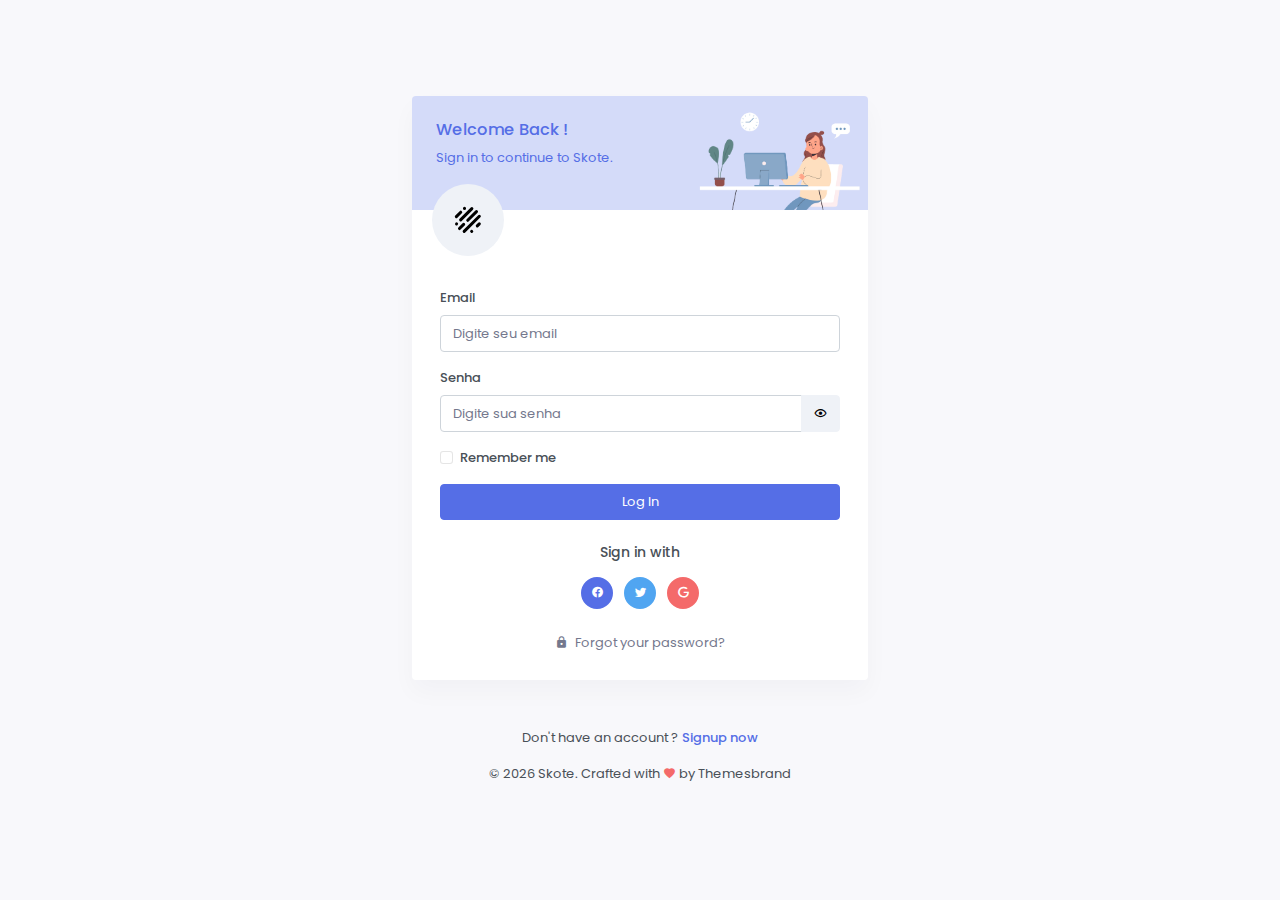
<file: login.html>
<!doctype html>
<html lang="en">

<head>
    <meta charset="utf-8" />
    <title>Login | Skote - Admin & Dashboard Template</title>
    <meta name="viewport" content="width=device-width, initial-scale=1.0">
    <meta content="Premium Multipurpose Admin & Dashboard Template" name="description" />
    <meta content="Themesbrand" name="author" />
    <!-- App favicon -->
    <link rel="shortcut icon" href="assets/images/favicon.ico">

    <!-- Bootstrap Css -->
    <link href="assets/css/bootstrap.min.css" id="bootstrap-style" rel="stylesheet" type="text/css" />
    <!-- Icons Css -->
    <link href="assets/css/icons.min.css" rel="stylesheet" type="text/css" />
    <!-- App Css-->
    <link href="assets/css/app.min.css" id="app-style" rel="stylesheet" type="text/css" />
</head>

<body>
    <div class="account-pages my-5 pt-sm-5">
        <div class="container">
            <div class="row justify-content-center">
                <div class="col-md-8 col-lg-6 col-xl-5">
                    <div class="card overflow-hidden">
                        <div class="bg-primary bg-soft">
                            <div class="row">
                                <div class="col-7">
                                    <div class="text-primary p-4">
                                        <h5 class="text-primary">Welcome Back !</h5>
                                        <p>Sign in to continue to Skote.</p>
                                    </div>
                                </div>
                                <div class="col-5 align-self-end">
                                    <img src="assets/images/profile-img.png" alt="" class="img-fluid">
                                </div>
                            </div>
                        </div>
                        <div class="card-body pt-0">
                            <div class="auth-logo">
                                <a href="index.html" class="auth-logo-light">
                                    <div class="avatar-md profile-user-wid mb-4">
                                        <span class="avatar-title rounded-circle bg-light">
                                            <img src="assets/images/logo-light.svg" alt="" class="rounded-circle" height="34">
                                        </span>
                                    </div>
                                </a>

                                <a href="index.html" class="auth-logo-dark">
                                    <div class="avatar-md profile-user-wid mb-4">
                                        <span class="avatar-title rounded-circle bg-light">
                                            <img src="assets/images/logo.svg" alt="" class="rounded-circle" height="34">
                                        </span>
                                    </div>
                                </a>
                            </div>
                            <div class="p-2">
                                <!-- Form com onsubmit para prevenir reload e chamar login_usuario -->
                                <form class="form-horizontal" onsubmit="event.preventDefault(); login_usuario();">

                                    <div id="alertaLogin" class="alert d-none" role="alert"></div>

                                    <div class="mb-3">
                                        <label for="email_usuario" class="form-label">Email</label>
                                        <input type="text" class="form-control" id="email_usuario" placeholder="Digite seu email">
                                    </div>

                                    <div class="mb-3">
                                        <label class="form-label" for="senha_usuario">Senha</label>
                                        <div class="input-group auth-pass-inputgroup">
                                            <input type="password" class="form-control" id="senha_usuario" placeholder="Digite sua senha" aria-label="Password" aria-describedby="password-addon">
                                            <button class="btn btn-light" type="button" id="password-addon"><i class="mdi mdi-eye-outline"></i></button>
                                        </div>
                                    </div>

                                    <div class="form-check">
                                        <input class="form-check-input" type="checkbox" id="remember-check">
                                        <label class="form-check-label" for="remember-check">
                                            Remember me
                                        </label>
                                    </div>

                                    <div class="mt-3 d-grid">
                                        <button class="btn btn-primary waves-effect waves-light" type="submit">Log In</button>
                                    </div>

                                    <div class="mt-4 text-center">
                                        <h5 class="font-size-14 mb-3">Sign in with</h5>

                                        <ul class="list-inline">
                                            <li class="list-inline-item">
                                                <a href="javascript:void(0)" class="social-list-item bg-primary text-white border-primary">
                                                    <i class="mdi mdi-facebook"></i>
                                                </a>
                                            </li>
                                            <li class="list-inline-item">
                                                <a href="javascript:void(0)" class="social-list-item bg-info text-white border-info">
                                                    <i class="mdi mdi-twitter"></i>
                                                </a>
                                            </li>
                                            <li class="list-inline-item">
                                                <a href="javascript:void(0)" class="social-list-item bg-danger text-white border-danger">
                                                    <i class="mdi mdi-google"></i>
                                                </a>
                                            </li>
                                        </ul>
                                    </div>

                                    <div class="mt-4 text-center">
                                        <a href="auth-recoverpw.html" class="text-muted"><i class="mdi mdi-lock me-1"></i> Forgot your password?</a>
                                    </div>
                                </form>
                            </div>

                        </div>
                    </div>
                    <div class="mt-5 text-center">

                        <div>
                            <p>Don't have an account ? <a href="auth-register.html" class="fw-medium text-primary"> Signup now </a> </p>
                            <p>© <script>document.write(new Date().getFullYear())</script> Skote. Crafted with <i class="mdi mdi-heart text-danger"></i> by Themesbrand</p>
                        </div>
                    </div>

                </div>
            </div>
        </div>
    </div>
    <!-- end account-pages -->

    <!-- JAVASCRIPT -->
    <script src="assets/libs/jquery/jquery.min.js"></script>
    <script src="assets/libs/bootstrap/js/bootstrap.bundle.min.js"></script>
    <script src="assets/libs/metismenu/metisMenu.min.js"></script>
    <script src="assets/libs/simplebar/simplebar.min.js"></script>
    <script src="assets/libs/node-waves/waves.min.js"></script>

    <!-- App js -->
    <script src="assets/js/app.js"></script>

    <script src="assets/js/usuario.js"></script>

</body>

</html>
</file>
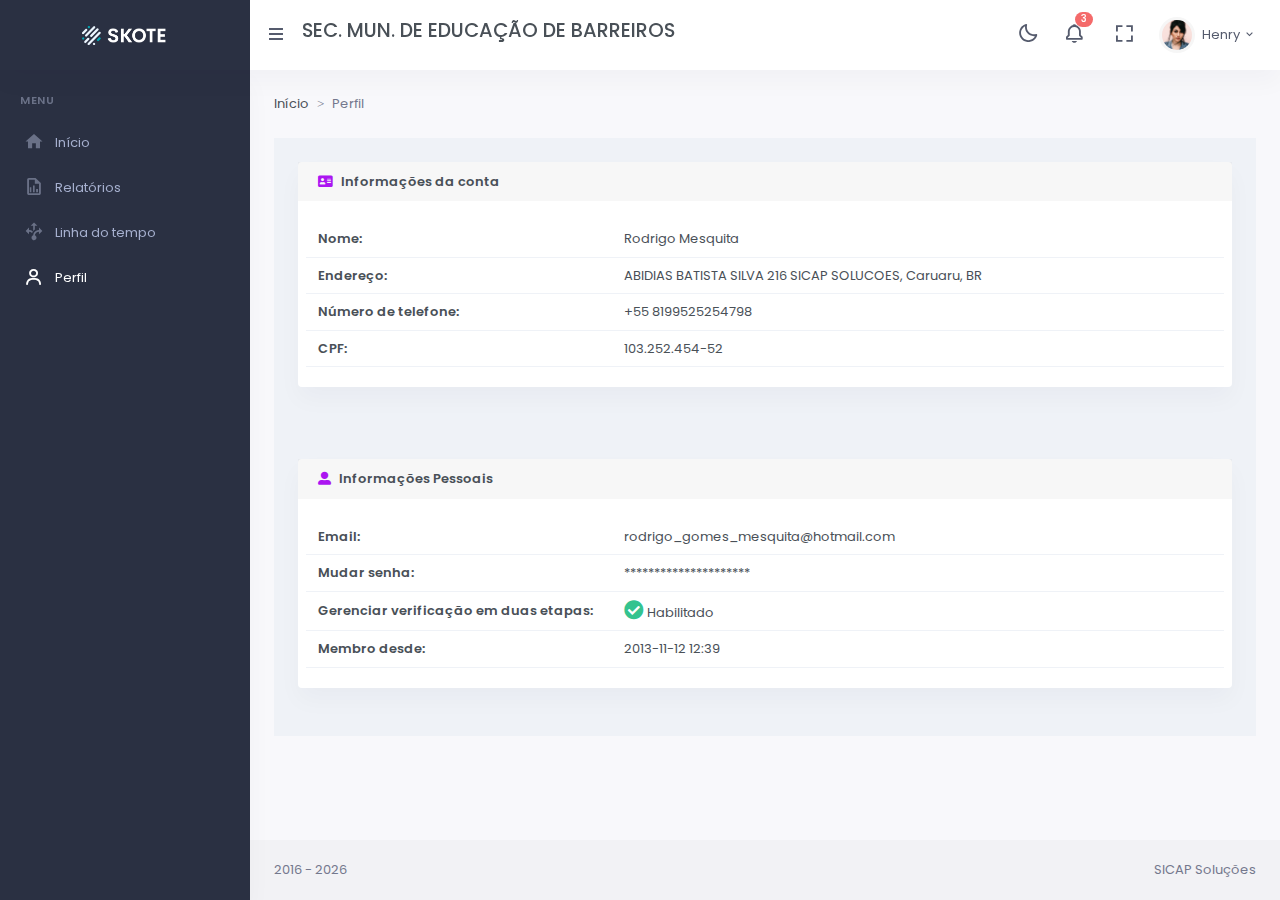
<file: perfil.html>
<!doctype html>
<html lang="pt-BR">

<head>
        
        <meta charset="utf-8" />
        <title>SICAP</title>
        <meta name="viewport" content="width=device-width, initial-scale=1.0">
        <meta content="" name="description" />
        <meta content="" name="author" />
        <!-- App favicon -->
        <link rel="shortcut icon" href="assets/images/favicon.ico">

        <!-- Bootstrap Css -->
        <link href="assets/css/bootstrap.min.css" id="bootstrap-style" rel="stylesheet" type="text/css" />
        <!-- Icons Css -->
        <link href="assets/css/icons.min.css" rel="stylesheet" type="text/css" />
        <!-- App Css-->
        <link href="assets/css/app.min.css" id="app-style" rel="stylesheet" type="text/css" />
        <!-- Main Css-->
        <link href="assets/css/index.css" id="app-style" rel="stylesheet" type="text/css" />

    </head>

    <body data-sidebar="dark" data-layout-mode="light">

    <!-- <body data-layout="horizontal" data-topbar="dark"> -->

        <!-- Begin page -->
        <div id="layout-wrapper">

            
            <header id="page-topbar">
                <div class="navbar-header">
                    <div class="d-flex">
                        <!-- LOGO -->
                        <div class="navbar-brand-box">
                            <a href="index.html" class="logo logo-dark">
                                <span class="logo-sm">
                                    <img src="assets/images/logo.svg" alt="" height="22">
                                </span>
                                <span class="logo-lg">
                                    <img src="assets/images/logo-dark.png" alt="" height="17">
                                </span>
                            </a>

                            <a href="index.html" class="logo logo-light">
                                <span class="logo-sm">
                                    <img src="assets/images/logo-light.svg" alt="" height="22">
                                </span>
                                <span class="logo-lg">
                                    <img src="assets/images/logo-light.png" alt="" height="19">
                                </span>
                            </a>
                        </div>

                        <button type="button" class="btn btn-sm px-3 font-size-16 header-item waves-effect" id="vertical-menu-btn">
                            <i class="fa fa-fw fa-bars"></i>
                        </button>

                        <div style="display: flex; align-items: center;">
                            <h4 class="titulo_municipio">SEC. MUN. DE EDUCAÇÃO DE BARREIROS</h4>
                        </div>

                    </div>

                    <div class="d-flex">                        

                        <div class="dropdown d-inline-block">
                            <button type="button" class="btn header-item noti-icon waves-effect">
                                <i class="bx bx-moon"></i>
                            </button>
                        </div>											

                        <div class="dropdown d-inline-block">
                            <button type="button" class="btn header-item noti-icon waves-effect" id="page-header-notifications-dropdown"
                            data-bs-toggle="dropdown" aria-haspopup="true" aria-expanded="false">
                                <i class="bx bx-bell bx-tada"></i>
                                <span class="badge bg-danger rounded-pill">3</span>
                            </button>
                            <div class="dropdown-menu dropdown-menu-lg dropdown-menu-end p-0"
                                aria-labelledby="page-header-notifications-dropdown">
                                <div class="p-3">
                                    <div class="row align-items-center">
                                        <div class="col">
                                            <h6 class="m-0" key="t-notifications"> Notifications </h6>
                                        </div>
                                        <div class="col-auto">
                                            <a href="#!" class="small" key="t-view-all"> View All</a>
                                        </div>
                                    </div>
                                </div>
                                <div data-simplebar style="max-height: 230px;">
                                    <a href="javascript: void(0);" class="text-reset notification-item">
                                        <div class="d-flex">
                                            <div class="avatar-xs me-3">
                                                <span class="avatar-title bg-primary rounded-circle font-size-16">
                                                    <i class="bx bx-cart"></i>
                                                </span>
                                            </div>
                                            <div class="flex-grow-1">
                                                <h6 class="mb-1" key="t-your-order">Your order is placed</h6>
                                                <div class="font-size-12 text-muted">
                                                    <p class="mb-1" key="t-grammer">If several languages coalesce the grammar</p>
                                                    <p class="mb-0"><i class="mdi mdi-clock-outline"></i> <span key="t-min-ago">3 min ago</span></p>
                                                </div>
                                            </div>
                                        </div>
                                    </a>
                                    <a href="javascript: void(0);" class="text-reset notification-item">
                                        <div class="d-flex">
                                            <img src="assets/images/users/avatar-3.jpg"
                                                class="me-3 rounded-circle avatar-xs" alt="user-pic">
                                            <div class="flex-grow-1">
                                                <h6 class="mb-1">James Lemire</h6>
                                                <div class="font-size-12 text-muted">
                                                    <p class="mb-1" key="t-simplified">It will seem like simplified English.</p>
                                                    <p class="mb-0"><i class="mdi mdi-clock-outline"></i> <span key="t-hours-ago">1 hours ago</span></p>
                                                </div>
                                            </div>
                                        </div>
                                    </a>
                                    <a href="javascript: void(0);" class="text-reset notification-item">
                                        <div class="d-flex">
                                            <div class="avatar-xs me-3">
                                                <span class="avatar-title bg-success rounded-circle font-size-16">
                                                    <i class="bx bx-badge-check"></i>
                                                </span>
                                            </div>
                                            <div class="flex-grow-1">
                                                <h6 class="mb-1" key="t-shipped">Your item is shipped</h6>
                                                <div class="font-size-12 text-muted">
                                                    <p class="mb-1" key="t-grammer">If several languages coalesce the grammar</p>
                                                    <p class="mb-0"><i class="mdi mdi-clock-outline"></i> <span key="t-min-ago">3 min ago</span></p>
                                                </div>
                                            </div>
                                        </div>
                                    </a>

                                    <a href="javascript: void(0);" class="text-reset notification-item">
                                        <div class="d-flex">
                                            <img src="assets/images/users/avatar-4.jpg"
                                                class="me-3 rounded-circle avatar-xs" alt="user-pic">
                                            <div class="flex-grow-1">
                                                <h6 class="mb-1">Salena Layfield</h6>
                                                <div class="font-size-12 text-muted">
                                                    <p class="mb-1" key="t-occidental">As a skeptical Cambridge friend of mine occidental.</p>
                                                    <p class="mb-0"><i class="mdi mdi-clock-outline"></i> <span key="t-hours-ago">1 hours ago</span></p>
                                                </div>
                                            </div>
                                        </div>
                                    </a>
                                </div>
                                <div class="p-2 border-top d-grid">
                                    <a class="btn btn-sm btn-link font-size-14 text-center" href="javascript:void(0)">
                                        <i class="mdi mdi-arrow-right-circle me-1"></i> <span key="t-view-more">View More..</span> 
                                    </a>
                                </div>
                            </div>
                        </div>
						
						<div class="dropdown d-none d-lg-inline-block ms-1">
                            <button type="button" class="btn header-item noti-icon waves-effect" data-bs-toggle="fullscreen">
                                <i class="bx bx-fullscreen"></i>
                            </button>
                        </div>

                        <div class="dropdown d-inline-block">
                            <button type="button" class="btn header-item waves-effect" id="page-header-user-dropdown"
                            data-bs-toggle="dropdown" aria-haspopup="true" aria-expanded="false">
                                <img class="rounded-circle header-profile-user" src="assets/images/users/avatar-1.jpg"
                                    alt="Header Avatar">
                                <span class="d-none d-xl-inline-block ms-1" key="t-henry">Henry</span>
                                <i class="mdi mdi-chevron-down d-none d-xl-inline-block"></i>
                            </button>
                            <div class="dropdown-menu dropdown-menu-end">
                                
                                <a class="dropdown-item" href="#">
									<i class="bx bx-user font-size-16 align-middle me-1"></i> 
									<span key="t-profile">Perfil</span>
								</a>                                
                                
                                <div class="dropdown-divider"></div>
                                <a class="dropdown-item text-danger" href="#">
									<i class="bx bx-power-off font-size-16 align-middle me-1 text-danger"></i> 
									<span key="t-logout">Sair</span>
								</a>
                            </div>
                        </div>

                    </div>
                </div>
            </header>
            
            <div class="vertical-menu">

                <div data-simplebar class="h-100">

                    <!--- Sidemenu -->
                    <div id="sidebar-menu">
                        <!-- Left Menu Start -->
                        <ul class="metismenu list-unstyled" id="side-menu">

                            <li class="menu-title" key="t-menu">Menu</li>
							
							<li>
                                <a href="index.html" class="waves-effect">
                                    <i class="mdi mdi-home"></i>
                                    <span>Início</span>
                                </a>
                            </li>  

							<li>
                                <a href="relatorios.html" class="waves-effect">
                                    <i class="mdi mdi-file-chart-outline"></i>
                                    <span>Relatórios</span>
                                </a>
                            </li>                                                     
							<li>
                                <a href="linha_do_tempo.html" class="waves-effect">
                                    <i class="mdi mdi-arrow-decision"></i>
                                    <span>Linha do tempo</span>
                                </a>
                            </li>   
                            <li>
                                <a href="perfil.html" class="waves-effect">
                                    <i class="bx bx-user"></i>
                                    <span>Perfil</span>
                                </a>
                            </li>                                                  

                        </ul>
                    </div>
                    <!-- Sidebar -->
                </div>
            </div>
            
			
            <div class="main-content">

                <div class="page-content">
					
                    <div class="container-fluid">
                        
                        <div class="row">
                            <div class="col-12">
                                <div class="page-title-box d-sm-flex align-items-center justify-content-between">
                                    
                                    <div class="page-title-right">
                                        <ol class="breadcrumb m-0">
                                            <li class="breadcrumb-item"><a href="javascript: void(0);">Início</a></li>
                                            <li class="breadcrumb-item active">Perfil</li>
                                        </ol>
                                    </div>
                                    
                                </div>
                            </div>
                        </div>                        

<div class="container-fluid bg-light p-4">
    <div class="card mb-4">
        <div class="card-header fw-bold d-flex align-items-center">
        <i class="fas fa-address-card me-2" style="color:rgb(172, 21, 241)"></i> Informações da conta
        </div>
        <div class="card-body">

        <div class="row border-bottom py-2 align-items-center">
            <div class="col-md-4 fw-bold">Nome:</div>
            <div class="col-md-6">Rodrigo Mesquita</div>
            <div class="col-md-2 text-end">
            <button class="btn btn-link text-purple">
                <i class="bi bi-chevron-right"></i>
            </button>
            </div>
        </div>

        <div class="row border-bottom py-2 align-items-center">
            <div class="col-md-4 fw-bold">Endereço:</div>
            <div class="col-md-6">ABIDIAS BATISTA SILVA 216 SICAP SOLUCOES, Caruaru, BR</div>
            <div class="col-md-2 text-end">
            <button class="btn btn-link text-purple">
                <i class="bi bi-chevron-right"></i>
            </button>
            </div>
        </div>

        <div class="row border-bottom py-2 align-items-center">
            <div class="col-md-4 fw-bold">Número de telefone:</div>
            <div class="col-md-6">+55 8199525254798</div>
            <div class="col-md-2 text-end">
            <button class="btn btn-link text-purple">
                <i class="bi bi-chevron-right"></i>
            </button>
            </div>
        </div>

        <div class="row border-bottom py-2 align-items-center">
            <div class="col-md-4 fw-bold">CPF:</div>
            <div class="col-md-6">103.252.454-52</div>
            <div class="col-md-2 text-end">
            <button class="btn btn-link text-purple">
                <i class="bi bi-chevron-right"></i>
            </button>
            </div>
        </div>

        </div>
    </div>
    </div>

    <div class="container-fluid bg-light p-4">
    <div class="card mb-4">
        <div class="card-header fw-bold d-flex align-items-center">
        <i class="fas fa-user-alt me-2" style="color:rgb(172, 21, 241)"></i> Informações Pessoais
        </div>
        <div class="card-body">

        <div class="row border-bottom py-2 align-items-center">
            <div class="col-md-4 fw-bold">Email:</div>
            <div class="col-md-6">rodrigo_gomes_mesquita@hotmail.com</div>
            <div class="col-md-2 text-end">
            <button class="btn btn-link text-purple">
                <i class="bi bi-chevron-right"></i>
            </button>
            </div>
        </div>

        <div class="row border-bottom py-2 align-items-center">
            <div class="col-md-4 fw-bold">Mudar senha:</div>
            <div class="col-md-6">*********************</div>
            <div class="col-md-2 text-end">
            <button class="btn btn-link text-purple">
                <i class="bi bi-chevron-right"></i>
            </button>
            </div>
        </div>

        <div class="row border-bottom py-2 align-items-center">
            <div class="col-md-4 fw-bold">Gerenciar verificação em duas etapas:</div>
            <div class="col-md-6">
            <i class="fa fa-check-circle text-success fs-4" style="color:rgb(112, 228, 17)"></i> Habilitado
            </div>
            <div class="col-md-2 text-end">
            <button class="btn btn-link text-purple">
                <i class="bi bi-chevron-right"></i>
            </button>
            </div>
        </div>

        <div class="row border-bottom py-2 align-items-center">
            <div class="col-md-4 fw-bold">Membro desde:</div>
            <div class="col-md-6">2013-11-12 12:39</div>
            <div class="col-md-2 text-end">
            <button class="btn btn-link text-purple">
                <i class="bi bi-chevron-right"></i>
            </button>
            </div>
        </div>

        </div>
    </div>
</div>



                                                               
                <footer class="footer">
                    <div class="container-fluid">
                        <div class="row">
                            <div class="col-sm-6">
                                2016 - <script>document.write(new Date().getFullYear())</script>
                            </div>
                            <div class="col-sm-6">
                                <div class="text-sm-end d-none d-sm-block">
                                    SICAP Soluções
                                </div>
                            </div>
                        </div>
                    </div>
                </footer>
            </div>            

        </div>      

        <!-- JAVASCRIPT -->
        <script src="assets/libs/jquery/jquery.min.js"></script>
        <script src="assets/libs/bootstrap/js/bootstrap.bundle.min.js"></script>
        <script src="assets/libs/metismenu/metisMenu.min.js"></script>
        <script src="assets/libs/simplebar/simplebar.min.js"></script>
        <script src="assets/libs/node-waves/waves.min.js"></script>

        <!-- apexcharts -->
        <script src="assets/libs/apexcharts/apexcharts.min.js"></script>   

        <!-- App js -->
        <script src="assets/js/app.js"></script>
    </body>

</html>
</file>
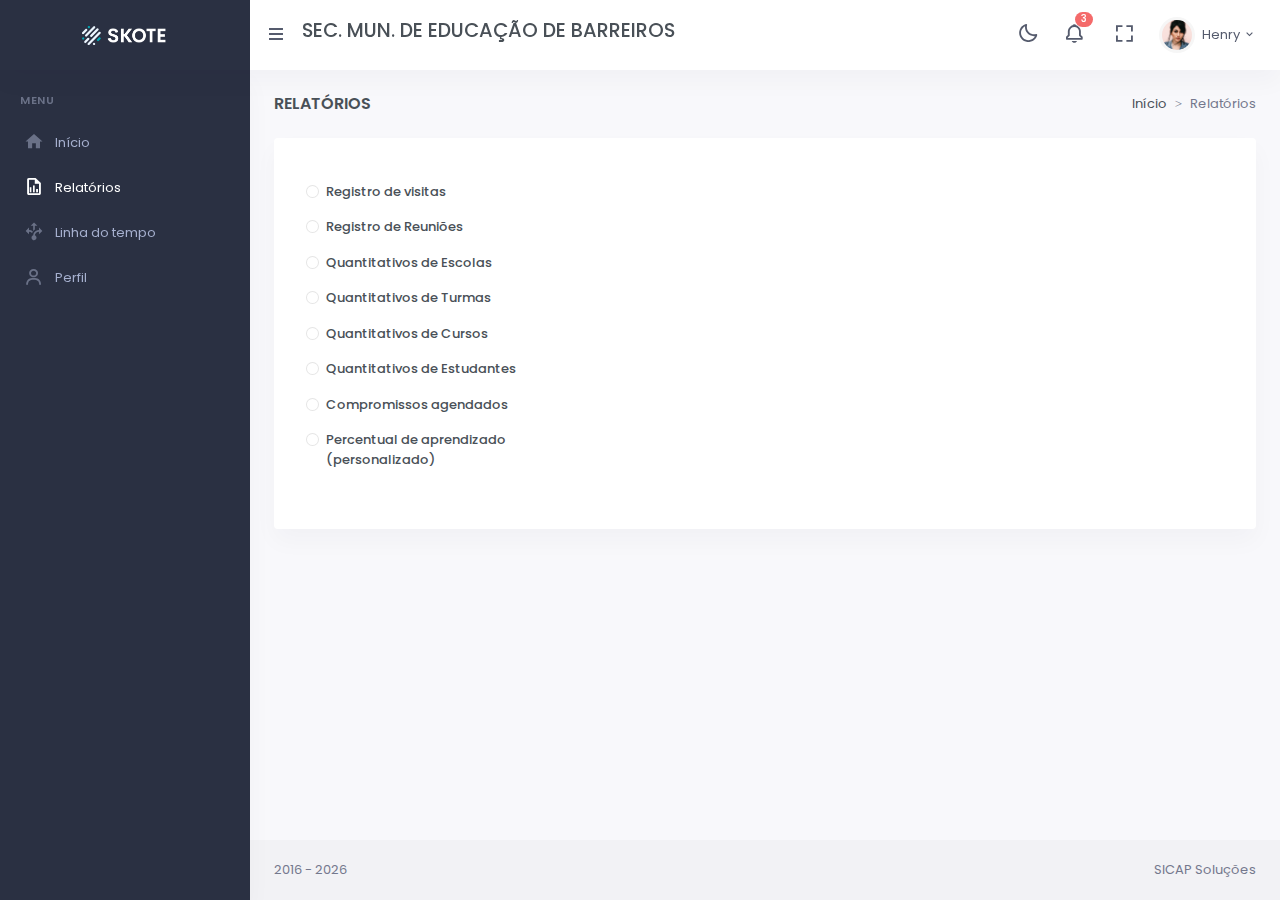
<file: relatorios.html>
<!doctype html>
<html lang="pt-BR">

<head>
        
        <meta charset="utf-8" />
        <title>SICAP</title>
        <meta name="viewport" content="width=device-width, initial-scale=1.0">
        <meta content="" name="description" />
        <meta content="" name="author" />
        <!-- App favicon -->
        <link rel="shortcut icon" href="assets/images/favicon.ico">

        <!-- Bootstrap Css -->
        <link href="assets/css/bootstrap.min.css" id="bootstrap-style" rel="stylesheet" type="text/css" />
        <!-- Icons Css -->
        <link href="assets/css/icons.min.css" rel="stylesheet" type="text/css" />
        <!-- App Css-->
        <link href="assets/css/app.min.css" id="app-style" rel="stylesheet" type="text/css" />
        <!-- Main Css-->
        <link href="assets/css/index.css" id="app-style" rel="stylesheet" type="text/css" />

    </head>

    <body data-sidebar="dark" data-layout-mode="light">

    <!-- <body data-layout="horizontal" data-topbar="dark"> -->

        <!-- Begin page -->
        <div id="layout-wrapper">

            
            <header id="page-topbar">
                <div class="navbar-header">
                    <div class="d-flex">
                        <!-- LOGO -->
                        <div class="navbar-brand-box">
                            <a href="index.html" class="logo logo-dark">
                                <span class="logo-sm">
                                    <img src="assets/images/logo.svg" alt="" height="22">
                                </span>
                                <span class="logo-lg">
                                    <img src="assets/images/logo-dark.png" alt="" height="17">
                                </span>
                            </a>

                            <a href="index.html" class="logo logo-light">
                                <span class="logo-sm">
                                    <img src="assets/images/logo-light.svg" alt="" height="22">
                                </span>
                                <span class="logo-lg">
                                    <img src="assets/images/logo-light.png" alt="" height="19">
                                </span>
                            </a>
                        </div>

                        <button type="button" class="btn btn-sm px-3 font-size-16 header-item waves-effect" id="vertical-menu-btn">
                            <i class="fa fa-fw fa-bars"></i>
                        </button>

                        <div style="display: flex; align-items: center;">
                            <h4 class="titulo_municipio">SEC. MUN. DE EDUCAÇÃO DE BARREIROS</h4>
                        </div>

                    </div>

                    <div class="d-flex">                        

                        <div class="dropdown d-inline-block">
                            <button type="button" class="btn header-item noti-icon waves-effect">
                                <i class="bx bx-moon"></i>
                            </button>
                        </div>											

                        <div class="dropdown d-inline-block">
                            <button type="button" class="btn header-item noti-icon waves-effect" id="page-header-notifications-dropdown"
                            data-bs-toggle="dropdown" aria-haspopup="true" aria-expanded="false">
                                <i class="bx bx-bell bx-tada"></i>
                                <span class="badge bg-danger rounded-pill">3</span>
                            </button>
                            <div class="dropdown-menu dropdown-menu-lg dropdown-menu-end p-0"
                                aria-labelledby="page-header-notifications-dropdown">
                                <div class="p-3">
                                    <div class="row align-items-center">
                                        <div class="col">
                                            <h6 class="m-0" key="t-notifications"> Notifications </h6>
                                        </div>
                                        <div class="col-auto">
                                            <a href="#!" class="small" key="t-view-all"> View All</a>
                                        </div>
                                    </div>
                                </div>
                                <div data-simplebar style="max-height: 230px;">
                                    <a href="javascript: void(0);" class="text-reset notification-item">
                                        <div class="d-flex">
                                            <div class="avatar-xs me-3">
                                                <span class="avatar-title bg-primary rounded-circle font-size-16">
                                                    <i class="bx bx-cart"></i>
                                                </span>
                                            </div>
                                            <div class="flex-grow-1">
                                                <h6 class="mb-1" key="t-your-order">Your order is placed</h6>
                                                <div class="font-size-12 text-muted">
                                                    <p class="mb-1" key="t-grammer">If several languages coalesce the grammar</p>
                                                    <p class="mb-0"><i class="mdi mdi-clock-outline"></i> <span key="t-min-ago">3 min ago</span></p>
                                                </div>
                                            </div>
                                        </div>
                                    </a>
                                    <a href="javascript: void(0);" class="text-reset notification-item">
                                        <div class="d-flex">
                                            <img src="assets/images/users/avatar-3.jpg"
                                                class="me-3 rounded-circle avatar-xs" alt="user-pic">
                                            <div class="flex-grow-1">
                                                <h6 class="mb-1">James Lemire</h6>
                                                <div class="font-size-12 text-muted">
                                                    <p class="mb-1" key="t-simplified">It will seem like simplified English.</p>
                                                    <p class="mb-0"><i class="mdi mdi-clock-outline"></i> <span key="t-hours-ago">1 hours ago</span></p>
                                                </div>
                                            </div>
                                        </div>
                                    </a>
                                    <a href="javascript: void(0);" class="text-reset notification-item">
                                        <div class="d-flex">
                                            <div class="avatar-xs me-3">
                                                <span class="avatar-title bg-success rounded-circle font-size-16">
                                                    <i class="bx bx-badge-check"></i>
                                                </span>
                                            </div>
                                            <div class="flex-grow-1">
                                                <h6 class="mb-1" key="t-shipped">Your item is shipped</h6>
                                                <div class="font-size-12 text-muted">
                                                    <p class="mb-1" key="t-grammer">If several languages coalesce the grammar</p>
                                                    <p class="mb-0"><i class="mdi mdi-clock-outline"></i> <span key="t-min-ago">3 min ago</span></p>
                                                </div>
                                            </div>
                                        </div>
                                    </a>

                                    <a href="javascript: void(0);" class="text-reset notification-item">
                                        <div class="d-flex">
                                            <img src="assets/images/users/avatar-4.jpg"
                                                class="me-3 rounded-circle avatar-xs" alt="user-pic">
                                            <div class="flex-grow-1">
                                                <h6 class="mb-1">Salena Layfield</h6>
                                                <div class="font-size-12 text-muted">
                                                    <p class="mb-1" key="t-occidental">As a skeptical Cambridge friend of mine occidental.</p>
                                                    <p class="mb-0"><i class="mdi mdi-clock-outline"></i> <span key="t-hours-ago">1 hours ago</span></p>
                                                </div>
                                            </div>
                                        </div>
                                    </a>
                                </div>
                                <div class="p-2 border-top d-grid">
                                    <a class="btn btn-sm btn-link font-size-14 text-center" href="javascript:void(0)">
                                        <i class="mdi mdi-arrow-right-circle me-1"></i> <span key="t-view-more">View More..</span> 
                                    </a>
                                </div>
                            </div>
                        </div>
						
						<div class="dropdown d-none d-lg-inline-block ms-1">
                            <button type="button" class="btn header-item noti-icon waves-effect" data-bs-toggle="fullscreen">
                                <i class="bx bx-fullscreen"></i>
                            </button>
                        </div>

                        <div class="dropdown d-inline-block">
                            <button type="button" class="btn header-item waves-effect" id="page-header-user-dropdown"
                            data-bs-toggle="dropdown" aria-haspopup="true" aria-expanded="false">
                                <img class="rounded-circle header-profile-user" src="assets/images/users/avatar-1.jpg"
                                    alt="Header Avatar">
                                <span class="d-none d-xl-inline-block ms-1" key="t-henry">Henry</span>
                                <i class="mdi mdi-chevron-down d-none d-xl-inline-block"></i>
                            </button>
                            <div class="dropdown-menu dropdown-menu-end">
                                
                                <a class="dropdown-item" href="#">
									<i class="bx bx-user font-size-16 align-middle me-1"></i> 
									<span key="t-profile">Perfil</span>
								</a>                                
                                
                                <div class="dropdown-divider"></div>
                                <a class="dropdown-item text-danger" href="#">
									<i class="bx bx-power-off font-size-16 align-middle me-1 text-danger"></i> 
									<span key="t-logout">Sair</span>
								</a>
                            </div>
                        </div>

                    </div>
                </div>
            </header>
            
            <div class="vertical-menu">

                <div data-simplebar class="h-100">

                    <!--- Sidemenu -->
                    <div id="sidebar-menu">
                        <!-- Left Menu Start -->
                        <ul class="metismenu list-unstyled" id="side-menu">
                            <li class="menu-title" key="t-menu">Menu</li>
							
							<li>
                                <a href="index.html" class="waves-effect">
                                    <i class="mdi mdi-home"></i>
                                    <span>Início</span>
                                </a>
                            </li>  

							<li>
                                <a href="relatorios.html" class="waves-effect">
                                    <i class="mdi mdi-file-chart-outline"></i>
                                    <span>Relatórios</span>
                                </a>
                            </li>                                                     
							<li>
                                <a href="linha_do_tempo.html" class="waves-effect">
                                    <i class="mdi mdi-arrow-decision"></i>
                                    <span>Linha do tempo</span>
                                </a>
                            </li>   
                            <li>
                                <a href="perfil.html" class="waves-effect">
                                    <i class="bx bx-user"></i>
                                    <span>Perfil</span>
                                </a>
                            </li>                                                  

                        </ul>
                    </div>
                    <!-- Sidebar -->
                </div>
            </div>
            
			
            <div class="main-content">

                <div class="page-content">
					
                    <div class="container-fluid">
                        
                        <div class="row">
                            <div class="col-12">
                                <div class="page-title-box d-sm-flex align-items-center justify-content-between">
                                    <h4 class="mb-sm-0 font-size-18">Relatórios</h4>

                                    <div class="page-title-right">
                                        <ol class="breadcrumb m-0">
                                            <li class="breadcrumb-item"><a href="javascript: void(0);">Início</a></li>
                                            <li class="breadcrumb-item active">Relatórios</li>
                                        </ol>
                                    </div>

                                </div>
                            </div>
                        </div>                        

                        <div class="row">
                            <div class="col-lg-12">
                                <div class="card">
                                    <div class="card-body">

                                        <div class="row">
                                            <div class="col-lg-4 p-4">
                                                <div class="form-check mb-3">
                                                    <input class="form-check-input" name="formCheckRels" type="radio" id="formCheckRel1">
                                                    <label class="form-check-label" for="formCheckRel1">
                                                        Registro de visitas
                                                    </label>
                                                </div>
                                                <div class="form-check mb-3">
                                                    <input class="form-check-input" name="formCheckRels" type="radio" id="formCheckRel2">
                                                    <label class="form-check-label" for="formCheckRel2">
                                                        Registro de Reuniões
                                                    </label>
                                                </div>
                                                <div class="form-check mb-3">
                                                    <input class="form-check-input" name="formCheckRels" type="radio" id="formCheck3">
                                                    <label class="form-check-label" for="formCheck3">
                                                        Quantitativos de Escolas
                                                    </label>
                                                </div>
                                                <div class="form-check mb-3">
                                                    <input class="form-check-input" name="formCheckRels" type="radio" id="formCheck4">
                                                    <label class="form-check-label" for="formCheck4">
                                                        Quantitativos de Turmas
                                                    </label>
                                                </div>
                                                <div class="form-check mb-3">
                                                    <input class="form-check-input" name="formCheckRels" type="radio" id="formCheck5">
                                                    <label class="form-check-label" for="formCheck5">
                                                        Quantitativos de Cursos
                                                    </label>
                                                </div>
                                                <div class="form-check mb-3">
                                                    <input class="form-check-input" name="formCheckRels" type="radio" id="formCheckRel6">
                                                    <label class="form-check-label" for="formCheckRel6">
                                                        Quantitativos de Estudantes
                                                    </label>
                                                </div>
                                                <div class="form-check mb-3">
                                                    <input class="form-check-input" name="formCheckRels" type="radio" id="formCheckRel7">
                                                    <label class="form-check-label" for="formCheckRel7">
                                                        Compromissos agendados
                                                    </label>
                                                </div>
                                                <div class="form-check mb-3">
                                                    <input class="form-check-input" name="formCheckRels" type="radio" id="formCheckRel8">
                                                    <label class="form-check-label" for="formCheckRel8">
                                                        Percentual de aprendizado (personalizado)
                                                    </label>
                                                </div>
                                            </div>
                
                                            <div class="col-lg-8 align-self-center">
                                                
                                            </div>
                                        </div>
                                        
                                    </div>
                                </div>
                            </div>
                        </div>
                        
                                               
                    </div>
                    
                </div>
                
                <footer class="footer">
                    <div class="container-fluid">
                        <div class="row">
                            <div class="col-sm-6">
                                2016 - <script>document.write(new Date().getFullYear())</script>
                            </div>
                            <div class="col-sm-6">
                                <div class="text-sm-end d-none d-sm-block">
                                    SICAP Soluções
                                </div>
                            </div>
                        </div>
                    </div>
                </footer>
            </div>            

        </div>      

        <!-- JAVASCRIPT -->
        <script src="assets/libs/jquery/jquery.min.js"></script>
        <script src="assets/libs/bootstrap/js/bootstrap.bundle.min.js"></script>
        <script src="assets/libs/metismenu/metisMenu.min.js"></script>
        <script src="assets/libs/simplebar/simplebar.min.js"></script>
        <script src="assets/libs/node-waves/waves.min.js"></script>

        <!-- apexcharts -->
        <script src="assets/libs/apexcharts/apexcharts.min.js"></script>   

        <!-- App js -->
        <script src="assets/js/app.js"></script>
    </body>

</html>
</file>
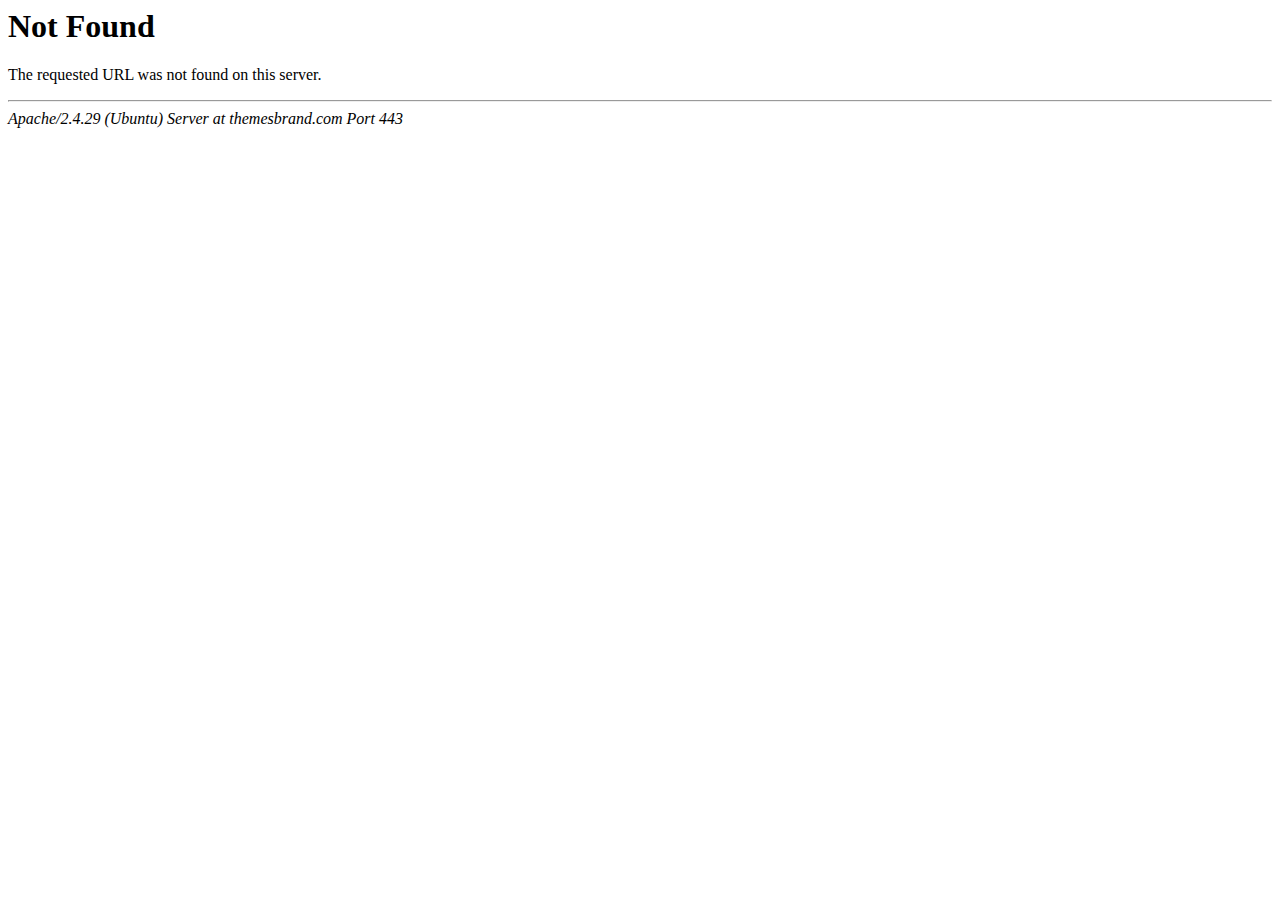
<file: assets/libs/flot.curvedLines/curvedLines.html>
<!DOCTYPE HTML PUBLIC "-//IETF//DTD HTML 2.0//EN">
<html><head>
<title>404 Not Found</title>
</head><body>
<h1>Not Found</h1>
<p>The requested URL was not found on this server.</p>
<hr>
<address>Apache/2.4.29 (Ubuntu) Server at themesbrand.com Port 443</address>
</body></html>
</file>
<file: assets/css/index.css>
@media (max-width: 983px) {
  .navbar-brand-box{
    display: none !important;
  }
}

@media (max-width: 768px) {
  .titulo_municipio{
    font-size: 0.8rem !important;
  }
}

@media (max-width: 983px) {
  .navbar-brand-box{
    display: none !important;
  }
}

.linha_movimentacao_timeline{
  cursor: pointer;
}

.linha_movimentacao_timeline:hover{
  transform: scale(1.1, 1.2);
  transition: 300ms;
}

.mini_ft_timeline{
  margin-right: -10px
}

.mini_ft_timeline:hover{
  transform: scale(1.5);
}

.card_detalhes_eventos_timeline{
  box-shadow: 2px 3px 3px 10px #eeeeee;
  padding: 25px;
  height: 100%;
}

@media (max-width: 600px) {
  .dropdown_pers {
    left: 10px !important;
    right: 10px !important;
  }
}

@media (max-width: 600px) {
    .cont_drop_filtro_rels {
        position:static
    }

    .dropdown_config_rel {
        left: 10px!important;
        right: 10px!important
    }
}
</file>
<file: assets/css/icons.min.css>
@charset "UTF-8";@font-face{font-family:"Material Design Icons";src:url(../fonts/materialdesignicons-webfonte910.eot?v=5.8.55);src:url(../fonts/materialdesignicons-webfontd41d.eot?#iefix&v=5.8.55) format("embedded-opentype"),url(../fonts/materialdesignicons-webfonte910.html?v=5.8.55) format("woff2"),url(../fonts/materialdesignicons-webfonte910.woff?v=5.8.55) format("woff"),url(../fonts/materialdesignicons-webfonte910.ttf?v=5.8.55) format("truetype");font-weight:400;font-style:normal}.mdi-set,.mdi:before{display:inline-block;font:normal normal normal 24px/1 "Material Design Icons";font-size:inherit;text-rendering:auto;line-height:inherit;-webkit-font-smoothing:antialiased;-moz-osx-font-smoothing:grayscale}.mdi-ab-testing::before{content:"\f01c9"}.mdi-abjad-arabic::before{content:"\f1328"}.mdi-abjad-hebrew::before{content:"\f1329"}.mdi-abugida-devanagari::before{content:"\f132a"}.mdi-abugida-thai::before{content:"\f132b"}.mdi-access-point::before{content:"\f0003"}.mdi-access-point-check::before{content:"\f1538"}.mdi-access-point-minus::before{content:"\f1539"}.mdi-access-point-network::before{content:"\f0002"}.mdi-access-point-network-off::before{content:"\f0be1"}.mdi-access-point-off::before{content:"\f1511"}.mdi-access-point-plus::before{content:"\f153a"}.mdi-access-point-remove::before{content:"\f153b"}.mdi-account::before{content:"\f0004"}.mdi-account-alert::before{content:"\f0005"}.mdi-account-alert-outline::before{content:"\f0b50"}.mdi-account-arrow-left::before{content:"\f0b51"}.mdi-account-arrow-left-outline::before{content:"\f0b52"}.mdi-account-arrow-right::before{content:"\f0b53"}.mdi-account-arrow-right-outline::before{content:"\f0b54"}.mdi-account-box::before{content:"\f0006"}.mdi-account-box-multiple::before{content:"\f0934"}.mdi-account-box-multiple-outline::before{content:"\f100a"}.mdi-account-box-outline::before{content:"\f0007"}.mdi-account-cancel::before{content:"\f12df"}.mdi-account-cancel-outline::before{content:"\f12e0"}.mdi-account-cash::before{content:"\f1097"}.mdi-account-cash-outline::before{content:"\f1098"}.mdi-account-check::before{content:"\f0008"}.mdi-account-check-outline::before{content:"\f0be2"}.mdi-account-child::before{content:"\f0a89"}.mdi-account-child-circle::before{content:"\f0a8a"}.mdi-account-child-outline::before{content:"\f10c8"}.mdi-account-circle::before{content:"\f0009"}.mdi-account-circle-outline::before{content:"\f0b55"}.mdi-account-clock::before{content:"\f0b56"}.mdi-account-clock-outline::before{content:"\f0b57"}.mdi-account-cog::before{content:"\f1370"}.mdi-account-cog-outline::before{content:"\f1371"}.mdi-account-convert::before{content:"\f000a"}.mdi-account-convert-outline::before{content:"\f1301"}.mdi-account-cowboy-hat::before{content:"\f0e9b"}.mdi-account-details::before{content:"\f0631"}.mdi-account-details-outline::before{content:"\f1372"}.mdi-account-edit::before{content:"\f06bc"}.mdi-account-edit-outline::before{content:"\f0ffb"}.mdi-account-group::before{content:"\f0849"}.mdi-account-group-outline::before{content:"\f0b58"}.mdi-account-hard-hat::before{content:"\f05b5"}.mdi-account-heart::before{content:"\f0899"}.mdi-account-heart-outline::before{content:"\f0be3"}.mdi-account-key::before{content:"\f000b"}.mdi-account-key-outline::before{content:"\f0be4"}.mdi-account-lock::before{content:"\f115e"}.mdi-account-lock-outline::before{content:"\f115f"}.mdi-account-minus::before{content:"\f000d"}.mdi-account-minus-outline::before{content:"\f0aec"}.mdi-account-multiple::before{content:"\f000e"}.mdi-account-multiple-check::before{content:"\f08c5"}.mdi-account-multiple-check-outline::before{content:"\f11fe"}.mdi-account-multiple-minus::before{content:"\f05d3"}.mdi-account-multiple-minus-outline::before{content:"\f0be5"}.mdi-account-multiple-outline::before{content:"\f000f"}.mdi-account-multiple-plus::before{content:"\f0010"}.mdi-account-multiple-plus-outline::before{content:"\f0800"}.mdi-account-multiple-remove::before{content:"\f120a"}.mdi-account-multiple-remove-outline::before{content:"\f120b"}.mdi-account-music::before{content:"\f0803"}.mdi-account-music-outline::before{content:"\f0ce9"}.mdi-account-network::before{content:"\f0011"}.mdi-account-network-outline::before{content:"\f0be6"}.mdi-account-off::before{content:"\f0012"}.mdi-account-off-outline::before{content:"\f0be7"}.mdi-account-outline::before{content:"\f0013"}.mdi-account-plus::before{content:"\f0014"}.mdi-account-plus-outline::before{content:"\f0801"}.mdi-account-question::before{content:"\f0b59"}.mdi-account-question-outline::before{content:"\f0b5a"}.mdi-account-reactivate::before{content:"\f152b"}.mdi-account-reactivate-outline::before{content:"\f152c"}.mdi-account-remove::before{content:"\f0015"}.mdi-account-remove-outline::before{content:"\f0aed"}.mdi-account-search::before{content:"\f0016"}.mdi-account-search-outline::before{content:"\f0935"}.mdi-account-settings::before{content:"\f0630"}.mdi-account-settings-outline::before{content:"\f10c9"}.mdi-account-star::before{content:"\f0017"}.mdi-account-star-outline::before{content:"\f0be8"}.mdi-account-supervisor::before{content:"\f0a8b"}.mdi-account-supervisor-circle::before{content:"\f0a8c"}.mdi-account-supervisor-circle-outline::before{content:"\f14ec"}.mdi-account-supervisor-outline::before{content:"\f112d"}.mdi-account-switch::before{content:"\f0019"}.mdi-account-switch-outline::before{content:"\f04cb"}.mdi-account-tie::before{content:"\f0ce3"}.mdi-account-tie-outline::before{content:"\f10ca"}.mdi-account-tie-voice::before{content:"\f1308"}.mdi-account-tie-voice-off::before{content:"\f130a"}.mdi-account-tie-voice-off-outline::before{content:"\f130b"}.mdi-account-tie-voice-outline::before{content:"\f1309"}.mdi-account-voice::before{content:"\f05cb"}.mdi-adjust::before{content:"\f001a"}.mdi-adobe::before{content:"\f0936"}.mdi-adobe-acrobat::before{content:"\f0f9d"}.mdi-air-conditioner::before{content:"\f001b"}.mdi-air-filter::before{content:"\f0d43"}.mdi-air-horn::before{content:"\f0dac"}.mdi-air-humidifier::before{content:"\f1099"}.mdi-air-humidifier-off::before{content:"\f1466"}.mdi-air-purifier::before{content:"\f0d44"}.mdi-airbag::before{content:"\f0be9"}.mdi-airballoon::before{content:"\f001c"}.mdi-airballoon-outline::before{content:"\f100b"}.mdi-airplane::before{content:"\f001d"}.mdi-airplane-landing::before{content:"\f05d4"}.mdi-airplane-off::before{content:"\f001e"}.mdi-airplane-takeoff::before{content:"\f05d5"}.mdi-airport::before{content:"\f084b"}.mdi-alarm::before{content:"\f0020"}.mdi-alarm-bell::before{content:"\f078e"}.mdi-alarm-check::before{content:"\f0021"}.mdi-alarm-light::before{content:"\f078f"}.mdi-alarm-light-outline::before{content:"\f0bea"}.mdi-alarm-multiple::before{content:"\f0022"}.mdi-alarm-note::before{content:"\f0e71"}.mdi-alarm-note-off::before{content:"\f0e72"}.mdi-alarm-off::before{content:"\f0023"}.mdi-alarm-panel::before{content:"\f15c4"}.mdi-alarm-panel-outline::before{content:"\f15c5"}.mdi-alarm-plus::before{content:"\f0024"}.mdi-alarm-snooze::before{content:"\f068e"}.mdi-album::before{content:"\f0025"}.mdi-alert::before{content:"\f0026"}.mdi-alert-box::before{content:"\f0027"}.mdi-alert-box-outline::before{content:"\f0ce4"}.mdi-alert-circle::before{content:"\f0028"}.mdi-alert-circle-check::before{content:"\f11ed"}.mdi-alert-circle-check-outline::before{content:"\f11ee"}.mdi-alert-circle-outline::before{content:"\f05d6"}.mdi-alert-decagram::before{content:"\f06bd"}.mdi-alert-decagram-outline::before{content:"\f0ce5"}.mdi-alert-minus::before{content:"\f14bb"}.mdi-alert-minus-outline::before{content:"\f14be"}.mdi-alert-octagon::before{content:"\f0029"}.mdi-alert-octagon-outline::before{content:"\f0ce6"}.mdi-alert-octagram::before{content:"\f0767"}.mdi-alert-octagram-outline::before{content:"\f0ce7"}.mdi-alert-outline::before{content:"\f002a"}.mdi-alert-plus::before{content:"\f14ba"}.mdi-alert-plus-outline::before{content:"\f14bd"}.mdi-alert-remove::before{content:"\f14bc"}.mdi-alert-remove-outline::before{content:"\f14bf"}.mdi-alert-rhombus::before{content:"\f11ce"}.mdi-alert-rhombus-outline::before{content:"\f11cf"}.mdi-alien::before{content:"\f089a"}.mdi-alien-outline::before{content:"\f10cb"}.mdi-align-horizontal-center::before{content:"\f11c3"}.mdi-align-horizontal-left::before{content:"\f11c2"}.mdi-align-horizontal-right::before{content:"\f11c4"}.mdi-align-vertical-bottom::before{content:"\f11c5"}.mdi-align-vertical-center::before{content:"\f11c6"}.mdi-align-vertical-top::before{content:"\f11c7"}.mdi-all-inclusive::before{content:"\f06be"}.mdi-allergy::before{content:"\f1258"}.mdi-alpha::before{content:"\f002b"}.mdi-alpha-a::before{content:"\f0aee"}.mdi-alpha-a-box::before{content:"\f0b08"}.mdi-alpha-a-box-outline::before{content:"\f0beb"}.mdi-alpha-a-circle::before{content:"\f0bec"}.mdi-alpha-a-circle-outline::before{content:"\f0bed"}.mdi-alpha-b::before{content:"\f0aef"}.mdi-alpha-b-box::before{content:"\f0b09"}.mdi-alpha-b-box-outline::before{content:"\f0bee"}.mdi-alpha-b-circle::before{content:"\f0bef"}.mdi-alpha-b-circle-outline::before{content:"\f0bf0"}.mdi-alpha-c::before{content:"\f0af0"}.mdi-alpha-c-box::before{content:"\f0b0a"}.mdi-alpha-c-box-outline::before{content:"\f0bf1"}.mdi-alpha-c-circle::before{content:"\f0bf2"}.mdi-alpha-c-circle-outline::before{content:"\f0bf3"}.mdi-alpha-d::before{content:"\f0af1"}.mdi-alpha-d-box::before{content:"\f0b0b"}.mdi-alpha-d-box-outline::before{content:"\f0bf4"}.mdi-alpha-d-circle::before{content:"\f0bf5"}.mdi-alpha-d-circle-outline::before{content:"\f0bf6"}.mdi-alpha-e::before{content:"\f0af2"}.mdi-alpha-e-box::before{content:"\f0b0c"}.mdi-alpha-e-box-outline::before{content:"\f0bf7"}.mdi-alpha-e-circle::before{content:"\f0bf8"}.mdi-alpha-e-circle-outline::before{content:"\f0bf9"}.mdi-alpha-f::before{content:"\f0af3"}.mdi-alpha-f-box::before{content:"\f0b0d"}.mdi-alpha-f-box-outline::before{content:"\f0bfa"}.mdi-alpha-f-circle::before{content:"\f0bfb"}.mdi-alpha-f-circle-outline::before{content:"\f0bfc"}.mdi-alpha-g::before{content:"\f0af4"}.mdi-alpha-g-box::before{content:"\f0b0e"}.mdi-alpha-g-box-outline::before{content:"\f0bfd"}.mdi-alpha-g-circle::before{content:"\f0bfe"}.mdi-alpha-g-circle-outline::before{content:"\f0bff"}.mdi-alpha-h::before{content:"\f0af5"}.mdi-alpha-h-box::before{content:"\f0b0f"}.mdi-alpha-h-box-outline::before{content:"\f0c00"}.mdi-alpha-h-circle::before{content:"\f0c01"}.mdi-alpha-h-circle-outline::before{content:"\f0c02"}.mdi-alpha-i::before{content:"\f0af6"}.mdi-alpha-i-box::before{content:"\f0b10"}.mdi-alpha-i-box-outline::before{content:"\f0c03"}.mdi-alpha-i-circle::before{content:"\f0c04"}.mdi-alpha-i-circle-outline::before{content:"\f0c05"}.mdi-alpha-j::before{content:"\f0af7"}.mdi-alpha-j-box::before{content:"\f0b11"}.mdi-alpha-j-box-outline::before{content:"\f0c06"}.mdi-alpha-j-circle::before{content:"\f0c07"}.mdi-alpha-j-circle-outline::before{content:"\f0c08"}.mdi-alpha-k::before{content:"\f0af8"}.mdi-alpha-k-box::before{content:"\f0b12"}.mdi-alpha-k-box-outline::before{content:"\f0c09"}.mdi-alpha-k-circle::before{content:"\f0c0a"}.mdi-alpha-k-circle-outline::before{content:"\f0c0b"}.mdi-alpha-l::before{content:"\f0af9"}.mdi-alpha-l-box::before{content:"\f0b13"}.mdi-alpha-l-box-outline::before{content:"\f0c0c"}.mdi-alpha-l-circle::before{content:"\f0c0d"}.mdi-alpha-l-circle-outline::before{content:"\f0c0e"}.mdi-alpha-m::before{content:"\f0afa"}.mdi-alpha-m-box::before{content:"\f0b14"}.mdi-alpha-m-box-outline::before{content:"\f0c0f"}.mdi-alpha-m-circle::before{content:"\f0c10"}.mdi-alpha-m-circle-outline::before{content:"\f0c11"}.mdi-alpha-n::before{content:"\f0afb"}.mdi-alpha-n-box::before{content:"\f0b15"}.mdi-alpha-n-box-outline::before{content:"\f0c12"}.mdi-alpha-n-circle::before{content:"\f0c13"}.mdi-alpha-n-circle-outline::before{content:"\f0c14"}.mdi-alpha-o::before{content:"\f0afc"}.mdi-alpha-o-box::before{content:"\f0b16"}.mdi-alpha-o-box-outline::before{content:"\f0c15"}.mdi-alpha-o-circle::before{content:"\f0c16"}.mdi-alpha-o-circle-outline::before{content:"\f0c17"}.mdi-alpha-p::before{content:"\f0afd"}.mdi-alpha-p-box::before{content:"\f0b17"}.mdi-alpha-p-box-outline::before{content:"\f0c18"}.mdi-alpha-p-circle::before{content:"\f0c19"}.mdi-alpha-p-circle-outline::before{content:"\f0c1a"}.mdi-alpha-q::before{content:"\f0afe"}.mdi-alpha-q-box::before{content:"\f0b18"}.mdi-alpha-q-box-outline::before{content:"\f0c1b"}.mdi-alpha-q-circle::before{content:"\f0c1c"}.mdi-alpha-q-circle-outline::before{content:"\f0c1d"}.mdi-alpha-r::before{content:"\f0aff"}.mdi-alpha-r-box::before{content:"\f0b19"}.mdi-alpha-r-box-outline::before{content:"\f0c1e"}.mdi-alpha-r-circle::before{content:"\f0c1f"}.mdi-alpha-r-circle-outline::before{content:"\f0c20"}.mdi-alpha-s::before{content:"\f0b00"}.mdi-alpha-s-box::before{content:"\f0b1a"}.mdi-alpha-s-box-outline::before{content:"\f0c21"}.mdi-alpha-s-circle::before{content:"\f0c22"}.mdi-alpha-s-circle-outline::before{content:"\f0c23"}.mdi-alpha-t::before{content:"\f0b01"}.mdi-alpha-t-box::before{content:"\f0b1b"}.mdi-alpha-t-box-outline::before{content:"\f0c24"}.mdi-alpha-t-circle::before{content:"\f0c25"}.mdi-alpha-t-circle-outline::before{content:"\f0c26"}.mdi-alpha-u::before{content:"\f0b02"}.mdi-alpha-u-box::before{content:"\f0b1c"}.mdi-alpha-u-box-outline::before{content:"\f0c27"}.mdi-alpha-u-circle::before{content:"\f0c28"}.mdi-alpha-u-circle-outline::before{content:"\f0c29"}.mdi-alpha-v::before{content:"\f0b03"}.mdi-alpha-v-box::before{content:"\f0b1d"}.mdi-alpha-v-box-outline::before{content:"\f0c2a"}.mdi-alpha-v-circle::before{content:"\f0c2b"}.mdi-alpha-v-circle-outline::before{content:"\f0c2c"}.mdi-alpha-w::before{content:"\f0b04"}.mdi-alpha-w-box::before{content:"\f0b1e"}.mdi-alpha-w-box-outline::before{content:"\f0c2d"}.mdi-alpha-w-circle::before{content:"\f0c2e"}.mdi-alpha-w-circle-outline::before{content:"\f0c2f"}.mdi-alpha-x::before{content:"\f0b05"}.mdi-alpha-x-box::before{content:"\f0b1f"}.mdi-alpha-x-box-outline::before{content:"\f0c30"}.mdi-alpha-x-circle::before{content:"\f0c31"}.mdi-alpha-x-circle-outline::before{content:"\f0c32"}.mdi-alpha-y::before{content:"\f0b06"}.mdi-alpha-y-box::before{content:"\f0b20"}.mdi-alpha-y-box-outline::before{content:"\f0c33"}.mdi-alpha-y-circle::before{content:"\f0c34"}.mdi-alpha-y-circle-outline::before{content:"\f0c35"}.mdi-alpha-z::before{content:"\f0b07"}.mdi-alpha-z-box::before{content:"\f0b21"}.mdi-alpha-z-box-outline::before{content:"\f0c36"}.mdi-alpha-z-circle::before{content:"\f0c37"}.mdi-alpha-z-circle-outline::before{content:"\f0c38"}.mdi-alphabet-aurebesh::before{content:"\f132c"}.mdi-alphabet-cyrillic::before{content:"\f132d"}.mdi-alphabet-greek::before{content:"\f132e"}.mdi-alphabet-latin::before{content:"\f132f"}.mdi-alphabet-piqad::before{content:"\f1330"}.mdi-alphabet-tengwar::before{content:"\f1337"}.mdi-alphabetical::before{content:"\f002c"}.mdi-alphabetical-off::before{content:"\f100c"}.mdi-alphabetical-variant::before{content:"\f100d"}.mdi-alphabetical-variant-off::before{content:"\f100e"}.mdi-altimeter::before{content:"\f05d7"}.mdi-amazon::before{content:"\f002d"}.mdi-amazon-alexa::before{content:"\f08c6"}.mdi-ambulance::before{content:"\f002f"}.mdi-ammunition::before{content:"\f0ce8"}.mdi-ampersand::before{content:"\f0a8d"}.mdi-amplifier::before{content:"\f0030"}.mdi-amplifier-off::before{content:"\f11b5"}.mdi-anchor::before{content:"\f0031"}.mdi-android::before{content:"\f0032"}.mdi-android-auto::before{content:"\f0a8e"}.mdi-android-debug-bridge::before{content:"\f0033"}.mdi-android-messages::before{content:"\f0d45"}.mdi-android-studio::before{content:"\f0034"}.mdi-angle-acute::before{content:"\f0937"}.mdi-angle-obtuse::before{content:"\f0938"}.mdi-angle-right::before{content:"\f0939"}.mdi-angular::before{content:"\f06b2"}.mdi-angularjs::before{content:"\f06bf"}.mdi-animation::before{content:"\f05d8"}.mdi-animation-outline::before{content:"\f0a8f"}.mdi-animation-play::before{content:"\f093a"}.mdi-animation-play-outline::before{content:"\f0a90"}.mdi-ansible::before{content:"\f109a"}.mdi-antenna::before{content:"\f1119"}.mdi-anvil::before{content:"\f089b"}.mdi-apache-kafka::before{content:"\f100f"}.mdi-api::before{content:"\f109b"}.mdi-api-off::before{content:"\f1257"}.mdi-apple::before{content:"\f0035"}.mdi-apple-airplay::before{content:"\f001f"}.mdi-apple-finder::before{content:"\f0036"}.mdi-apple-icloud::before{content:"\f0038"}.mdi-apple-ios::before{content:"\f0037"}.mdi-apple-keyboard-caps::before{content:"\f0632"}.mdi-apple-keyboard-command::before{content:"\f0633"}.mdi-apple-keyboard-control::before{content:"\f0634"}.mdi-apple-keyboard-option::before{content:"\f0635"}.mdi-apple-keyboard-shift::before{content:"\f0636"}.mdi-apple-safari::before{content:"\f0039"}.mdi-application::before{content:"\f0614"}.mdi-application-cog::before{content:"\f1577"}.mdi-application-export::before{content:"\f0dad"}.mdi-application-import::before{content:"\f0dae"}.mdi-application-settings::before{content:"\f1555"}.mdi-approximately-equal::before{content:"\f0f9e"}.mdi-approximately-equal-box::before{content:"\f0f9f"}.mdi-apps::before{content:"\f003b"}.mdi-apps-box::before{content:"\f0d46"}.mdi-arch::before{content:"\f08c7"}.mdi-archive::before{content:"\f003c"}.mdi-archive-alert::before{content:"\f14fd"}.mdi-archive-alert-outline::before{content:"\f14fe"}.mdi-archive-arrow-down::before{content:"\f1259"}.mdi-archive-arrow-down-outline::before{content:"\f125a"}.mdi-archive-arrow-up::before{content:"\f125b"}.mdi-archive-arrow-up-outline::before{content:"\f125c"}.mdi-archive-outline::before{content:"\f120e"}.mdi-arm-flex::before{content:"\f0fd7"}.mdi-arm-flex-outline::before{content:"\f0fd6"}.mdi-arrange-bring-forward::before{content:"\f003d"}.mdi-arrange-bring-to-front::before{content:"\f003e"}.mdi-arrange-send-backward::before{content:"\f003f"}.mdi-arrange-send-to-back::before{content:"\f0040"}.mdi-arrow-all::before{content:"\f0041"}.mdi-arrow-bottom-left::before{content:"\f0042"}.mdi-arrow-bottom-left-bold-outline::before{content:"\f09b7"}.mdi-arrow-bottom-left-thick::before{content:"\f09b8"}.mdi-arrow-bottom-left-thin-circle-outline::before{content:"\f1596"}.mdi-arrow-bottom-right::before{content:"\f0043"}.mdi-arrow-bottom-right-bold-outline::before{content:"\f09b9"}.mdi-arrow-bottom-right-thick::before{content:"\f09ba"}.mdi-arrow-bottom-right-thin-circle-outline::before{content:"\f1595"}.mdi-arrow-collapse::before{content:"\f0615"}.mdi-arrow-collapse-all::before{content:"\f0044"}.mdi-arrow-collapse-down::before{content:"\f0792"}.mdi-arrow-collapse-horizontal::before{content:"\f084c"}.mdi-arrow-collapse-left::before{content:"\f0793"}.mdi-arrow-collapse-right::before{content:"\f0794"}.mdi-arrow-collapse-up::before{content:"\f0795"}.mdi-arrow-collapse-vertical::before{content:"\f084d"}.mdi-arrow-decision::before{content:"\f09bb"}.mdi-arrow-decision-auto::before{content:"\f09bc"}.mdi-arrow-decision-auto-outline::before{content:"\f09bd"}.mdi-arrow-decision-outline::before{content:"\f09be"}.mdi-arrow-down::before{content:"\f0045"}.mdi-arrow-down-bold::before{content:"\f072e"}.mdi-arrow-down-bold-box::before{content:"\f072f"}.mdi-arrow-down-bold-box-outline::before{content:"\f0730"}.mdi-arrow-down-bold-circle::before{content:"\f0047"}.mdi-arrow-down-bold-circle-outline::before{content:"\f0048"}.mdi-arrow-down-bold-hexagon-outline::before{content:"\f0049"}.mdi-arrow-down-bold-outline::before{content:"\f09bf"}.mdi-arrow-down-box::before{content:"\f06c0"}.mdi-arrow-down-circle::before{content:"\f0cdb"}.mdi-arrow-down-circle-outline::before{content:"\f0cdc"}.mdi-arrow-down-drop-circle::before{content:"\f004a"}.mdi-arrow-down-drop-circle-outline::before{content:"\f004b"}.mdi-arrow-down-thick::before{content:"\f0046"}.mdi-arrow-down-thin-circle-outline::before{content:"\f1599"}.mdi-arrow-expand::before{content:"\f0616"}.mdi-arrow-expand-all::before{content:"\f004c"}.mdi-arrow-expand-down::before{content:"\f0796"}.mdi-arrow-expand-horizontal::before{content:"\f084e"}.mdi-arrow-expand-left::before{content:"\f0797"}.mdi-arrow-expand-right::before{content:"\f0798"}.mdi-arrow-expand-up::before{content:"\f0799"}.mdi-arrow-expand-vertical::before{content:"\f084f"}.mdi-arrow-horizontal-lock::before{content:"\f115b"}.mdi-arrow-left::before{content:"\f004d"}.mdi-arrow-left-bold::before{content:"\f0731"}.mdi-arrow-left-bold-box::before{content:"\f0732"}.mdi-arrow-left-bold-box-outline::before{content:"\f0733"}.mdi-arrow-left-bold-circle::before{content:"\f004f"}.mdi-arrow-left-bold-circle-outline::before{content:"\f0050"}.mdi-arrow-left-bold-hexagon-outline::before{content:"\f0051"}.mdi-arrow-left-bold-outline::before{content:"\f09c0"}.mdi-arrow-left-box::before{content:"\f06c1"}.mdi-arrow-left-circle::before{content:"\f0cdd"}.mdi-arrow-left-circle-outline::before{content:"\f0cde"}.mdi-arrow-left-drop-circle::before{content:"\f0052"}.mdi-arrow-left-drop-circle-outline::before{content:"\f0053"}.mdi-arrow-left-right::before{content:"\f0e73"}.mdi-arrow-left-right-bold::before{content:"\f0e74"}.mdi-arrow-left-right-bold-outline::before{content:"\f09c1"}.mdi-arrow-left-thick::before{content:"\f004e"}.mdi-arrow-left-thin-circle-outline::before{content:"\f159a"}.mdi-arrow-right::before{content:"\f0054"}.mdi-arrow-right-bold::before{content:"\f0734"}.mdi-arrow-right-bold-box::before{content:"\f0735"}.mdi-arrow-right-bold-box-outline::before{content:"\f0736"}.mdi-arrow-right-bold-circle::before{content:"\f0056"}.mdi-arrow-right-bold-circle-outline::before{content:"\f0057"}.mdi-arrow-right-bold-hexagon-outline::before{content:"\f0058"}.mdi-arrow-right-bold-outline::before{content:"\f09c2"}.mdi-arrow-right-box::before{content:"\f06c2"}.mdi-arrow-right-circle::before{content:"\f0cdf"}.mdi-arrow-right-circle-outline::before{content:"\f0ce0"}.mdi-arrow-right-drop-circle::before{content:"\f0059"}.mdi-arrow-right-drop-circle-outline::before{content:"\f005a"}.mdi-arrow-right-thick::before{content:"\f0055"}.mdi-arrow-right-thin-circle-outline::before{content:"\f1598"}.mdi-arrow-split-horizontal::before{content:"\f093b"}.mdi-arrow-split-vertical::before{content:"\f093c"}.mdi-arrow-top-left::before{content:"\f005b"}.mdi-arrow-top-left-bold-outline::before{content:"\f09c3"}.mdi-arrow-top-left-bottom-right::before{content:"\f0e75"}.mdi-arrow-top-left-bottom-right-bold::before{content:"\f0e76"}.mdi-arrow-top-left-thick::before{content:"\f09c4"}.mdi-arrow-top-left-thin-circle-outline::before{content:"\f1593"}.mdi-arrow-top-right::before{content:"\f005c"}.mdi-arrow-top-right-bold-outline::before{content:"\f09c5"}.mdi-arrow-top-right-bottom-left::before{content:"\f0e77"}.mdi-arrow-top-right-bottom-left-bold::before{content:"\f0e78"}.mdi-arrow-top-right-thick::before{content:"\f09c6"}.mdi-arrow-top-right-thin-circle-outline::before{content:"\f1594"}.mdi-arrow-up::before{content:"\f005d"}.mdi-arrow-up-bold::before{content:"\f0737"}.mdi-arrow-up-bold-box::before{content:"\f0738"}.mdi-arrow-up-bold-box-outline::before{content:"\f0739"}.mdi-arrow-up-bold-circle::before{content:"\f005f"}.mdi-arrow-up-bold-circle-outline::before{content:"\f0060"}.mdi-arrow-up-bold-hexagon-outline::before{content:"\f0061"}.mdi-arrow-up-bold-outline::before{content:"\f09c7"}.mdi-arrow-up-box::before{content:"\f06c3"}.mdi-arrow-up-circle::before{content:"\f0ce1"}.mdi-arrow-up-circle-outline::before{content:"\f0ce2"}.mdi-arrow-up-down::before{content:"\f0e79"}.mdi-arrow-up-down-bold::before{content:"\f0e7a"}.mdi-arrow-up-down-bold-outline::before{content:"\f09c8"}.mdi-arrow-up-drop-circle::before{content:"\f0062"}.mdi-arrow-up-drop-circle-outline::before{content:"\f0063"}.mdi-arrow-up-thick::before{content:"\f005e"}.mdi-arrow-up-thin-circle-outline::before{content:"\f1597"}.mdi-arrow-vertical-lock::before{content:"\f115c"}.mdi-artstation::before{content:"\f0b5b"}.mdi-aspect-ratio::before{content:"\f0a24"}.mdi-assistant::before{content:"\f0064"}.mdi-asterisk::before{content:"\f06c4"}.mdi-at::before{content:"\f0065"}.mdi-atlassian::before{content:"\f0804"}.mdi-atm::before{content:"\f0d47"}.mdi-atom::before{content:"\f0768"}.mdi-atom-variant::before{content:"\f0e7b"}.mdi-attachment::before{content:"\f0066"}.mdi-audio-video::before{content:"\f093d"}.mdi-audio-video-off::before{content:"\f11b6"}.mdi-augmented-reality::before{content:"\f0850"}.mdi-auto-download::before{content:"\f137e"}.mdi-auto-fix::before{content:"\f0068"}.mdi-auto-upload::before{content:"\f0069"}.mdi-autorenew::before{content:"\f006a"}.mdi-av-timer::before{content:"\f006b"}.mdi-aws::before{content:"\f0e0f"}.mdi-axe::before{content:"\f08c8"}.mdi-axis::before{content:"\f0d48"}.mdi-axis-arrow::before{content:"\f0d49"}.mdi-axis-arrow-info::before{content:"\f140e"}.mdi-axis-arrow-lock::before{content:"\f0d4a"}.mdi-axis-lock::before{content:"\f0d4b"}.mdi-axis-x-arrow::before{content:"\f0d4c"}.mdi-axis-x-arrow-lock::before{content:"\f0d4d"}.mdi-axis-x-rotate-clockwise::before{content:"\f0d4e"}.mdi-axis-x-rotate-counterclockwise::before{content:"\f0d4f"}.mdi-axis-x-y-arrow-lock::before{content:"\f0d50"}.mdi-axis-y-arrow::before{content:"\f0d51"}.mdi-axis-y-arrow-lock::before{content:"\f0d52"}.mdi-axis-y-rotate-clockwise::before{content:"\f0d53"}.mdi-axis-y-rotate-counterclockwise::before{content:"\f0d54"}.mdi-axis-z-arrow::before{content:"\f0d55"}.mdi-axis-z-arrow-lock::before{content:"\f0d56"}.mdi-axis-z-rotate-clockwise::before{content:"\f0d57"}.mdi-axis-z-rotate-counterclockwise::before{content:"\f0d58"}.mdi-babel::before{content:"\f0a25"}.mdi-baby::before{content:"\f006c"}.mdi-baby-bottle::before{content:"\f0f39"}.mdi-baby-bottle-outline::before{content:"\f0f3a"}.mdi-baby-buggy::before{content:"\f13e0"}.mdi-baby-carriage::before{content:"\f068f"}.mdi-baby-carriage-off::before{content:"\f0fa0"}.mdi-baby-face::before{content:"\f0e7c"}.mdi-baby-face-outline::before{content:"\f0e7d"}.mdi-backburger::before{content:"\f006d"}.mdi-backspace::before{content:"\f006e"}.mdi-backspace-outline::before{content:"\f0b5c"}.mdi-backspace-reverse::before{content:"\f0e7e"}.mdi-backspace-reverse-outline::before{content:"\f0e7f"}.mdi-backup-restore::before{content:"\f006f"}.mdi-bacteria::before{content:"\f0ed5"}.mdi-bacteria-outline::before{content:"\f0ed6"}.mdi-badge-account::before{content:"\f0da7"}.mdi-badge-account-alert::before{content:"\f0da8"}.mdi-badge-account-alert-outline::before{content:"\f0da9"}.mdi-badge-account-horizontal::before{content:"\f0e0d"}.mdi-badge-account-horizontal-outline::before{content:"\f0e0e"}.mdi-badge-account-outline::before{content:"\f0daa"}.mdi-badminton::before{content:"\f0851"}.mdi-bag-carry-on::before{content:"\f0f3b"}.mdi-bag-carry-on-check::before{content:"\f0d65"}.mdi-bag-carry-on-off::before{content:"\f0f3c"}.mdi-bag-checked::before{content:"\f0f3d"}.mdi-bag-personal::before{content:"\f0e10"}.mdi-bag-personal-off::before{content:"\f0e11"}.mdi-bag-personal-off-outline::before{content:"\f0e12"}.mdi-bag-personal-outline::before{content:"\f0e13"}.mdi-bag-suitcase::before{content:"\f158b"}.mdi-bag-suitcase-off::before{content:"\f158d"}.mdi-bag-suitcase-off-outline::before{content:"\f158e"}.mdi-bag-suitcase-outline::before{content:"\f158c"}.mdi-baguette::before{content:"\f0f3e"}.mdi-balloon::before{content:"\f0a26"}.mdi-ballot::before{content:"\f09c9"}.mdi-ballot-outline::before{content:"\f09ca"}.mdi-ballot-recount::before{content:"\f0c39"}.mdi-ballot-recount-outline::before{content:"\f0c3a"}.mdi-bandage::before{content:"\f0daf"}.mdi-bandcamp::before{content:"\f0675"}.mdi-bank::before{content:"\f0070"}.mdi-bank-check::before{content:"\f1655"}.mdi-bank-minus::before{content:"\f0db0"}.mdi-bank-off::before{content:"\f1656"}.mdi-bank-off-outline::before{content:"\f1657"}.mdi-bank-outline::before{content:"\f0e80"}.mdi-bank-plus::before{content:"\f0db1"}.mdi-bank-remove::before{content:"\f0db2"}.mdi-bank-transfer::before{content:"\f0a27"}.mdi-bank-transfer-in::before{content:"\f0a28"}.mdi-bank-transfer-out::before{content:"\f0a29"}.mdi-barcode::before{content:"\f0071"}.mdi-barcode-off::before{content:"\f1236"}.mdi-barcode-scan::before{content:"\f0072"}.mdi-barley::before{content:"\f0073"}.mdi-barley-off::before{content:"\f0b5d"}.mdi-barn::before{content:"\f0b5e"}.mdi-barrel::before{content:"\f0074"}.mdi-baseball::before{content:"\f0852"}.mdi-baseball-bat::before{content:"\f0853"}.mdi-baseball-diamond::before{content:"\f15ec"}.mdi-baseball-diamond-outline::before{content:"\f15ed"}.mdi-bash::before{content:"\f1183"}.mdi-basket::before{content:"\f0076"}.mdi-basket-fill::before{content:"\f0077"}.mdi-basket-minus::before{content:"\f1523"}.mdi-basket-minus-outline::before{content:"\f1524"}.mdi-basket-off::before{content:"\f1525"}.mdi-basket-off-outline::before{content:"\f1526"}.mdi-basket-outline::before{content:"\f1181"}.mdi-basket-plus::before{content:"\f1527"}.mdi-basket-plus-outline::before{content:"\f1528"}.mdi-basket-remove::before{content:"\f1529"}.mdi-basket-remove-outline::before{content:"\f152a"}.mdi-basket-unfill::before{content:"\f0078"}.mdi-basketball::before{content:"\f0806"}.mdi-basketball-hoop::before{content:"\f0c3b"}.mdi-basketball-hoop-outline::before{content:"\f0c3c"}.mdi-bat::before{content:"\f0b5f"}.mdi-battery::before{content:"\f0079"}.mdi-battery-10::before{content:"\f007a"}.mdi-battery-10-bluetooth::before{content:"\f093e"}.mdi-battery-20::before{content:"\f007b"}.mdi-battery-20-bluetooth::before{content:"\f093f"}.mdi-battery-30::before{content:"\f007c"}.mdi-battery-30-bluetooth::before{content:"\f0940"}.mdi-battery-40::before{content:"\f007d"}.mdi-battery-40-bluetooth::before{content:"\f0941"}.mdi-battery-50::before{content:"\f007e"}.mdi-battery-50-bluetooth::before{content:"\f0942"}.mdi-battery-60::before{content:"\f007f"}.mdi-battery-60-bluetooth::before{content:"\f0943"}.mdi-battery-70::before{content:"\f0080"}.mdi-battery-70-bluetooth::before{content:"\f0944"}.mdi-battery-80::before{content:"\f0081"}.mdi-battery-80-bluetooth::before{content:"\f0945"}.mdi-battery-90::before{content:"\f0082"}.mdi-battery-90-bluetooth::before{content:"\f0946"}.mdi-battery-alert::before{content:"\f0083"}.mdi-battery-alert-bluetooth::before{content:"\f0947"}.mdi-battery-alert-variant::before{content:"\f10cc"}.mdi-battery-alert-variant-outline::before{content:"\f10cd"}.mdi-battery-bluetooth::before{content:"\f0948"}.mdi-battery-bluetooth-variant::before{content:"\f0949"}.mdi-battery-charging::before{content:"\f0084"}.mdi-battery-charging-10::before{content:"\f089c"}.mdi-battery-charging-100::before{content:"\f0085"}.mdi-battery-charging-20::before{content:"\f0086"}.mdi-battery-charging-30::before{content:"\f0087"}.mdi-battery-charging-40::before{content:"\f0088"}.mdi-battery-charging-50::before{content:"\f089d"}.mdi-battery-charging-60::before{content:"\f0089"}.mdi-battery-charging-70::before{content:"\f089e"}.mdi-battery-charging-80::before{content:"\f008a"}.mdi-battery-charging-90::before{content:"\f008b"}.mdi-battery-charging-high::before{content:"\f12a6"}.mdi-battery-charging-low::before{content:"\f12a4"}.mdi-battery-charging-medium::before{content:"\f12a5"}.mdi-battery-charging-outline::before{content:"\f089f"}.mdi-battery-charging-wireless::before{content:"\f0807"}.mdi-battery-charging-wireless-10::before{content:"\f0808"}.mdi-battery-charging-wireless-20::before{content:"\f0809"}.mdi-battery-charging-wireless-30::before{content:"\f080a"}.mdi-battery-charging-wireless-40::before{content:"\f080b"}.mdi-battery-charging-wireless-50::before{content:"\f080c"}.mdi-battery-charging-wireless-60::before{content:"\f080d"}.mdi-battery-charging-wireless-70::before{content:"\f080e"}.mdi-battery-charging-wireless-80::before{content:"\f080f"}.mdi-battery-charging-wireless-90::before{content:"\f0810"}.mdi-battery-charging-wireless-alert::before{content:"\f0811"}.mdi-battery-charging-wireless-outline::before{content:"\f0812"}.mdi-battery-heart::before{content:"\f120f"}.mdi-battery-heart-outline::before{content:"\f1210"}.mdi-battery-heart-variant::before{content:"\f1211"}.mdi-battery-high::before{content:"\f12a3"}.mdi-battery-low::before{content:"\f12a1"}.mdi-battery-medium::before{content:"\f12a2"}.mdi-battery-minus::before{content:"\f008c"}.mdi-battery-negative::before{content:"\f008d"}.mdi-battery-off::before{content:"\f125d"}.mdi-battery-off-outline::before{content:"\f125e"}.mdi-battery-outline::before{content:"\f008e"}.mdi-battery-plus::before{content:"\f008f"}.mdi-battery-positive::before{content:"\f0090"}.mdi-battery-unknown::before{content:"\f0091"}.mdi-battery-unknown-bluetooth::before{content:"\f094a"}.mdi-battlenet::before{content:"\f0b60"}.mdi-beach::before{content:"\f0092"}.mdi-beaker::before{content:"\f0cea"}.mdi-beaker-alert::before{content:"\f1229"}.mdi-beaker-alert-outline::before{content:"\f122a"}.mdi-beaker-check::before{content:"\f122b"}.mdi-beaker-check-outline::before{content:"\f122c"}.mdi-beaker-minus::before{content:"\f122d"}.mdi-beaker-minus-outline::before{content:"\f122e"}.mdi-beaker-outline::before{content:"\f0690"}.mdi-beaker-plus::before{content:"\f122f"}.mdi-beaker-plus-outline::before{content:"\f1230"}.mdi-beaker-question::before{content:"\f1231"}.mdi-beaker-question-outline::before{content:"\f1232"}.mdi-beaker-remove::before{content:"\f1233"}.mdi-beaker-remove-outline::before{content:"\f1234"}.mdi-bed::before{content:"\f02e3"}.mdi-bed-double::before{content:"\f0fd4"}.mdi-bed-double-outline::before{content:"\f0fd3"}.mdi-bed-empty::before{content:"\f08a0"}.mdi-bed-king::before{content:"\f0fd2"}.mdi-bed-king-outline::before{content:"\f0fd1"}.mdi-bed-outline::before{content:"\f0099"}.mdi-bed-queen::before{content:"\f0fd0"}.mdi-bed-queen-outline::before{content:"\f0fdb"}.mdi-bed-single::before{content:"\f106d"}.mdi-bed-single-outline::before{content:"\f106e"}.mdi-bee::before{content:"\f0fa1"}.mdi-bee-flower::before{content:"\f0fa2"}.mdi-beehive-off-outline::before{content:"\f13ed"}.mdi-beehive-outline::before{content:"\f10ce"}.mdi-beekeeper::before{content:"\f14e2"}.mdi-beer::before{content:"\f0098"}.mdi-beer-outline::before{content:"\f130c"}.mdi-bell::before{content:"\f009a"}.mdi-bell-alert::before{content:"\f0d59"}.mdi-bell-alert-outline::before{content:"\f0e81"}.mdi-bell-cancel::before{content:"\f13e7"}.mdi-bell-cancel-outline::before{content:"\f13e8"}.mdi-bell-check::before{content:"\f11e5"}.mdi-bell-check-outline::before{content:"\f11e6"}.mdi-bell-circle::before{content:"\f0d5a"}.mdi-bell-circle-outline::before{content:"\f0d5b"}.mdi-bell-minus::before{content:"\f13e9"}.mdi-bell-minus-outline::before{content:"\f13ea"}.mdi-bell-off::before{content:"\f009b"}.mdi-bell-off-outline::before{content:"\f0a91"}.mdi-bell-outline::before{content:"\f009c"}.mdi-bell-plus::before{content:"\f009d"}.mdi-bell-plus-outline::before{content:"\f0a92"}.mdi-bell-remove::before{content:"\f13eb"}.mdi-bell-remove-outline::before{content:"\f13ec"}.mdi-bell-ring::before{content:"\f009e"}.mdi-bell-ring-outline::before{content:"\f009f"}.mdi-bell-sleep::before{content:"\f00a0"}.mdi-bell-sleep-outline::before{content:"\f0a93"}.mdi-beta::before{content:"\f00a1"}.mdi-betamax::before{content:"\f09cb"}.mdi-biathlon::before{content:"\f0e14"}.mdi-bicycle::before{content:"\f109c"}.mdi-bicycle-basket::before{content:"\f1235"}.mdi-bicycle-electric::before{content:"\f15b4"}.mdi-bicycle-penny-farthing::before{content:"\f15e9"}.mdi-bike::before{content:"\f00a3"}.mdi-bike-fast::before{content:"\f111f"}.mdi-billboard::before{content:"\f1010"}.mdi-billiards::before{content:"\f0b61"}.mdi-billiards-rack::before{content:"\f0b62"}.mdi-binoculars::before{content:"\f00a5"}.mdi-bio::before{content:"\f00a6"}.mdi-biohazard::before{content:"\f00a7"}.mdi-bird::before{content:"\f15c6"}.mdi-bitbucket::before{content:"\f00a8"}.mdi-bitcoin::before{content:"\f0813"}.mdi-black-mesa::before{content:"\f00a9"}.mdi-blender::before{content:"\f0ceb"}.mdi-blender-software::before{content:"\f00ab"}.mdi-blinds::before{content:"\f00ac"}.mdi-blinds-open::before{content:"\f1011"}.mdi-block-helper::before{content:"\f00ad"}.mdi-blogger::before{content:"\f00ae"}.mdi-blood-bag::before{content:"\f0cec"}.mdi-bluetooth::before{content:"\f00af"}.mdi-bluetooth-audio::before{content:"\f00b0"}.mdi-bluetooth-connect::before{content:"\f00b1"}.mdi-bluetooth-off::before{content:"\f00b2"}.mdi-bluetooth-settings::before{content:"\f00b3"}.mdi-bluetooth-transfer::before{content:"\f00b4"}.mdi-blur::before{content:"\f00b5"}.mdi-blur-linear::before{content:"\f00b6"}.mdi-blur-off::before{content:"\f00b7"}.mdi-blur-radial::before{content:"\f00b8"}.mdi-bolnisi-cross::before{content:"\f0ced"}.mdi-bolt::before{content:"\f0db3"}.mdi-bomb::before{content:"\f0691"}.mdi-bomb-off::before{content:"\f06c5"}.mdi-bone::before{content:"\f00b9"}.mdi-book::before{content:"\f00ba"}.mdi-book-account::before{content:"\f13ad"}.mdi-book-account-outline::before{content:"\f13ae"}.mdi-book-alert::before{content:"\f167c"}.mdi-book-alert-outline::before{content:"\f167d"}.mdi-book-alphabet::before{content:"\f061d"}.mdi-book-arrow-down::before{content:"\f167e"}.mdi-book-arrow-down-outline::before{content:"\f167f"}.mdi-book-arrow-left::before{content:"\f1680"}.mdi-book-arrow-left-outline::before{content:"\f1681"}.mdi-book-arrow-right::before{content:"\f1682"}.mdi-book-arrow-right-outline::before{content:"\f1683"}.mdi-book-arrow-up::before{content:"\f1684"}.mdi-book-arrow-up-outline::before{content:"\f1685"}.mdi-book-cancel::before{content:"\f1686"}.mdi-book-cancel-outline::before{content:"\f1687"}.mdi-book-check::before{content:"\f14f3"}.mdi-book-check-outline::before{content:"\f14f4"}.mdi-book-clock::before{content:"\f1688"}.mdi-book-clock-outline::before{content:"\f1689"}.mdi-book-cog::before{content:"\f168a"}.mdi-book-cog-outline::before{content:"\f168b"}.mdi-book-cross::before{content:"\f00a2"}.mdi-book-edit::before{content:"\f168c"}.mdi-book-edit-outline::before{content:"\f168d"}.mdi-book-education::before{content:"\f16c9"}.mdi-book-education-outline::before{content:"\f16ca"}.mdi-book-information-variant::before{content:"\f106f"}.mdi-book-lock::before{content:"\f079a"}.mdi-book-lock-open::before{content:"\f079b"}.mdi-book-lock-open-outline::before{content:"\f168e"}.mdi-book-lock-outline::before{content:"\f168f"}.mdi-book-marker::before{content:"\f1690"}.mdi-book-marker-outline::before{content:"\f1691"}.mdi-book-minus::before{content:"\f05d9"}.mdi-book-minus-multiple::before{content:"\f0a94"}.mdi-book-minus-multiple-outline::before{content:"\f090b"}.mdi-book-minus-outline::before{content:"\f1692"}.mdi-book-multiple::before{content:"\f00bb"}.mdi-book-multiple-outline::before{content:"\f0436"}.mdi-book-music::before{content:"\f0067"}.mdi-book-music-outline::before{content:"\f1693"}.mdi-book-off::before{content:"\f1694"}.mdi-book-off-outline::before{content:"\f1695"}.mdi-book-open::before{content:"\f00bd"}.mdi-book-open-blank-variant::before{content:"\f00be"}.mdi-book-open-outline::before{content:"\f0b63"}.mdi-book-open-page-variant::before{content:"\f05da"}.mdi-book-open-page-variant-outline::before{content:"\f15d6"}.mdi-book-open-variant::before{content:"\f14f7"}.mdi-book-outline::before{content:"\f0b64"}.mdi-book-play::before{content:"\f0e82"}.mdi-book-play-outline::before{content:"\f0e83"}.mdi-book-plus::before{content:"\f05db"}.mdi-book-plus-multiple::before{content:"\f0a95"}.mdi-book-plus-multiple-outline::before{content:"\f0ade"}.mdi-book-plus-outline::before{content:"\f1696"}.mdi-book-refresh::before{content:"\f1697"}.mdi-book-refresh-outline::before{content:"\f1698"}.mdi-book-remove::before{content:"\f0a97"}.mdi-book-remove-multiple::before{content:"\f0a96"}.mdi-book-remove-multiple-outline::before{content:"\f04ca"}.mdi-book-remove-outline::before{content:"\f1699"}.mdi-book-search::before{content:"\f0e84"}.mdi-book-search-outline::before{content:"\f0e85"}.mdi-book-settings::before{content:"\f169a"}.mdi-book-settings-outline::before{content:"\f169b"}.mdi-book-sync::before{content:"\f169c"}.mdi-book-sync-outline::before{content:"\f16c8"}.mdi-book-variant::before{content:"\f00bf"}.mdi-book-variant-multiple::before{content:"\f00bc"}.mdi-bookmark::before{content:"\f00c0"}.mdi-bookmark-check::before{content:"\f00c1"}.mdi-bookmark-check-outline::before{content:"\f137b"}.mdi-bookmark-minus::before{content:"\f09cc"}.mdi-bookmark-minus-outline::before{content:"\f09cd"}.mdi-bookmark-multiple::before{content:"\f0e15"}.mdi-bookmark-multiple-outline::before{content:"\f0e16"}.mdi-bookmark-music::before{content:"\f00c2"}.mdi-bookmark-music-outline::before{content:"\f1379"}.mdi-bookmark-off::before{content:"\f09ce"}.mdi-bookmark-off-outline::before{content:"\f09cf"}.mdi-bookmark-outline::before{content:"\f00c3"}.mdi-bookmark-plus::before{content:"\f00c5"}.mdi-bookmark-plus-outline::before{content:"\f00c4"}.mdi-bookmark-remove::before{content:"\f00c6"}.mdi-bookmark-remove-outline::before{content:"\f137a"}.mdi-bookshelf::before{content:"\f125f"}.mdi-boom-gate::before{content:"\f0e86"}.mdi-boom-gate-alert::before{content:"\f0e87"}.mdi-boom-gate-alert-outline::before{content:"\f0e88"}.mdi-boom-gate-down::before{content:"\f0e89"}.mdi-boom-gate-down-outline::before{content:"\f0e8a"}.mdi-boom-gate-outline::before{content:"\f0e8b"}.mdi-boom-gate-up::before{content:"\f0e8c"}.mdi-boom-gate-up-outline::before{content:"\f0e8d"}.mdi-boombox::before{content:"\f05dc"}.mdi-boomerang::before{content:"\f10cf"}.mdi-bootstrap::before{content:"\f06c6"}.mdi-border-all::before{content:"\f00c7"}.mdi-border-all-variant::before{content:"\f08a1"}.mdi-border-bottom::before{content:"\f00c8"}.mdi-border-bottom-variant::before{content:"\f08a2"}.mdi-border-color::before{content:"\f00c9"}.mdi-border-horizontal::before{content:"\f00ca"}.mdi-border-inside::before{content:"\f00cb"}.mdi-border-left::before{content:"\f00cc"}.mdi-border-left-variant::before{content:"\f08a3"}.mdi-border-none::before{content:"\f00cd"}.mdi-border-none-variant::before{content:"\f08a4"}.mdi-border-outside::before{content:"\f00ce"}.mdi-border-right::before{content:"\f00cf"}.mdi-border-right-variant::before{content:"\f08a5"}.mdi-border-style::before{content:"\f00d0"}.mdi-border-top::before{content:"\f00d1"}.mdi-border-top-variant::before{content:"\f08a6"}.mdi-border-vertical::before{content:"\f00d2"}.mdi-bottle-soda::before{content:"\f1070"}.mdi-bottle-soda-classic::before{content:"\f1071"}.mdi-bottle-soda-classic-outline::before{content:"\f1363"}.mdi-bottle-soda-outline::before{content:"\f1072"}.mdi-bottle-tonic::before{content:"\f112e"}.mdi-bottle-tonic-outline::before{content:"\f112f"}.mdi-bottle-tonic-plus::before{content:"\f1130"}.mdi-bottle-tonic-plus-outline::before{content:"\f1131"}.mdi-bottle-tonic-skull::before{content:"\f1132"}.mdi-bottle-tonic-skull-outline::before{content:"\f1133"}.mdi-bottle-wine::before{content:"\f0854"}.mdi-bottle-wine-outline::before{content:"\f1310"}.mdi-bow-tie::before{content:"\f0678"}.mdi-bowl::before{content:"\f028e"}.mdi-bowl-mix::before{content:"\f0617"}.mdi-bowl-mix-outline::before{content:"\f02e4"}.mdi-bowl-outline::before{content:"\f02a9"}.mdi-bowling::before{content:"\f00d3"}.mdi-box::before{content:"\f00d4"}.mdi-box-cutter::before{content:"\f00d5"}.mdi-box-cutter-off::before{content:"\f0b4a"}.mdi-box-shadow::before{content:"\f0637"}.mdi-boxing-glove::before{content:"\f0b65"}.mdi-braille::before{content:"\f09d0"}.mdi-brain::before{content:"\f09d1"}.mdi-bread-slice::before{content:"\f0cee"}.mdi-bread-slice-outline::before{content:"\f0cef"}.mdi-bridge::before{content:"\f0618"}.mdi-briefcase::before{content:"\f00d6"}.mdi-briefcase-account::before{content:"\f0cf0"}.mdi-briefcase-account-outline::before{content:"\f0cf1"}.mdi-briefcase-check::before{content:"\f00d7"}.mdi-briefcase-check-outline::before{content:"\f131e"}.mdi-briefcase-clock::before{content:"\f10d0"}.mdi-briefcase-clock-outline::before{content:"\f10d1"}.mdi-briefcase-download::before{content:"\f00d8"}.mdi-briefcase-download-outline::before{content:"\f0c3d"}.mdi-briefcase-edit::before{content:"\f0a98"}.mdi-briefcase-edit-outline::before{content:"\f0c3e"}.mdi-briefcase-minus::before{content:"\f0a2a"}.mdi-briefcase-minus-outline::before{content:"\f0c3f"}.mdi-briefcase-off::before{content:"\f1658"}.mdi-briefcase-off-outline::before{content:"\f1659"}.mdi-briefcase-outline::before{content:"\f0814"}.mdi-briefcase-plus::before{content:"\f0a2b"}.mdi-briefcase-plus-outline::before{content:"\f0c40"}.mdi-briefcase-remove::before{content:"\f0a2c"}.mdi-briefcase-remove-outline::before{content:"\f0c41"}.mdi-briefcase-search::before{content:"\f0a2d"}.mdi-briefcase-search-outline::before{content:"\f0c42"}.mdi-briefcase-upload::before{content:"\f00d9"}.mdi-briefcase-upload-outline::before{content:"\f0c43"}.mdi-briefcase-variant::before{content:"\f1494"}.mdi-briefcase-variant-off::before{content:"\f165a"}.mdi-briefcase-variant-off-outline::before{content:"\f165b"}.mdi-briefcase-variant-outline::before{content:"\f1495"}.mdi-brightness-1::before{content:"\f00da"}.mdi-brightness-2::before{content:"\f00db"}.mdi-brightness-3::before{content:"\f00dc"}.mdi-brightness-4::before{content:"\f00dd"}.mdi-brightness-5::before{content:"\f00de"}.mdi-brightness-6::before{content:"\f00df"}.mdi-brightness-7::before{content:"\f00e0"}.mdi-brightness-auto::before{content:"\f00e1"}.mdi-brightness-percent::before{content:"\f0cf2"}.mdi-broom::before{content:"\f00e2"}.mdi-brush::before{content:"\f00e3"}.mdi-bucket::before{content:"\f1415"}.mdi-bucket-outline::before{content:"\f1416"}.mdi-buddhism::before{content:"\f094b"}.mdi-buffer::before{content:"\f0619"}.mdi-buffet::before{content:"\f0578"}.mdi-bug::before{content:"\f00e4"}.mdi-bug-check::before{content:"\f0a2e"}.mdi-bug-check-outline::before{content:"\f0a2f"}.mdi-bug-outline::before{content:"\f0a30"}.mdi-bugle::before{content:"\f0db4"}.mdi-bulldozer::before{content:"\f0b22"}.mdi-bullet::before{content:"\f0cf3"}.mdi-bulletin-board::before{content:"\f00e5"}.mdi-bullhorn::before{content:"\f00e6"}.mdi-bullhorn-outline::before{content:"\f0b23"}.mdi-bullseye::before{content:"\f05dd"}.mdi-bullseye-arrow::before{content:"\f08c9"}.mdi-bulma::before{content:"\f12e7"}.mdi-bunk-bed::before{content:"\f1302"}.mdi-bunk-bed-outline::before{content:"\f0097"}.mdi-bus::before{content:"\f00e7"}.mdi-bus-alert::before{content:"\f0a99"}.mdi-bus-articulated-end::before{content:"\f079c"}.mdi-bus-articulated-front::before{content:"\f079d"}.mdi-bus-clock::before{content:"\f08ca"}.mdi-bus-double-decker::before{content:"\f079e"}.mdi-bus-marker::before{content:"\f1212"}.mdi-bus-multiple::before{content:"\f0f3f"}.mdi-bus-school::before{content:"\f079f"}.mdi-bus-side::before{content:"\f07a0"}.mdi-bus-stop::before{content:"\f1012"}.mdi-bus-stop-covered::before{content:"\f1013"}.mdi-bus-stop-uncovered::before{content:"\f1014"}.mdi-butterfly::before{content:"\f1589"}.mdi-butterfly-outline::before{content:"\f158a"}.mdi-cable-data::before{content:"\f1394"}.mdi-cached::before{content:"\f00e8"}.mdi-cactus::before{content:"\f0db5"}.mdi-cake::before{content:"\f00e9"}.mdi-cake-layered::before{content:"\f00ea"}.mdi-cake-variant::before{content:"\f00eb"}.mdi-calculator::before{content:"\f00ec"}.mdi-calculator-variant::before{content:"\f0a9a"}.mdi-calculator-variant-outline::before{content:"\f15a6"}.mdi-calendar::before{content:"\f00ed"}.mdi-calendar-account::before{content:"\f0ed7"}.mdi-calendar-account-outline::before{content:"\f0ed8"}.mdi-calendar-alert::before{content:"\f0a31"}.mdi-calendar-arrow-left::before{content:"\f1134"}.mdi-calendar-arrow-right::before{content:"\f1135"}.mdi-calendar-blank::before{content:"\f00ee"}.mdi-calendar-blank-multiple::before{content:"\f1073"}.mdi-calendar-blank-outline::before{content:"\f0b66"}.mdi-calendar-check::before{content:"\f00ef"}.mdi-calendar-check-outline::before{content:"\f0c44"}.mdi-calendar-clock::before{content:"\f00f0"}.mdi-calendar-cursor::before{content:"\f157b"}.mdi-calendar-edit::before{content:"\f08a7"}.mdi-calendar-end::before{content:"\f166c"}.mdi-calendar-export::before{content:"\f0b24"}.mdi-calendar-heart::before{content:"\f09d2"}.mdi-calendar-import::before{content:"\f0b25"}.mdi-calendar-lock::before{content:"\f1641"}.mdi-calendar-lock-outline::before{content:"\f1642"}.mdi-calendar-minus::before{content:"\f0d5c"}.mdi-calendar-month::before{content:"\f0e17"}.mdi-calendar-month-outline::before{content:"\f0e18"}.mdi-calendar-multiple::before{content:"\f00f1"}.mdi-calendar-multiple-check::before{content:"\f00f2"}.mdi-calendar-multiselect::before{content:"\f0a32"}.mdi-calendar-outline::before{content:"\f0b67"}.mdi-calendar-plus::before{content:"\f00f3"}.mdi-calendar-question::before{content:"\f0692"}.mdi-calendar-range::before{content:"\f0679"}.mdi-calendar-range-outline::before{content:"\f0b68"}.mdi-calendar-refresh::before{content:"\f01e1"}.mdi-calendar-refresh-outline::before{content:"\f0203"}.mdi-calendar-remove::before{content:"\f00f4"}.mdi-calendar-remove-outline::before{content:"\f0c45"}.mdi-calendar-search::before{content:"\f094c"}.mdi-calendar-star::before{content:"\f09d3"}.mdi-calendar-start::before{content:"\f166d"}.mdi-calendar-sync::before{content:"\f0e8e"}.mdi-calendar-sync-outline::before{content:"\f0e8f"}.mdi-calendar-text::before{content:"\f00f5"}.mdi-calendar-text-outline::before{content:"\f0c46"}.mdi-calendar-today::before{content:"\f00f6"}.mdi-calendar-week::before{content:"\f0a33"}.mdi-calendar-week-begin::before{content:"\f0a34"}.mdi-calendar-weekend::before{content:"\f0ed9"}.mdi-calendar-weekend-outline::before{content:"\f0eda"}.mdi-call-made::before{content:"\f00f7"}.mdi-call-merge::before{content:"\f00f8"}.mdi-call-missed::before{content:"\f00f9"}.mdi-call-received::before{content:"\f00fa"}.mdi-call-split::before{content:"\f00fb"}.mdi-camcorder::before{content:"\f00fc"}.mdi-camcorder-off::before{content:"\f00ff"}.mdi-camera::before{content:"\f0100"}.mdi-camera-account::before{content:"\f08cb"}.mdi-camera-burst::before{content:"\f0693"}.mdi-camera-control::before{content:"\f0b69"}.mdi-camera-enhance::before{content:"\f0101"}.mdi-camera-enhance-outline::before{content:"\f0b6a"}.mdi-camera-flip::before{content:"\f15d9"}.mdi-camera-flip-outline::before{content:"\f15da"}.mdi-camera-front::before{content:"\f0102"}.mdi-camera-front-variant::before{content:"\f0103"}.mdi-camera-gopro::before{content:"\f07a1"}.mdi-camera-image::before{content:"\f08cc"}.mdi-camera-iris::before{content:"\f0104"}.mdi-camera-metering-center::before{content:"\f07a2"}.mdi-camera-metering-matrix::before{content:"\f07a3"}.mdi-camera-metering-partial::before{content:"\f07a4"}.mdi-camera-metering-spot::before{content:"\f07a5"}.mdi-camera-off::before{content:"\f05df"}.mdi-camera-outline::before{content:"\f0d5d"}.mdi-camera-party-mode::before{content:"\f0105"}.mdi-camera-plus::before{content:"\f0edb"}.mdi-camera-plus-outline::before{content:"\f0edc"}.mdi-camera-rear::before{content:"\f0106"}.mdi-camera-rear-variant::before{content:"\f0107"}.mdi-camera-retake::before{content:"\f0e19"}.mdi-camera-retake-outline::before{content:"\f0e1a"}.mdi-camera-switch::before{content:"\f0108"}.mdi-camera-switch-outline::before{content:"\f084a"}.mdi-camera-timer::before{content:"\f0109"}.mdi-camera-wireless::before{content:"\f0db6"}.mdi-camera-wireless-outline::before{content:"\f0db7"}.mdi-campfire::before{content:"\f0edd"}.mdi-cancel::before{content:"\f073a"}.mdi-candle::before{content:"\f05e2"}.mdi-candycane::before{content:"\f010a"}.mdi-cannabis::before{content:"\f07a6"}.mdi-cannabis-off::before{content:"\f166e"}.mdi-caps-lock::before{content:"\f0a9b"}.mdi-car::before{content:"\f010b"}.mdi-car-2-plus::before{content:"\f1015"}.mdi-car-3-plus::before{content:"\f1016"}.mdi-car-arrow-left::before{content:"\f13b2"}.mdi-car-arrow-right::before{content:"\f13b3"}.mdi-car-back::before{content:"\f0e1b"}.mdi-car-battery::before{content:"\f010c"}.mdi-car-brake-abs::before{content:"\f0c47"}.mdi-car-brake-alert::before{content:"\f0c48"}.mdi-car-brake-hold::before{content:"\f0d5e"}.mdi-car-brake-parking::before{content:"\f0d5f"}.mdi-car-brake-retarder::before{content:"\f1017"}.mdi-car-child-seat::before{content:"\f0fa3"}.mdi-car-clutch::before{content:"\f1018"}.mdi-car-cog::before{content:"\f13cc"}.mdi-car-connected::before{content:"\f010d"}.mdi-car-convertible::before{content:"\f07a7"}.mdi-car-coolant-level::before{content:"\f1019"}.mdi-car-cruise-control::before{content:"\f0d60"}.mdi-car-defrost-front::before{content:"\f0d61"}.mdi-car-defrost-rear::before{content:"\f0d62"}.mdi-car-door::before{content:"\f0b6b"}.mdi-car-door-lock::before{content:"\f109d"}.mdi-car-electric::before{content:"\f0b6c"}.mdi-car-electric-outline::before{content:"\f15b5"}.mdi-car-emergency::before{content:"\f160f"}.mdi-car-esp::before{content:"\f0c49"}.mdi-car-estate::before{content:"\f07a8"}.mdi-car-hatchback::before{content:"\f07a9"}.mdi-car-info::before{content:"\f11be"}.mdi-car-key::before{content:"\f0b6d"}.mdi-car-lifted-pickup::before{content:"\f152d"}.mdi-car-light-dimmed::before{content:"\f0c4a"}.mdi-car-light-fog::before{content:"\f0c4b"}.mdi-car-light-high::before{content:"\f0c4c"}.mdi-car-limousine::before{content:"\f08cd"}.mdi-car-multiple::before{content:"\f0b6e"}.mdi-car-off::before{content:"\f0e1c"}.mdi-car-outline::before{content:"\f14ed"}.mdi-car-parking-lights::before{content:"\f0d63"}.mdi-car-pickup::before{content:"\f07aa"}.mdi-car-seat::before{content:"\f0fa4"}.mdi-car-seat-cooler::before{content:"\f0fa5"}.mdi-car-seat-heater::before{content:"\f0fa6"}.mdi-car-settings::before{content:"\f13cd"}.mdi-car-shift-pattern::before{content:"\f0f40"}.mdi-car-side::before{content:"\f07ab"}.mdi-car-sports::before{content:"\f07ac"}.mdi-car-tire-alert::before{content:"\f0c4d"}.mdi-car-traction-control::before{content:"\f0d64"}.mdi-car-turbocharger::before{content:"\f101a"}.mdi-car-wash::before{content:"\f010e"}.mdi-car-windshield::before{content:"\f101b"}.mdi-car-windshield-outline::before{content:"\f101c"}.mdi-carabiner::before{content:"\f14c0"}.mdi-caravan::before{content:"\f07ad"}.mdi-card::before{content:"\f0b6f"}.mdi-card-account-details::before{content:"\f05d2"}.mdi-card-account-details-outline::before{content:"\f0dab"}.mdi-card-account-details-star::before{content:"\f02a3"}.mdi-card-account-details-star-outline::before{content:"\f06db"}.mdi-card-account-mail::before{content:"\f018e"}.mdi-card-account-mail-outline::before{content:"\f0e98"}.mdi-card-account-phone::before{content:"\f0e99"}.mdi-card-account-phone-outline::before{content:"\f0e9a"}.mdi-card-bulleted::before{content:"\f0b70"}.mdi-card-bulleted-off::before{content:"\f0b71"}.mdi-card-bulleted-off-outline::before{content:"\f0b72"}.mdi-card-bulleted-outline::before{content:"\f0b73"}.mdi-card-bulleted-settings::before{content:"\f0b74"}.mdi-card-bulleted-settings-outline::before{content:"\f0b75"}.mdi-card-minus::before{content:"\f1600"}.mdi-card-minus-outline::before{content:"\f1601"}.mdi-card-off::before{content:"\f1602"}.mdi-card-off-outline::before{content:"\f1603"}.mdi-card-outline::before{content:"\f0b76"}.mdi-card-plus::before{content:"\f11ff"}.mdi-card-plus-outline::before{content:"\f1200"}.mdi-card-remove::before{content:"\f1604"}.mdi-card-remove-outline::before{content:"\f1605"}.mdi-card-search::before{content:"\f1074"}.mdi-card-search-outline::before{content:"\f1075"}.mdi-card-text::before{content:"\f0b77"}.mdi-card-text-outline::before{content:"\f0b78"}.mdi-cards::before{content:"\f0638"}.mdi-cards-club::before{content:"\f08ce"}.mdi-cards-diamond::before{content:"\f08cf"}.mdi-cards-diamond-outline::before{content:"\f101d"}.mdi-cards-heart::before{content:"\f08d0"}.mdi-cards-outline::before{content:"\f0639"}.mdi-cards-playing-outline::before{content:"\f063a"}.mdi-cards-spade::before{content:"\f08d1"}.mdi-cards-variant::before{content:"\f06c7"}.mdi-carrot::before{content:"\f010f"}.mdi-cart::before{content:"\f0110"}.mdi-cart-arrow-down::before{content:"\f0d66"}.mdi-cart-arrow-right::before{content:"\f0c4e"}.mdi-cart-arrow-up::before{content:"\f0d67"}.mdi-cart-check::before{content:"\f15ea"}.mdi-cart-minus::before{content:"\f0d68"}.mdi-cart-off::before{content:"\f066b"}.mdi-cart-outline::before{content:"\f0111"}.mdi-cart-plus::before{content:"\f0112"}.mdi-cart-remove::before{content:"\f0d69"}.mdi-cart-variant::before{content:"\f15eb"}.mdi-case-sensitive-alt::before{content:"\f0113"}.mdi-cash::before{content:"\f0114"}.mdi-cash-100::before{content:"\f0115"}.mdi-cash-check::before{content:"\f14ee"}.mdi-cash-lock::before{content:"\f14ea"}.mdi-cash-lock-open::before{content:"\f14eb"}.mdi-cash-marker::before{content:"\f0db8"}.mdi-cash-minus::before{content:"\f1260"}.mdi-cash-multiple::before{content:"\f0116"}.mdi-cash-plus::before{content:"\f1261"}.mdi-cash-refund::before{content:"\f0a9c"}.mdi-cash-register::before{content:"\f0cf4"}.mdi-cash-remove::before{content:"\f1262"}.mdi-cash-usd::before{content:"\f1176"}.mdi-cash-usd-outline::before{content:"\f0117"}.mdi-cassette::before{content:"\f09d4"}.mdi-cast::before{content:"\f0118"}.mdi-cast-audio::before{content:"\f101e"}.mdi-cast-connected::before{content:"\f0119"}.mdi-cast-education::before{content:"\f0e1d"}.mdi-cast-off::before{content:"\f078a"}.mdi-castle::before{content:"\f011a"}.mdi-cat::before{content:"\f011b"}.mdi-cctv::before{content:"\f07ae"}.mdi-ceiling-light::before{content:"\f0769"}.mdi-cellphone::before{content:"\f011c"}.mdi-cellphone-android::before{content:"\f011d"}.mdi-cellphone-arrow-down::before{content:"\f09d5"}.mdi-cellphone-basic::before{content:"\f011e"}.mdi-cellphone-charging::before{content:"\f1397"}.mdi-cellphone-cog::before{content:"\f0951"}.mdi-cellphone-dock::before{content:"\f011f"}.mdi-cellphone-erase::before{content:"\f094d"}.mdi-cellphone-information::before{content:"\f0f41"}.mdi-cellphone-iphone::before{content:"\f0120"}.mdi-cellphone-key::before{content:"\f094e"}.mdi-cellphone-link::before{content:"\f0121"}.mdi-cellphone-link-off::before{content:"\f0122"}.mdi-cellphone-lock::before{content:"\f094f"}.mdi-cellphone-message::before{content:"\f08d3"}.mdi-cellphone-message-off::before{content:"\f10d2"}.mdi-cellphone-nfc::before{content:"\f0e90"}.mdi-cellphone-nfc-off::before{content:"\f12d8"}.mdi-cellphone-off::before{content:"\f0950"}.mdi-cellphone-play::before{content:"\f101f"}.mdi-cellphone-screenshot::before{content:"\f0a35"}.mdi-cellphone-settings::before{content:"\f0123"}.mdi-cellphone-sound::before{content:"\f0952"}.mdi-cellphone-text::before{content:"\f08d2"}.mdi-cellphone-wireless::before{content:"\f0815"}.mdi-celtic-cross::before{content:"\f0cf5"}.mdi-centos::before{content:"\f111a"}.mdi-certificate::before{content:"\f0124"}.mdi-certificate-outline::before{content:"\f1188"}.mdi-chair-rolling::before{content:"\f0f48"}.mdi-chair-school::before{content:"\f0125"}.mdi-charity::before{content:"\f0c4f"}.mdi-chart-arc::before{content:"\f0126"}.mdi-chart-areaspline::before{content:"\f0127"}.mdi-chart-areaspline-variant::before{content:"\f0e91"}.mdi-chart-bar::before{content:"\f0128"}.mdi-chart-bar-stacked::before{content:"\f076a"}.mdi-chart-bell-curve::before{content:"\f0c50"}.mdi-chart-bell-curve-cumulative::before{content:"\f0fa7"}.mdi-chart-box::before{content:"\f154d"}.mdi-chart-box-outline::before{content:"\f154e"}.mdi-chart-box-plus-outline::before{content:"\f154f"}.mdi-chart-bubble::before{content:"\f05e3"}.mdi-chart-donut::before{content:"\f07af"}.mdi-chart-donut-variant::before{content:"\f07b0"}.mdi-chart-gantt::before{content:"\f066c"}.mdi-chart-histogram::before{content:"\f0129"}.mdi-chart-line::before{content:"\f012a"}.mdi-chart-line-stacked::before{content:"\f076b"}.mdi-chart-line-variant::before{content:"\f07b1"}.mdi-chart-multiline::before{content:"\f08d4"}.mdi-chart-multiple::before{content:"\f1213"}.mdi-chart-pie::before{content:"\f012b"}.mdi-chart-ppf::before{content:"\f1380"}.mdi-chart-sankey::before{content:"\f11df"}.mdi-chart-sankey-variant::before{content:"\f11e0"}.mdi-chart-scatter-plot::before{content:"\f0e92"}.mdi-chart-scatter-plot-hexbin::before{content:"\f066d"}.mdi-chart-timeline::before{content:"\f066e"}.mdi-chart-timeline-variant::before{content:"\f0e93"}.mdi-chart-timeline-variant-shimmer::before{content:"\f15b6"}.mdi-chart-tree::before{content:"\f0e94"}.mdi-chat::before{content:"\f0b79"}.mdi-chat-alert::before{content:"\f0b7a"}.mdi-chat-alert-outline::before{content:"\f12c9"}.mdi-chat-minus::before{content:"\f1410"}.mdi-chat-minus-outline::before{content:"\f1413"}.mdi-chat-outline::before{content:"\f0ede"}.mdi-chat-plus::before{content:"\f140f"}.mdi-chat-plus-outline::before{content:"\f1412"}.mdi-chat-processing::before{content:"\f0b7b"}.mdi-chat-processing-outline::before{content:"\f12ca"}.mdi-chat-remove::before{content:"\f1411"}.mdi-chat-remove-outline::before{content:"\f1414"}.mdi-chat-sleep::before{content:"\f12d1"}.mdi-chat-sleep-outline::before{content:"\f12d2"}.mdi-check::before{content:"\f012c"}.mdi-check-all::before{content:"\f012d"}.mdi-check-bold::before{content:"\f0e1e"}.mdi-check-box-multiple-outline::before{content:"\f0c51"}.mdi-check-box-outline::before{content:"\f0c52"}.mdi-check-circle::before{content:"\f05e0"}.mdi-check-circle-outline::before{content:"\f05e1"}.mdi-check-decagram::before{content:"\f0791"}.mdi-check-network::before{content:"\f0c53"}.mdi-check-network-outline::before{content:"\f0c54"}.mdi-check-outline::before{content:"\f0855"}.mdi-check-underline::before{content:"\f0e1f"}.mdi-check-underline-circle::before{content:"\f0e20"}.mdi-check-underline-circle-outline::before{content:"\f0e21"}.mdi-checkbook::before{content:"\f0a9d"}.mdi-checkbox-blank::before{content:"\f012e"}.mdi-checkbox-blank-circle::before{content:"\f012f"}.mdi-checkbox-blank-circle-outline::before{content:"\f0130"}.mdi-checkbox-blank-off::before{content:"\f12ec"}.mdi-checkbox-blank-off-outline::before{content:"\f12ed"}.mdi-checkbox-blank-outline::before{content:"\f0131"}.mdi-checkbox-intermediate::before{content:"\f0856"}.mdi-checkbox-marked::before{content:"\f0132"}.mdi-checkbox-marked-circle::before{content:"\f0133"}.mdi-checkbox-marked-circle-outline::before{content:"\f0134"}.mdi-checkbox-marked-outline::before{content:"\f0135"}.mdi-checkbox-multiple-blank::before{content:"\f0136"}.mdi-checkbox-multiple-blank-circle::before{content:"\f063b"}.mdi-checkbox-multiple-blank-circle-outline::before{content:"\f063c"}.mdi-checkbox-multiple-blank-outline::before{content:"\f0137"}.mdi-checkbox-multiple-marked::before{content:"\f0138"}.mdi-checkbox-multiple-marked-circle::before{content:"\f063d"}.mdi-checkbox-multiple-marked-circle-outline::before{content:"\f063e"}.mdi-checkbox-multiple-marked-outline::before{content:"\f0139"}.mdi-checkerboard::before{content:"\f013a"}.mdi-checkerboard-minus::before{content:"\f1202"}.mdi-checkerboard-plus::before{content:"\f1201"}.mdi-checkerboard-remove::before{content:"\f1203"}.mdi-cheese::before{content:"\f12b9"}.mdi-cheese-off::before{content:"\f13ee"}.mdi-chef-hat::before{content:"\f0b7c"}.mdi-chemical-weapon::before{content:"\f013b"}.mdi-chess-bishop::before{content:"\f085c"}.mdi-chess-king::before{content:"\f0857"}.mdi-chess-knight::before{content:"\f0858"}.mdi-chess-pawn::before{content:"\f0859"}.mdi-chess-queen::before{content:"\f085a"}.mdi-chess-rook::before{content:"\f085b"}.mdi-chevron-double-down::before{content:"\f013c"}.mdi-chevron-double-left::before{content:"\f013d"}.mdi-chevron-double-right::before{content:"\f013e"}.mdi-chevron-double-up::before{content:"\f013f"}.mdi-chevron-down::before{content:"\f0140"}.mdi-chevron-down-box::before{content:"\f09d6"}.mdi-chevron-down-box-outline::before{content:"\f09d7"}.mdi-chevron-down-circle::before{content:"\f0b26"}.mdi-chevron-down-circle-outline::before{content:"\f0b27"}.mdi-chevron-left::before{content:"\f0141"}.mdi-chevron-left-box::before{content:"\f09d8"}.mdi-chevron-left-box-outline::before{content:"\f09d9"}.mdi-chevron-left-circle::before{content:"\f0b28"}.mdi-chevron-left-circle-outline::before{content:"\f0b29"}.mdi-chevron-right::before{content:"\f0142"}.mdi-chevron-right-box::before{content:"\f09da"}.mdi-chevron-right-box-outline::before{content:"\f09db"}.mdi-chevron-right-circle::before{content:"\f0b2a"}.mdi-chevron-right-circle-outline::before{content:"\f0b2b"}.mdi-chevron-triple-down::before{content:"\f0db9"}.mdi-chevron-triple-left::before{content:"\f0dba"}.mdi-chevron-triple-right::before{content:"\f0dbb"}.mdi-chevron-triple-up::before{content:"\f0dbc"}.mdi-chevron-up::before{content:"\f0143"}.mdi-chevron-up-box::before{content:"\f09dc"}.mdi-chevron-up-box-outline::before{content:"\f09dd"}.mdi-chevron-up-circle::before{content:"\f0b2c"}.mdi-chevron-up-circle-outline::before{content:"\f0b2d"}.mdi-chili-hot::before{content:"\f07b2"}.mdi-chili-medium::before{content:"\f07b3"}.mdi-chili-mild::before{content:"\f07b4"}.mdi-chili-off::before{content:"\f1467"}.mdi-chip::before{content:"\f061a"}.mdi-christianity::before{content:"\f0953"}.mdi-christianity-outline::before{content:"\f0cf6"}.mdi-church::before{content:"\f0144"}.mdi-cigar::before{content:"\f1189"}.mdi-cigar-off::before{content:"\f141b"}.mdi-circle::before{content:"\f0765"}.mdi-circle-box::before{content:"\f15dc"}.mdi-circle-box-outline::before{content:"\f15dd"}.mdi-circle-double::before{content:"\f0e95"}.mdi-circle-edit-outline::before{content:"\f08d5"}.mdi-circle-expand::before{content:"\f0e96"}.mdi-circle-half::before{content:"\f1395"}.mdi-circle-half-full::before{content:"\f1396"}.mdi-circle-medium::before{content:"\f09de"}.mdi-circle-multiple::before{content:"\f0b38"}.mdi-circle-multiple-outline::before{content:"\f0695"}.mdi-circle-off-outline::before{content:"\f10d3"}.mdi-circle-outline::before{content:"\f0766"}.mdi-circle-slice-1::before{content:"\f0a9e"}.mdi-circle-slice-2::before{content:"\f0a9f"}.mdi-circle-slice-3::before{content:"\f0aa0"}.mdi-circle-slice-4::before{content:"\f0aa1"}.mdi-circle-slice-5::before{content:"\f0aa2"}.mdi-circle-slice-6::before{content:"\f0aa3"}.mdi-circle-slice-7::before{content:"\f0aa4"}.mdi-circle-slice-8::before{content:"\f0aa5"}.mdi-circle-small::before{content:"\f09df"}.mdi-circular-saw::before{content:"\f0e22"}.mdi-city::before{content:"\f0146"}.mdi-city-variant::before{content:"\f0a36"}.mdi-city-variant-outline::before{content:"\f0a37"}.mdi-clipboard::before{content:"\f0147"}.mdi-clipboard-account::before{content:"\f0148"}.mdi-clipboard-account-outline::before{content:"\f0c55"}.mdi-clipboard-alert::before{content:"\f0149"}.mdi-clipboard-alert-outline::before{content:"\f0cf7"}.mdi-clipboard-arrow-down::before{content:"\f014a"}.mdi-clipboard-arrow-down-outline::before{content:"\f0c56"}.mdi-clipboard-arrow-left::before{content:"\f014b"}.mdi-clipboard-arrow-left-outline::before{content:"\f0cf8"}.mdi-clipboard-arrow-right::before{content:"\f0cf9"}.mdi-clipboard-arrow-right-outline::before{content:"\f0cfa"}.mdi-clipboard-arrow-up::before{content:"\f0c57"}.mdi-clipboard-arrow-up-outline::before{content:"\f0c58"}.mdi-clipboard-check::before{content:"\f014e"}.mdi-clipboard-check-multiple::before{content:"\f1263"}.mdi-clipboard-check-multiple-outline::before{content:"\f1264"}.mdi-clipboard-check-outline::before{content:"\f08a8"}.mdi-clipboard-edit::before{content:"\f14e5"}.mdi-clipboard-edit-outline::before{content:"\f14e6"}.mdi-clipboard-file::before{content:"\f1265"}.mdi-clipboard-file-outline::before{content:"\f1266"}.mdi-clipboard-flow::before{content:"\f06c8"}.mdi-clipboard-flow-outline::before{content:"\f1117"}.mdi-clipboard-list::before{content:"\f10d4"}.mdi-clipboard-list-outline::before{content:"\f10d5"}.mdi-clipboard-minus::before{content:"\f1618"}.mdi-clipboard-minus-outline::before{content:"\f1619"}.mdi-clipboard-multiple::before{content:"\f1267"}.mdi-clipboard-multiple-outline::before{content:"\f1268"}.mdi-clipboard-off::before{content:"\f161a"}.mdi-clipboard-off-outline::before{content:"\f161b"}.mdi-clipboard-outline::before{content:"\f014c"}.mdi-clipboard-play::before{content:"\f0c59"}.mdi-clipboard-play-multiple::before{content:"\f1269"}.mdi-clipboard-play-multiple-outline::before{content:"\f126a"}.mdi-clipboard-play-outline::before{content:"\f0c5a"}.mdi-clipboard-plus::before{content:"\f0751"}.mdi-clipboard-plus-outline::before{content:"\f131f"}.mdi-clipboard-pulse::before{content:"\f085d"}.mdi-clipboard-pulse-outline::before{content:"\f085e"}.mdi-clipboard-remove::before{content:"\f161c"}.mdi-clipboard-remove-outline::before{content:"\f161d"}.mdi-clipboard-search::before{content:"\f161e"}.mdi-clipboard-search-outline::before{content:"\f161f"}.mdi-clipboard-text::before{content:"\f014d"}.mdi-clipboard-text-multiple::before{content:"\f126b"}.mdi-clipboard-text-multiple-outline::before{content:"\f126c"}.mdi-clipboard-text-off::before{content:"\f1620"}.mdi-clipboard-text-off-outline::before{content:"\f1621"}.mdi-clipboard-text-outline::before{content:"\f0a38"}.mdi-clipboard-text-play::before{content:"\f0c5b"}.mdi-clipboard-text-play-outline::before{content:"\f0c5c"}.mdi-clipboard-text-search::before{content:"\f1622"}.mdi-clipboard-text-search-outline::before{content:"\f1623"}.mdi-clippy::before{content:"\f014f"}.mdi-clock::before{content:"\f0954"}.mdi-clock-alert::before{content:"\f0955"}.mdi-clock-alert-outline::before{content:"\f05ce"}.mdi-clock-check::before{content:"\f0fa8"}.mdi-clock-check-outline::before{content:"\f0fa9"}.mdi-clock-digital::before{content:"\f0e97"}.mdi-clock-end::before{content:"\f0151"}.mdi-clock-fast::before{content:"\f0152"}.mdi-clock-in::before{content:"\f0153"}.mdi-clock-out::before{content:"\f0154"}.mdi-clock-outline::before{content:"\f0150"}.mdi-clock-start::before{content:"\f0155"}.mdi-clock-time-eight::before{content:"\f1446"}.mdi-clock-time-eight-outline::before{content:"\f1452"}.mdi-clock-time-eleven::before{content:"\f1449"}.mdi-clock-time-eleven-outline::before{content:"\f1455"}.mdi-clock-time-five::before{content:"\f1443"}.mdi-clock-time-five-outline::before{content:"\f144f"}.mdi-clock-time-four::before{content:"\f1442"}.mdi-clock-time-four-outline::before{content:"\f144e"}.mdi-clock-time-nine::before{content:"\f1447"}.mdi-clock-time-nine-outline::before{content:"\f1453"}.mdi-clock-time-one::before{content:"\f143f"}.mdi-clock-time-one-outline::before{content:"\f144b"}.mdi-clock-time-seven::before{content:"\f1445"}.mdi-clock-time-seven-outline::before{content:"\f1451"}.mdi-clock-time-six::before{content:"\f1444"}.mdi-clock-time-six-outline::before{content:"\f1450"}.mdi-clock-time-ten::before{content:"\f1448"}.mdi-clock-time-ten-outline::before{content:"\f1454"}.mdi-clock-time-three::before{content:"\f1441"}.mdi-clock-time-three-outline::before{content:"\f144d"}.mdi-clock-time-twelve::before{content:"\f144a"}.mdi-clock-time-twelve-outline::before{content:"\f1456"}.mdi-clock-time-two::before{content:"\f1440"}.mdi-clock-time-two-outline::before{content:"\f144c"}.mdi-close::before{content:"\f0156"}.mdi-close-box::before{content:"\f0157"}.mdi-close-box-multiple::before{content:"\f0c5d"}.mdi-close-box-multiple-outline::before{content:"\f0c5e"}.mdi-close-box-outline::before{content:"\f0158"}.mdi-close-circle::before{content:"\f0159"}.mdi-close-circle-multiple::before{content:"\f062a"}.mdi-close-circle-multiple-outline::before{content:"\f0883"}.mdi-close-circle-outline::before{content:"\f015a"}.mdi-close-network::before{content:"\f015b"}.mdi-close-network-outline::before{content:"\f0c5f"}.mdi-close-octagon::before{content:"\f015c"}.mdi-close-octagon-outline::before{content:"\f015d"}.mdi-close-outline::before{content:"\f06c9"}.mdi-close-thick::before{content:"\f1398"}.mdi-closed-caption::before{content:"\f015e"}.mdi-closed-caption-outline::before{content:"\f0dbd"}.mdi-cloud::before{content:"\f015f"}.mdi-cloud-alert::before{content:"\f09e0"}.mdi-cloud-braces::before{content:"\f07b5"}.mdi-cloud-check::before{content:"\f0160"}.mdi-cloud-check-outline::before{content:"\f12cc"}.mdi-cloud-circle::before{content:"\f0161"}.mdi-cloud-download::before{content:"\f0162"}.mdi-cloud-download-outline::before{content:"\f0b7d"}.mdi-cloud-lock::before{content:"\f11f1"}.mdi-cloud-lock-outline::before{content:"\f11f2"}.mdi-cloud-off-outline::before{content:"\f0164"}.mdi-cloud-outline::before{content:"\f0163"}.mdi-cloud-print::before{content:"\f0165"}.mdi-cloud-print-outline::before{content:"\f0166"}.mdi-cloud-question::before{content:"\f0a39"}.mdi-cloud-refresh::before{content:"\f052a"}.mdi-cloud-search::before{content:"\f0956"}.mdi-cloud-search-outline::before{content:"\f0957"}.mdi-cloud-sync::before{content:"\f063f"}.mdi-cloud-sync-outline::before{content:"\f12d6"}.mdi-cloud-tags::before{content:"\f07b6"}.mdi-cloud-upload::before{content:"\f0167"}.mdi-cloud-upload-outline::before{content:"\f0b7e"}.mdi-clover::before{content:"\f0816"}.mdi-coach-lamp::before{content:"\f1020"}.mdi-coat-rack::before{content:"\f109e"}.mdi-code-array::before{content:"\f0168"}.mdi-code-braces::before{content:"\f0169"}.mdi-code-braces-box::before{content:"\f10d6"}.mdi-code-brackets::before{content:"\f016a"}.mdi-code-equal::before{content:"\f016b"}.mdi-code-greater-than::before{content:"\f016c"}.mdi-code-greater-than-or-equal::before{content:"\f016d"}.mdi-code-json::before{content:"\f0626"}.mdi-code-less-than::before{content:"\f016e"}.mdi-code-less-than-or-equal::before{content:"\f016f"}.mdi-code-not-equal::before{content:"\f0170"}.mdi-code-not-equal-variant::before{content:"\f0171"}.mdi-code-parentheses::before{content:"\f0172"}.mdi-code-parentheses-box::before{content:"\f10d7"}.mdi-code-string::before{content:"\f0173"}.mdi-code-tags::before{content:"\f0174"}.mdi-code-tags-check::before{content:"\f0694"}.mdi-codepen::before{content:"\f0175"}.mdi-coffee::before{content:"\f0176"}.mdi-coffee-maker::before{content:"\f109f"}.mdi-coffee-off::before{content:"\f0faa"}.mdi-coffee-off-outline::before{content:"\f0fab"}.mdi-coffee-outline::before{content:"\f06ca"}.mdi-coffee-to-go::before{content:"\f0177"}.mdi-coffee-to-go-outline::before{content:"\f130e"}.mdi-coffin::before{content:"\f0b7f"}.mdi-cog::before{content:"\f0493"}.mdi-cog-box::before{content:"\f0494"}.mdi-cog-clockwise::before{content:"\f11dd"}.mdi-cog-counterclockwise::before{content:"\f11de"}.mdi-cog-off::before{content:"\f13ce"}.mdi-cog-off-outline::before{content:"\f13cf"}.mdi-cog-outline::before{content:"\f08bb"}.mdi-cog-refresh::before{content:"\f145e"}.mdi-cog-refresh-outline::before{content:"\f145f"}.mdi-cog-sync::before{content:"\f1460"}.mdi-cog-sync-outline::before{content:"\f1461"}.mdi-cog-transfer::before{content:"\f105b"}.mdi-cog-transfer-outline::before{content:"\f105c"}.mdi-cogs::before{content:"\f08d6"}.mdi-collage::before{content:"\f0640"}.mdi-collapse-all::before{content:"\f0aa6"}.mdi-collapse-all-outline::before{content:"\f0aa7"}.mdi-color-helper::before{content:"\f0179"}.mdi-comma::before{content:"\f0e23"}.mdi-comma-box::before{content:"\f0e2b"}.mdi-comma-box-outline::before{content:"\f0e24"}.mdi-comma-circle::before{content:"\f0e25"}.mdi-comma-circle-outline::before{content:"\f0e26"}.mdi-comment::before{content:"\f017a"}.mdi-comment-account::before{content:"\f017b"}.mdi-comment-account-outline::before{content:"\f017c"}.mdi-comment-alert::before{content:"\f017d"}.mdi-comment-alert-outline::before{content:"\f017e"}.mdi-comment-arrow-left::before{content:"\f09e1"}.mdi-comment-arrow-left-outline::before{content:"\f09e2"}.mdi-comment-arrow-right::before{content:"\f09e3"}.mdi-comment-arrow-right-outline::before{content:"\f09e4"}.mdi-comment-bookmark::before{content:"\f15ae"}.mdi-comment-bookmark-outline::before{content:"\f15af"}.mdi-comment-check::before{content:"\f017f"}.mdi-comment-check-outline::before{content:"\f0180"}.mdi-comment-edit::before{content:"\f11bf"}.mdi-comment-edit-outline::before{content:"\f12c4"}.mdi-comment-eye::before{content:"\f0a3a"}.mdi-comment-eye-outline::before{content:"\f0a3b"}.mdi-comment-flash::before{content:"\f15b0"}.mdi-comment-flash-outline::before{content:"\f15b1"}.mdi-comment-minus::before{content:"\f15df"}.mdi-comment-minus-outline::before{content:"\f15e0"}.mdi-comment-multiple::before{content:"\f085f"}.mdi-comment-multiple-outline::before{content:"\f0181"}.mdi-comment-off::before{content:"\f15e1"}.mdi-comment-off-outline::before{content:"\f15e2"}.mdi-comment-outline::before{content:"\f0182"}.mdi-comment-plus::before{content:"\f09e5"}.mdi-comment-plus-outline::before{content:"\f0183"}.mdi-comment-processing::before{content:"\f0184"}.mdi-comment-processing-outline::before{content:"\f0185"}.mdi-comment-question::before{content:"\f0817"}.mdi-comment-question-outline::before{content:"\f0186"}.mdi-comment-quote::before{content:"\f1021"}.mdi-comment-quote-outline::before{content:"\f1022"}.mdi-comment-remove::before{content:"\f05de"}.mdi-comment-remove-outline::before{content:"\f0187"}.mdi-comment-search::before{content:"\f0a3c"}.mdi-comment-search-outline::before{content:"\f0a3d"}.mdi-comment-text::before{content:"\f0188"}.mdi-comment-text-multiple::before{content:"\f0860"}.mdi-comment-text-multiple-outline::before{content:"\f0861"}.mdi-comment-text-outline::before{content:"\f0189"}.mdi-compare::before{content:"\f018a"}.mdi-compare-horizontal::before{content:"\f1492"}.mdi-compare-vertical::before{content:"\f1493"}.mdi-compass::before{content:"\f018b"}.mdi-compass-off::before{content:"\f0b80"}.mdi-compass-off-outline::before{content:"\f0b81"}.mdi-compass-outline::before{content:"\f018c"}.mdi-compass-rose::before{content:"\f1382"}.mdi-concourse-ci::before{content:"\f10a0"}.mdi-connection::before{content:"\f1616"}.mdi-console::before{content:"\f018d"}.mdi-console-line::before{content:"\f07b7"}.mdi-console-network::before{content:"\f08a9"}.mdi-console-network-outline::before{content:"\f0c60"}.mdi-consolidate::before{content:"\f10d8"}.mdi-contactless-payment::before{content:"\f0d6a"}.mdi-contactless-payment-circle::before{content:"\f0321"}.mdi-contactless-payment-circle-outline::before{content:"\f0408"}.mdi-contacts::before{content:"\f06cb"}.mdi-contacts-outline::before{content:"\f05b8"}.mdi-contain::before{content:"\f0a3e"}.mdi-contain-end::before{content:"\f0a3f"}.mdi-contain-start::before{content:"\f0a40"}.mdi-content-copy::before{content:"\f018f"}.mdi-content-cut::before{content:"\f0190"}.mdi-content-duplicate::before{content:"\f0191"}.mdi-content-paste::before{content:"\f0192"}.mdi-content-save::before{content:"\f0193"}.mdi-content-save-alert::before{content:"\f0f42"}.mdi-content-save-alert-outline::before{content:"\f0f43"}.mdi-content-save-all::before{content:"\f0194"}.mdi-content-save-all-outline::before{content:"\f0f44"}.mdi-content-save-cog::before{content:"\f145b"}.mdi-content-save-cog-outline::before{content:"\f145c"}.mdi-content-save-edit::before{content:"\f0cfb"}.mdi-content-save-edit-outline::before{content:"\f0cfc"}.mdi-content-save-move::before{content:"\f0e27"}.mdi-content-save-move-outline::before{content:"\f0e28"}.mdi-content-save-off::before{content:"\f1643"}.mdi-content-save-off-outline::before{content:"\f1644"}.mdi-content-save-outline::before{content:"\f0818"}.mdi-content-save-settings::before{content:"\f061b"}.mdi-content-save-settings-outline::before{content:"\f0b2e"}.mdi-contrast::before{content:"\f0195"}.mdi-contrast-box::before{content:"\f0196"}.mdi-contrast-circle::before{content:"\f0197"}.mdi-controller-classic::before{content:"\f0b82"}.mdi-controller-classic-outline::before{content:"\f0b83"}.mdi-cookie::before{content:"\f0198"}.mdi-cookie-alert::before{content:"\f16d0"}.mdi-cookie-alert-outline::before{content:"\f16d1"}.mdi-cookie-check::before{content:"\f16d2"}.mdi-cookie-check-outline::before{content:"\f16d3"}.mdi-cookie-cog::before{content:"\f16d4"}.mdi-cookie-cog-outline::before{content:"\f16d5"}.mdi-cookie-minus::before{content:"\f16da"}.mdi-cookie-minus-outline::before{content:"\f16db"}.mdi-cookie-outline::before{content:"\f16de"}.mdi-cookie-plus::before{content:"\f16d6"}.mdi-cookie-plus-outline::before{content:"\f16d7"}.mdi-cookie-remove::before{content:"\f16d8"}.mdi-cookie-remove-outline::before{content:"\f16d9"}.mdi-cookie-settings::before{content:"\f16dc"}.mdi-cookie-settings-outline::before{content:"\f16dd"}.mdi-coolant-temperature::before{content:"\f03c8"}.mdi-copyright::before{content:"\f05e6"}.mdi-cordova::before{content:"\f0958"}.mdi-corn::before{content:"\f07b8"}.mdi-corn-off::before{content:"\f13ef"}.mdi-cosine-wave::before{content:"\f1479"}.mdi-counter::before{content:"\f0199"}.mdi-cow::before{content:"\f019a"}.mdi-cpu-32-bit::before{content:"\f0edf"}.mdi-cpu-64-bit::before{content:"\f0ee0"}.mdi-crane::before{content:"\f0862"}.mdi-creation::before{content:"\f0674"}.mdi-creative-commons::before{content:"\f0d6b"}.mdi-credit-card::before{content:"\f0fef"}.mdi-credit-card-check::before{content:"\f13d0"}.mdi-credit-card-check-outline::before{content:"\f13d1"}.mdi-credit-card-clock::before{content:"\f0ee1"}.mdi-credit-card-clock-outline::before{content:"\f0ee2"}.mdi-credit-card-marker::before{content:"\f06a8"}.mdi-credit-card-marker-outline::before{content:"\f0dbe"}.mdi-credit-card-minus::before{content:"\f0fac"}.mdi-credit-card-minus-outline::before{content:"\f0fad"}.mdi-credit-card-multiple::before{content:"\f0ff0"}.mdi-credit-card-multiple-outline::before{content:"\f019c"}.mdi-credit-card-off::before{content:"\f0ff1"}.mdi-credit-card-off-outline::before{content:"\f05e4"}.mdi-credit-card-outline::before{content:"\f019b"}.mdi-credit-card-plus::before{content:"\f0ff2"}.mdi-credit-card-plus-outline::before{content:"\f0676"}.mdi-credit-card-refresh::before{content:"\f1645"}.mdi-credit-card-refresh-outline::before{content:"\f1646"}.mdi-credit-card-refund::before{content:"\f0ff3"}.mdi-credit-card-refund-outline::before{content:"\f0aa8"}.mdi-credit-card-remove::before{content:"\f0fae"}.mdi-credit-card-remove-outline::before{content:"\f0faf"}.mdi-credit-card-scan::before{content:"\f0ff4"}.mdi-credit-card-scan-outline::before{content:"\f019d"}.mdi-credit-card-search::before{content:"\f1647"}.mdi-credit-card-search-outline::before{content:"\f1648"}.mdi-credit-card-settings::before{content:"\f0ff5"}.mdi-credit-card-settings-outline::before{content:"\f08d7"}.mdi-credit-card-sync::before{content:"\f1649"}.mdi-credit-card-sync-outline::before{content:"\f164a"}.mdi-credit-card-wireless::before{content:"\f0802"}.mdi-credit-card-wireless-off::before{content:"\f057a"}.mdi-credit-card-wireless-off-outline::before{content:"\f057b"}.mdi-credit-card-wireless-outline::before{content:"\f0d6c"}.mdi-cricket::before{content:"\f0d6d"}.mdi-crop::before{content:"\f019e"}.mdi-crop-free::before{content:"\f019f"}.mdi-crop-landscape::before{content:"\f01a0"}.mdi-crop-portrait::before{content:"\f01a1"}.mdi-crop-rotate::before{content:"\f0696"}.mdi-crop-square::before{content:"\f01a2"}.mdi-crosshairs::before{content:"\f01a3"}.mdi-crosshairs-gps::before{content:"\f01a4"}.mdi-crosshairs-off::before{content:"\f0f45"}.mdi-crosshairs-question::before{content:"\f1136"}.mdi-crown::before{content:"\f01a5"}.mdi-crown-outline::before{content:"\f11d0"}.mdi-cryengine::before{content:"\f0959"}.mdi-crystal-ball::before{content:"\f0b2f"}.mdi-cube::before{content:"\f01a6"}.mdi-cube-off::before{content:"\f141c"}.mdi-cube-off-outline::before{content:"\f141d"}.mdi-cube-outline::before{content:"\f01a7"}.mdi-cube-scan::before{content:"\f0b84"}.mdi-cube-send::before{content:"\f01a8"}.mdi-cube-unfolded::before{content:"\f01a9"}.mdi-cup::before{content:"\f01aa"}.mdi-cup-off::before{content:"\f05e5"}.mdi-cup-off-outline::before{content:"\f137d"}.mdi-cup-outline::before{content:"\f130f"}.mdi-cup-water::before{content:"\f01ab"}.mdi-cupboard::before{content:"\f0f46"}.mdi-cupboard-outline::before{content:"\f0f47"}.mdi-cupcake::before{content:"\f095a"}.mdi-curling::before{content:"\f0863"}.mdi-currency-bdt::before{content:"\f0864"}.mdi-currency-brl::before{content:"\f0b85"}.mdi-currency-btc::before{content:"\f01ac"}.mdi-currency-cny::before{content:"\f07ba"}.mdi-currency-eth::before{content:"\f07bb"}.mdi-currency-eur::before{content:"\f01ad"}.mdi-currency-eur-off::before{content:"\f1315"}.mdi-currency-gbp::before{content:"\f01ae"}.mdi-currency-ils::before{content:"\f0c61"}.mdi-currency-inr::before{content:"\f01af"}.mdi-currency-jpy::before{content:"\f07bc"}.mdi-currency-krw::before{content:"\f07bd"}.mdi-currency-kzt::before{content:"\f0865"}.mdi-currency-mnt::before{content:"\f1512"}.mdi-currency-ngn::before{content:"\f01b0"}.mdi-currency-php::before{content:"\f09e6"}.mdi-currency-rial::before{content:"\f0e9c"}.mdi-currency-rub::before{content:"\f01b1"}.mdi-currency-sign::before{content:"\f07be"}.mdi-currency-try::before{content:"\f01b2"}.mdi-currency-twd::before{content:"\f07bf"}.mdi-currency-usd::before{content:"\f01c1"}.mdi-currency-usd-circle::before{content:"\f116b"}.mdi-currency-usd-circle-outline::before{content:"\f0178"}.mdi-currency-usd-off::before{content:"\f067a"}.mdi-current-ac::before{content:"\f1480"}.mdi-current-dc::before{content:"\f095c"}.mdi-cursor-default::before{content:"\f01c0"}.mdi-cursor-default-click::before{content:"\f0cfd"}.mdi-cursor-default-click-outline::before{content:"\f0cfe"}.mdi-cursor-default-gesture::before{content:"\f1127"}.mdi-cursor-default-gesture-outline::before{content:"\f1128"}.mdi-cursor-default-outline::before{content:"\f01bf"}.mdi-cursor-move::before{content:"\f01be"}.mdi-cursor-pointer::before{content:"\f01bd"}.mdi-cursor-text::before{content:"\f05e7"}.mdi-dance-ballroom::before{content:"\f15fb"}.mdi-dance-pole::before{content:"\f1578"}.mdi-data-matrix::before{content:"\f153c"}.mdi-data-matrix-edit::before{content:"\f153d"}.mdi-data-matrix-minus::before{content:"\f153e"}.mdi-data-matrix-plus::before{content:"\f153f"}.mdi-data-matrix-remove::before{content:"\f1540"}.mdi-data-matrix-scan::before{content:"\f1541"}.mdi-database::before{content:"\f01bc"}.mdi-database-alert::before{content:"\f163a"}.mdi-database-alert-outline::before{content:"\f1624"}.mdi-database-arrow-down::before{content:"\f163b"}.mdi-database-arrow-down-outline::before{content:"\f1625"}.mdi-database-arrow-left::before{content:"\f163c"}.mdi-database-arrow-left-outline::before{content:"\f1626"}.mdi-database-arrow-right::before{content:"\f163d"}.mdi-database-arrow-right-outline::before{content:"\f1627"}.mdi-database-arrow-up::before{content:"\f163e"}.mdi-database-arrow-up-outline::before{content:"\f1628"}.mdi-database-check::before{content:"\f0aa9"}.mdi-database-check-outline::before{content:"\f1629"}.mdi-database-clock::before{content:"\f163f"}.mdi-database-clock-outline::before{content:"\f162a"}.mdi-database-cog::before{content:"\f164b"}.mdi-database-cog-outline::before{content:"\f164c"}.mdi-database-edit::before{content:"\f0b86"}.mdi-database-edit-outline::before{content:"\f162b"}.mdi-database-export::before{content:"\f095e"}.mdi-database-export-outline::before{content:"\f162c"}.mdi-database-import::before{content:"\f095d"}.mdi-database-import-outline::before{content:"\f162d"}.mdi-database-lock::before{content:"\f0aaa"}.mdi-database-lock-outline::before{content:"\f162e"}.mdi-database-marker::before{content:"\f12f6"}.mdi-database-marker-outline::before{content:"\f162f"}.mdi-database-minus::before{content:"\f01bb"}.mdi-database-minus-outline::before{content:"\f1630"}.mdi-database-off::before{content:"\f1640"}.mdi-database-off-outline::before{content:"\f1631"}.mdi-database-outline::before{content:"\f1632"}.mdi-database-plus::before{content:"\f01ba"}.mdi-database-plus-outline::before{content:"\f1633"}.mdi-database-refresh::before{content:"\f05c2"}.mdi-database-refresh-outline::before{content:"\f1634"}.mdi-database-remove::before{content:"\f0d00"}.mdi-database-remove-outline::before{content:"\f1635"}.mdi-database-search::before{content:"\f0866"}.mdi-database-search-outline::before{content:"\f1636"}.mdi-database-settings::before{content:"\f0d01"}.mdi-database-settings-outline::before{content:"\f1637"}.mdi-database-sync::before{content:"\f0cff"}.mdi-database-sync-outline::before{content:"\f1638"}.mdi-death-star::before{content:"\f08d8"}.mdi-death-star-variant::before{content:"\f08d9"}.mdi-deathly-hallows::before{content:"\f0b87"}.mdi-debian::before{content:"\f08da"}.mdi-debug-step-into::before{content:"\f01b9"}.mdi-debug-step-out::before{content:"\f01b8"}.mdi-debug-step-over::before{content:"\f01b7"}.mdi-decagram::before{content:"\f076c"}.mdi-decagram-outline::before{content:"\f076d"}.mdi-decimal::before{content:"\f10a1"}.mdi-decimal-comma::before{content:"\f10a2"}.mdi-decimal-comma-decrease::before{content:"\f10a3"}.mdi-decimal-comma-increase::before{content:"\f10a4"}.mdi-decimal-decrease::before{content:"\f01b6"}.mdi-decimal-increase::before{content:"\f01b5"}.mdi-delete::before{content:"\f01b4"}.mdi-delete-alert::before{content:"\f10a5"}.mdi-delete-alert-outline::before{content:"\f10a6"}.mdi-delete-circle::before{content:"\f0683"}.mdi-delete-circle-outline::before{content:"\f0b88"}.mdi-delete-clock::before{content:"\f1556"}.mdi-delete-clock-outline::before{content:"\f1557"}.mdi-delete-empty::before{content:"\f06cc"}.mdi-delete-empty-outline::before{content:"\f0e9d"}.mdi-delete-forever::before{content:"\f05e8"}.mdi-delete-forever-outline::before{content:"\f0b89"}.mdi-delete-off::before{content:"\f10a7"}.mdi-delete-off-outline::before{content:"\f10a8"}.mdi-delete-outline::before{content:"\f09e7"}.mdi-delete-restore::before{content:"\f0819"}.mdi-delete-sweep::before{content:"\f05e9"}.mdi-delete-sweep-outline::before{content:"\f0c62"}.mdi-delete-variant::before{content:"\f01b3"}.mdi-delta::before{content:"\f01c2"}.mdi-desk::before{content:"\f1239"}.mdi-desk-lamp::before{content:"\f095f"}.mdi-deskphone::before{content:"\f01c3"}.mdi-desktop-classic::before{content:"\f07c0"}.mdi-desktop-mac::before{content:"\f01c4"}.mdi-desktop-mac-dashboard::before{content:"\f09e8"}.mdi-desktop-tower::before{content:"\f01c5"}.mdi-desktop-tower-monitor::before{content:"\f0aab"}.mdi-details::before{content:"\f01c6"}.mdi-dev-to::before{content:"\f0d6e"}.mdi-developer-board::before{content:"\f0697"}.mdi-deviantart::before{content:"\f01c7"}.mdi-devices::before{content:"\f0fb0"}.mdi-diabetes::before{content:"\f1126"}.mdi-dialpad::before{content:"\f061c"}.mdi-diameter::before{content:"\f0c63"}.mdi-diameter-outline::before{content:"\f0c64"}.mdi-diameter-variant::before{content:"\f0c65"}.mdi-diamond::before{content:"\f0b8a"}.mdi-diamond-outline::before{content:"\f0b8b"}.mdi-diamond-stone::before{content:"\f01c8"}.mdi-dice-1::before{content:"\f01ca"}.mdi-dice-1-outline::before{content:"\f114a"}.mdi-dice-2::before{content:"\f01cb"}.mdi-dice-2-outline::before{content:"\f114b"}.mdi-dice-3::before{content:"\f01cc"}.mdi-dice-3-outline::before{content:"\f114c"}.mdi-dice-4::before{content:"\f01cd"}.mdi-dice-4-outline::before{content:"\f114d"}.mdi-dice-5::before{content:"\f01ce"}.mdi-dice-5-outline::before{content:"\f114e"}.mdi-dice-6::before{content:"\f01cf"}.mdi-dice-6-outline::before{content:"\f114f"}.mdi-dice-d10::before{content:"\f1153"}.mdi-dice-d10-outline::before{content:"\f076f"}.mdi-dice-d12::before{content:"\f1154"}.mdi-dice-d12-outline::before{content:"\f0867"}.mdi-dice-d20::before{content:"\f1155"}.mdi-dice-d20-outline::before{content:"\f05ea"}.mdi-dice-d4::before{content:"\f1150"}.mdi-dice-d4-outline::before{content:"\f05eb"}.mdi-dice-d6::before{content:"\f1151"}.mdi-dice-d6-outline::before{content:"\f05ed"}.mdi-dice-d8::before{content:"\f1152"}.mdi-dice-d8-outline::before{content:"\f05ec"}.mdi-dice-multiple::before{content:"\f076e"}.mdi-dice-multiple-outline::before{content:"\f1156"}.mdi-digital-ocean::before{content:"\f1237"}.mdi-dip-switch::before{content:"\f07c1"}.mdi-directions::before{content:"\f01d0"}.mdi-directions-fork::before{content:"\f0641"}.mdi-disc::before{content:"\f05ee"}.mdi-disc-alert::before{content:"\f01d1"}.mdi-disc-player::before{content:"\f0960"}.mdi-discord::before{content:"\f066f"}.mdi-dishwasher::before{content:"\f0aac"}.mdi-dishwasher-alert::before{content:"\f11b8"}.mdi-dishwasher-off::before{content:"\f11b9"}.mdi-disqus::before{content:"\f01d2"}.mdi-distribute-horizontal-center::before{content:"\f11c9"}.mdi-distribute-horizontal-left::before{content:"\f11c8"}.mdi-distribute-horizontal-right::before{content:"\f11ca"}.mdi-distribute-vertical-bottom::before{content:"\f11cb"}.mdi-distribute-vertical-center::before{content:"\f11cc"}.mdi-distribute-vertical-top::before{content:"\f11cd"}.mdi-diving-flippers::before{content:"\f0dbf"}.mdi-diving-helmet::before{content:"\f0dc0"}.mdi-diving-scuba::before{content:"\f0dc1"}.mdi-diving-scuba-flag::before{content:"\f0dc2"}.mdi-diving-scuba-tank::before{content:"\f0dc3"}.mdi-diving-scuba-tank-multiple::before{content:"\f0dc4"}.mdi-diving-snorkel::before{content:"\f0dc5"}.mdi-division::before{content:"\f01d4"}.mdi-division-box::before{content:"\f01d5"}.mdi-dlna::before{content:"\f0a41"}.mdi-dna::before{content:"\f0684"}.mdi-dns::before{content:"\f01d6"}.mdi-dns-outline::before{content:"\f0b8c"}.mdi-do-not-disturb::before{content:"\f0698"}.mdi-do-not-disturb-off::before{content:"\f0699"}.mdi-dock-bottom::before{content:"\f10a9"}.mdi-dock-left::before{content:"\f10aa"}.mdi-dock-right::before{content:"\f10ab"}.mdi-dock-top::before{content:"\f1513"}.mdi-dock-window::before{content:"\f10ac"}.mdi-docker::before{content:"\f0868"}.mdi-doctor::before{content:"\f0a42"}.mdi-dog::before{content:"\f0a43"}.mdi-dog-service::before{content:"\f0aad"}.mdi-dog-side::before{content:"\f0a44"}.mdi-dolby::before{content:"\f06b3"}.mdi-dolly::before{content:"\f0e9e"}.mdi-domain::before{content:"\f01d7"}.mdi-domain-off::before{content:"\f0d6f"}.mdi-domain-plus::before{content:"\f10ad"}.mdi-domain-remove::before{content:"\f10ae"}.mdi-dome-light::before{content:"\f141e"}.mdi-domino-mask::before{content:"\f1023"}.mdi-donkey::before{content:"\f07c2"}.mdi-door::before{content:"\f081a"}.mdi-door-closed::before{content:"\f081b"}.mdi-door-closed-lock::before{content:"\f10af"}.mdi-door-open::before{content:"\f081c"}.mdi-doorbell::before{content:"\f12e6"}.mdi-doorbell-video::before{content:"\f0869"}.mdi-dot-net::before{content:"\f0aae"}.mdi-dots-grid::before{content:"\f15fc"}.mdi-dots-hexagon::before{content:"\f15ff"}.mdi-dots-horizontal::before{content:"\f01d8"}.mdi-dots-horizontal-circle::before{content:"\f07c3"}.mdi-dots-horizontal-circle-outline::before{content:"\f0b8d"}.mdi-dots-square::before{content:"\f15fd"}.mdi-dots-triangle::before{content:"\f15fe"}.mdi-dots-vertical::before{content:"\f01d9"}.mdi-dots-vertical-circle::before{content:"\f07c4"}.mdi-dots-vertical-circle-outline::before{content:"\f0b8e"}.mdi-douban::before{content:"\f069a"}.mdi-download::before{content:"\f01da"}.mdi-download-box::before{content:"\f1462"}.mdi-download-box-outline::before{content:"\f1463"}.mdi-download-circle::before{content:"\f1464"}.mdi-download-circle-outline::before{content:"\f1465"}.mdi-download-lock::before{content:"\f1320"}.mdi-download-lock-outline::before{content:"\f1321"}.mdi-download-multiple::before{content:"\f09e9"}.mdi-download-network::before{content:"\f06f4"}.mdi-download-network-outline::before{content:"\f0c66"}.mdi-download-off::before{content:"\f10b0"}.mdi-download-off-outline::before{content:"\f10b1"}.mdi-download-outline::before{content:"\f0b8f"}.mdi-drag::before{content:"\f01db"}.mdi-drag-horizontal::before{content:"\f01dc"}.mdi-drag-horizontal-variant::before{content:"\f12f0"}.mdi-drag-variant::before{content:"\f0b90"}.mdi-drag-vertical::before{content:"\f01dd"}.mdi-drag-vertical-variant::before{content:"\f12f1"}.mdi-drama-masks::before{content:"\f0d02"}.mdi-draw::before{content:"\f0f49"}.mdi-drawing::before{content:"\f01de"}.mdi-drawing-box::before{content:"\f01df"}.mdi-dresser::before{content:"\f0f4a"}.mdi-dresser-outline::before{content:"\f0f4b"}.mdi-drone::before{content:"\f01e2"}.mdi-dropbox::before{content:"\f01e3"}.mdi-drupal::before{content:"\f01e4"}.mdi-duck::before{content:"\f01e5"}.mdi-dumbbell::before{content:"\f01e6"}.mdi-dump-truck::before{content:"\f0c67"}.mdi-ear-hearing::before{content:"\f07c5"}.mdi-ear-hearing-off::before{content:"\f0a45"}.mdi-earth::before{content:"\f01e7"}.mdi-earth-arrow-right::before{content:"\f1311"}.mdi-earth-box::before{content:"\f06cd"}.mdi-earth-box-minus::before{content:"\f1407"}.mdi-earth-box-off::before{content:"\f06ce"}.mdi-earth-box-plus::before{content:"\f1406"}.mdi-earth-box-remove::before{content:"\f1408"}.mdi-earth-minus::before{content:"\f1404"}.mdi-earth-off::before{content:"\f01e8"}.mdi-earth-plus::before{content:"\f1403"}.mdi-earth-remove::before{content:"\f1405"}.mdi-egg::before{content:"\f0aaf"}.mdi-egg-easter::before{content:"\f0ab0"}.mdi-egg-off::before{content:"\f13f0"}.mdi-egg-off-outline::before{content:"\f13f1"}.mdi-egg-outline::before{content:"\f13f2"}.mdi-eiffel-tower::before{content:"\f156b"}.mdi-eight-track::before{content:"\f09ea"}.mdi-eject::before{content:"\f01ea"}.mdi-eject-outline::before{content:"\f0b91"}.mdi-electric-switch::before{content:"\f0e9f"}.mdi-electric-switch-closed::before{content:"\f10d9"}.mdi-electron-framework::before{content:"\f1024"}.mdi-elephant::before{content:"\f07c6"}.mdi-elevation-decline::before{content:"\f01eb"}.mdi-elevation-rise::before{content:"\f01ec"}.mdi-elevator::before{content:"\f01ed"}.mdi-elevator-down::before{content:"\f12c2"}.mdi-elevator-passenger::before{content:"\f1381"}.mdi-elevator-up::before{content:"\f12c1"}.mdi-ellipse::before{content:"\f0ea0"}.mdi-ellipse-outline::before{content:"\f0ea1"}.mdi-email::before{content:"\f01ee"}.mdi-email-alert::before{content:"\f06cf"}.mdi-email-alert-outline::before{content:"\f0d42"}.mdi-email-box::before{content:"\f0d03"}.mdi-email-check::before{content:"\f0ab1"}.mdi-email-check-outline::before{content:"\f0ab2"}.mdi-email-edit::before{content:"\f0ee3"}.mdi-email-edit-outline::before{content:"\f0ee4"}.mdi-email-lock::before{content:"\f01f1"}.mdi-email-mark-as-unread::before{content:"\f0b92"}.mdi-email-minus::before{content:"\f0ee5"}.mdi-email-minus-outline::before{content:"\f0ee6"}.mdi-email-multiple::before{content:"\f0ee7"}.mdi-email-multiple-outline::before{content:"\f0ee8"}.mdi-email-newsletter::before{content:"\f0fb1"}.mdi-email-off::before{content:"\f13e3"}.mdi-email-off-outline::before{content:"\f13e4"}.mdi-email-open::before{content:"\f01ef"}.mdi-email-open-multiple::before{content:"\f0ee9"}.mdi-email-open-multiple-outline::before{content:"\f0eea"}.mdi-email-open-outline::before{content:"\f05ef"}.mdi-email-outline::before{content:"\f01f0"}.mdi-email-plus::before{content:"\f09eb"}.mdi-email-plus-outline::before{content:"\f09ec"}.mdi-email-receive::before{content:"\f10da"}.mdi-email-receive-outline::before{content:"\f10db"}.mdi-email-remove::before{content:"\f1661"}.mdi-email-remove-outline::before{content:"\f1662"}.mdi-email-search::before{content:"\f0961"}.mdi-email-search-outline::before{content:"\f0962"}.mdi-email-send::before{content:"\f10dc"}.mdi-email-send-outline::before{content:"\f10dd"}.mdi-email-sync::before{content:"\f12c7"}.mdi-email-sync-outline::before{content:"\f12c8"}.mdi-email-variant::before{content:"\f05f0"}.mdi-ember::before{content:"\f0b30"}.mdi-emby::before{content:"\f06b4"}.mdi-emoticon::before{content:"\f0c68"}.mdi-emoticon-angry::before{content:"\f0c69"}.mdi-emoticon-angry-outline::before{content:"\f0c6a"}.mdi-emoticon-confused::before{content:"\f10de"}.mdi-emoticon-confused-outline::before{content:"\f10df"}.mdi-emoticon-cool::before{content:"\f0c6b"}.mdi-emoticon-cool-outline::before{content:"\f01f3"}.mdi-emoticon-cry::before{content:"\f0c6c"}.mdi-emoticon-cry-outline::before{content:"\f0c6d"}.mdi-emoticon-dead::before{content:"\f0c6e"}.mdi-emoticon-dead-outline::before{content:"\f069b"}.mdi-emoticon-devil::before{content:"\f0c6f"}.mdi-emoticon-devil-outline::before{content:"\f01f4"}.mdi-emoticon-excited::before{content:"\f0c70"}.mdi-emoticon-excited-outline::before{content:"\f069c"}.mdi-emoticon-frown::before{content:"\f0f4c"}.mdi-emoticon-frown-outline::before{content:"\f0f4d"}.mdi-emoticon-happy::before{content:"\f0c71"}.mdi-emoticon-happy-outline::before{content:"\f01f5"}.mdi-emoticon-kiss::before{content:"\f0c72"}.mdi-emoticon-kiss-outline::before{content:"\f0c73"}.mdi-emoticon-lol::before{content:"\f1214"}.mdi-emoticon-lol-outline::before{content:"\f1215"}.mdi-emoticon-neutral::before{content:"\f0c74"}.mdi-emoticon-neutral-outline::before{content:"\f01f6"}.mdi-emoticon-outline::before{content:"\f01f2"}.mdi-emoticon-poop::before{content:"\f01f7"}.mdi-emoticon-poop-outline::before{content:"\f0c75"}.mdi-emoticon-sad::before{content:"\f0c76"}.mdi-emoticon-sad-outline::before{content:"\f01f8"}.mdi-emoticon-sick::before{content:"\f157c"}.mdi-emoticon-sick-outline::before{content:"\f157d"}.mdi-emoticon-tongue::before{content:"\f01f9"}.mdi-emoticon-tongue-outline::before{content:"\f0c77"}.mdi-emoticon-wink::before{content:"\f0c78"}.mdi-emoticon-wink-outline::before{content:"\f0c79"}.mdi-engine::before{content:"\f01fa"}.mdi-engine-off::before{content:"\f0a46"}.mdi-engine-off-outline::before{content:"\f0a47"}.mdi-engine-outline::before{content:"\f01fb"}.mdi-epsilon::before{content:"\f10e0"}.mdi-equal::before{content:"\f01fc"}.mdi-equal-box::before{content:"\f01fd"}.mdi-equalizer::before{content:"\f0ea2"}.mdi-equalizer-outline::before{content:"\f0ea3"}.mdi-eraser::before{content:"\f01fe"}.mdi-eraser-variant::before{content:"\f0642"}.mdi-escalator::before{content:"\f01ff"}.mdi-escalator-box::before{content:"\f1399"}.mdi-escalator-down::before{content:"\f12c0"}.mdi-escalator-up::before{content:"\f12bf"}.mdi-eslint::before{content:"\f0c7a"}.mdi-et::before{content:"\f0ab3"}.mdi-ethereum::before{content:"\f086a"}.mdi-ethernet::before{content:"\f0200"}.mdi-ethernet-cable::before{content:"\f0201"}.mdi-ethernet-cable-off::before{content:"\f0202"}.mdi-ev-plug-ccs1::before{content:"\f1519"}.mdi-ev-plug-ccs2::before{content:"\f151a"}.mdi-ev-plug-chademo::before{content:"\f151b"}.mdi-ev-plug-tesla::before{content:"\f151c"}.mdi-ev-plug-type1::before{content:"\f151d"}.mdi-ev-plug-type2::before{content:"\f151e"}.mdi-ev-station::before{content:"\f05f1"}.mdi-evernote::before{content:"\f0204"}.mdi-excavator::before{content:"\f1025"}.mdi-exclamation::before{content:"\f0205"}.mdi-exclamation-thick::before{content:"\f1238"}.mdi-exit-run::before{content:"\f0a48"}.mdi-exit-to-app::before{content:"\f0206"}.mdi-expand-all::before{content:"\f0ab4"}.mdi-expand-all-outline::before{content:"\f0ab5"}.mdi-expansion-card::before{content:"\f08ae"}.mdi-expansion-card-variant::before{content:"\f0fb2"}.mdi-exponent::before{content:"\f0963"}.mdi-exponent-box::before{content:"\f0964"}.mdi-export::before{content:"\f0207"}.mdi-export-variant::before{content:"\f0b93"}.mdi-eye::before{content:"\f0208"}.mdi-eye-check::before{content:"\f0d04"}.mdi-eye-check-outline::before{content:"\f0d05"}.mdi-eye-circle::before{content:"\f0b94"}.mdi-eye-circle-outline::before{content:"\f0b95"}.mdi-eye-minus::before{content:"\f1026"}.mdi-eye-minus-outline::before{content:"\f1027"}.mdi-eye-off::before{content:"\f0209"}.mdi-eye-off-outline::before{content:"\f06d1"}.mdi-eye-outline::before{content:"\f06d0"}.mdi-eye-plus::before{content:"\f086b"}.mdi-eye-plus-outline::before{content:"\f086c"}.mdi-eye-remove::before{content:"\f15e3"}.mdi-eye-remove-outline::before{content:"\f15e4"}.mdi-eye-settings::before{content:"\f086d"}.mdi-eye-settings-outline::before{content:"\f086e"}.mdi-eyedropper::before{content:"\f020a"}.mdi-eyedropper-minus::before{content:"\f13dd"}.mdi-eyedropper-off::before{content:"\f13df"}.mdi-eyedropper-plus::before{content:"\f13dc"}.mdi-eyedropper-remove::before{content:"\f13de"}.mdi-eyedropper-variant::before{content:"\f020b"}.mdi-face::before{content:"\f0643"}.mdi-face-agent::before{content:"\f0d70"}.mdi-face-mask::before{content:"\f1586"}.mdi-face-mask-outline::before{content:"\f1587"}.mdi-face-outline::before{content:"\f0b96"}.mdi-face-profile::before{content:"\f0644"}.mdi-face-profile-woman::before{content:"\f1076"}.mdi-face-recognition::before{content:"\f0c7b"}.mdi-face-shimmer::before{content:"\f15cc"}.mdi-face-shimmer-outline::before{content:"\f15cd"}.mdi-face-woman::before{content:"\f1077"}.mdi-face-woman-outline::before{content:"\f1078"}.mdi-face-woman-shimmer::before{content:"\f15ce"}.mdi-face-woman-shimmer-outline::before{content:"\f15cf"}.mdi-facebook::before{content:"\f020c"}.mdi-facebook-gaming::before{content:"\f07dd"}.mdi-facebook-messenger::before{content:"\f020e"}.mdi-facebook-workplace::before{content:"\f0b31"}.mdi-factory::before{content:"\f020f"}.mdi-family-tree::before{content:"\f160e"}.mdi-fan::before{content:"\f0210"}.mdi-fan-alert::before{content:"\f146c"}.mdi-fan-chevron-down::before{content:"\f146d"}.mdi-fan-chevron-up::before{content:"\f146e"}.mdi-fan-minus::before{content:"\f1470"}.mdi-fan-off::before{content:"\f081d"}.mdi-fan-plus::before{content:"\f146f"}.mdi-fan-remove::before{content:"\f1471"}.mdi-fan-speed-1::before{content:"\f1472"}.mdi-fan-speed-2::before{content:"\f1473"}.mdi-fan-speed-3::before{content:"\f1474"}.mdi-fast-forward::before{content:"\f0211"}.mdi-fast-forward-10::before{content:"\f0d71"}.mdi-fast-forward-30::before{content:"\f0d06"}.mdi-fast-forward-5::before{content:"\f11f8"}.mdi-fast-forward-60::before{content:"\f160b"}.mdi-fast-forward-outline::before{content:"\f06d2"}.mdi-fax::before{content:"\f0212"}.mdi-feather::before{content:"\f06d3"}.mdi-feature-search::before{content:"\f0a49"}.mdi-feature-search-outline::before{content:"\f0a4a"}.mdi-fedora::before{content:"\f08db"}.mdi-fencing::before{content:"\f14c1"}.mdi-ferris-wheel::before{content:"\f0ea4"}.mdi-ferry::before{content:"\f0213"}.mdi-file::before{content:"\f0214"}.mdi-file-account::before{content:"\f073b"}.mdi-file-account-outline::before{content:"\f1028"}.mdi-file-alert::before{content:"\f0a4b"}.mdi-file-alert-outline::before{content:"\f0a4c"}.mdi-file-cabinet::before{content:"\f0ab6"}.mdi-file-cad::before{content:"\f0eeb"}.mdi-file-cad-box::before{content:"\f0eec"}.mdi-file-cancel::before{content:"\f0dc6"}.mdi-file-cancel-outline::before{content:"\f0dc7"}.mdi-file-certificate::before{content:"\f1186"}.mdi-file-certificate-outline::before{content:"\f1187"}.mdi-file-chart::before{content:"\f0215"}.mdi-file-chart-outline::before{content:"\f1029"}.mdi-file-check::before{content:"\f0216"}.mdi-file-check-outline::before{content:"\f0e29"}.mdi-file-clock::before{content:"\f12e1"}.mdi-file-clock-outline::before{content:"\f12e2"}.mdi-file-cloud::before{content:"\f0217"}.mdi-file-cloud-outline::before{content:"\f102a"}.mdi-file-code::before{content:"\f022e"}.mdi-file-code-outline::before{content:"\f102b"}.mdi-file-cog::before{content:"\f107b"}.mdi-file-cog-outline::before{content:"\f107c"}.mdi-file-compare::before{content:"\f08aa"}.mdi-file-delimited::before{content:"\f0218"}.mdi-file-delimited-outline::before{content:"\f0ea5"}.mdi-file-document::before{content:"\f0219"}.mdi-file-document-edit::before{content:"\f0dc8"}.mdi-file-document-edit-outline::before{content:"\f0dc9"}.mdi-file-document-multiple::before{content:"\f1517"}.mdi-file-document-multiple-outline::before{content:"\f1518"}.mdi-file-document-outline::before{content:"\f09ee"}.mdi-file-download::before{content:"\f0965"}.mdi-file-download-outline::before{content:"\f0966"}.mdi-file-edit::before{content:"\f11e7"}.mdi-file-edit-outline::before{content:"\f11e8"}.mdi-file-excel::before{content:"\f021b"}.mdi-file-excel-box::before{content:"\f021c"}.mdi-file-excel-box-outline::before{content:"\f102c"}.mdi-file-excel-outline::before{content:"\f102d"}.mdi-file-export::before{content:"\f021d"}.mdi-file-export-outline::before{content:"\f102e"}.mdi-file-eye::before{content:"\f0dca"}.mdi-file-eye-outline::before{content:"\f0dcb"}.mdi-file-find::before{content:"\f021e"}.mdi-file-find-outline::before{content:"\f0b97"}.mdi-file-hidden::before{content:"\f0613"}.mdi-file-image::before{content:"\f021f"}.mdi-file-image-outline::before{content:"\f0eb0"}.mdi-file-import::before{content:"\f0220"}.mdi-file-import-outline::before{content:"\f102f"}.mdi-file-key::before{content:"\f1184"}.mdi-file-key-outline::before{content:"\f1185"}.mdi-file-link::before{content:"\f1177"}.mdi-file-link-outline::before{content:"\f1178"}.mdi-file-lock::before{content:"\f0221"}.mdi-file-lock-outline::before{content:"\f1030"}.mdi-file-move::before{content:"\f0ab9"}.mdi-file-move-outline::before{content:"\f1031"}.mdi-file-multiple::before{content:"\f0222"}.mdi-file-multiple-outline::before{content:"\f1032"}.mdi-file-music::before{content:"\f0223"}.mdi-file-music-outline::before{content:"\f0e2a"}.mdi-file-outline::before{content:"\f0224"}.mdi-file-pdf::before{content:"\f0225"}.mdi-file-pdf-box::before{content:"\f0226"}.mdi-file-pdf-box-outline::before{content:"\f0fb3"}.mdi-file-pdf-outline::before{content:"\f0e2d"}.mdi-file-percent::before{content:"\f081e"}.mdi-file-percent-outline::before{content:"\f1033"}.mdi-file-phone::before{content:"\f1179"}.mdi-file-phone-outline::before{content:"\f117a"}.mdi-file-plus::before{content:"\f0752"}.mdi-file-plus-outline::before{content:"\f0eed"}.mdi-file-powerpoint::before{content:"\f0227"}.mdi-file-powerpoint-box::before{content:"\f0228"}.mdi-file-powerpoint-box-outline::before{content:"\f1034"}.mdi-file-powerpoint-outline::before{content:"\f1035"}.mdi-file-presentation-box::before{content:"\f0229"}.mdi-file-question::before{content:"\f086f"}.mdi-file-question-outline::before{content:"\f1036"}.mdi-file-refresh::before{content:"\f0918"}.mdi-file-refresh-outline::before{content:"\f0541"}.mdi-file-remove::before{content:"\f0b98"}.mdi-file-remove-outline::before{content:"\f1037"}.mdi-file-replace::before{content:"\f0b32"}.mdi-file-replace-outline::before{content:"\f0b33"}.mdi-file-restore::before{content:"\f0670"}.mdi-file-restore-outline::before{content:"\f1038"}.mdi-file-search::before{content:"\f0c7c"}.mdi-file-search-outline::before{content:"\f0c7d"}.mdi-file-send::before{content:"\f022a"}.mdi-file-send-outline::before{content:"\f1039"}.mdi-file-settings::before{content:"\f1079"}.mdi-file-settings-outline::before{content:"\f107a"}.mdi-file-star::before{content:"\f103a"}.mdi-file-star-outline::before{content:"\f103b"}.mdi-file-swap::before{content:"\f0fb4"}.mdi-file-swap-outline::before{content:"\f0fb5"}.mdi-file-sync::before{content:"\f1216"}.mdi-file-sync-outline::before{content:"\f1217"}.mdi-file-table::before{content:"\f0c7e"}.mdi-file-table-box::before{content:"\f10e1"}.mdi-file-table-box-multiple::before{content:"\f10e2"}.mdi-file-table-box-multiple-outline::before{content:"\f10e3"}.mdi-file-table-box-outline::before{content:"\f10e4"}.mdi-file-table-outline::before{content:"\f0c7f"}.mdi-file-tree::before{content:"\f0645"}.mdi-file-tree-outline::before{content:"\f13d2"}.mdi-file-undo::before{content:"\f08dc"}.mdi-file-undo-outline::before{content:"\f103c"}.mdi-file-upload::before{content:"\f0a4d"}.mdi-file-upload-outline::before{content:"\f0a4e"}.mdi-file-video::before{content:"\f022b"}.mdi-file-video-outline::before{content:"\f0e2c"}.mdi-file-word::before{content:"\f022c"}.mdi-file-word-box::before{content:"\f022d"}.mdi-file-word-box-outline::before{content:"\f103d"}.mdi-file-word-outline::before{content:"\f103e"}.mdi-film::before{content:"\f022f"}.mdi-filmstrip::before{content:"\f0230"}.mdi-filmstrip-box::before{content:"\f0332"}.mdi-filmstrip-box-multiple::before{content:"\f0d18"}.mdi-filmstrip-off::before{content:"\f0231"}.mdi-filter::before{content:"\f0232"}.mdi-filter-menu::before{content:"\f10e5"}.mdi-filter-menu-outline::before{content:"\f10e6"}.mdi-filter-minus::before{content:"\f0eee"}.mdi-filter-minus-outline::before{content:"\f0eef"}.mdi-filter-off::before{content:"\f14ef"}.mdi-filter-off-outline::before{content:"\f14f0"}.mdi-filter-outline::before{content:"\f0233"}.mdi-filter-plus::before{content:"\f0ef0"}.mdi-filter-plus-outline::before{content:"\f0ef1"}.mdi-filter-remove::before{content:"\f0234"}.mdi-filter-remove-outline::before{content:"\f0235"}.mdi-filter-variant::before{content:"\f0236"}.mdi-filter-variant-minus::before{content:"\f1112"}.mdi-filter-variant-plus::before{content:"\f1113"}.mdi-filter-variant-remove::before{content:"\f103f"}.mdi-finance::before{content:"\f081f"}.mdi-find-replace::before{content:"\f06d4"}.mdi-fingerprint::before{content:"\f0237"}.mdi-fingerprint-off::before{content:"\f0eb1"}.mdi-fire::before{content:"\f0238"}.mdi-fire-alert::before{content:"\f15d7"}.mdi-fire-extinguisher::before{content:"\f0ef2"}.mdi-fire-hydrant::before{content:"\f1137"}.mdi-fire-hydrant-alert::before{content:"\f1138"}.mdi-fire-hydrant-off::before{content:"\f1139"}.mdi-fire-truck::before{content:"\f08ab"}.mdi-firebase::before{content:"\f0967"}.mdi-firefox::before{content:"\f0239"}.mdi-fireplace::before{content:"\f0e2e"}.mdi-fireplace-off::before{content:"\f0e2f"}.mdi-firework::before{content:"\f0e30"}.mdi-fish::before{content:"\f023a"}.mdi-fish-off::before{content:"\f13f3"}.mdi-fishbowl::before{content:"\f0ef3"}.mdi-fishbowl-outline::before{content:"\f0ef4"}.mdi-fit-to-page::before{content:"\f0ef5"}.mdi-fit-to-page-outline::before{content:"\f0ef6"}.mdi-flag::before{content:"\f023b"}.mdi-flag-checkered::before{content:"\f023c"}.mdi-flag-minus::before{content:"\f0b99"}.mdi-flag-minus-outline::before{content:"\f10b2"}.mdi-flag-outline::before{content:"\f023d"}.mdi-flag-plus::before{content:"\f0b9a"}.mdi-flag-plus-outline::before{content:"\f10b3"}.mdi-flag-remove::before{content:"\f0b9b"}.mdi-flag-remove-outline::before{content:"\f10b4"}.mdi-flag-triangle::before{content:"\f023f"}.mdi-flag-variant::before{content:"\f0240"}.mdi-flag-variant-outline::before{content:"\f023e"}.mdi-flare::before{content:"\f0d72"}.mdi-flash::before{content:"\f0241"}.mdi-flash-alert::before{content:"\f0ef7"}.mdi-flash-alert-outline::before{content:"\f0ef8"}.mdi-flash-auto::before{content:"\f0242"}.mdi-flash-circle::before{content:"\f0820"}.mdi-flash-off::before{content:"\f0243"}.mdi-flash-outline::before{content:"\f06d5"}.mdi-flash-red-eye::before{content:"\f067b"}.mdi-flashlight::before{content:"\f0244"}.mdi-flashlight-off::before{content:"\f0245"}.mdi-flask::before{content:"\f0093"}.mdi-flask-empty::before{content:"\f0094"}.mdi-flask-empty-minus::before{content:"\f123a"}.mdi-flask-empty-minus-outline::before{content:"\f123b"}.mdi-flask-empty-off::before{content:"\f13f4"}.mdi-flask-empty-off-outline::before{content:"\f13f5"}.mdi-flask-empty-outline::before{content:"\f0095"}.mdi-flask-empty-plus::before{content:"\f123c"}.mdi-flask-empty-plus-outline::before{content:"\f123d"}.mdi-flask-empty-remove::before{content:"\f123e"}.mdi-flask-empty-remove-outline::before{content:"\f123f"}.mdi-flask-minus::before{content:"\f1240"}.mdi-flask-minus-outline::before{content:"\f1241"}.mdi-flask-off::before{content:"\f13f6"}.mdi-flask-off-outline::before{content:"\f13f7"}.mdi-flask-outline::before{content:"\f0096"}.mdi-flask-plus::before{content:"\f1242"}.mdi-flask-plus-outline::before{content:"\f1243"}.mdi-flask-remove::before{content:"\f1244"}.mdi-flask-remove-outline::before{content:"\f1245"}.mdi-flask-round-bottom::before{content:"\f124b"}.mdi-flask-round-bottom-empty::before{content:"\f124c"}.mdi-flask-round-bottom-empty-outline::before{content:"\f124d"}.mdi-flask-round-bottom-outline::before{content:"\f124e"}.mdi-fleur-de-lis::before{content:"\f1303"}.mdi-flip-horizontal::before{content:"\f10e7"}.mdi-flip-to-back::before{content:"\f0247"}.mdi-flip-to-front::before{content:"\f0248"}.mdi-flip-vertical::before{content:"\f10e8"}.mdi-floor-lamp::before{content:"\f08dd"}.mdi-floor-lamp-dual::before{content:"\f1040"}.mdi-floor-lamp-variant::before{content:"\f1041"}.mdi-floor-plan::before{content:"\f0821"}.mdi-floppy::before{content:"\f0249"}.mdi-floppy-variant::before{content:"\f09ef"}.mdi-flower::before{content:"\f024a"}.mdi-flower-outline::before{content:"\f09f0"}.mdi-flower-poppy::before{content:"\f0d08"}.mdi-flower-tulip::before{content:"\f09f1"}.mdi-flower-tulip-outline::before{content:"\f09f2"}.mdi-focus-auto::before{content:"\f0f4e"}.mdi-focus-field::before{content:"\f0f4f"}.mdi-focus-field-horizontal::before{content:"\f0f50"}.mdi-focus-field-vertical::before{content:"\f0f51"}.mdi-folder::before{content:"\f024b"}.mdi-folder-account::before{content:"\f024c"}.mdi-folder-account-outline::before{content:"\f0b9c"}.mdi-folder-alert::before{content:"\f0dcc"}.mdi-folder-alert-outline::before{content:"\f0dcd"}.mdi-folder-clock::before{content:"\f0aba"}.mdi-folder-clock-outline::before{content:"\f0abb"}.mdi-folder-cog::before{content:"\f107f"}.mdi-folder-cog-outline::before{content:"\f1080"}.mdi-folder-download::before{content:"\f024d"}.mdi-folder-download-outline::before{content:"\f10e9"}.mdi-folder-edit::before{content:"\f08de"}.mdi-folder-edit-outline::before{content:"\f0dce"}.mdi-folder-google-drive::before{content:"\f024e"}.mdi-folder-heart::before{content:"\f10ea"}.mdi-folder-heart-outline::before{content:"\f10eb"}.mdi-folder-home::before{content:"\f10b5"}.mdi-folder-home-outline::before{content:"\f10b6"}.mdi-folder-image::before{content:"\f024f"}.mdi-folder-information::before{content:"\f10b7"}.mdi-folder-information-outline::before{content:"\f10b8"}.mdi-folder-key::before{content:"\f08ac"}.mdi-folder-key-network::before{content:"\f08ad"}.mdi-folder-key-network-outline::before{content:"\f0c80"}.mdi-folder-key-outline::before{content:"\f10ec"}.mdi-folder-lock::before{content:"\f0250"}.mdi-folder-lock-open::before{content:"\f0251"}.mdi-folder-marker::before{content:"\f126d"}.mdi-folder-marker-outline::before{content:"\f126e"}.mdi-folder-move::before{content:"\f0252"}.mdi-folder-move-outline::before{content:"\f1246"}.mdi-folder-multiple::before{content:"\f0253"}.mdi-folder-multiple-image::before{content:"\f0254"}.mdi-folder-multiple-outline::before{content:"\f0255"}.mdi-folder-multiple-plus::before{content:"\f147e"}.mdi-folder-multiple-plus-outline::before{content:"\f147f"}.mdi-folder-music::before{content:"\f1359"}.mdi-folder-music-outline::before{content:"\f135a"}.mdi-folder-network::before{content:"\f0870"}.mdi-folder-network-outline::before{content:"\f0c81"}.mdi-folder-open::before{content:"\f0770"}.mdi-folder-open-outline::before{content:"\f0dcf"}.mdi-folder-outline::before{content:"\f0256"}.mdi-folder-plus::before{content:"\f0257"}.mdi-folder-plus-outline::before{content:"\f0b9d"}.mdi-folder-pound::before{content:"\f0d09"}.mdi-folder-pound-outline::before{content:"\f0d0a"}.mdi-folder-refresh::before{content:"\f0749"}.mdi-folder-refresh-outline::before{content:"\f0542"}.mdi-folder-remove::before{content:"\f0258"}.mdi-folder-remove-outline::before{content:"\f0b9e"}.mdi-folder-search::before{content:"\f0968"}.mdi-folder-search-outline::before{content:"\f0969"}.mdi-folder-settings::before{content:"\f107d"}.mdi-folder-settings-outline::before{content:"\f107e"}.mdi-folder-star::before{content:"\f069d"}.mdi-folder-star-multiple::before{content:"\f13d3"}.mdi-folder-star-multiple-outline::before{content:"\f13d4"}.mdi-folder-star-outline::before{content:"\f0b9f"}.mdi-folder-swap::before{content:"\f0fb6"}.mdi-folder-swap-outline::before{content:"\f0fb7"}.mdi-folder-sync::before{content:"\f0d0b"}.mdi-folder-sync-outline::before{content:"\f0d0c"}.mdi-folder-table::before{content:"\f12e3"}.mdi-folder-table-outline::before{content:"\f12e4"}.mdi-folder-text::before{content:"\f0c82"}.mdi-folder-text-outline::before{content:"\f0c83"}.mdi-folder-upload::before{content:"\f0259"}.mdi-folder-upload-outline::before{content:"\f10ed"}.mdi-folder-zip::before{content:"\f06eb"}.mdi-folder-zip-outline::before{content:"\f07b9"}.mdi-font-awesome::before{content:"\f003a"}.mdi-food::before{content:"\f025a"}.mdi-food-apple::before{content:"\f025b"}.mdi-food-apple-outline::before{content:"\f0c84"}.mdi-food-croissant::before{content:"\f07c8"}.mdi-food-drumstick::before{content:"\f141f"}.mdi-food-drumstick-off::before{content:"\f1468"}.mdi-food-drumstick-off-outline::before{content:"\f1469"}.mdi-food-drumstick-outline::before{content:"\f1420"}.mdi-food-fork-drink::before{content:"\f05f2"}.mdi-food-halal::before{content:"\f1572"}.mdi-food-kosher::before{content:"\f1573"}.mdi-food-off::before{content:"\f05f3"}.mdi-food-steak::before{content:"\f146a"}.mdi-food-steak-off::before{content:"\f146b"}.mdi-food-variant::before{content:"\f025c"}.mdi-food-variant-off::before{content:"\f13e5"}.mdi-foot-print::before{content:"\f0f52"}.mdi-football::before{content:"\f025d"}.mdi-football-australian::before{content:"\f025e"}.mdi-football-helmet::before{content:"\f025f"}.mdi-forklift::before{content:"\f07c9"}.mdi-form-dropdown::before{content:"\f1400"}.mdi-form-select::before{content:"\f1401"}.mdi-form-textarea::before{content:"\f1095"}.mdi-form-textbox::before{content:"\f060e"}.mdi-form-textbox-lock::before{content:"\f135d"}.mdi-form-textbox-password::before{content:"\f07f5"}.mdi-format-align-bottom::before{content:"\f0753"}.mdi-format-align-center::before{content:"\f0260"}.mdi-format-align-justify::before{content:"\f0261"}.mdi-format-align-left::before{content:"\f0262"}.mdi-format-align-middle::before{content:"\f0754"}.mdi-format-align-right::before{content:"\f0263"}.mdi-format-align-top::before{content:"\f0755"}.mdi-format-annotation-minus::before{content:"\f0abc"}.mdi-format-annotation-plus::before{content:"\f0646"}.mdi-format-bold::before{content:"\f0264"}.mdi-format-clear::before{content:"\f0265"}.mdi-format-color-fill::before{content:"\f0266"}.mdi-format-color-highlight::before{content:"\f0e31"}.mdi-format-color-marker-cancel::before{content:"\f1313"}.mdi-format-color-text::before{content:"\f069e"}.mdi-format-columns::before{content:"\f08df"}.mdi-format-float-center::before{content:"\f0267"}.mdi-format-float-left::before{content:"\f0268"}.mdi-format-float-none::before{content:"\f0269"}.mdi-format-float-right::before{content:"\f026a"}.mdi-format-font::before{content:"\f06d6"}.mdi-format-font-size-decrease::before{content:"\f09f3"}.mdi-format-font-size-increase::before{content:"\f09f4"}.mdi-format-header-1::before{content:"\f026b"}.mdi-format-header-2::before{content:"\f026c"}.mdi-format-header-3::before{content:"\f026d"}.mdi-format-header-4::before{content:"\f026e"}.mdi-format-header-5::before{content:"\f026f"}.mdi-format-header-6::before{content:"\f0270"}.mdi-format-header-decrease::before{content:"\f0271"}.mdi-format-header-equal::before{content:"\f0272"}.mdi-format-header-increase::before{content:"\f0273"}.mdi-format-header-pound::before{content:"\f0274"}.mdi-format-horizontal-align-center::before{content:"\f061e"}.mdi-format-horizontal-align-left::before{content:"\f061f"}.mdi-format-horizontal-align-right::before{content:"\f0620"}.mdi-format-indent-decrease::before{content:"\f0275"}.mdi-format-indent-increase::before{content:"\f0276"}.mdi-format-italic::before{content:"\f0277"}.mdi-format-letter-case::before{content:"\f0b34"}.mdi-format-letter-case-lower::before{content:"\f0b35"}.mdi-format-letter-case-upper::before{content:"\f0b36"}.mdi-format-letter-ends-with::before{content:"\f0fb8"}.mdi-format-letter-matches::before{content:"\f0fb9"}.mdi-format-letter-starts-with::before{content:"\f0fba"}.mdi-format-line-spacing::before{content:"\f0278"}.mdi-format-line-style::before{content:"\f05c8"}.mdi-format-line-weight::before{content:"\f05c9"}.mdi-format-list-bulleted::before{content:"\f0279"}.mdi-format-list-bulleted-square::before{content:"\f0dd0"}.mdi-format-list-bulleted-triangle::before{content:"\f0eb2"}.mdi-format-list-bulleted-type::before{content:"\f027a"}.mdi-format-list-checkbox::before{content:"\f096a"}.mdi-format-list-checks::before{content:"\f0756"}.mdi-format-list-numbered::before{content:"\f027b"}.mdi-format-list-numbered-rtl::before{content:"\f0d0d"}.mdi-format-list-text::before{content:"\f126f"}.mdi-format-overline::before{content:"\f0eb3"}.mdi-format-page-break::before{content:"\f06d7"}.mdi-format-paint::before{content:"\f027c"}.mdi-format-paragraph::before{content:"\f027d"}.mdi-format-pilcrow::before{content:"\f06d8"}.mdi-format-quote-close::before{content:"\f027e"}.mdi-format-quote-close-outline::before{content:"\f11a8"}.mdi-format-quote-open::before{content:"\f0757"}.mdi-format-quote-open-outline::before{content:"\f11a7"}.mdi-format-rotate-90::before{content:"\f06aa"}.mdi-format-section::before{content:"\f069f"}.mdi-format-size::before{content:"\f027f"}.mdi-format-strikethrough::before{content:"\f0280"}.mdi-format-strikethrough-variant::before{content:"\f0281"}.mdi-format-subscript::before{content:"\f0282"}.mdi-format-superscript::before{content:"\f0283"}.mdi-format-text::before{content:"\f0284"}.mdi-format-text-rotation-angle-down::before{content:"\f0fbb"}.mdi-format-text-rotation-angle-up::before{content:"\f0fbc"}.mdi-format-text-rotation-down::before{content:"\f0d73"}.mdi-format-text-rotation-down-vertical::before{content:"\f0fbd"}.mdi-format-text-rotation-none::before{content:"\f0d74"}.mdi-format-text-rotation-up::before{content:"\f0fbe"}.mdi-format-text-rotation-vertical::before{content:"\f0fbf"}.mdi-format-text-variant::before{content:"\f0e32"}.mdi-format-text-variant-outline::before{content:"\f150f"}.mdi-format-text-wrapping-clip::before{content:"\f0d0e"}.mdi-format-text-wrapping-overflow::before{content:"\f0d0f"}.mdi-format-text-wrapping-wrap::before{content:"\f0d10"}.mdi-format-textbox::before{content:"\f0d11"}.mdi-format-textdirection-l-to-r::before{content:"\f0285"}.mdi-format-textdirection-r-to-l::before{content:"\f0286"}.mdi-format-title::before{content:"\f05f4"}.mdi-format-underline::before{content:"\f0287"}.mdi-format-vertical-align-bottom::before{content:"\f0621"}.mdi-format-vertical-align-center::before{content:"\f0622"}.mdi-format-vertical-align-top::before{content:"\f0623"}.mdi-format-wrap-inline::before{content:"\f0288"}.mdi-format-wrap-square::before{content:"\f0289"}.mdi-format-wrap-tight::before{content:"\f028a"}.mdi-format-wrap-top-bottom::before{content:"\f028b"}.mdi-forum::before{content:"\f028c"}.mdi-forum-outline::before{content:"\f0822"}.mdi-forward::before{content:"\f028d"}.mdi-forwardburger::before{content:"\f0d75"}.mdi-fountain::before{content:"\f096b"}.mdi-fountain-pen::before{content:"\f0d12"}.mdi-fountain-pen-tip::before{content:"\f0d13"}.mdi-freebsd::before{content:"\f08e0"}.mdi-frequently-asked-questions::before{content:"\f0eb4"}.mdi-fridge::before{content:"\f0290"}.mdi-fridge-alert::before{content:"\f11b1"}.mdi-fridge-alert-outline::before{content:"\f11b2"}.mdi-fridge-bottom::before{content:"\f0292"}.mdi-fridge-industrial::before{content:"\f15ee"}.mdi-fridge-industrial-alert::before{content:"\f15ef"}.mdi-fridge-industrial-alert-outline::before{content:"\f15f0"}.mdi-fridge-industrial-off::before{content:"\f15f1"}.mdi-fridge-industrial-off-outline::before{content:"\f15f2"}.mdi-fridge-industrial-outline::before{content:"\f15f3"}.mdi-fridge-off::before{content:"\f11af"}.mdi-fridge-off-outline::before{content:"\f11b0"}.mdi-fridge-outline::before{content:"\f028f"}.mdi-fridge-top::before{content:"\f0291"}.mdi-fridge-variant::before{content:"\f15f4"}.mdi-fridge-variant-alert::before{content:"\f15f5"}.mdi-fridge-variant-alert-outline::before{content:"\f15f6"}.mdi-fridge-variant-off::before{content:"\f15f7"}.mdi-fridge-variant-off-outline::before{content:"\f15f8"}.mdi-fridge-variant-outline::before{content:"\f15f9"}.mdi-fruit-cherries::before{content:"\f1042"}.mdi-fruit-cherries-off::before{content:"\f13f8"}.mdi-fruit-citrus::before{content:"\f1043"}.mdi-fruit-citrus-off::before{content:"\f13f9"}.mdi-fruit-grapes::before{content:"\f1044"}.mdi-fruit-grapes-outline::before{content:"\f1045"}.mdi-fruit-pineapple::before{content:"\f1046"}.mdi-fruit-watermelon::before{content:"\f1047"}.mdi-fuel::before{content:"\f07ca"}.mdi-fullscreen::before{content:"\f0293"}.mdi-fullscreen-exit::before{content:"\f0294"}.mdi-function::before{content:"\f0295"}.mdi-function-variant::before{content:"\f0871"}.mdi-furigana-horizontal::before{content:"\f1081"}.mdi-furigana-vertical::before{content:"\f1082"}.mdi-fuse::before{content:"\f0c85"}.mdi-fuse-alert::before{content:"\f142d"}.mdi-fuse-blade::before{content:"\f0c86"}.mdi-fuse-off::before{content:"\f142c"}.mdi-gamepad::before{content:"\f0296"}.mdi-gamepad-circle::before{content:"\f0e33"}.mdi-gamepad-circle-down::before{content:"\f0e34"}.mdi-gamepad-circle-left::before{content:"\f0e35"}.mdi-gamepad-circle-outline::before{content:"\f0e36"}.mdi-gamepad-circle-right::before{content:"\f0e37"}.mdi-gamepad-circle-up::before{content:"\f0e38"}.mdi-gamepad-down::before{content:"\f0e39"}.mdi-gamepad-left::before{content:"\f0e3a"}.mdi-gamepad-right::before{content:"\f0e3b"}.mdi-gamepad-round::before{content:"\f0e3c"}.mdi-gamepad-round-down::before{content:"\f0e3d"}.mdi-gamepad-round-left::before{content:"\f0e3e"}.mdi-gamepad-round-outline::before{content:"\f0e3f"}.mdi-gamepad-round-right::before{content:"\f0e40"}.mdi-gamepad-round-up::before{content:"\f0e41"}.mdi-gamepad-square::before{content:"\f0eb5"}.mdi-gamepad-square-outline::before{content:"\f0eb6"}.mdi-gamepad-up::before{content:"\f0e42"}.mdi-gamepad-variant::before{content:"\f0297"}.mdi-gamepad-variant-outline::before{content:"\f0eb7"}.mdi-gamma::before{content:"\f10ee"}.mdi-gantry-crane::before{content:"\f0dd1"}.mdi-garage::before{content:"\f06d9"}.mdi-garage-alert::before{content:"\f0872"}.mdi-garage-alert-variant::before{content:"\f12d5"}.mdi-garage-open::before{content:"\f06da"}.mdi-garage-open-variant::before{content:"\f12d4"}.mdi-garage-variant::before{content:"\f12d3"}.mdi-gas-cylinder::before{content:"\f0647"}.mdi-gas-station::before{content:"\f0298"}.mdi-gas-station-off::before{content:"\f1409"}.mdi-gas-station-off-outline::before{content:"\f140a"}.mdi-gas-station-outline::before{content:"\f0eb8"}.mdi-gate::before{content:"\f0299"}.mdi-gate-and::before{content:"\f08e1"}.mdi-gate-arrow-right::before{content:"\f1169"}.mdi-gate-nand::before{content:"\f08e2"}.mdi-gate-nor::before{content:"\f08e3"}.mdi-gate-not::before{content:"\f08e4"}.mdi-gate-open::before{content:"\f116a"}.mdi-gate-or::before{content:"\f08e5"}.mdi-gate-xnor::before{content:"\f08e6"}.mdi-gate-xor::before{content:"\f08e7"}.mdi-gatsby::before{content:"\f0e43"}.mdi-gauge::before{content:"\f029a"}.mdi-gauge-empty::before{content:"\f0873"}.mdi-gauge-full::before{content:"\f0874"}.mdi-gauge-low::before{content:"\f0875"}.mdi-gavel::before{content:"\f029b"}.mdi-gender-female::before{content:"\f029c"}.mdi-gender-male::before{content:"\f029d"}.mdi-gender-male-female::before{content:"\f029e"}.mdi-gender-male-female-variant::before{content:"\f113f"}.mdi-gender-non-binary::before{content:"\f1140"}.mdi-gender-transgender::before{content:"\f029f"}.mdi-gentoo::before{content:"\f08e8"}.mdi-gesture::before{content:"\f07cb"}.mdi-gesture-double-tap::before{content:"\f073c"}.mdi-gesture-pinch::before{content:"\f0abd"}.mdi-gesture-spread::before{content:"\f0abe"}.mdi-gesture-swipe::before{content:"\f0d76"}.mdi-gesture-swipe-down::before{content:"\f073d"}.mdi-gesture-swipe-horizontal::before{content:"\f0abf"}.mdi-gesture-swipe-left::before{content:"\f073e"}.mdi-gesture-swipe-right::before{content:"\f073f"}.mdi-gesture-swipe-up::before{content:"\f0740"}.mdi-gesture-swipe-vertical::before{content:"\f0ac0"}.mdi-gesture-tap::before{content:"\f0741"}.mdi-gesture-tap-box::before{content:"\f12a9"}.mdi-gesture-tap-button::before{content:"\f12a8"}.mdi-gesture-tap-hold::before{content:"\f0d77"}.mdi-gesture-two-double-tap::before{content:"\f0742"}.mdi-gesture-two-tap::before{content:"\f0743"}.mdi-ghost::before{content:"\f02a0"}.mdi-ghost-off::before{content:"\f09f5"}.mdi-ghost-off-outline::before{content:"\f165c"}.mdi-ghost-outline::before{content:"\f165d"}.mdi-gif::before{content:"\f0d78"}.mdi-gift::before{content:"\f0e44"}.mdi-gift-outline::before{content:"\f02a1"}.mdi-git::before{content:"\f02a2"}.mdi-github::before{content:"\f02a4"}.mdi-gitlab::before{content:"\f0ba0"}.mdi-glass-cocktail::before{content:"\f0356"}.mdi-glass-cocktail-off::before{content:"\f15e6"}.mdi-glass-flute::before{content:"\f02a5"}.mdi-glass-mug::before{content:"\f02a6"}.mdi-glass-mug-off::before{content:"\f15e7"}.mdi-glass-mug-variant::before{content:"\f1116"}.mdi-glass-mug-variant-off::before{content:"\f15e8"}.mdi-glass-pint-outline::before{content:"\f130d"}.mdi-glass-stange::before{content:"\f02a7"}.mdi-glass-tulip::before{content:"\f02a8"}.mdi-glass-wine::before{content:"\f0876"}.mdi-glasses::before{content:"\f02aa"}.mdi-globe-light::before{content:"\f12d7"}.mdi-globe-model::before{content:"\f08e9"}.mdi-gmail::before{content:"\f02ab"}.mdi-gnome::before{content:"\f02ac"}.mdi-go-kart::before{content:"\f0d79"}.mdi-go-kart-track::before{content:"\f0d7a"}.mdi-gog::before{content:"\f0ba1"}.mdi-gold::before{content:"\f124f"}.mdi-golf::before{content:"\f0823"}.mdi-golf-cart::before{content:"\f11a4"}.mdi-golf-tee::before{content:"\f1083"}.mdi-gondola::before{content:"\f0686"}.mdi-goodreads::before{content:"\f0d7b"}.mdi-google::before{content:"\f02ad"}.mdi-google-ads::before{content:"\f0c87"}.mdi-google-analytics::before{content:"\f07cc"}.mdi-google-assistant::before{content:"\f07cd"}.mdi-google-cardboard::before{content:"\f02ae"}.mdi-google-chrome::before{content:"\f02af"}.mdi-google-circles::before{content:"\f02b0"}.mdi-google-circles-communities::before{content:"\f02b1"}.mdi-google-circles-extended::before{content:"\f02b2"}.mdi-google-circles-group::before{content:"\f02b3"}.mdi-google-classroom::before{content:"\f02c0"}.mdi-google-cloud::before{content:"\f11f6"}.mdi-google-controller::before{content:"\f02b4"}.mdi-google-controller-off::before{content:"\f02b5"}.mdi-google-downasaur::before{content:"\f1362"}.mdi-google-drive::before{content:"\f02b6"}.mdi-google-earth::before{content:"\f02b7"}.mdi-google-fit::before{content:"\f096c"}.mdi-google-glass::before{content:"\f02b8"}.mdi-google-hangouts::before{content:"\f02c9"}.mdi-google-home::before{content:"\f0824"}.mdi-google-keep::before{content:"\f06dc"}.mdi-google-lens::before{content:"\f09f6"}.mdi-google-maps::before{content:"\f05f5"}.mdi-google-my-business::before{content:"\f1048"}.mdi-google-nearby::before{content:"\f02b9"}.mdi-google-photos::before{content:"\f06dd"}.mdi-google-play::before{content:"\f02bc"}.mdi-google-plus::before{content:"\f02bd"}.mdi-google-podcast::before{content:"\f0eb9"}.mdi-google-spreadsheet::before{content:"\f09f7"}.mdi-google-street-view::before{content:"\f0c88"}.mdi-google-translate::before{content:"\f02bf"}.mdi-gradient::before{content:"\f06a0"}.mdi-grain::before{content:"\f0d7c"}.mdi-graph::before{content:"\f1049"}.mdi-graph-outline::before{content:"\f104a"}.mdi-graphql::before{content:"\f0877"}.mdi-grass::before{content:"\f1510"}.mdi-grave-stone::before{content:"\f0ba2"}.mdi-grease-pencil::before{content:"\f0648"}.mdi-greater-than::before{content:"\f096d"}.mdi-greater-than-or-equal::before{content:"\f096e"}.mdi-grid::before{content:"\f02c1"}.mdi-grid-large::before{content:"\f0758"}.mdi-grid-off::before{content:"\f02c2"}.mdi-grill::before{content:"\f0e45"}.mdi-grill-outline::before{content:"\f118a"}.mdi-group::before{content:"\f02c3"}.mdi-guitar-acoustic::before{content:"\f0771"}.mdi-guitar-electric::before{content:"\f02c4"}.mdi-guitar-pick::before{content:"\f02c5"}.mdi-guitar-pick-outline::before{content:"\f02c6"}.mdi-guy-fawkes-mask::before{content:"\f0825"}.mdi-hail::before{content:"\f0ac1"}.mdi-hair-dryer::before{content:"\f10ef"}.mdi-hair-dryer-outline::before{content:"\f10f0"}.mdi-halloween::before{content:"\f0ba3"}.mdi-hamburger::before{content:"\f0685"}.mdi-hammer::before{content:"\f08ea"}.mdi-hammer-screwdriver::before{content:"\f1322"}.mdi-hammer-wrench::before{content:"\f1323"}.mdi-hand::before{content:"\f0a4f"}.mdi-hand-heart::before{content:"\f10f1"}.mdi-hand-heart-outline::before{content:"\f157e"}.mdi-hand-left::before{content:"\f0e46"}.mdi-hand-okay::before{content:"\f0a50"}.mdi-hand-peace::before{content:"\f0a51"}.mdi-hand-peace-variant::before{content:"\f0a52"}.mdi-hand-pointing-down::before{content:"\f0a53"}.mdi-hand-pointing-left::before{content:"\f0a54"}.mdi-hand-pointing-right::before{content:"\f02c7"}.mdi-hand-pointing-up::before{content:"\f0a55"}.mdi-hand-right::before{content:"\f0e47"}.mdi-hand-saw::before{content:"\f0e48"}.mdi-hand-wash::before{content:"\f157f"}.mdi-hand-wash-outline::before{content:"\f1580"}.mdi-hand-water::before{content:"\f139f"}.mdi-handball::before{content:"\f0f53"}.mdi-handcuffs::before{content:"\f113e"}.mdi-handshake::before{content:"\f1218"}.mdi-handshake-outline::before{content:"\f15a1"}.mdi-hanger::before{content:"\f02c8"}.mdi-hard-hat::before{content:"\f096f"}.mdi-harddisk::before{content:"\f02ca"}.mdi-harddisk-plus::before{content:"\f104b"}.mdi-harddisk-remove::before{content:"\f104c"}.mdi-hat-fedora::before{content:"\f0ba4"}.mdi-hazard-lights::before{content:"\f0c89"}.mdi-hdr::before{content:"\f0d7d"}.mdi-hdr-off::before{content:"\f0d7e"}.mdi-head::before{content:"\f135e"}.mdi-head-alert::before{content:"\f1338"}.mdi-head-alert-outline::before{content:"\f1339"}.mdi-head-check::before{content:"\f133a"}.mdi-head-check-outline::before{content:"\f133b"}.mdi-head-cog::before{content:"\f133c"}.mdi-head-cog-outline::before{content:"\f133d"}.mdi-head-dots-horizontal::before{content:"\f133e"}.mdi-head-dots-horizontal-outline::before{content:"\f133f"}.mdi-head-flash::before{content:"\f1340"}.mdi-head-flash-outline::before{content:"\f1341"}.mdi-head-heart::before{content:"\f1342"}.mdi-head-heart-outline::before{content:"\f1343"}.mdi-head-lightbulb::before{content:"\f1344"}.mdi-head-lightbulb-outline::before{content:"\f1345"}.mdi-head-minus::before{content:"\f1346"}.mdi-head-minus-outline::before{content:"\f1347"}.mdi-head-outline::before{content:"\f135f"}.mdi-head-plus::before{content:"\f1348"}.mdi-head-plus-outline::before{content:"\f1349"}.mdi-head-question::before{content:"\f134a"}.mdi-head-question-outline::before{content:"\f134b"}.mdi-head-remove::before{content:"\f134c"}.mdi-head-remove-outline::before{content:"\f134d"}.mdi-head-snowflake::before{content:"\f134e"}.mdi-head-snowflake-outline::before{content:"\f134f"}.mdi-head-sync::before{content:"\f1350"}.mdi-head-sync-outline::before{content:"\f1351"}.mdi-headphones::before{content:"\f02cb"}.mdi-headphones-bluetooth::before{content:"\f0970"}.mdi-headphones-box::before{content:"\f02cc"}.mdi-headphones-off::before{content:"\f07ce"}.mdi-headphones-settings::before{content:"\f02cd"}.mdi-headset::before{content:"\f02ce"}.mdi-headset-dock::before{content:"\f02cf"}.mdi-headset-off::before{content:"\f02d0"}.mdi-heart::before{content:"\f02d1"}.mdi-heart-box::before{content:"\f02d2"}.mdi-heart-box-outline::before{content:"\f02d3"}.mdi-heart-broken::before{content:"\f02d4"}.mdi-heart-broken-outline::before{content:"\f0d14"}.mdi-heart-circle::before{content:"\f0971"}.mdi-heart-circle-outline::before{content:"\f0972"}.mdi-heart-cog::before{content:"\f1663"}.mdi-heart-cog-outline::before{content:"\f1664"}.mdi-heart-flash::before{content:"\f0ef9"}.mdi-heart-half::before{content:"\f06df"}.mdi-heart-half-full::before{content:"\f06de"}.mdi-heart-half-outline::before{content:"\f06e0"}.mdi-heart-minus::before{content:"\f142f"}.mdi-heart-minus-outline::before{content:"\f1432"}.mdi-heart-multiple::before{content:"\f0a56"}.mdi-heart-multiple-outline::before{content:"\f0a57"}.mdi-heart-off::before{content:"\f0759"}.mdi-heart-off-outline::before{content:"\f1434"}.mdi-heart-outline::before{content:"\f02d5"}.mdi-heart-plus::before{content:"\f142e"}.mdi-heart-plus-outline::before{content:"\f1431"}.mdi-heart-pulse::before{content:"\f05f6"}.mdi-heart-remove::before{content:"\f1430"}.mdi-heart-remove-outline::before{content:"\f1433"}.mdi-heart-settings::before{content:"\f1665"}.mdi-heart-settings-outline::before{content:"\f1666"}.mdi-helicopter::before{content:"\f0ac2"}.mdi-help::before{content:"\f02d6"}.mdi-help-box::before{content:"\f078b"}.mdi-help-circle::before{content:"\f02d7"}.mdi-help-circle-outline::before{content:"\f0625"}.mdi-help-network::before{content:"\f06f5"}.mdi-help-network-outline::before{content:"\f0c8a"}.mdi-help-rhombus::before{content:"\f0ba5"}.mdi-help-rhombus-outline::before{content:"\f0ba6"}.mdi-hexadecimal::before{content:"\f12a7"}.mdi-hexagon::before{content:"\f02d8"}.mdi-hexagon-multiple::before{content:"\f06e1"}.mdi-hexagon-multiple-outline::before{content:"\f10f2"}.mdi-hexagon-outline::before{content:"\f02d9"}.mdi-hexagon-slice-1::before{content:"\f0ac3"}.mdi-hexagon-slice-2::before{content:"\f0ac4"}.mdi-hexagon-slice-3::before{content:"\f0ac5"}.mdi-hexagon-slice-4::before{content:"\f0ac6"}.mdi-hexagon-slice-5::before{content:"\f0ac7"}.mdi-hexagon-slice-6::before{content:"\f0ac8"}.mdi-hexagram::before{content:"\f0ac9"}.mdi-hexagram-outline::before{content:"\f0aca"}.mdi-high-definition::before{content:"\f07cf"}.mdi-high-definition-box::before{content:"\f0878"}.mdi-highway::before{content:"\f05f7"}.mdi-hiking::before{content:"\f0d7f"}.mdi-hinduism::before{content:"\f0973"}.mdi-history::before{content:"\f02da"}.mdi-hockey-puck::before{content:"\f0879"}.mdi-hockey-sticks::before{content:"\f087a"}.mdi-hololens::before{content:"\f02db"}.mdi-home::before{content:"\f02dc"}.mdi-home-account::before{content:"\f0826"}.mdi-home-alert::before{content:"\f087b"}.mdi-home-alert-outline::before{content:"\f15d0"}.mdi-home-analytics::before{content:"\f0eba"}.mdi-home-assistant::before{content:"\f07d0"}.mdi-home-automation::before{content:"\f07d1"}.mdi-home-circle::before{content:"\f07d2"}.mdi-home-circle-outline::before{content:"\f104d"}.mdi-home-city::before{content:"\f0d15"}.mdi-home-city-outline::before{content:"\f0d16"}.mdi-home-currency-usd::before{content:"\f08af"}.mdi-home-edit::before{content:"\f1159"}.mdi-home-edit-outline::before{content:"\f115a"}.mdi-home-export-outline::before{content:"\f0f9b"}.mdi-home-flood::before{content:"\f0efa"}.mdi-home-floor-0::before{content:"\f0dd2"}.mdi-home-floor-1::before{content:"\f0d80"}.mdi-home-floor-2::before{content:"\f0d81"}.mdi-home-floor-3::before{content:"\f0d82"}.mdi-home-floor-a::before{content:"\f0d83"}.mdi-home-floor-b::before{content:"\f0d84"}.mdi-home-floor-g::before{content:"\f0d85"}.mdi-home-floor-l::before{content:"\f0d86"}.mdi-home-floor-negative-1::before{content:"\f0dd3"}.mdi-home-group::before{content:"\f0dd4"}.mdi-home-heart::before{content:"\f0827"}.mdi-home-import-outline::before{content:"\f0f9c"}.mdi-home-lightbulb::before{content:"\f1251"}.mdi-home-lightbulb-outline::before{content:"\f1252"}.mdi-home-lock::before{content:"\f08eb"}.mdi-home-lock-open::before{content:"\f08ec"}.mdi-home-map-marker::before{content:"\f05f8"}.mdi-home-minus::before{content:"\f0974"}.mdi-home-minus-outline::before{content:"\f13d5"}.mdi-home-modern::before{content:"\f02dd"}.mdi-home-outline::before{content:"\f06a1"}.mdi-home-plus::before{content:"\f0975"}.mdi-home-plus-outline::before{content:"\f13d6"}.mdi-home-remove::before{content:"\f1247"}.mdi-home-remove-outline::before{content:"\f13d7"}.mdi-home-roof::before{content:"\f112b"}.mdi-home-search::before{content:"\f13b0"}.mdi-home-search-outline::before{content:"\f13b1"}.mdi-home-thermometer::before{content:"\f0f54"}.mdi-home-thermometer-outline::before{content:"\f0f55"}.mdi-home-variant::before{content:"\f02de"}.mdi-home-variant-outline::before{content:"\f0ba7"}.mdi-hook::before{content:"\f06e2"}.mdi-hook-off::before{content:"\f06e3"}.mdi-hops::before{content:"\f02df"}.mdi-horizontal-rotate-clockwise::before{content:"\f10f3"}.mdi-horizontal-rotate-counterclockwise::before{content:"\f10f4"}.mdi-horse::before{content:"\f15bf"}.mdi-horse-human::before{content:"\f15c0"}.mdi-horse-variant::before{content:"\f15c1"}.mdi-horseshoe::before{content:"\f0a58"}.mdi-hospital::before{content:"\f0ff6"}.mdi-hospital-box::before{content:"\f02e0"}.mdi-hospital-box-outline::before{content:"\f0ff7"}.mdi-hospital-building::before{content:"\f02e1"}.mdi-hospital-marker::before{content:"\f02e2"}.mdi-hot-tub::before{content:"\f0828"}.mdi-hours-24::before{content:"\f1478"}.mdi-hubspot::before{content:"\f0d17"}.mdi-hulu::before{content:"\f0829"}.mdi-human::before{content:"\f02e6"}.mdi-human-baby-changing-table::before{content:"\f138b"}.mdi-human-cane::before{content:"\f1581"}.mdi-human-capacity-decrease::before{content:"\f159b"}.mdi-human-capacity-increase::before{content:"\f159c"}.mdi-human-child::before{content:"\f02e7"}.mdi-human-edit::before{content:"\f14e8"}.mdi-human-female::before{content:"\f0649"}.mdi-human-female-boy::before{content:"\f0a59"}.mdi-human-female-dance::before{content:"\f15c9"}.mdi-human-female-female::before{content:"\f0a5a"}.mdi-human-female-girl::before{content:"\f0a5b"}.mdi-human-greeting::before{content:"\f064a"}.mdi-human-greeting-proximity::before{content:"\f159d"}.mdi-human-handsdown::before{content:"\f064b"}.mdi-human-handsup::before{content:"\f064c"}.mdi-human-male::before{content:"\f064d"}.mdi-human-male-boy::before{content:"\f0a5c"}.mdi-human-male-child::before{content:"\f138c"}.mdi-human-male-female::before{content:"\f02e8"}.mdi-human-male-girl::before{content:"\f0a5d"}.mdi-human-male-height::before{content:"\f0efb"}.mdi-human-male-height-variant::before{content:"\f0efc"}.mdi-human-male-male::before{content:"\f0a5e"}.mdi-human-pregnant::before{content:"\f05cf"}.mdi-human-queue::before{content:"\f1571"}.mdi-human-scooter::before{content:"\f11e9"}.mdi-human-wheelchair::before{content:"\f138d"}.mdi-humble-bundle::before{content:"\f0744"}.mdi-hvac::before{content:"\f1352"}.mdi-hvac-off::before{content:"\f159e"}.mdi-hydraulic-oil-level::before{content:"\f1324"}.mdi-hydraulic-oil-temperature::before{content:"\f1325"}.mdi-hydro-power::before{content:"\f12e5"}.mdi-ice-cream::before{content:"\f082a"}.mdi-ice-cream-off::before{content:"\f0e52"}.mdi-ice-pop::before{content:"\f0efd"}.mdi-id-card::before{content:"\f0fc0"}.mdi-identifier::before{content:"\f0efe"}.mdi-ideogram-cjk::before{content:"\f1331"}.mdi-ideogram-cjk-variant::before{content:"\f1332"}.mdi-iframe::before{content:"\f0c8b"}.mdi-iframe-array::before{content:"\f10f5"}.mdi-iframe-array-outline::before{content:"\f10f6"}.mdi-iframe-braces::before{content:"\f10f7"}.mdi-iframe-braces-outline::before{content:"\f10f8"}.mdi-iframe-outline::before{content:"\f0c8c"}.mdi-iframe-parentheses::before{content:"\f10f9"}.mdi-iframe-parentheses-outline::before{content:"\f10fa"}.mdi-iframe-variable::before{content:"\f10fb"}.mdi-iframe-variable-outline::before{content:"\f10fc"}.mdi-image::before{content:"\f02e9"}.mdi-image-album::before{content:"\f02ea"}.mdi-image-area::before{content:"\f02eb"}.mdi-image-area-close::before{content:"\f02ec"}.mdi-image-auto-adjust::before{content:"\f0fc1"}.mdi-image-broken::before{content:"\f02ed"}.mdi-image-broken-variant::before{content:"\f02ee"}.mdi-image-edit::before{content:"\f11e3"}.mdi-image-edit-outline::before{content:"\f11e4"}.mdi-image-filter-black-white::before{content:"\f02f0"}.mdi-image-filter-center-focus::before{content:"\f02f1"}.mdi-image-filter-center-focus-strong::before{content:"\f0eff"}.mdi-image-filter-center-focus-strong-outline::before{content:"\f0f00"}.mdi-image-filter-center-focus-weak::before{content:"\f02f2"}.mdi-image-filter-drama::before{content:"\f02f3"}.mdi-image-filter-frames::before{content:"\f02f4"}.mdi-image-filter-hdr::before{content:"\f02f5"}.mdi-image-filter-none::before{content:"\f02f6"}.mdi-image-filter-tilt-shift::before{content:"\f02f7"}.mdi-image-filter-vintage::before{content:"\f02f8"}.mdi-image-frame::before{content:"\f0e49"}.mdi-image-minus::before{content:"\f1419"}.mdi-image-move::before{content:"\f09f8"}.mdi-image-multiple::before{content:"\f02f9"}.mdi-image-multiple-outline::before{content:"\f02ef"}.mdi-image-off::before{content:"\f082b"}.mdi-image-off-outline::before{content:"\f11d1"}.mdi-image-outline::before{content:"\f0976"}.mdi-image-plus::before{content:"\f087c"}.mdi-image-remove::before{content:"\f1418"}.mdi-image-search::before{content:"\f0977"}.mdi-image-search-outline::before{content:"\f0978"}.mdi-image-size-select-actual::before{content:"\f0c8d"}.mdi-image-size-select-large::before{content:"\f0c8e"}.mdi-image-size-select-small::before{content:"\f0c8f"}.mdi-image-text::before{content:"\f160d"}.mdi-import::before{content:"\f02fa"}.mdi-inbox::before{content:"\f0687"}.mdi-inbox-arrow-down::before{content:"\f02fb"}.mdi-inbox-arrow-down-outline::before{content:"\f1270"}.mdi-inbox-arrow-up::before{content:"\f03d1"}.mdi-inbox-arrow-up-outline::before{content:"\f1271"}.mdi-inbox-full::before{content:"\f1272"}.mdi-inbox-full-outline::before{content:"\f1273"}.mdi-inbox-multiple::before{content:"\f08b0"}.mdi-inbox-multiple-outline::before{content:"\f0ba8"}.mdi-inbox-outline::before{content:"\f1274"}.mdi-inbox-remove::before{content:"\f159f"}.mdi-inbox-remove-outline::before{content:"\f15a0"}.mdi-incognito::before{content:"\f05f9"}.mdi-incognito-circle::before{content:"\f1421"}.mdi-incognito-circle-off::before{content:"\f1422"}.mdi-incognito-off::before{content:"\f0075"}.mdi-infinity::before{content:"\f06e4"}.mdi-information::before{content:"\f02fc"}.mdi-information-outline::before{content:"\f02fd"}.mdi-information-variant::before{content:"\f064e"}.mdi-instagram::before{content:"\f02fe"}.mdi-instrument-triangle::before{content:"\f104e"}.mdi-invert-colors::before{content:"\f0301"}.mdi-invert-colors-off::before{content:"\f0e4a"}.mdi-iobroker::before{content:"\f12e8"}.mdi-ip::before{content:"\f0a5f"}.mdi-ip-network::before{content:"\f0a60"}.mdi-ip-network-outline::before{content:"\f0c90"}.mdi-ipod::before{content:"\f0c91"}.mdi-islam::before{content:"\f0979"}.mdi-island::before{content:"\f104f"}.mdi-iv-bag::before{content:"\f10b9"}.mdi-jabber::before{content:"\f0dd5"}.mdi-jeepney::before{content:"\f0302"}.mdi-jellyfish::before{content:"\f0f01"}.mdi-jellyfish-outline::before{content:"\f0f02"}.mdi-jira::before{content:"\f0303"}.mdi-jquery::before{content:"\f087d"}.mdi-jsfiddle::before{content:"\f0304"}.mdi-judaism::before{content:"\f097a"}.mdi-jump-rope::before{content:"\f12ff"}.mdi-kabaddi::before{content:"\f0d87"}.mdi-kangaroo::before{content:"\f1558"}.mdi-karate::before{content:"\f082c"}.mdi-keg::before{content:"\f0305"}.mdi-kettle::before{content:"\f05fa"}.mdi-kettle-alert::before{content:"\f1317"}.mdi-kettle-alert-outline::before{content:"\f1318"}.mdi-kettle-off::before{content:"\f131b"}.mdi-kettle-off-outline::before{content:"\f131c"}.mdi-kettle-outline::before{content:"\f0f56"}.mdi-kettle-steam::before{content:"\f1319"}.mdi-kettle-steam-outline::before{content:"\f131a"}.mdi-kettlebell::before{content:"\f1300"}.mdi-key::before{content:"\f0306"}.mdi-key-arrow-right::before{content:"\f1312"}.mdi-key-chain::before{content:"\f1574"}.mdi-key-chain-variant::before{content:"\f1575"}.mdi-key-change::before{content:"\f0307"}.mdi-key-link::before{content:"\f119f"}.mdi-key-minus::before{content:"\f0308"}.mdi-key-outline::before{content:"\f0dd6"}.mdi-key-plus::before{content:"\f0309"}.mdi-key-remove::before{content:"\f030a"}.mdi-key-star::before{content:"\f119e"}.mdi-key-variant::before{content:"\f030b"}.mdi-key-wireless::before{content:"\f0fc2"}.mdi-keyboard::before{content:"\f030c"}.mdi-keyboard-backspace::before{content:"\f030d"}.mdi-keyboard-caps::before{content:"\f030e"}.mdi-keyboard-close::before{content:"\f030f"}.mdi-keyboard-esc::before{content:"\f12b7"}.mdi-keyboard-f1::before{content:"\f12ab"}.mdi-keyboard-f10::before{content:"\f12b4"}.mdi-keyboard-f11::before{content:"\f12b5"}.mdi-keyboard-f12::before{content:"\f12b6"}.mdi-keyboard-f2::before{content:"\f12ac"}.mdi-keyboard-f3::before{content:"\f12ad"}.mdi-keyboard-f4::before{content:"\f12ae"}.mdi-keyboard-f5::before{content:"\f12af"}.mdi-keyboard-f6::before{content:"\f12b0"}.mdi-keyboard-f7::before{content:"\f12b1"}.mdi-keyboard-f8::before{content:"\f12b2"}.mdi-keyboard-f9::before{content:"\f12b3"}.mdi-keyboard-off::before{content:"\f0310"}.mdi-keyboard-off-outline::before{content:"\f0e4b"}.mdi-keyboard-outline::before{content:"\f097b"}.mdi-keyboard-return::before{content:"\f0311"}.mdi-keyboard-settings::before{content:"\f09f9"}.mdi-keyboard-settings-outline::before{content:"\f09fa"}.mdi-keyboard-space::before{content:"\f1050"}.mdi-keyboard-tab::before{content:"\f0312"}.mdi-keyboard-variant::before{content:"\f0313"}.mdi-khanda::before{content:"\f10fd"}.mdi-kickstarter::before{content:"\f0745"}.mdi-klingon::before{content:"\f135b"}.mdi-knife::before{content:"\f09fb"}.mdi-knife-military::before{content:"\f09fc"}.mdi-kodi::before{content:"\f0314"}.mdi-kubernetes::before{content:"\f10fe"}.mdi-label::before{content:"\f0315"}.mdi-label-multiple::before{content:"\f1375"}.mdi-label-multiple-outline::before{content:"\f1376"}.mdi-label-off::before{content:"\f0acb"}.mdi-label-off-outline::before{content:"\f0acc"}.mdi-label-outline::before{content:"\f0316"}.mdi-label-percent::before{content:"\f12ea"}.mdi-label-percent-outline::before{content:"\f12eb"}.mdi-label-variant::before{content:"\f0acd"}.mdi-label-variant-outline::before{content:"\f0ace"}.mdi-ladder::before{content:"\f15a2"}.mdi-ladybug::before{content:"\f082d"}.mdi-lambda::before{content:"\f0627"}.mdi-lamp::before{content:"\f06b5"}.mdi-lamps::before{content:"\f1576"}.mdi-lan::before{content:"\f0317"}.mdi-lan-check::before{content:"\f12aa"}.mdi-lan-connect::before{content:"\f0318"}.mdi-lan-disconnect::before{content:"\f0319"}.mdi-lan-pending::before{content:"\f031a"}.mdi-language-c::before{content:"\f0671"}.mdi-language-cpp::before{content:"\f0672"}.mdi-language-csharp::before{content:"\f031b"}.mdi-language-css3::before{content:"\f031c"}.mdi-language-fortran::before{content:"\f121a"}.mdi-language-go::before{content:"\f07d3"}.mdi-language-haskell::before{content:"\f0c92"}.mdi-language-html5::before{content:"\f031d"}.mdi-language-java::before{content:"\f0b37"}.mdi-language-javascript::before{content:"\f031e"}.mdi-language-kotlin::before{content:"\f1219"}.mdi-language-lua::before{content:"\f08b1"}.mdi-language-markdown::before{content:"\f0354"}.mdi-language-markdown-outline::before{content:"\f0f5b"}.mdi-language-php::before{content:"\f031f"}.mdi-language-python::before{content:"\f0320"}.mdi-language-r::before{content:"\f07d4"}.mdi-language-ruby::before{content:"\f0d2d"}.mdi-language-ruby-on-rails::before{content:"\f0acf"}.mdi-language-rust::before{content:"\f1617"}.mdi-language-swift::before{content:"\f06e5"}.mdi-language-typescript::before{content:"\f06e6"}.mdi-language-xaml::before{content:"\f0673"}.mdi-laptop::before{content:"\f0322"}.mdi-laptop-chromebook::before{content:"\f0323"}.mdi-laptop-mac::before{content:"\f0324"}.mdi-laptop-off::before{content:"\f06e7"}.mdi-laptop-windows::before{content:"\f0325"}.mdi-laravel::before{content:"\f0ad0"}.mdi-laser-pointer::before{content:"\f1484"}.mdi-lasso::before{content:"\f0f03"}.mdi-lastpass::before{content:"\f0446"}.mdi-latitude::before{content:"\f0f57"}.mdi-launch::before{content:"\f0327"}.mdi-lava-lamp::before{content:"\f07d5"}.mdi-layers::before{content:"\f0328"}.mdi-layers-minus::before{content:"\f0e4c"}.mdi-layers-off::before{content:"\f0329"}.mdi-layers-off-outline::before{content:"\f09fd"}.mdi-layers-outline::before{content:"\f09fe"}.mdi-layers-plus::before{content:"\f0e4d"}.mdi-layers-remove::before{content:"\f0e4e"}.mdi-layers-search::before{content:"\f1206"}.mdi-layers-search-outline::before{content:"\f1207"}.mdi-layers-triple::before{content:"\f0f58"}.mdi-layers-triple-outline::before{content:"\f0f59"}.mdi-lead-pencil::before{content:"\f064f"}.mdi-leaf::before{content:"\f032a"}.mdi-leaf-maple::before{content:"\f0c93"}.mdi-leaf-maple-off::before{content:"\f12da"}.mdi-leaf-off::before{content:"\f12d9"}.mdi-leak::before{content:"\f0dd7"}.mdi-leak-off::before{content:"\f0dd8"}.mdi-led-off::before{content:"\f032b"}.mdi-led-on::before{content:"\f032c"}.mdi-led-outline::before{content:"\f032d"}.mdi-led-strip::before{content:"\f07d6"}.mdi-led-strip-variant::before{content:"\f1051"}.mdi-led-variant-off::before{content:"\f032e"}.mdi-led-variant-on::before{content:"\f032f"}.mdi-led-variant-outline::before{content:"\f0330"}.mdi-leek::before{content:"\f117d"}.mdi-less-than::before{content:"\f097c"}.mdi-less-than-or-equal::before{content:"\f097d"}.mdi-library::before{content:"\f0331"}.mdi-library-shelves::before{content:"\f0ba9"}.mdi-license::before{content:"\f0fc3"}.mdi-lifebuoy::before{content:"\f087e"}.mdi-light-switch::before{content:"\f097e"}.mdi-lightbulb::before{content:"\f0335"}.mdi-lightbulb-cfl::before{content:"\f1208"}.mdi-lightbulb-cfl-off::before{content:"\f1209"}.mdi-lightbulb-cfl-spiral::before{content:"\f1275"}.mdi-lightbulb-cfl-spiral-off::before{content:"\f12c3"}.mdi-lightbulb-group::before{content:"\f1253"}.mdi-lightbulb-group-off::before{content:"\f12cd"}.mdi-lightbulb-group-off-outline::before{content:"\f12ce"}.mdi-lightbulb-group-outline::before{content:"\f1254"}.mdi-lightbulb-multiple::before{content:"\f1255"}.mdi-lightbulb-multiple-off::before{content:"\f12cf"}.mdi-lightbulb-multiple-off-outline::before{content:"\f12d0"}.mdi-lightbulb-multiple-outline::before{content:"\f1256"}.mdi-lightbulb-off::before{content:"\f0e4f"}.mdi-lightbulb-off-outline::before{content:"\f0e50"}.mdi-lightbulb-on::before{content:"\f06e8"}.mdi-lightbulb-on-outline::before{content:"\f06e9"}.mdi-lightbulb-outline::before{content:"\f0336"}.mdi-lighthouse::before{content:"\f09ff"}.mdi-lighthouse-on::before{content:"\f0a00"}.mdi-lightning-bolt::before{content:"\f140b"}.mdi-lightning-bolt-outline::before{content:"\f140c"}.mdi-lingerie::before{content:"\f1476"}.mdi-link::before{content:"\f0337"}.mdi-link-box::before{content:"\f0d1a"}.mdi-link-box-outline::before{content:"\f0d1b"}.mdi-link-box-variant::before{content:"\f0d1c"}.mdi-link-box-variant-outline::before{content:"\f0d1d"}.mdi-link-lock::before{content:"\f10ba"}.mdi-link-off::before{content:"\f0338"}.mdi-link-plus::before{content:"\f0c94"}.mdi-link-variant::before{content:"\f0339"}.mdi-link-variant-minus::before{content:"\f10ff"}.mdi-link-variant-off::before{content:"\f033a"}.mdi-link-variant-plus::before{content:"\f1100"}.mdi-link-variant-remove::before{content:"\f1101"}.mdi-linkedin::before{content:"\f033b"}.mdi-linux::before{content:"\f033d"}.mdi-linux-mint::before{content:"\f08ed"}.mdi-lipstick::before{content:"\f13b5"}.mdi-list-status::before{content:"\f15ab"}.mdi-litecoin::before{content:"\f0a61"}.mdi-loading::before{content:"\f0772"}.mdi-location-enter::before{content:"\f0fc4"}.mdi-location-exit::before{content:"\f0fc5"}.mdi-lock::before{content:"\f033e"}.mdi-lock-alert::before{content:"\f08ee"}.mdi-lock-alert-outline::before{content:"\f15d1"}.mdi-lock-check::before{content:"\f139a"}.mdi-lock-check-outline::before{content:"\f16a8"}.mdi-lock-clock::before{content:"\f097f"}.mdi-lock-minus::before{content:"\f16a9"}.mdi-lock-minus-outline::before{content:"\f16aa"}.mdi-lock-off::before{content:"\f1671"}.mdi-lock-off-outline::before{content:"\f1672"}.mdi-lock-open::before{content:"\f033f"}.mdi-lock-open-alert::before{content:"\f139b"}.mdi-lock-open-alert-outline::before{content:"\f15d2"}.mdi-lock-open-check::before{content:"\f139c"}.mdi-lock-open-check-outline::before{content:"\f16ab"}.mdi-lock-open-minus::before{content:"\f16ac"}.mdi-lock-open-minus-outline::before{content:"\f16ad"}.mdi-lock-open-outline::before{content:"\f0340"}.mdi-lock-open-plus::before{content:"\f16ae"}.mdi-lock-open-plus-outline::before{content:"\f16af"}.mdi-lock-open-remove::before{content:"\f16b0"}.mdi-lock-open-remove-outline::before{content:"\f16b1"}.mdi-lock-open-variant::before{content:"\f0fc6"}.mdi-lock-open-variant-outline::before{content:"\f0fc7"}.mdi-lock-outline::before{content:"\f0341"}.mdi-lock-pattern::before{content:"\f06ea"}.mdi-lock-plus::before{content:"\f05fb"}.mdi-lock-plus-outline::before{content:"\f16b2"}.mdi-lock-question::before{content:"\f08ef"}.mdi-lock-remove::before{content:"\f16b3"}.mdi-lock-remove-outline::before{content:"\f16b4"}.mdi-lock-reset::before{content:"\f0773"}.mdi-lock-smart::before{content:"\f08b2"}.mdi-locker::before{content:"\f07d7"}.mdi-locker-multiple::before{content:"\f07d8"}.mdi-login::before{content:"\f0342"}.mdi-login-variant::before{content:"\f05fc"}.mdi-logout::before{content:"\f0343"}.mdi-logout-variant::before{content:"\f05fd"}.mdi-longitude::before{content:"\f0f5a"}.mdi-looks::before{content:"\f0344"}.mdi-lotion::before{content:"\f1582"}.mdi-lotion-outline::before{content:"\f1583"}.mdi-lotion-plus::before{content:"\f1584"}.mdi-lotion-plus-outline::before{content:"\f1585"}.mdi-loupe::before{content:"\f0345"}.mdi-lumx::before{content:"\f0346"}.mdi-lungs::before{content:"\f1084"}.mdi-magnet::before{content:"\f0347"}.mdi-magnet-on::before{content:"\f0348"}.mdi-magnify::before{content:"\f0349"}.mdi-magnify-close::before{content:"\f0980"}.mdi-magnify-minus::before{content:"\f034a"}.mdi-magnify-minus-cursor::before{content:"\f0a62"}.mdi-magnify-minus-outline::before{content:"\f06ec"}.mdi-magnify-plus::before{content:"\f034b"}.mdi-magnify-plus-cursor::before{content:"\f0a63"}.mdi-magnify-plus-outline::before{content:"\f06ed"}.mdi-magnify-remove-cursor::before{content:"\f120c"}.mdi-magnify-remove-outline::before{content:"\f120d"}.mdi-magnify-scan::before{content:"\f1276"}.mdi-mail::before{content:"\f0ebb"}.mdi-mailbox::before{content:"\f06ee"}.mdi-mailbox-open::before{content:"\f0d88"}.mdi-mailbox-open-outline::before{content:"\f0d89"}.mdi-mailbox-open-up::before{content:"\f0d8a"}.mdi-mailbox-open-up-outline::before{content:"\f0d8b"}.mdi-mailbox-outline::before{content:"\f0d8c"}.mdi-mailbox-up::before{content:"\f0d8d"}.mdi-mailbox-up-outline::before{content:"\f0d8e"}.mdi-manjaro::before{content:"\f160a"}.mdi-map::before{content:"\f034d"}.mdi-map-check::before{content:"\f0ebc"}.mdi-map-check-outline::before{content:"\f0ebd"}.mdi-map-clock::before{content:"\f0d1e"}.mdi-map-clock-outline::before{content:"\f0d1f"}.mdi-map-legend::before{content:"\f0a01"}.mdi-map-marker::before{content:"\f034e"}.mdi-map-marker-alert::before{content:"\f0f05"}.mdi-map-marker-alert-outline::before{content:"\f0f06"}.mdi-map-marker-check::before{content:"\f0c95"}.mdi-map-marker-check-outline::before{content:"\f12fb"}.mdi-map-marker-circle::before{content:"\f034f"}.mdi-map-marker-distance::before{content:"\f08f0"}.mdi-map-marker-down::before{content:"\f1102"}.mdi-map-marker-left::before{content:"\f12db"}.mdi-map-marker-left-outline::before{content:"\f12dd"}.mdi-map-marker-minus::before{content:"\f0650"}.mdi-map-marker-minus-outline::before{content:"\f12f9"}.mdi-map-marker-multiple::before{content:"\f0350"}.mdi-map-marker-multiple-outline::before{content:"\f1277"}.mdi-map-marker-off::before{content:"\f0351"}.mdi-map-marker-off-outline::before{content:"\f12fd"}.mdi-map-marker-outline::before{content:"\f07d9"}.mdi-map-marker-path::before{content:"\f0d20"}.mdi-map-marker-plus::before{content:"\f0651"}.mdi-map-marker-plus-outline::before{content:"\f12f8"}.mdi-map-marker-question::before{content:"\f0f07"}.mdi-map-marker-question-outline::before{content:"\f0f08"}.mdi-map-marker-radius::before{content:"\f0352"}.mdi-map-marker-radius-outline::before{content:"\f12fc"}.mdi-map-marker-remove::before{content:"\f0f09"}.mdi-map-marker-remove-outline::before{content:"\f12fa"}.mdi-map-marker-remove-variant::before{content:"\f0f0a"}.mdi-map-marker-right::before{content:"\f12dc"}.mdi-map-marker-right-outline::before{content:"\f12de"}.mdi-map-marker-star::before{content:"\f1608"}.mdi-map-marker-star-outline::before{content:"\f1609"}.mdi-map-marker-up::before{content:"\f1103"}.mdi-map-minus::before{content:"\f0981"}.mdi-map-outline::before{content:"\f0982"}.mdi-map-plus::before{content:"\f0983"}.mdi-map-search::before{content:"\f0984"}.mdi-map-search-outline::before{content:"\f0985"}.mdi-mapbox::before{content:"\f0baa"}.mdi-margin::before{content:"\f0353"}.mdi-marker::before{content:"\f0652"}.mdi-marker-cancel::before{content:"\f0dd9"}.mdi-marker-check::before{content:"\f0355"}.mdi-mastodon::before{content:"\f0ad1"}.mdi-material-design::before{content:"\f0986"}.mdi-material-ui::before{content:"\f0357"}.mdi-math-compass::before{content:"\f0358"}.mdi-math-cos::before{content:"\f0c96"}.mdi-math-integral::before{content:"\f0fc8"}.mdi-math-integral-box::before{content:"\f0fc9"}.mdi-math-log::before{content:"\f1085"}.mdi-math-norm::before{content:"\f0fca"}.mdi-math-norm-box::before{content:"\f0fcb"}.mdi-math-sin::before{content:"\f0c97"}.mdi-math-tan::before{content:"\f0c98"}.mdi-matrix::before{content:"\f0628"}.mdi-medal::before{content:"\f0987"}.mdi-medal-outline::before{content:"\f1326"}.mdi-medical-bag::before{content:"\f06ef"}.mdi-meditation::before{content:"\f117b"}.mdi-memory::before{content:"\f035b"}.mdi-menu::before{content:"\f035c"}.mdi-menu-down::before{content:"\f035d"}.mdi-menu-down-outline::before{content:"\f06b6"}.mdi-menu-left::before{content:"\f035e"}.mdi-menu-left-outline::before{content:"\f0a02"}.mdi-menu-open::before{content:"\f0bab"}.mdi-menu-right::before{content:"\f035f"}.mdi-menu-right-outline::before{content:"\f0a03"}.mdi-menu-swap::before{content:"\f0a64"}.mdi-menu-swap-outline::before{content:"\f0a65"}.mdi-menu-up::before{content:"\f0360"}.mdi-menu-up-outline::before{content:"\f06b7"}.mdi-merge::before{content:"\f0f5c"}.mdi-message::before{content:"\f0361"}.mdi-message-alert::before{content:"\f0362"}.mdi-message-alert-outline::before{content:"\f0a04"}.mdi-message-arrow-left::before{content:"\f12f2"}.mdi-message-arrow-left-outline::before{content:"\f12f3"}.mdi-message-arrow-right::before{content:"\f12f4"}.mdi-message-arrow-right-outline::before{content:"\f12f5"}.mdi-message-bookmark::before{content:"\f15ac"}.mdi-message-bookmark-outline::before{content:"\f15ad"}.mdi-message-bulleted::before{content:"\f06a2"}.mdi-message-bulleted-off::before{content:"\f06a3"}.mdi-message-cog::before{content:"\f06f1"}.mdi-message-cog-outline::before{content:"\f1172"}.mdi-message-draw::before{content:"\f0363"}.mdi-message-flash::before{content:"\f15a9"}.mdi-message-flash-outline::before{content:"\f15aa"}.mdi-message-image::before{content:"\f0364"}.mdi-message-image-outline::before{content:"\f116c"}.mdi-message-lock::before{content:"\f0fcc"}.mdi-message-lock-outline::before{content:"\f116d"}.mdi-message-minus::before{content:"\f116e"}.mdi-message-minus-outline::before{content:"\f116f"}.mdi-message-off::before{content:"\f164d"}.mdi-message-off-outline::before{content:"\f164e"}.mdi-message-outline::before{content:"\f0365"}.mdi-message-plus::before{content:"\f0653"}.mdi-message-plus-outline::before{content:"\f10bb"}.mdi-message-processing::before{content:"\f0366"}.mdi-message-processing-outline::before{content:"\f1170"}.mdi-message-reply::before{content:"\f0367"}.mdi-message-reply-text::before{content:"\f0368"}.mdi-message-settings::before{content:"\f06f0"}.mdi-message-settings-outline::before{content:"\f1171"}.mdi-message-text::before{content:"\f0369"}.mdi-message-text-clock::before{content:"\f1173"}.mdi-message-text-clock-outline::before{content:"\f1174"}.mdi-message-text-lock::before{content:"\f0fcd"}.mdi-message-text-lock-outline::before{content:"\f1175"}.mdi-message-text-outline::before{content:"\f036a"}.mdi-message-video::before{content:"\f036b"}.mdi-meteor::before{content:"\f0629"}.mdi-metronome::before{content:"\f07da"}.mdi-metronome-tick::before{content:"\f07db"}.mdi-micro-sd::before{content:"\f07dc"}.mdi-microphone::before{content:"\f036c"}.mdi-microphone-minus::before{content:"\f08b3"}.mdi-microphone-off::before{content:"\f036d"}.mdi-microphone-outline::before{content:"\f036e"}.mdi-microphone-plus::before{content:"\f08b4"}.mdi-microphone-settings::before{content:"\f036f"}.mdi-microphone-variant::before{content:"\f0370"}.mdi-microphone-variant-off::before{content:"\f0371"}.mdi-microscope::before{content:"\f0654"}.mdi-microsoft::before{content:"\f0372"}.mdi-microsoft-access::before{content:"\f138e"}.mdi-microsoft-azure::before{content:"\f0805"}.mdi-microsoft-azure-devops::before{content:"\f0fd5"}.mdi-microsoft-bing::before{content:"\f00a4"}.mdi-microsoft-dynamics-365::before{content:"\f0988"}.mdi-microsoft-edge::before{content:"\f01e9"}.mdi-microsoft-edge-legacy::before{content:"\f1250"}.mdi-microsoft-excel::before{content:"\f138f"}.mdi-microsoft-internet-explorer::before{content:"\f0300"}.mdi-microsoft-office::before{content:"\f03c6"}.mdi-microsoft-onedrive::before{content:"\f03ca"}.mdi-microsoft-onenote::before{content:"\f0747"}.mdi-microsoft-outlook::before{content:"\f0d22"}.mdi-microsoft-powerpoint::before{content:"\f1390"}.mdi-microsoft-sharepoint::before{content:"\f1391"}.mdi-microsoft-teams::before{content:"\f02bb"}.mdi-microsoft-visual-studio::before{content:"\f0610"}.mdi-microsoft-visual-studio-code::before{content:"\f0a1e"}.mdi-microsoft-windows::before{content:"\f05b3"}.mdi-microsoft-windows-classic::before{content:"\f0a21"}.mdi-microsoft-word::before{content:"\f1392"}.mdi-microsoft-xbox::before{content:"\f05b9"}.mdi-microsoft-xbox-controller::before{content:"\f05ba"}.mdi-microsoft-xbox-controller-battery-alert::before{content:"\f074b"}.mdi-microsoft-xbox-controller-battery-charging::before{content:"\f0a22"}.mdi-microsoft-xbox-controller-battery-empty::before{content:"\f074c"}.mdi-microsoft-xbox-controller-battery-full::before{content:"\f074d"}.mdi-microsoft-xbox-controller-battery-low::before{content:"\f074e"}.mdi-microsoft-xbox-controller-battery-medium::before{content:"\f074f"}.mdi-microsoft-xbox-controller-battery-unknown::before{content:"\f0750"}.mdi-microsoft-xbox-controller-menu::before{content:"\f0e6f"}.mdi-microsoft-xbox-controller-off::before{content:"\f05bb"}.mdi-microsoft-xbox-controller-view::before{content:"\f0e70"}.mdi-microsoft-yammer::before{content:"\f0789"}.mdi-microwave::before{content:"\f0c99"}.mdi-microwave-off::before{content:"\f1423"}.mdi-middleware::before{content:"\f0f5d"}.mdi-middleware-outline::before{content:"\f0f5e"}.mdi-midi::before{content:"\f08f1"}.mdi-midi-port::before{content:"\f08f2"}.mdi-mine::before{content:"\f0dda"}.mdi-minecraft::before{content:"\f0373"}.mdi-mini-sd::before{content:"\f0a05"}.mdi-minidisc::before{content:"\f0a06"}.mdi-minus::before{content:"\f0374"}.mdi-minus-box::before{content:"\f0375"}.mdi-minus-box-multiple::before{content:"\f1141"}.mdi-minus-box-multiple-outline::before{content:"\f1142"}.mdi-minus-box-outline::before{content:"\f06f2"}.mdi-minus-circle::before{content:"\f0376"}.mdi-minus-circle-multiple::before{content:"\f035a"}.mdi-minus-circle-multiple-outline::before{content:"\f0ad3"}.mdi-minus-circle-off::before{content:"\f1459"}.mdi-minus-circle-off-outline::before{content:"\f145a"}.mdi-minus-circle-outline::before{content:"\f0377"}.mdi-minus-network::before{content:"\f0378"}.mdi-minus-network-outline::before{content:"\f0c9a"}.mdi-minus-thick::before{content:"\f1639"}.mdi-mirror::before{content:"\f11fd"}.mdi-mixed-martial-arts::before{content:"\f0d8f"}.mdi-mixed-reality::before{content:"\f087f"}.mdi-molecule::before{content:"\f0bac"}.mdi-molecule-co::before{content:"\f12fe"}.mdi-molecule-co2::before{content:"\f07e4"}.mdi-monitor::before{content:"\f0379"}.mdi-monitor-cellphone::before{content:"\f0989"}.mdi-monitor-cellphone-star::before{content:"\f098a"}.mdi-monitor-clean::before{content:"\f1104"}.mdi-monitor-dashboard::before{content:"\f0a07"}.mdi-monitor-edit::before{content:"\f12c6"}.mdi-monitor-eye::before{content:"\f13b4"}.mdi-monitor-lock::before{content:"\f0ddb"}.mdi-monitor-multiple::before{content:"\f037a"}.mdi-monitor-off::before{content:"\f0d90"}.mdi-monitor-screenshot::before{content:"\f0e51"}.mdi-monitor-share::before{content:"\f1483"}.mdi-monitor-speaker::before{content:"\f0f5f"}.mdi-monitor-speaker-off::before{content:"\f0f60"}.mdi-monitor-star::before{content:"\f0ddc"}.mdi-moon-first-quarter::before{content:"\f0f61"}.mdi-moon-full::before{content:"\f0f62"}.mdi-moon-last-quarter::before{content:"\f0f63"}.mdi-moon-new::before{content:"\f0f64"}.mdi-moon-waning-crescent::before{content:"\f0f65"}.mdi-moon-waning-gibbous::before{content:"\f0f66"}.mdi-moon-waxing-crescent::before{content:"\f0f67"}.mdi-moon-waxing-gibbous::before{content:"\f0f68"}.mdi-moped::before{content:"\f1086"}.mdi-moped-electric::before{content:"\f15b7"}.mdi-moped-electric-outline::before{content:"\f15b8"}.mdi-moped-outline::before{content:"\f15b9"}.mdi-more::before{content:"\f037b"}.mdi-mother-heart::before{content:"\f1314"}.mdi-mother-nurse::before{content:"\f0d21"}.mdi-motion::before{content:"\f15b2"}.mdi-motion-outline::before{content:"\f15b3"}.mdi-motion-pause::before{content:"\f1590"}.mdi-motion-pause-outline::before{content:"\f1592"}.mdi-motion-play::before{content:"\f158f"}.mdi-motion-play-outline::before{content:"\f1591"}.mdi-motion-sensor::before{content:"\f0d91"}.mdi-motion-sensor-off::before{content:"\f1435"}.mdi-motorbike::before{content:"\f037c"}.mdi-motorbike-electric::before{content:"\f15ba"}.mdi-mouse::before{content:"\f037d"}.mdi-mouse-bluetooth::before{content:"\f098b"}.mdi-mouse-move-down::before{content:"\f1550"}.mdi-mouse-move-up::before{content:"\f1551"}.mdi-mouse-move-vertical::before{content:"\f1552"}.mdi-mouse-off::before{content:"\f037e"}.mdi-mouse-variant::before{content:"\f037f"}.mdi-mouse-variant-off::before{content:"\f0380"}.mdi-move-resize::before{content:"\f0655"}.mdi-move-resize-variant::before{content:"\f0656"}.mdi-movie::before{content:"\f0381"}.mdi-movie-edit::before{content:"\f1122"}.mdi-movie-edit-outline::before{content:"\f1123"}.mdi-movie-filter::before{content:"\f1124"}.mdi-movie-filter-outline::before{content:"\f1125"}.mdi-movie-open::before{content:"\f0fce"}.mdi-movie-open-outline::before{content:"\f0fcf"}.mdi-movie-outline::before{content:"\f0ddd"}.mdi-movie-roll::before{content:"\f07de"}.mdi-movie-search::before{content:"\f11d2"}.mdi-movie-search-outline::before{content:"\f11d3"}.mdi-mower::before{content:"\f166f"}.mdi-mower-bag::before{content:"\f1670"}.mdi-muffin::before{content:"\f098c"}.mdi-multiplication::before{content:"\f0382"}.mdi-multiplication-box::before{content:"\f0383"}.mdi-mushroom::before{content:"\f07df"}.mdi-mushroom-off::before{content:"\f13fa"}.mdi-mushroom-off-outline::before{content:"\f13fb"}.mdi-mushroom-outline::before{content:"\f07e0"}.mdi-music::before{content:"\f075a"}.mdi-music-accidental-double-flat::before{content:"\f0f69"}.mdi-music-accidental-double-sharp::before{content:"\f0f6a"}.mdi-music-accidental-flat::before{content:"\f0f6b"}.mdi-music-accidental-natural::before{content:"\f0f6c"}.mdi-music-accidental-sharp::before{content:"\f0f6d"}.mdi-music-box::before{content:"\f0384"}.mdi-music-box-multiple::before{content:"\f0333"}.mdi-music-box-multiple-outline::before{content:"\f0f04"}.mdi-music-box-outline::before{content:"\f0385"}.mdi-music-circle::before{content:"\f0386"}.mdi-music-circle-outline::before{content:"\f0ad4"}.mdi-music-clef-alto::before{content:"\f0f6e"}.mdi-music-clef-bass::before{content:"\f0f6f"}.mdi-music-clef-treble::before{content:"\f0f70"}.mdi-music-note::before{content:"\f0387"}.mdi-music-note-bluetooth::before{content:"\f05fe"}.mdi-music-note-bluetooth-off::before{content:"\f05ff"}.mdi-music-note-eighth::before{content:"\f0388"}.mdi-music-note-eighth-dotted::before{content:"\f0f71"}.mdi-music-note-half::before{content:"\f0389"}.mdi-music-note-half-dotted::before{content:"\f0f72"}.mdi-music-note-off::before{content:"\f038a"}.mdi-music-note-off-outline::before{content:"\f0f73"}.mdi-music-note-outline::before{content:"\f0f74"}.mdi-music-note-plus::before{content:"\f0dde"}.mdi-music-note-quarter::before{content:"\f038b"}.mdi-music-note-quarter-dotted::before{content:"\f0f75"}.mdi-music-note-sixteenth::before{content:"\f038c"}.mdi-music-note-sixteenth-dotted::before{content:"\f0f76"}.mdi-music-note-whole::before{content:"\f038d"}.mdi-music-note-whole-dotted::before{content:"\f0f77"}.mdi-music-off::before{content:"\f075b"}.mdi-music-rest-eighth::before{content:"\f0f78"}.mdi-music-rest-half::before{content:"\f0f79"}.mdi-music-rest-quarter::before{content:"\f0f7a"}.mdi-music-rest-sixteenth::before{content:"\f0f7b"}.mdi-music-rest-whole::before{content:"\f0f7c"}.mdi-mustache::before{content:"\f15de"}.mdi-nail::before{content:"\f0ddf"}.mdi-nas::before{content:"\f08f3"}.mdi-nativescript::before{content:"\f0880"}.mdi-nature::before{content:"\f038e"}.mdi-nature-people::before{content:"\f038f"}.mdi-navigation::before{content:"\f0390"}.mdi-navigation-outline::before{content:"\f1607"}.mdi-near-me::before{content:"\f05cd"}.mdi-necklace::before{content:"\f0f0b"}.mdi-needle::before{content:"\f0391"}.mdi-netflix::before{content:"\f0746"}.mdi-network::before{content:"\f06f3"}.mdi-network-off::before{content:"\f0c9b"}.mdi-network-off-outline::before{content:"\f0c9c"}.mdi-network-outline::before{content:"\f0c9d"}.mdi-network-strength-1::before{content:"\f08f4"}.mdi-network-strength-1-alert::before{content:"\f08f5"}.mdi-network-strength-2::before{content:"\f08f6"}.mdi-network-strength-2-alert::before{content:"\f08f7"}.mdi-network-strength-3::before{content:"\f08f8"}.mdi-network-strength-3-alert::before{content:"\f08f9"}.mdi-network-strength-4::before{content:"\f08fa"}.mdi-network-strength-4-alert::before{content:"\f08fb"}.mdi-network-strength-off::before{content:"\f08fc"}.mdi-network-strength-off-outline::before{content:"\f08fd"}.mdi-network-strength-outline::before{content:"\f08fe"}.mdi-new-box::before{content:"\f0394"}.mdi-newspaper::before{content:"\f0395"}.mdi-newspaper-minus::before{content:"\f0f0c"}.mdi-newspaper-plus::before{content:"\f0f0d"}.mdi-newspaper-variant::before{content:"\f1001"}.mdi-newspaper-variant-multiple::before{content:"\f1002"}.mdi-newspaper-variant-multiple-outline::before{content:"\f1003"}.mdi-newspaper-variant-outline::before{content:"\f1004"}.mdi-nfc::before{content:"\f0396"}.mdi-nfc-search-variant::before{content:"\f0e53"}.mdi-nfc-tap::before{content:"\f0397"}.mdi-nfc-variant::before{content:"\f0398"}.mdi-nfc-variant-off::before{content:"\f0e54"}.mdi-ninja::before{content:"\f0774"}.mdi-nintendo-game-boy::before{content:"\f1393"}.mdi-nintendo-switch::before{content:"\f07e1"}.mdi-nintendo-wii::before{content:"\f05ab"}.mdi-nintendo-wiiu::before{content:"\f072d"}.mdi-nix::before{content:"\f1105"}.mdi-nodejs::before{content:"\f0399"}.mdi-noodles::before{content:"\f117e"}.mdi-not-equal::before{content:"\f098d"}.mdi-not-equal-variant::before{content:"\f098e"}.mdi-note::before{content:"\f039a"}.mdi-note-minus::before{content:"\f164f"}.mdi-note-minus-outline::before{content:"\f1650"}.mdi-note-multiple::before{content:"\f06b8"}.mdi-note-multiple-outline::before{content:"\f06b9"}.mdi-note-outline::before{content:"\f039b"}.mdi-note-plus::before{content:"\f039c"}.mdi-note-plus-outline::before{content:"\f039d"}.mdi-note-remove::before{content:"\f1651"}.mdi-note-remove-outline::before{content:"\f1652"}.mdi-note-search::before{content:"\f1653"}.mdi-note-search-outline::before{content:"\f1654"}.mdi-note-text::before{content:"\f039e"}.mdi-note-text-outline::before{content:"\f11d7"}.mdi-notebook::before{content:"\f082e"}.mdi-notebook-check::before{content:"\f14f5"}.mdi-notebook-check-outline::before{content:"\f14f6"}.mdi-notebook-edit::before{content:"\f14e7"}.mdi-notebook-edit-outline::before{content:"\f14e9"}.mdi-notebook-minus::before{content:"\f1610"}.mdi-notebook-minus-outline::before{content:"\f1611"}.mdi-notebook-multiple::before{content:"\f0e55"}.mdi-notebook-outline::before{content:"\f0ebf"}.mdi-notebook-plus::before{content:"\f1612"}.mdi-notebook-plus-outline::before{content:"\f1613"}.mdi-notebook-remove::before{content:"\f1614"}.mdi-notebook-remove-outline::before{content:"\f1615"}.mdi-notification-clear-all::before{content:"\f039f"}.mdi-npm::before{content:"\f06f7"}.mdi-nuke::before{content:"\f06a4"}.mdi-null::before{content:"\f07e2"}.mdi-numeric::before{content:"\f03a0"}.mdi-numeric-0::before{content:"\f0b39"}.mdi-numeric-0-box::before{content:"\f03a1"}.mdi-numeric-0-box-multiple::before{content:"\f0f0e"}.mdi-numeric-0-box-multiple-outline::before{content:"\f03a2"}.mdi-numeric-0-box-outline::before{content:"\f03a3"}.mdi-numeric-0-circle::before{content:"\f0c9e"}.mdi-numeric-0-circle-outline::before{content:"\f0c9f"}.mdi-numeric-1::before{content:"\f0b3a"}.mdi-numeric-1-box::before{content:"\f03a4"}.mdi-numeric-1-box-multiple::before{content:"\f0f0f"}.mdi-numeric-1-box-multiple-outline::before{content:"\f03a5"}.mdi-numeric-1-box-outline::before{content:"\f03a6"}.mdi-numeric-1-circle::before{content:"\f0ca0"}.mdi-numeric-1-circle-outline::before{content:"\f0ca1"}.mdi-numeric-10::before{content:"\f0fe9"}.mdi-numeric-10-box::before{content:"\f0f7d"}.mdi-numeric-10-box-multiple::before{content:"\f0fea"}.mdi-numeric-10-box-multiple-outline::before{content:"\f0feb"}.mdi-numeric-10-box-outline::before{content:"\f0f7e"}.mdi-numeric-10-circle::before{content:"\f0fec"}.mdi-numeric-10-circle-outline::before{content:"\f0fed"}.mdi-numeric-2::before{content:"\f0b3b"}.mdi-numeric-2-box::before{content:"\f03a7"}.mdi-numeric-2-box-multiple::before{content:"\f0f10"}.mdi-numeric-2-box-multiple-outline::before{content:"\f03a8"}.mdi-numeric-2-box-outline::before{content:"\f03a9"}.mdi-numeric-2-circle::before{content:"\f0ca2"}.mdi-numeric-2-circle-outline::before{content:"\f0ca3"}.mdi-numeric-3::before{content:"\f0b3c"}.mdi-numeric-3-box::before{content:"\f03aa"}.mdi-numeric-3-box-multiple::before{content:"\f0f11"}.mdi-numeric-3-box-multiple-outline::before{content:"\f03ab"}.mdi-numeric-3-box-outline::before{content:"\f03ac"}.mdi-numeric-3-circle::before{content:"\f0ca4"}.mdi-numeric-3-circle-outline::before{content:"\f0ca5"}.mdi-numeric-4::before{content:"\f0b3d"}.mdi-numeric-4-box::before{content:"\f03ad"}.mdi-numeric-4-box-multiple::before{content:"\f0f12"}.mdi-numeric-4-box-multiple-outline::before{content:"\f03b2"}.mdi-numeric-4-box-outline::before{content:"\f03ae"}.mdi-numeric-4-circle::before{content:"\f0ca6"}.mdi-numeric-4-circle-outline::before{content:"\f0ca7"}.mdi-numeric-5::before{content:"\f0b3e"}.mdi-numeric-5-box::before{content:"\f03b1"}.mdi-numeric-5-box-multiple::before{content:"\f0f13"}.mdi-numeric-5-box-multiple-outline::before{content:"\f03af"}.mdi-numeric-5-box-outline::before{content:"\f03b0"}.mdi-numeric-5-circle::before{content:"\f0ca8"}.mdi-numeric-5-circle-outline::before{content:"\f0ca9"}.mdi-numeric-6::before{content:"\f0b3f"}.mdi-numeric-6-box::before{content:"\f03b3"}.mdi-numeric-6-box-multiple::before{content:"\f0f14"}.mdi-numeric-6-box-multiple-outline::before{content:"\f03b4"}.mdi-numeric-6-box-outline::before{content:"\f03b5"}.mdi-numeric-6-circle::before{content:"\f0caa"}.mdi-numeric-6-circle-outline::before{content:"\f0cab"}.mdi-numeric-7::before{content:"\f0b40"}.mdi-numeric-7-box::before{content:"\f03b6"}.mdi-numeric-7-box-multiple::before{content:"\f0f15"}.mdi-numeric-7-box-multiple-outline::before{content:"\f03b7"}.mdi-numeric-7-box-outline::before{content:"\f03b8"}.mdi-numeric-7-circle::before{content:"\f0cac"}.mdi-numeric-7-circle-outline::before{content:"\f0cad"}.mdi-numeric-8::before{content:"\f0b41"}.mdi-numeric-8-box::before{content:"\f03b9"}.mdi-numeric-8-box-multiple::before{content:"\f0f16"}.mdi-numeric-8-box-multiple-outline::before{content:"\f03ba"}.mdi-numeric-8-box-outline::before{content:"\f03bb"}.mdi-numeric-8-circle::before{content:"\f0cae"}.mdi-numeric-8-circle-outline::before{content:"\f0caf"}.mdi-numeric-9::before{content:"\f0b42"}.mdi-numeric-9-box::before{content:"\f03bc"}.mdi-numeric-9-box-multiple::before{content:"\f0f17"}.mdi-numeric-9-box-multiple-outline::before{content:"\f03bd"}.mdi-numeric-9-box-outline::before{content:"\f03be"}.mdi-numeric-9-circle::before{content:"\f0cb0"}.mdi-numeric-9-circle-outline::before{content:"\f0cb1"}.mdi-numeric-9-plus::before{content:"\f0fee"}.mdi-numeric-9-plus-box::before{content:"\f03bf"}.mdi-numeric-9-plus-box-multiple::before{content:"\f0f18"}.mdi-numeric-9-plus-box-multiple-outline::before{content:"\f03c0"}.mdi-numeric-9-plus-box-outline::before{content:"\f03c1"}.mdi-numeric-9-plus-circle::before{content:"\f0cb2"}.mdi-numeric-9-plus-circle-outline::before{content:"\f0cb3"}.mdi-numeric-negative-1::before{content:"\f1052"}.mdi-numeric-positive-1::before{content:"\f15cb"}.mdi-nut::before{content:"\f06f8"}.mdi-nutrition::before{content:"\f03c2"}.mdi-nuxt::before{content:"\f1106"}.mdi-oar::before{content:"\f067c"}.mdi-ocarina::before{content:"\f0de0"}.mdi-oci::before{content:"\f12e9"}.mdi-ocr::before{content:"\f113a"}.mdi-octagon::before{content:"\f03c3"}.mdi-octagon-outline::before{content:"\f03c4"}.mdi-octagram::before{content:"\f06f9"}.mdi-octagram-outline::before{content:"\f0775"}.mdi-odnoklassniki::before{content:"\f03c5"}.mdi-offer::before{content:"\f121b"}.mdi-office-building::before{content:"\f0991"}.mdi-office-building-marker::before{content:"\f1520"}.mdi-office-building-marker-outline::before{content:"\f1521"}.mdi-office-building-outline::before{content:"\f151f"}.mdi-oil::before{content:"\f03c7"}.mdi-oil-lamp::before{content:"\f0f19"}.mdi-oil-level::before{content:"\f1053"}.mdi-oil-temperature::before{content:"\f0ff8"}.mdi-omega::before{content:"\f03c9"}.mdi-one-up::before{content:"\f0bad"}.mdi-onepassword::before{content:"\f0881"}.mdi-opacity::before{content:"\f05cc"}.mdi-open-in-app::before{content:"\f03cb"}.mdi-open-in-new::before{content:"\f03cc"}.mdi-open-source-initiative::before{content:"\f0bae"}.mdi-openid::before{content:"\f03cd"}.mdi-opera::before{content:"\f03ce"}.mdi-orbit::before{content:"\f0018"}.mdi-orbit-variant::before{content:"\f15db"}.mdi-order-alphabetical-ascending::before{content:"\f020d"}.mdi-order-alphabetical-descending::before{content:"\f0d07"}.mdi-order-bool-ascending::before{content:"\f02be"}.mdi-order-bool-ascending-variant::before{content:"\f098f"}.mdi-order-bool-descending::before{content:"\f1384"}.mdi-order-bool-descending-variant::before{content:"\f0990"}.mdi-order-numeric-ascending::before{content:"\f0545"}.mdi-order-numeric-descending::before{content:"\f0546"}.mdi-origin::before{content:"\f0b43"}.mdi-ornament::before{content:"\f03cf"}.mdi-ornament-variant::before{content:"\f03d0"}.mdi-outdoor-lamp::before{content:"\f1054"}.mdi-overscan::before{content:"\f1005"}.mdi-owl::before{content:"\f03d2"}.mdi-pac-man::before{content:"\f0baf"}.mdi-package::before{content:"\f03d3"}.mdi-package-down::before{content:"\f03d4"}.mdi-package-up::before{content:"\f03d5"}.mdi-package-variant::before{content:"\f03d6"}.mdi-package-variant-closed::before{content:"\f03d7"}.mdi-page-first::before{content:"\f0600"}.mdi-page-last::before{content:"\f0601"}.mdi-page-layout-body::before{content:"\f06fa"}.mdi-page-layout-footer::before{content:"\f06fb"}.mdi-page-layout-header::before{content:"\f06fc"}.mdi-page-layout-header-footer::before{content:"\f0f7f"}.mdi-page-layout-sidebar-left::before{content:"\f06fd"}.mdi-page-layout-sidebar-right::before{content:"\f06fe"}.mdi-page-next::before{content:"\f0bb0"}.mdi-page-next-outline::before{content:"\f0bb1"}.mdi-page-previous::before{content:"\f0bb2"}.mdi-page-previous-outline::before{content:"\f0bb3"}.mdi-pail::before{content:"\f1417"}.mdi-pail-minus::before{content:"\f1437"}.mdi-pail-minus-outline::before{content:"\f143c"}.mdi-pail-off::before{content:"\f1439"}.mdi-pail-off-outline::before{content:"\f143e"}.mdi-pail-outline::before{content:"\f143a"}.mdi-pail-plus::before{content:"\f1436"}.mdi-pail-plus-outline::before{content:"\f143b"}.mdi-pail-remove::before{content:"\f1438"}.mdi-pail-remove-outline::before{content:"\f143d"}.mdi-palette::before{content:"\f03d8"}.mdi-palette-advanced::before{content:"\f03d9"}.mdi-palette-outline::before{content:"\f0e0c"}.mdi-palette-swatch::before{content:"\f08b5"}.mdi-palette-swatch-outline::before{content:"\f135c"}.mdi-palm-tree::before{content:"\f1055"}.mdi-pan::before{content:"\f0bb4"}.mdi-pan-bottom-left::before{content:"\f0bb5"}.mdi-pan-bottom-right::before{content:"\f0bb6"}.mdi-pan-down::before{content:"\f0bb7"}.mdi-pan-horizontal::before{content:"\f0bb8"}.mdi-pan-left::before{content:"\f0bb9"}.mdi-pan-right::before{content:"\f0bba"}.mdi-pan-top-left::before{content:"\f0bbb"}.mdi-pan-top-right::before{content:"\f0bbc"}.mdi-pan-up::before{content:"\f0bbd"}.mdi-pan-vertical::before{content:"\f0bbe"}.mdi-panda::before{content:"\f03da"}.mdi-pandora::before{content:"\f03db"}.mdi-panorama::before{content:"\f03dc"}.mdi-panorama-fisheye::before{content:"\f03dd"}.mdi-panorama-horizontal::before{content:"\f03de"}.mdi-panorama-vertical::before{content:"\f03df"}.mdi-panorama-wide-angle::before{content:"\f03e0"}.mdi-paper-cut-vertical::before{content:"\f03e1"}.mdi-paper-roll::before{content:"\f1157"}.mdi-paper-roll-outline::before{content:"\f1158"}.mdi-paperclip::before{content:"\f03e2"}.mdi-parachute::before{content:"\f0cb4"}.mdi-parachute-outline::before{content:"\f0cb5"}.mdi-parking::before{content:"\f03e3"}.mdi-party-popper::before{content:"\f1056"}.mdi-passport::before{content:"\f07e3"}.mdi-passport-biometric::before{content:"\f0de1"}.mdi-pasta::before{content:"\f1160"}.mdi-patio-heater::before{content:"\f0f80"}.mdi-patreon::before{content:"\f0882"}.mdi-pause::before{content:"\f03e4"}.mdi-pause-circle::before{content:"\f03e5"}.mdi-pause-circle-outline::before{content:"\f03e6"}.mdi-pause-octagon::before{content:"\f03e7"}.mdi-pause-octagon-outline::before{content:"\f03e8"}.mdi-paw::before{content:"\f03e9"}.mdi-paw-off::before{content:"\f0657"}.mdi-paw-off-outline::before{content:"\f1676"}.mdi-paw-outline::before{content:"\f1675"}.mdi-pdf-box::before{content:"\f0e56"}.mdi-peace::before{content:"\f0884"}.mdi-peanut::before{content:"\f0ffc"}.mdi-peanut-off::before{content:"\f0ffd"}.mdi-peanut-off-outline::before{content:"\f0fff"}.mdi-peanut-outline::before{content:"\f0ffe"}.mdi-pen::before{content:"\f03ea"}.mdi-pen-lock::before{content:"\f0de2"}.mdi-pen-minus::before{content:"\f0de3"}.mdi-pen-off::before{content:"\f0de4"}.mdi-pen-plus::before{content:"\f0de5"}.mdi-pen-remove::before{content:"\f0de6"}.mdi-pencil::before{content:"\f03eb"}.mdi-pencil-box::before{content:"\f03ec"}.mdi-pencil-box-multiple::before{content:"\f1144"}.mdi-pencil-box-multiple-outline::before{content:"\f1145"}.mdi-pencil-box-outline::before{content:"\f03ed"}.mdi-pencil-circle::before{content:"\f06ff"}.mdi-pencil-circle-outline::before{content:"\f0776"}.mdi-pencil-lock::before{content:"\f03ee"}.mdi-pencil-lock-outline::before{content:"\f0de7"}.mdi-pencil-minus::before{content:"\f0de8"}.mdi-pencil-minus-outline::before{content:"\f0de9"}.mdi-pencil-off::before{content:"\f03ef"}.mdi-pencil-off-outline::before{content:"\f0dea"}.mdi-pencil-outline::before{content:"\f0cb6"}.mdi-pencil-plus::before{content:"\f0deb"}.mdi-pencil-plus-outline::before{content:"\f0dec"}.mdi-pencil-remove::before{content:"\f0ded"}.mdi-pencil-remove-outline::before{content:"\f0dee"}.mdi-pencil-ruler::before{content:"\f1353"}.mdi-penguin::before{content:"\f0ec0"}.mdi-pentagon::before{content:"\f0701"}.mdi-pentagon-outline::before{content:"\f0700"}.mdi-pentagram::before{content:"\f1667"}.mdi-percent::before{content:"\f03f0"}.mdi-percent-outline::before{content:"\f1278"}.mdi-periodic-table::before{content:"\f08b6"}.mdi-perspective-less::before{content:"\f0d23"}.mdi-perspective-more::before{content:"\f0d24"}.mdi-pharmacy::before{content:"\f03f1"}.mdi-phone::before{content:"\f03f2"}.mdi-phone-alert::before{content:"\f0f1a"}.mdi-phone-alert-outline::before{content:"\f118e"}.mdi-phone-bluetooth::before{content:"\f03f3"}.mdi-phone-bluetooth-outline::before{content:"\f118f"}.mdi-phone-cancel::before{content:"\f10bc"}.mdi-phone-cancel-outline::before{content:"\f1190"}.mdi-phone-check::before{content:"\f11a9"}.mdi-phone-check-outline::before{content:"\f11aa"}.mdi-phone-classic::before{content:"\f0602"}.mdi-phone-classic-off::before{content:"\f1279"}.mdi-phone-dial::before{content:"\f1559"}.mdi-phone-dial-outline::before{content:"\f155a"}.mdi-phone-forward::before{content:"\f03f4"}.mdi-phone-forward-outline::before{content:"\f1191"}.mdi-phone-hangup::before{content:"\f03f5"}.mdi-phone-hangup-outline::before{content:"\f1192"}.mdi-phone-in-talk::before{content:"\f03f6"}.mdi-phone-in-talk-outline::before{content:"\f1182"}.mdi-phone-incoming::before{content:"\f03f7"}.mdi-phone-incoming-outline::before{content:"\f1193"}.mdi-phone-lock::before{content:"\f03f8"}.mdi-phone-lock-outline::before{content:"\f1194"}.mdi-phone-log::before{content:"\f03f9"}.mdi-phone-log-outline::before{content:"\f1195"}.mdi-phone-message::before{content:"\f1196"}.mdi-phone-message-outline::before{content:"\f1197"}.mdi-phone-minus::before{content:"\f0658"}.mdi-phone-minus-outline::before{content:"\f1198"}.mdi-phone-missed::before{content:"\f03fa"}.mdi-phone-missed-outline::before{content:"\f11a5"}.mdi-phone-off::before{content:"\f0def"}.mdi-phone-off-outline::before{content:"\f11a6"}.mdi-phone-outgoing::before{content:"\f03fb"}.mdi-phone-outgoing-outline::before{content:"\f1199"}.mdi-phone-outline::before{content:"\f0df0"}.mdi-phone-paused::before{content:"\f03fc"}.mdi-phone-paused-outline::before{content:"\f119a"}.mdi-phone-plus::before{content:"\f0659"}.mdi-phone-plus-outline::before{content:"\f119b"}.mdi-phone-remove::before{content:"\f152f"}.mdi-phone-remove-outline::before{content:"\f1530"}.mdi-phone-return::before{content:"\f082f"}.mdi-phone-return-outline::before{content:"\f119c"}.mdi-phone-ring::before{content:"\f11ab"}.mdi-phone-ring-outline::before{content:"\f11ac"}.mdi-phone-rotate-landscape::before{content:"\f0885"}.mdi-phone-rotate-portrait::before{content:"\f0886"}.mdi-phone-settings::before{content:"\f03fd"}.mdi-phone-settings-outline::before{content:"\f119d"}.mdi-phone-voip::before{content:"\f03fe"}.mdi-pi::before{content:"\f03ff"}.mdi-pi-box::before{content:"\f0400"}.mdi-pi-hole::before{content:"\f0df1"}.mdi-piano::before{content:"\f067d"}.mdi-pickaxe::before{content:"\f08b7"}.mdi-picture-in-picture-bottom-right::before{content:"\f0e57"}.mdi-picture-in-picture-bottom-right-outline::before{content:"\f0e58"}.mdi-picture-in-picture-top-right::before{content:"\f0e59"}.mdi-picture-in-picture-top-right-outline::before{content:"\f0e5a"}.mdi-pier::before{content:"\f0887"}.mdi-pier-crane::before{content:"\f0888"}.mdi-pig::before{content:"\f0401"}.mdi-pig-variant::before{content:"\f1006"}.mdi-pig-variant-outline::before{content:"\f1678"}.mdi-piggy-bank::before{content:"\f1007"}.mdi-piggy-bank-outline::before{content:"\f1679"}.mdi-pill::before{content:"\f0402"}.mdi-pillar::before{content:"\f0702"}.mdi-pin::before{content:"\f0403"}.mdi-pin-off::before{content:"\f0404"}.mdi-pin-off-outline::before{content:"\f0930"}.mdi-pin-outline::before{content:"\f0931"}.mdi-pine-tree::before{content:"\f0405"}.mdi-pine-tree-box::before{content:"\f0406"}.mdi-pine-tree-fire::before{content:"\f141a"}.mdi-pinterest::before{content:"\f0407"}.mdi-pinwheel::before{content:"\f0ad5"}.mdi-pinwheel-outline::before{content:"\f0ad6"}.mdi-pipe::before{content:"\f07e5"}.mdi-pipe-disconnected::before{content:"\f07e6"}.mdi-pipe-leak::before{content:"\f0889"}.mdi-pipe-wrench::before{content:"\f1354"}.mdi-pirate::before{content:"\f0a08"}.mdi-pistol::before{content:"\f0703"}.mdi-piston::before{content:"\f088a"}.mdi-pitchfork::before{content:"\f1553"}.mdi-pizza::before{content:"\f0409"}.mdi-play::before{content:"\f040a"}.mdi-play-box::before{content:"\f127a"}.mdi-play-box-multiple::before{content:"\f0d19"}.mdi-play-box-multiple-outline::before{content:"\f13e6"}.mdi-play-box-outline::before{content:"\f040b"}.mdi-play-circle::before{content:"\f040c"}.mdi-play-circle-outline::before{content:"\f040d"}.mdi-play-network::before{content:"\f088b"}.mdi-play-network-outline::before{content:"\f0cb7"}.mdi-play-outline::before{content:"\f0f1b"}.mdi-play-pause::before{content:"\f040e"}.mdi-play-protected-content::before{content:"\f040f"}.mdi-play-speed::before{content:"\f08ff"}.mdi-playlist-check::before{content:"\f05c7"}.mdi-playlist-edit::before{content:"\f0900"}.mdi-playlist-minus::before{content:"\f0410"}.mdi-playlist-music::before{content:"\f0cb8"}.mdi-playlist-music-outline::before{content:"\f0cb9"}.mdi-playlist-play::before{content:"\f0411"}.mdi-playlist-plus::before{content:"\f0412"}.mdi-playlist-remove::before{content:"\f0413"}.mdi-playlist-star::before{content:"\f0df2"}.mdi-plex::before{content:"\f06ba"}.mdi-plus::before{content:"\f0415"}.mdi-plus-box::before{content:"\f0416"}.mdi-plus-box-multiple::before{content:"\f0334"}.mdi-plus-box-multiple-outline::before{content:"\f1143"}.mdi-plus-box-outline::before{content:"\f0704"}.mdi-plus-circle::before{content:"\f0417"}.mdi-plus-circle-multiple::before{content:"\f034c"}.mdi-plus-circle-multiple-outline::before{content:"\f0418"}.mdi-plus-circle-outline::before{content:"\f0419"}.mdi-plus-minus::before{content:"\f0992"}.mdi-plus-minus-box::before{content:"\f0993"}.mdi-plus-minus-variant::before{content:"\f14c9"}.mdi-plus-network::before{content:"\f041a"}.mdi-plus-network-outline::before{content:"\f0cba"}.mdi-plus-one::before{content:"\f041b"}.mdi-plus-outline::before{content:"\f0705"}.mdi-plus-thick::before{content:"\f11ec"}.mdi-podcast::before{content:"\f0994"}.mdi-podium::before{content:"\f0d25"}.mdi-podium-bronze::before{content:"\f0d26"}.mdi-podium-gold::before{content:"\f0d27"}.mdi-podium-silver::before{content:"\f0d28"}.mdi-point-of-sale::before{content:"\f0d92"}.mdi-pokeball::before{content:"\f041d"}.mdi-pokemon-go::before{content:"\f0a09"}.mdi-poker-chip::before{content:"\f0830"}.mdi-polaroid::before{content:"\f041e"}.mdi-police-badge::before{content:"\f1167"}.mdi-police-badge-outline::before{content:"\f1168"}.mdi-poll::before{content:"\f041f"}.mdi-poll-box::before{content:"\f0420"}.mdi-poll-box-outline::before{content:"\f127b"}.mdi-polo::before{content:"\f14c3"}.mdi-polymer::before{content:"\f0421"}.mdi-pool::before{content:"\f0606"}.mdi-popcorn::before{content:"\f0422"}.mdi-post::before{content:"\f1008"}.mdi-post-outline::before{content:"\f1009"}.mdi-postage-stamp::before{content:"\f0cbb"}.mdi-pot::before{content:"\f02e5"}.mdi-pot-mix::before{content:"\f065b"}.mdi-pot-mix-outline::before{content:"\f0677"}.mdi-pot-outline::before{content:"\f02ff"}.mdi-pot-steam::before{content:"\f065a"}.mdi-pot-steam-outline::before{content:"\f0326"}.mdi-pound::before{content:"\f0423"}.mdi-pound-box::before{content:"\f0424"}.mdi-pound-box-outline::before{content:"\f117f"}.mdi-power::before{content:"\f0425"}.mdi-power-cycle::before{content:"\f0901"}.mdi-power-off::before{content:"\f0902"}.mdi-power-on::before{content:"\f0903"}.mdi-power-plug::before{content:"\f06a5"}.mdi-power-plug-off::before{content:"\f06a6"}.mdi-power-plug-off-outline::before{content:"\f1424"}.mdi-power-plug-outline::before{content:"\f1425"}.mdi-power-settings::before{content:"\f0426"}.mdi-power-sleep::before{content:"\f0904"}.mdi-power-socket::before{content:"\f0427"}.mdi-power-socket-au::before{content:"\f0905"}.mdi-power-socket-de::before{content:"\f1107"}.mdi-power-socket-eu::before{content:"\f07e7"}.mdi-power-socket-fr::before{content:"\f1108"}.mdi-power-socket-it::before{content:"\f14ff"}.mdi-power-socket-jp::before{content:"\f1109"}.mdi-power-socket-uk::before{content:"\f07e8"}.mdi-power-socket-us::before{content:"\f07e9"}.mdi-power-standby::before{content:"\f0906"}.mdi-powershell::before{content:"\f0a0a"}.mdi-prescription::before{content:"\f0706"}.mdi-presentation::before{content:"\f0428"}.mdi-presentation-play::before{content:"\f0429"}.mdi-pretzel::before{content:"\f1562"}.mdi-printer::before{content:"\f042a"}.mdi-printer-3d::before{content:"\f042b"}.mdi-printer-3d-nozzle::before{content:"\f0e5b"}.mdi-printer-3d-nozzle-alert::before{content:"\f11c0"}.mdi-printer-3d-nozzle-alert-outline::before{content:"\f11c1"}.mdi-printer-3d-nozzle-outline::before{content:"\f0e5c"}.mdi-printer-alert::before{content:"\f042c"}.mdi-printer-check::before{content:"\f1146"}.mdi-printer-eye::before{content:"\f1458"}.mdi-printer-off::before{content:"\f0e5d"}.mdi-printer-pos::before{content:"\f1057"}.mdi-printer-search::before{content:"\f1457"}.mdi-printer-settings::before{content:"\f0707"}.mdi-printer-wireless::before{content:"\f0a0b"}.mdi-priority-high::before{content:"\f0603"}.mdi-priority-low::before{content:"\f0604"}.mdi-professional-hexagon::before{content:"\f042d"}.mdi-progress-alert::before{content:"\f0cbc"}.mdi-progress-check::before{content:"\f0995"}.mdi-progress-clock::before{content:"\f0996"}.mdi-progress-close::before{content:"\f110a"}.mdi-progress-download::before{content:"\f0997"}.mdi-progress-question::before{content:"\f1522"}.mdi-progress-upload::before{content:"\f0998"}.mdi-progress-wrench::before{content:"\f0cbd"}.mdi-projector::before{content:"\f042e"}.mdi-projector-screen::before{content:"\f042f"}.mdi-propane-tank::before{content:"\f1357"}.mdi-propane-tank-outline::before{content:"\f1358"}.mdi-protocol::before{content:"\f0fd8"}.mdi-publish::before{content:"\f06a7"}.mdi-pulse::before{content:"\f0430"}.mdi-pump::before{content:"\f1402"}.mdi-pumpkin::before{content:"\f0bbf"}.mdi-purse::before{content:"\f0f1c"}.mdi-purse-outline::before{content:"\f0f1d"}.mdi-puzzle::before{content:"\f0431"}.mdi-puzzle-check::before{content:"\f1426"}.mdi-puzzle-check-outline::before{content:"\f1427"}.mdi-puzzle-edit::before{content:"\f14d3"}.mdi-puzzle-edit-outline::before{content:"\f14d9"}.mdi-puzzle-heart::before{content:"\f14d4"}.mdi-puzzle-heart-outline::before{content:"\f14da"}.mdi-puzzle-minus::before{content:"\f14d1"}.mdi-puzzle-minus-outline::before{content:"\f14d7"}.mdi-puzzle-outline::before{content:"\f0a66"}.mdi-puzzle-plus::before{content:"\f14d0"}.mdi-puzzle-plus-outline::before{content:"\f14d6"}.mdi-puzzle-remove::before{content:"\f14d2"}.mdi-puzzle-remove-outline::before{content:"\f14d8"}.mdi-puzzle-star::before{content:"\f14d5"}.mdi-puzzle-star-outline::before{content:"\f14db"}.mdi-qi::before{content:"\f0999"}.mdi-qqchat::before{content:"\f0605"}.mdi-qrcode::before{content:"\f0432"}.mdi-qrcode-edit::before{content:"\f08b8"}.mdi-qrcode-minus::before{content:"\f118c"}.mdi-qrcode-plus::before{content:"\f118b"}.mdi-qrcode-remove::before{content:"\f118d"}.mdi-qrcode-scan::before{content:"\f0433"}.mdi-quadcopter::before{content:"\f0434"}.mdi-quality-high::before{content:"\f0435"}.mdi-quality-low::before{content:"\f0a0c"}.mdi-quality-medium::before{content:"\f0a0d"}.mdi-quora::before{content:"\f0d29"}.mdi-rabbit::before{content:"\f0907"}.mdi-racing-helmet::before{content:"\f0d93"}.mdi-racquetball::before{content:"\f0d94"}.mdi-radar::before{content:"\f0437"}.mdi-radiator::before{content:"\f0438"}.mdi-radiator-disabled::before{content:"\f0ad7"}.mdi-radiator-off::before{content:"\f0ad8"}.mdi-radio::before{content:"\f0439"}.mdi-radio-am::before{content:"\f0cbe"}.mdi-radio-fm::before{content:"\f0cbf"}.mdi-radio-handheld::before{content:"\f043a"}.mdi-radio-off::before{content:"\f121c"}.mdi-radio-tower::before{content:"\f043b"}.mdi-radioactive::before{content:"\f043c"}.mdi-radioactive-off::before{content:"\f0ec1"}.mdi-radiobox-blank::before{content:"\f043d"}.mdi-radiobox-marked::before{content:"\f043e"}.mdi-radiology-box::before{content:"\f14c5"}.mdi-radiology-box-outline::before{content:"\f14c6"}.mdi-radius::before{content:"\f0cc0"}.mdi-radius-outline::before{content:"\f0cc1"}.mdi-railroad-light::before{content:"\f0f1e"}.mdi-rake::before{content:"\f1544"}.mdi-raspberry-pi::before{content:"\f043f"}.mdi-ray-end::before{content:"\f0440"}.mdi-ray-end-arrow::before{content:"\f0441"}.mdi-ray-start::before{content:"\f0442"}.mdi-ray-start-arrow::before{content:"\f0443"}.mdi-ray-start-end::before{content:"\f0444"}.mdi-ray-start-vertex-end::before{content:"\f15d8"}.mdi-ray-vertex::before{content:"\f0445"}.mdi-react::before{content:"\f0708"}.mdi-read::before{content:"\f0447"}.mdi-receipt::before{content:"\f0449"}.mdi-record::before{content:"\f044a"}.mdi-record-circle::before{content:"\f0ec2"}.mdi-record-circle-outline::before{content:"\f0ec3"}.mdi-record-player::before{content:"\f099a"}.mdi-record-rec::before{content:"\f044b"}.mdi-rectangle::before{content:"\f0e5e"}.mdi-rectangle-outline::before{content:"\f0e5f"}.mdi-recycle::before{content:"\f044c"}.mdi-recycle-variant::before{content:"\f139d"}.mdi-reddit::before{content:"\f044d"}.mdi-redhat::before{content:"\f111b"}.mdi-redo::before{content:"\f044e"}.mdi-redo-variant::before{content:"\f044f"}.mdi-reflect-horizontal::before{content:"\f0a0e"}.mdi-reflect-vertical::before{content:"\f0a0f"}.mdi-refresh::before{content:"\f0450"}.mdi-refresh-circle::before{content:"\f1377"}.mdi-regex::before{content:"\f0451"}.mdi-registered-trademark::before{content:"\f0a67"}.mdi-reiterate::before{content:"\f1588"}.mdi-relation-many-to-many::before{content:"\f1496"}.mdi-relation-many-to-one::before{content:"\f1497"}.mdi-relation-many-to-one-or-many::before{content:"\f1498"}.mdi-relation-many-to-only-one::before{content:"\f1499"}.mdi-relation-many-to-zero-or-many::before{content:"\f149a"}.mdi-relation-many-to-zero-or-one::before{content:"\f149b"}.mdi-relation-one-or-many-to-many::before{content:"\f149c"}.mdi-relation-one-or-many-to-one::before{content:"\f149d"}.mdi-relation-one-or-many-to-one-or-many::before{content:"\f149e"}.mdi-relation-one-or-many-to-only-one::before{content:"\f149f"}.mdi-relation-one-or-many-to-zero-or-many::before{content:"\f14a0"}.mdi-relation-one-or-many-to-zero-or-one::before{content:"\f14a1"}.mdi-relation-one-to-many::before{content:"\f14a2"}.mdi-relation-one-to-one::before{content:"\f14a3"}.mdi-relation-one-to-one-or-many::before{content:"\f14a4"}.mdi-relation-one-to-only-one::before{content:"\f14a5"}.mdi-relation-one-to-zero-or-many::before{content:"\f14a6"}.mdi-relation-one-to-zero-or-one::before{content:"\f14a7"}.mdi-relation-only-one-to-many::before{content:"\f14a8"}.mdi-relation-only-one-to-one::before{content:"\f14a9"}.mdi-relation-only-one-to-one-or-many::before{content:"\f14aa"}.mdi-relation-only-one-to-only-one::before{content:"\f14ab"}.mdi-relation-only-one-to-zero-or-many::before{content:"\f14ac"}.mdi-relation-only-one-to-zero-or-one::before{content:"\f14ad"}.mdi-relation-zero-or-many-to-many::before{content:"\f14ae"}.mdi-relation-zero-or-many-to-one::before{content:"\f14af"}.mdi-relation-zero-or-many-to-one-or-many::before{content:"\f14b0"}.mdi-relation-zero-or-many-to-only-one::before{content:"\f14b1"}.mdi-relation-zero-or-many-to-zero-or-many::before{content:"\f14b2"}.mdi-relation-zero-or-many-to-zero-or-one::before{content:"\f14b3"}.mdi-relation-zero-or-one-to-many::before{content:"\f14b4"}.mdi-relation-zero-or-one-to-one::before{content:"\f14b5"}.mdi-relation-zero-or-one-to-one-or-many::before{content:"\f14b6"}.mdi-relation-zero-or-one-to-only-one::before{content:"\f14b7"}.mdi-relation-zero-or-one-to-zero-or-many::before{content:"\f14b8"}.mdi-relation-zero-or-one-to-zero-or-one::before{content:"\f14b9"}.mdi-relative-scale::before{content:"\f0452"}.mdi-reload::before{content:"\f0453"}.mdi-reload-alert::before{content:"\f110b"}.mdi-reminder::before{content:"\f088c"}.mdi-remote::before{content:"\f0454"}.mdi-remote-desktop::before{content:"\f08b9"}.mdi-remote-off::before{content:"\f0ec4"}.mdi-remote-tv::before{content:"\f0ec5"}.mdi-remote-tv-off::before{content:"\f0ec6"}.mdi-rename-box::before{content:"\f0455"}.mdi-reorder-horizontal::before{content:"\f0688"}.mdi-reorder-vertical::before{content:"\f0689"}.mdi-repeat::before{content:"\f0456"}.mdi-repeat-off::before{content:"\f0457"}.mdi-repeat-once::before{content:"\f0458"}.mdi-replay::before{content:"\f0459"}.mdi-reply::before{content:"\f045a"}.mdi-reply-all::before{content:"\f045b"}.mdi-reply-all-outline::before{content:"\f0f1f"}.mdi-reply-circle::before{content:"\f11ae"}.mdi-reply-outline::before{content:"\f0f20"}.mdi-reproduction::before{content:"\f045c"}.mdi-resistor::before{content:"\f0b44"}.mdi-resistor-nodes::before{content:"\f0b45"}.mdi-resize::before{content:"\f0a68"}.mdi-resize-bottom-right::before{content:"\f045d"}.mdi-responsive::before{content:"\f045e"}.mdi-restart::before{content:"\f0709"}.mdi-restart-alert::before{content:"\f110c"}.mdi-restart-off::before{content:"\f0d95"}.mdi-restore::before{content:"\f099b"}.mdi-restore-alert::before{content:"\f110d"}.mdi-rewind::before{content:"\f045f"}.mdi-rewind-10::before{content:"\f0d2a"}.mdi-rewind-30::before{content:"\f0d96"}.mdi-rewind-5::before{content:"\f11f9"}.mdi-rewind-60::before{content:"\f160c"}.mdi-rewind-outline::before{content:"\f070a"}.mdi-rhombus::before{content:"\f070b"}.mdi-rhombus-medium::before{content:"\f0a10"}.mdi-rhombus-medium-outline::before{content:"\f14dc"}.mdi-rhombus-outline::before{content:"\f070c"}.mdi-rhombus-split::before{content:"\f0a11"}.mdi-rhombus-split-outline::before{content:"\f14dd"}.mdi-ribbon::before{content:"\f0460"}.mdi-rice::before{content:"\f07ea"}.mdi-rickshaw::before{content:"\f15bb"}.mdi-rickshaw-electric::before{content:"\f15bc"}.mdi-ring::before{content:"\f07eb"}.mdi-rivet::before{content:"\f0e60"}.mdi-road::before{content:"\f0461"}.mdi-road-variant::before{content:"\f0462"}.mdi-robber::before{content:"\f1058"}.mdi-robot::before{content:"\f06a9"}.mdi-robot-angry::before{content:"\f169d"}.mdi-robot-angry-outline::before{content:"\f169e"}.mdi-robot-confused::before{content:"\f169f"}.mdi-robot-confused-outline::before{content:"\f16a0"}.mdi-robot-dead::before{content:"\f16a1"}.mdi-robot-dead-outline::before{content:"\f16a2"}.mdi-robot-excited::before{content:"\f16a3"}.mdi-robot-excited-outline::before{content:"\f16a4"}.mdi-robot-industrial::before{content:"\f0b46"}.mdi-robot-love::before{content:"\f16a5"}.mdi-robot-love-outline::before{content:"\f16a6"}.mdi-robot-mower::before{content:"\f11f7"}.mdi-robot-mower-outline::before{content:"\f11f3"}.mdi-robot-off::before{content:"\f16a7"}.mdi-robot-off-outline::before{content:"\f167b"}.mdi-robot-outline::before{content:"\f167a"}.mdi-robot-vacuum::before{content:"\f070d"}.mdi-robot-vacuum-variant::before{content:"\f0908"}.mdi-rocket::before{content:"\f0463"}.mdi-rocket-launch::before{content:"\f14de"}.mdi-rocket-launch-outline::before{content:"\f14df"}.mdi-rocket-outline::before{content:"\f13af"}.mdi-rodent::before{content:"\f1327"}.mdi-roller-skate::before{content:"\f0d2b"}.mdi-roller-skate-off::before{content:"\f0145"}.mdi-rollerblade::before{content:"\f0d2c"}.mdi-rollerblade-off::before{content:"\f002e"}.mdi-rollupjs::before{content:"\f0bc0"}.mdi-roman-numeral-1::before{content:"\f1088"}.mdi-roman-numeral-10::before{content:"\f1091"}.mdi-roman-numeral-2::before{content:"\f1089"}.mdi-roman-numeral-3::before{content:"\f108a"}.mdi-roman-numeral-4::before{content:"\f108b"}.mdi-roman-numeral-5::before{content:"\f108c"}.mdi-roman-numeral-6::before{content:"\f108d"}.mdi-roman-numeral-7::before{content:"\f108e"}.mdi-roman-numeral-8::before{content:"\f108f"}.mdi-roman-numeral-9::before{content:"\f1090"}.mdi-room-service::before{content:"\f088d"}.mdi-room-service-outline::before{content:"\f0d97"}.mdi-rotate-3d::before{content:"\f0ec7"}.mdi-rotate-3d-variant::before{content:"\f0464"}.mdi-rotate-left::before{content:"\f0465"}.mdi-rotate-left-variant::before{content:"\f0466"}.mdi-rotate-orbit::before{content:"\f0d98"}.mdi-rotate-right::before{content:"\f0467"}.mdi-rotate-right-variant::before{content:"\f0468"}.mdi-rounded-corner::before{content:"\f0607"}.mdi-router::before{content:"\f11e2"}.mdi-router-network::before{content:"\f1087"}.mdi-router-wireless::before{content:"\f0469"}.mdi-router-wireless-off::before{content:"\f15a3"}.mdi-router-wireless-settings::before{content:"\f0a69"}.mdi-routes::before{content:"\f046a"}.mdi-routes-clock::before{content:"\f1059"}.mdi-rowing::before{content:"\f0608"}.mdi-rss::before{content:"\f046b"}.mdi-rss-box::before{content:"\f046c"}.mdi-rss-off::before{content:"\f0f21"}.mdi-rug::before{content:"\f1475"}.mdi-rugby::before{content:"\f0d99"}.mdi-ruler::before{content:"\f046d"}.mdi-ruler-square::before{content:"\f0cc2"}.mdi-ruler-square-compass::before{content:"\f0ebe"}.mdi-run::before{content:"\f070e"}.mdi-run-fast::before{content:"\f046e"}.mdi-rv-truck::before{content:"\f11d4"}.mdi-sack::before{content:"\f0d2e"}.mdi-sack-percent::before{content:"\f0d2f"}.mdi-safe::before{content:"\f0a6a"}.mdi-safe-square::before{content:"\f127c"}.mdi-safe-square-outline::before{content:"\f127d"}.mdi-safety-goggles::before{content:"\f0d30"}.mdi-sail-boat::before{content:"\f0ec8"}.mdi-sale::before{content:"\f046f"}.mdi-salesforce::before{content:"\f088e"}.mdi-sass::before{content:"\f07ec"}.mdi-satellite::before{content:"\f0470"}.mdi-satellite-uplink::before{content:"\f0909"}.mdi-satellite-variant::before{content:"\f0471"}.mdi-sausage::before{content:"\f08ba"}.mdi-saw-blade::before{content:"\f0e61"}.mdi-sawtooth-wave::before{content:"\f147a"}.mdi-saxophone::before{content:"\f0609"}.mdi-scale::before{content:"\f0472"}.mdi-scale-balance::before{content:"\f05d1"}.mdi-scale-bathroom::before{content:"\f0473"}.mdi-scale-off::before{content:"\f105a"}.mdi-scan-helper::before{content:"\f13d8"}.mdi-scanner::before{content:"\f06ab"}.mdi-scanner-off::before{content:"\f090a"}.mdi-scatter-plot::before{content:"\f0ec9"}.mdi-scatter-plot-outline::before{content:"\f0eca"}.mdi-school::before{content:"\f0474"}.mdi-school-outline::before{content:"\f1180"}.mdi-scissors-cutting::before{content:"\f0a6b"}.mdi-scooter::before{content:"\f15bd"}.mdi-scooter-electric::before{content:"\f15be"}.mdi-scoreboard::before{content:"\f127e"}.mdi-scoreboard-outline::before{content:"\f127f"}.mdi-screen-rotation::before{content:"\f0475"}.mdi-screen-rotation-lock::before{content:"\f0478"}.mdi-screw-flat-top::before{content:"\f0df3"}.mdi-screw-lag::before{content:"\f0df4"}.mdi-screw-machine-flat-top::before{content:"\f0df5"}.mdi-screw-machine-round-top::before{content:"\f0df6"}.mdi-screw-round-top::before{content:"\f0df7"}.mdi-screwdriver::before{content:"\f0476"}.mdi-script::before{content:"\f0bc1"}.mdi-script-outline::before{content:"\f0477"}.mdi-script-text::before{content:"\f0bc2"}.mdi-script-text-outline::before{content:"\f0bc3"}.mdi-sd::before{content:"\f0479"}.mdi-seal::before{content:"\f047a"}.mdi-seal-variant::before{content:"\f0fd9"}.mdi-search-web::before{content:"\f070f"}.mdi-seat::before{content:"\f0cc3"}.mdi-seat-flat::before{content:"\f047b"}.mdi-seat-flat-angled::before{content:"\f047c"}.mdi-seat-individual-suite::before{content:"\f047d"}.mdi-seat-legroom-extra::before{content:"\f047e"}.mdi-seat-legroom-normal::before{content:"\f047f"}.mdi-seat-legroom-reduced::before{content:"\f0480"}.mdi-seat-outline::before{content:"\f0cc4"}.mdi-seat-passenger::before{content:"\f1249"}.mdi-seat-recline-extra::before{content:"\f0481"}.mdi-seat-recline-normal::before{content:"\f0482"}.mdi-seatbelt::before{content:"\f0cc5"}.mdi-security::before{content:"\f0483"}.mdi-security-network::before{content:"\f0484"}.mdi-seed::before{content:"\f0e62"}.mdi-seed-off::before{content:"\f13fd"}.mdi-seed-off-outline::before{content:"\f13fe"}.mdi-seed-outline::before{content:"\f0e63"}.mdi-seesaw::before{content:"\f15a4"}.mdi-segment::before{content:"\f0ecb"}.mdi-select::before{content:"\f0485"}.mdi-select-all::before{content:"\f0486"}.mdi-select-color::before{content:"\f0d31"}.mdi-select-compare::before{content:"\f0ad9"}.mdi-select-drag::before{content:"\f0a6c"}.mdi-select-group::before{content:"\f0f82"}.mdi-select-inverse::before{content:"\f0487"}.mdi-select-marker::before{content:"\f1280"}.mdi-select-multiple::before{content:"\f1281"}.mdi-select-multiple-marker::before{content:"\f1282"}.mdi-select-off::before{content:"\f0488"}.mdi-select-place::before{content:"\f0fda"}.mdi-select-search::before{content:"\f1204"}.mdi-selection::before{content:"\f0489"}.mdi-selection-drag::before{content:"\f0a6d"}.mdi-selection-ellipse::before{content:"\f0d32"}.mdi-selection-ellipse-arrow-inside::before{content:"\f0f22"}.mdi-selection-marker::before{content:"\f1283"}.mdi-selection-multiple::before{content:"\f1285"}.mdi-selection-multiple-marker::before{content:"\f1284"}.mdi-selection-off::before{content:"\f0777"}.mdi-selection-search::before{content:"\f1205"}.mdi-semantic-web::before{content:"\f1316"}.mdi-send::before{content:"\f048a"}.mdi-send-check::before{content:"\f1161"}.mdi-send-check-outline::before{content:"\f1162"}.mdi-send-circle::before{content:"\f0df8"}.mdi-send-circle-outline::before{content:"\f0df9"}.mdi-send-clock::before{content:"\f1163"}.mdi-send-clock-outline::before{content:"\f1164"}.mdi-send-lock::before{content:"\f07ed"}.mdi-send-lock-outline::before{content:"\f1166"}.mdi-send-outline::before{content:"\f1165"}.mdi-serial-port::before{content:"\f065c"}.mdi-server::before{content:"\f048b"}.mdi-server-minus::before{content:"\f048c"}.mdi-server-network::before{content:"\f048d"}.mdi-server-network-off::before{content:"\f048e"}.mdi-server-off::before{content:"\f048f"}.mdi-server-plus::before{content:"\f0490"}.mdi-server-remove::before{content:"\f0491"}.mdi-server-security::before{content:"\f0492"}.mdi-set-all::before{content:"\f0778"}.mdi-set-center::before{content:"\f0779"}.mdi-set-center-right::before{content:"\f077a"}.mdi-set-left::before{content:"\f077b"}.mdi-set-left-center::before{content:"\f077c"}.mdi-set-left-right::before{content:"\f077d"}.mdi-set-merge::before{content:"\f14e0"}.mdi-set-none::before{content:"\f077e"}.mdi-set-right::before{content:"\f077f"}.mdi-set-split::before{content:"\f14e1"}.mdi-set-square::before{content:"\f145d"}.mdi-set-top-box::before{content:"\f099f"}.mdi-settings-helper::before{content:"\f0a6e"}.mdi-shaker::before{content:"\f110e"}.mdi-shaker-outline::before{content:"\f110f"}.mdi-shape::before{content:"\f0831"}.mdi-shape-circle-plus::before{content:"\f065d"}.mdi-shape-outline::before{content:"\f0832"}.mdi-shape-oval-plus::before{content:"\f11fa"}.mdi-shape-plus::before{content:"\f0495"}.mdi-shape-polygon-plus::before{content:"\f065e"}.mdi-shape-rectangle-plus::before{content:"\f065f"}.mdi-shape-square-plus::before{content:"\f0660"}.mdi-shape-square-rounded-plus::before{content:"\f14fa"}.mdi-share::before{content:"\f0496"}.mdi-share-all::before{content:"\f11f4"}.mdi-share-all-outline::before{content:"\f11f5"}.mdi-share-circle::before{content:"\f11ad"}.mdi-share-off::before{content:"\f0f23"}.mdi-share-off-outline::before{content:"\f0f24"}.mdi-share-outline::before{content:"\f0932"}.mdi-share-variant::before{content:"\f0497"}.mdi-share-variant-outline::before{content:"\f1514"}.mdi-shark-fin::before{content:"\f1673"}.mdi-shark-fin-outline::before{content:"\f1674"}.mdi-sheep::before{content:"\f0cc6"}.mdi-shield::before{content:"\f0498"}.mdi-shield-account::before{content:"\f088f"}.mdi-shield-account-outline::before{content:"\f0a12"}.mdi-shield-account-variant::before{content:"\f15a7"}.mdi-shield-account-variant-outline::before{content:"\f15a8"}.mdi-shield-airplane::before{content:"\f06bb"}.mdi-shield-airplane-outline::before{content:"\f0cc7"}.mdi-shield-alert::before{content:"\f0ecc"}.mdi-shield-alert-outline::before{content:"\f0ecd"}.mdi-shield-bug::before{content:"\f13da"}.mdi-shield-bug-outline::before{content:"\f13db"}.mdi-shield-car::before{content:"\f0f83"}.mdi-shield-check::before{content:"\f0565"}.mdi-shield-check-outline::before{content:"\f0cc8"}.mdi-shield-cross::before{content:"\f0cc9"}.mdi-shield-cross-outline::before{content:"\f0cca"}.mdi-shield-edit::before{content:"\f11a0"}.mdi-shield-edit-outline::before{content:"\f11a1"}.mdi-shield-half::before{content:"\f1360"}.mdi-shield-half-full::before{content:"\f0780"}.mdi-shield-home::before{content:"\f068a"}.mdi-shield-home-outline::before{content:"\f0ccb"}.mdi-shield-key::before{content:"\f0bc4"}.mdi-shield-key-outline::before{content:"\f0bc5"}.mdi-shield-link-variant::before{content:"\f0d33"}.mdi-shield-link-variant-outline::before{content:"\f0d34"}.mdi-shield-lock::before{content:"\f099d"}.mdi-shield-lock-outline::before{content:"\f0ccc"}.mdi-shield-off::before{content:"\f099e"}.mdi-shield-off-outline::before{content:"\f099c"}.mdi-shield-outline::before{content:"\f0499"}.mdi-shield-plus::before{content:"\f0ada"}.mdi-shield-plus-outline::before{content:"\f0adb"}.mdi-shield-refresh::before{content:"\f00aa"}.mdi-shield-refresh-outline::before{content:"\f01e0"}.mdi-shield-remove::before{content:"\f0adc"}.mdi-shield-remove-outline::before{content:"\f0add"}.mdi-shield-search::before{content:"\f0d9a"}.mdi-shield-star::before{content:"\f113b"}.mdi-shield-star-outline::before{content:"\f113c"}.mdi-shield-sun::before{content:"\f105d"}.mdi-shield-sun-outline::before{content:"\f105e"}.mdi-shield-sync::before{content:"\f11a2"}.mdi-shield-sync-outline::before{content:"\f11a3"}.mdi-ship-wheel::before{content:"\f0833"}.mdi-shoe-ballet::before{content:"\f15ca"}.mdi-shoe-cleat::before{content:"\f15c7"}.mdi-shoe-formal::before{content:"\f0b47"}.mdi-shoe-heel::before{content:"\f0b48"}.mdi-shoe-print::before{content:"\f0dfa"}.mdi-shoe-sneaker::before{content:"\f15c8"}.mdi-shopping::before{content:"\f049a"}.mdi-shopping-music::before{content:"\f049b"}.mdi-shopping-outline::before{content:"\f11d5"}.mdi-shopping-search::before{content:"\f0f84"}.mdi-shore::before{content:"\f14f9"}.mdi-shovel::before{content:"\f0710"}.mdi-shovel-off::before{content:"\f0711"}.mdi-shower::before{content:"\f09a0"}.mdi-shower-head::before{content:"\f09a1"}.mdi-shredder::before{content:"\f049c"}.mdi-shuffle::before{content:"\f049d"}.mdi-shuffle-disabled::before{content:"\f049e"}.mdi-shuffle-variant::before{content:"\f049f"}.mdi-shuriken::before{content:"\f137f"}.mdi-sigma::before{content:"\f04a0"}.mdi-sigma-lower::before{content:"\f062b"}.mdi-sign-caution::before{content:"\f04a1"}.mdi-sign-direction::before{content:"\f0781"}.mdi-sign-direction-minus::before{content:"\f1000"}.mdi-sign-direction-plus::before{content:"\f0fdc"}.mdi-sign-direction-remove::before{content:"\f0fdd"}.mdi-sign-pole::before{content:"\f14f8"}.mdi-sign-real-estate::before{content:"\f1118"}.mdi-sign-text::before{content:"\f0782"}.mdi-signal::before{content:"\f04a2"}.mdi-signal-2g::before{content:"\f0712"}.mdi-signal-3g::before{content:"\f0713"}.mdi-signal-4g::before{content:"\f0714"}.mdi-signal-5g::before{content:"\f0a6f"}.mdi-signal-cellular-1::before{content:"\f08bc"}.mdi-signal-cellular-2::before{content:"\f08bd"}.mdi-signal-cellular-3::before{content:"\f08be"}.mdi-signal-cellular-outline::before{content:"\f08bf"}.mdi-signal-distance-variant::before{content:"\f0e64"}.mdi-signal-hspa::before{content:"\f0715"}.mdi-signal-hspa-plus::before{content:"\f0716"}.mdi-signal-off::before{content:"\f0783"}.mdi-signal-variant::before{content:"\f060a"}.mdi-signature::before{content:"\f0dfb"}.mdi-signature-freehand::before{content:"\f0dfc"}.mdi-signature-image::before{content:"\f0dfd"}.mdi-signature-text::before{content:"\f0dfe"}.mdi-silo::before{content:"\f0b49"}.mdi-silverware::before{content:"\f04a3"}.mdi-silverware-clean::before{content:"\f0fde"}.mdi-silverware-fork::before{content:"\f04a4"}.mdi-silverware-fork-knife::before{content:"\f0a70"}.mdi-silverware-spoon::before{content:"\f04a5"}.mdi-silverware-variant::before{content:"\f04a6"}.mdi-sim::before{content:"\f04a7"}.mdi-sim-alert::before{content:"\f04a8"}.mdi-sim-alert-outline::before{content:"\f15d3"}.mdi-sim-off::before{content:"\f04a9"}.mdi-sim-off-outline::before{content:"\f15d4"}.mdi-sim-outline::before{content:"\f15d5"}.mdi-simple-icons::before{content:"\f131d"}.mdi-sina-weibo::before{content:"\f0adf"}.mdi-sine-wave::before{content:"\f095b"}.mdi-sitemap::before{content:"\f04aa"}.mdi-size-l::before{content:"\f13a6"}.mdi-size-m::before{content:"\f13a5"}.mdi-size-s::before{content:"\f13a4"}.mdi-size-xl::before{content:"\f13a7"}.mdi-size-xs::before{content:"\f13a3"}.mdi-size-xxl::before{content:"\f13a8"}.mdi-size-xxs::before{content:"\f13a2"}.mdi-size-xxxl::before{content:"\f13a9"}.mdi-skate::before{content:"\f0d35"}.mdi-skateboard::before{content:"\f14c2"}.mdi-skew-less::before{content:"\f0d36"}.mdi-skew-more::before{content:"\f0d37"}.mdi-ski::before{content:"\f1304"}.mdi-ski-cross-country::before{content:"\f1305"}.mdi-ski-water::before{content:"\f1306"}.mdi-skip-backward::before{content:"\f04ab"}.mdi-skip-backward-outline::before{content:"\f0f25"}.mdi-skip-forward::before{content:"\f04ac"}.mdi-skip-forward-outline::before{content:"\f0f26"}.mdi-skip-next::before{content:"\f04ad"}.mdi-skip-next-circle::before{content:"\f0661"}.mdi-skip-next-circle-outline::before{content:"\f0662"}.mdi-skip-next-outline::before{content:"\f0f27"}.mdi-skip-previous::before{content:"\f04ae"}.mdi-skip-previous-circle::before{content:"\f0663"}.mdi-skip-previous-circle-outline::before{content:"\f0664"}.mdi-skip-previous-outline::before{content:"\f0f28"}.mdi-skull::before{content:"\f068c"}.mdi-skull-crossbones::before{content:"\f0bc6"}.mdi-skull-crossbones-outline::before{content:"\f0bc7"}.mdi-skull-outline::before{content:"\f0bc8"}.mdi-skull-scan::before{content:"\f14c7"}.mdi-skull-scan-outline::before{content:"\f14c8"}.mdi-skype::before{content:"\f04af"}.mdi-skype-business::before{content:"\f04b0"}.mdi-slack::before{content:"\f04b1"}.mdi-slash-forward::before{content:"\f0fdf"}.mdi-slash-forward-box::before{content:"\f0fe0"}.mdi-sleep::before{content:"\f04b2"}.mdi-sleep-off::before{content:"\f04b3"}.mdi-slide::before{content:"\f15a5"}.mdi-slope-downhill::before{content:"\f0dff"}.mdi-slope-uphill::before{content:"\f0e00"}.mdi-slot-machine::before{content:"\f1114"}.mdi-slot-machine-outline::before{content:"\f1115"}.mdi-smart-card::before{content:"\f10bd"}.mdi-smart-card-outline::before{content:"\f10be"}.mdi-smart-card-reader::before{content:"\f10bf"}.mdi-smart-card-reader-outline::before{content:"\f10c0"}.mdi-smog::before{content:"\f0a71"}.mdi-smoke-detector::before{content:"\f0392"}.mdi-smoking::before{content:"\f04b4"}.mdi-smoking-off::before{content:"\f04b5"}.mdi-smoking-pipe::before{content:"\f140d"}.mdi-smoking-pipe-off::before{content:"\f1428"}.mdi-snail::before{content:"\f1677"}.mdi-snake::before{content:"\f150e"}.mdi-snapchat::before{content:"\f04b6"}.mdi-snowboard::before{content:"\f1307"}.mdi-snowflake::before{content:"\f0717"}.mdi-snowflake-alert::before{content:"\f0f29"}.mdi-snowflake-melt::before{content:"\f12cb"}.mdi-snowflake-off::before{content:"\f14e3"}.mdi-snowflake-variant::before{content:"\f0f2a"}.mdi-snowman::before{content:"\f04b7"}.mdi-soccer::before{content:"\f04b8"}.mdi-soccer-field::before{content:"\f0834"}.mdi-social-distance-2-meters::before{content:"\f1579"}.mdi-social-distance-6-feet::before{content:"\f157a"}.mdi-sofa::before{content:"\f04b9"}.mdi-sofa-outline::before{content:"\f156d"}.mdi-sofa-single::before{content:"\f156e"}.mdi-sofa-single-outline::before{content:"\f156f"}.mdi-solar-panel::before{content:"\f0d9b"}.mdi-solar-panel-large::before{content:"\f0d9c"}.mdi-solar-power::before{content:"\f0a72"}.mdi-soldering-iron::before{content:"\f1092"}.mdi-solid::before{content:"\f068d"}.mdi-sony-playstation::before{content:"\f0414"}.mdi-sort::before{content:"\f04ba"}.mdi-sort-alphabetical-ascending::before{content:"\f05bd"}.mdi-sort-alphabetical-ascending-variant::before{content:"\f1148"}.mdi-sort-alphabetical-descending::before{content:"\f05bf"}.mdi-sort-alphabetical-descending-variant::before{content:"\f1149"}.mdi-sort-alphabetical-variant::before{content:"\f04bb"}.mdi-sort-ascending::before{content:"\f04bc"}.mdi-sort-bool-ascending::before{content:"\f1385"}.mdi-sort-bool-ascending-variant::before{content:"\f1386"}.mdi-sort-bool-descending::before{content:"\f1387"}.mdi-sort-bool-descending-variant::before{content:"\f1388"}.mdi-sort-calendar-ascending::before{content:"\f1547"}.mdi-sort-calendar-descending::before{content:"\f1548"}.mdi-sort-clock-ascending::before{content:"\f1549"}.mdi-sort-clock-ascending-outline::before{content:"\f154a"}.mdi-sort-clock-descending::before{content:"\f154b"}.mdi-sort-clock-descending-outline::before{content:"\f154c"}.mdi-sort-descending::before{content:"\f04bd"}.mdi-sort-numeric-ascending::before{content:"\f1389"}.mdi-sort-numeric-ascending-variant::before{content:"\f090d"}.mdi-sort-numeric-descending::before{content:"\f138a"}.mdi-sort-numeric-descending-variant::before{content:"\f0ad2"}.mdi-sort-numeric-variant::before{content:"\f04be"}.mdi-sort-reverse-variant::before{content:"\f033c"}.mdi-sort-variant::before{content:"\f04bf"}.mdi-sort-variant-lock::before{content:"\f0ccd"}.mdi-sort-variant-lock-open::before{content:"\f0cce"}.mdi-sort-variant-remove::before{content:"\f1147"}.mdi-soundcloud::before{content:"\f04c0"}.mdi-source-branch::before{content:"\f062c"}.mdi-source-branch-check::before{content:"\f14cf"}.mdi-source-branch-minus::before{content:"\f14cb"}.mdi-source-branch-plus::before{content:"\f14ca"}.mdi-source-branch-refresh::before{content:"\f14cd"}.mdi-source-branch-remove::before{content:"\f14cc"}.mdi-source-branch-sync::before{content:"\f14ce"}.mdi-source-commit::before{content:"\f0718"}.mdi-source-commit-end::before{content:"\f0719"}.mdi-source-commit-end-local::before{content:"\f071a"}.mdi-source-commit-local::before{content:"\f071b"}.mdi-source-commit-next-local::before{content:"\f071c"}.mdi-source-commit-start::before{content:"\f071d"}.mdi-source-commit-start-next-local::before{content:"\f071e"}.mdi-source-fork::before{content:"\f04c1"}.mdi-source-merge::before{content:"\f062d"}.mdi-source-pull::before{content:"\f04c2"}.mdi-source-repository::before{content:"\f0ccf"}.mdi-source-repository-multiple::before{content:"\f0cd0"}.mdi-soy-sauce::before{content:"\f07ee"}.mdi-soy-sauce-off::before{content:"\f13fc"}.mdi-spa::before{content:"\f0cd1"}.mdi-spa-outline::before{content:"\f0cd2"}.mdi-space-invaders::before{content:"\f0bc9"}.mdi-space-station::before{content:"\f1383"}.mdi-spade::before{content:"\f0e65"}.mdi-sparkles::before{content:"\f1545"}.mdi-speaker::before{content:"\f04c3"}.mdi-speaker-bluetooth::before{content:"\f09a2"}.mdi-speaker-multiple::before{content:"\f0d38"}.mdi-speaker-off::before{content:"\f04c4"}.mdi-speaker-wireless::before{content:"\f071f"}.mdi-speedometer::before{content:"\f04c5"}.mdi-speedometer-medium::before{content:"\f0f85"}.mdi-speedometer-slow::before{content:"\f0f86"}.mdi-spellcheck::before{content:"\f04c6"}.mdi-spider::before{content:"\f11ea"}.mdi-spider-thread::before{content:"\f11eb"}.mdi-spider-web::before{content:"\f0bca"}.mdi-spirit-level::before{content:"\f14f1"}.mdi-spoon-sugar::before{content:"\f1429"}.mdi-spotify::before{content:"\f04c7"}.mdi-spotlight::before{content:"\f04c8"}.mdi-spotlight-beam::before{content:"\f04c9"}.mdi-spray::before{content:"\f0665"}.mdi-spray-bottle::before{content:"\f0ae0"}.mdi-sprinkler::before{content:"\f105f"}.mdi-sprinkler-variant::before{content:"\f1060"}.mdi-sprout::before{content:"\f0e66"}.mdi-sprout-outline::before{content:"\f0e67"}.mdi-square::before{content:"\f0764"}.mdi-square-circle::before{content:"\f1500"}.mdi-square-edit-outline::before{content:"\f090c"}.mdi-square-medium::before{content:"\f0a13"}.mdi-square-medium-outline::before{content:"\f0a14"}.mdi-square-off::before{content:"\f12ee"}.mdi-square-off-outline::before{content:"\f12ef"}.mdi-square-outline::before{content:"\f0763"}.mdi-square-root::before{content:"\f0784"}.mdi-square-root-box::before{content:"\f09a3"}.mdi-square-rounded::before{content:"\f14fb"}.mdi-square-rounded-outline::before{content:"\f14fc"}.mdi-square-small::before{content:"\f0a15"}.mdi-square-wave::before{content:"\f147b"}.mdi-squeegee::before{content:"\f0ae1"}.mdi-ssh::before{content:"\f08c0"}.mdi-stack-exchange::before{content:"\f060b"}.mdi-stack-overflow::before{content:"\f04cc"}.mdi-stackpath::before{content:"\f0359"}.mdi-stadium::before{content:"\f0ff9"}.mdi-stadium-variant::before{content:"\f0720"}.mdi-stairs::before{content:"\f04cd"}.mdi-stairs-box::before{content:"\f139e"}.mdi-stairs-down::before{content:"\f12be"}.mdi-stairs-up::before{content:"\f12bd"}.mdi-stamper::before{content:"\f0d39"}.mdi-standard-definition::before{content:"\f07ef"}.mdi-star::before{content:"\f04ce"}.mdi-star-box::before{content:"\f0a73"}.mdi-star-box-multiple::before{content:"\f1286"}.mdi-star-box-multiple-outline::before{content:"\f1287"}.mdi-star-box-outline::before{content:"\f0a74"}.mdi-star-check::before{content:"\f1566"}.mdi-star-check-outline::before{content:"\f156a"}.mdi-star-circle::before{content:"\f04cf"}.mdi-star-circle-outline::before{content:"\f09a4"}.mdi-star-cog::before{content:"\f1668"}.mdi-star-cog-outline::before{content:"\f1669"}.mdi-star-face::before{content:"\f09a5"}.mdi-star-four-points::before{content:"\f0ae2"}.mdi-star-four-points-outline::before{content:"\f0ae3"}.mdi-star-half::before{content:"\f0246"}.mdi-star-half-full::before{content:"\f04d0"}.mdi-star-minus::before{content:"\f1564"}.mdi-star-minus-outline::before{content:"\f1568"}.mdi-star-off::before{content:"\f04d1"}.mdi-star-off-outline::before{content:"\f155b"}.mdi-star-outline::before{content:"\f04d2"}.mdi-star-plus::before{content:"\f1563"}.mdi-star-plus-outline::before{content:"\f1567"}.mdi-star-remove::before{content:"\f1565"}.mdi-star-remove-outline::before{content:"\f1569"}.mdi-star-settings::before{content:"\f166a"}.mdi-star-settings-outline::before{content:"\f166b"}.mdi-star-three-points::before{content:"\f0ae4"}.mdi-star-three-points-outline::before{content:"\f0ae5"}.mdi-state-machine::before{content:"\f11ef"}.mdi-steam::before{content:"\f04d3"}.mdi-steering::before{content:"\f04d4"}.mdi-steering-off::before{content:"\f090e"}.mdi-step-backward::before{content:"\f04d5"}.mdi-step-backward-2::before{content:"\f04d6"}.mdi-step-forward::before{content:"\f04d7"}.mdi-step-forward-2::before{content:"\f04d8"}.mdi-stethoscope::before{content:"\f04d9"}.mdi-sticker::before{content:"\f1364"}.mdi-sticker-alert::before{content:"\f1365"}.mdi-sticker-alert-outline::before{content:"\f1366"}.mdi-sticker-check::before{content:"\f1367"}.mdi-sticker-check-outline::before{content:"\f1368"}.mdi-sticker-circle-outline::before{content:"\f05d0"}.mdi-sticker-emoji::before{content:"\f0785"}.mdi-sticker-minus::before{content:"\f1369"}.mdi-sticker-minus-outline::before{content:"\f136a"}.mdi-sticker-outline::before{content:"\f136b"}.mdi-sticker-plus::before{content:"\f136c"}.mdi-sticker-plus-outline::before{content:"\f136d"}.mdi-sticker-remove::before{content:"\f136e"}.mdi-sticker-remove-outline::before{content:"\f136f"}.mdi-stocking::before{content:"\f04da"}.mdi-stomach::before{content:"\f1093"}.mdi-stop::before{content:"\f04db"}.mdi-stop-circle::before{content:"\f0666"}.mdi-stop-circle-outline::before{content:"\f0667"}.mdi-store::before{content:"\f04dc"}.mdi-store-24-hour::before{content:"\f04dd"}.mdi-store-minus::before{content:"\f165e"}.mdi-store-outline::before{content:"\f1361"}.mdi-store-plus::before{content:"\f165f"}.mdi-store-remove::before{content:"\f1660"}.mdi-storefront::before{content:"\f07c7"}.mdi-storefront-outline::before{content:"\f10c1"}.mdi-stove::before{content:"\f04de"}.mdi-strategy::before{content:"\f11d6"}.mdi-stretch-to-page::before{content:"\f0f2b"}.mdi-stretch-to-page-outline::before{content:"\f0f2c"}.mdi-string-lights::before{content:"\f12ba"}.mdi-string-lights-off::before{content:"\f12bb"}.mdi-subdirectory-arrow-left::before{content:"\f060c"}.mdi-subdirectory-arrow-right::before{content:"\f060d"}.mdi-submarine::before{content:"\f156c"}.mdi-subtitles::before{content:"\f0a16"}.mdi-subtitles-outline::before{content:"\f0a17"}.mdi-subway::before{content:"\f06ac"}.mdi-subway-alert-variant::before{content:"\f0d9d"}.mdi-subway-variant::before{content:"\f04df"}.mdi-summit::before{content:"\f0786"}.mdi-sunglasses::before{content:"\f04e0"}.mdi-surround-sound::before{content:"\f05c5"}.mdi-surround-sound-2-0::before{content:"\f07f0"}.mdi-surround-sound-3-1::before{content:"\f07f1"}.mdi-surround-sound-5-1::before{content:"\f07f2"}.mdi-surround-sound-7-1::before{content:"\f07f3"}.mdi-svg::before{content:"\f0721"}.mdi-swap-horizontal::before{content:"\f04e1"}.mdi-swap-horizontal-bold::before{content:"\f0bcd"}.mdi-swap-horizontal-circle::before{content:"\f0fe1"}.mdi-swap-horizontal-circle-outline::before{content:"\f0fe2"}.mdi-swap-horizontal-variant::before{content:"\f08c1"}.mdi-swap-vertical::before{content:"\f04e2"}.mdi-swap-vertical-bold::before{content:"\f0bce"}.mdi-swap-vertical-circle::before{content:"\f0fe3"}.mdi-swap-vertical-circle-outline::before{content:"\f0fe4"}.mdi-swap-vertical-variant::before{content:"\f08c2"}.mdi-swim::before{content:"\f04e3"}.mdi-switch::before{content:"\f04e4"}.mdi-sword::before{content:"\f04e5"}.mdi-sword-cross::before{content:"\f0787"}.mdi-syllabary-hangul::before{content:"\f1333"}.mdi-syllabary-hiragana::before{content:"\f1334"}.mdi-syllabary-katakana::before{content:"\f1335"}.mdi-syllabary-katakana-halfwidth::before{content:"\f1336"}.mdi-symbol::before{content:"\f1501"}.mdi-symfony::before{content:"\f0ae6"}.mdi-sync::before{content:"\f04e6"}.mdi-sync-alert::before{content:"\f04e7"}.mdi-sync-circle::before{content:"\f1378"}.mdi-sync-off::before{content:"\f04e8"}.mdi-tab::before{content:"\f04e9"}.mdi-tab-minus::before{content:"\f0b4b"}.mdi-tab-plus::before{content:"\f075c"}.mdi-tab-remove::before{content:"\f0b4c"}.mdi-tab-unselected::before{content:"\f04ea"}.mdi-table::before{content:"\f04eb"}.mdi-table-account::before{content:"\f13b9"}.mdi-table-alert::before{content:"\f13ba"}.mdi-table-arrow-down::before{content:"\f13bb"}.mdi-table-arrow-left::before{content:"\f13bc"}.mdi-table-arrow-right::before{content:"\f13bd"}.mdi-table-arrow-up::before{content:"\f13be"}.mdi-table-border::before{content:"\f0a18"}.mdi-table-cancel::before{content:"\f13bf"}.mdi-table-chair::before{content:"\f1061"}.mdi-table-check::before{content:"\f13c0"}.mdi-table-clock::before{content:"\f13c1"}.mdi-table-cog::before{content:"\f13c2"}.mdi-table-column::before{content:"\f0835"}.mdi-table-column-plus-after::before{content:"\f04ec"}.mdi-table-column-plus-before::before{content:"\f04ed"}.mdi-table-column-remove::before{content:"\f04ee"}.mdi-table-column-width::before{content:"\f04ef"}.mdi-table-edit::before{content:"\f04f0"}.mdi-table-eye::before{content:"\f1094"}.mdi-table-eye-off::before{content:"\f13c3"}.mdi-table-furniture::before{content:"\f05bc"}.mdi-table-headers-eye::before{content:"\f121d"}.mdi-table-headers-eye-off::before{content:"\f121e"}.mdi-table-heart::before{content:"\f13c4"}.mdi-table-key::before{content:"\f13c5"}.mdi-table-large::before{content:"\f04f1"}.mdi-table-large-plus::before{content:"\f0f87"}.mdi-table-large-remove::before{content:"\f0f88"}.mdi-table-lock::before{content:"\f13c6"}.mdi-table-merge-cells::before{content:"\f09a6"}.mdi-table-minus::before{content:"\f13c7"}.mdi-table-multiple::before{content:"\f13c8"}.mdi-table-network::before{content:"\f13c9"}.mdi-table-of-contents::before{content:"\f0836"}.mdi-table-off::before{content:"\f13ca"}.mdi-table-plus::before{content:"\f0a75"}.mdi-table-refresh::before{content:"\f13a0"}.mdi-table-remove::before{content:"\f0a76"}.mdi-table-row::before{content:"\f0837"}.mdi-table-row-height::before{content:"\f04f2"}.mdi-table-row-plus-after::before{content:"\f04f3"}.mdi-table-row-plus-before::before{content:"\f04f4"}.mdi-table-row-remove::before{content:"\f04f5"}.mdi-table-search::before{content:"\f090f"}.mdi-table-settings::before{content:"\f0838"}.mdi-table-split-cell::before{content:"\f142a"}.mdi-table-star::before{content:"\f13cb"}.mdi-table-sync::before{content:"\f13a1"}.mdi-table-tennis::before{content:"\f0e68"}.mdi-tablet::before{content:"\f04f6"}.mdi-tablet-android::before{content:"\f04f7"}.mdi-tablet-cellphone::before{content:"\f09a7"}.mdi-tablet-dashboard::before{content:"\f0ece"}.mdi-tablet-ipad::before{content:"\f04f8"}.mdi-taco::before{content:"\f0762"}.mdi-tag::before{content:"\f04f9"}.mdi-tag-faces::before{content:"\f04fa"}.mdi-tag-heart::before{content:"\f068b"}.mdi-tag-heart-outline::before{content:"\f0bcf"}.mdi-tag-minus::before{content:"\f0910"}.mdi-tag-minus-outline::before{content:"\f121f"}.mdi-tag-multiple::before{content:"\f04fb"}.mdi-tag-multiple-outline::before{content:"\f12f7"}.mdi-tag-off::before{content:"\f1220"}.mdi-tag-off-outline::before{content:"\f1221"}.mdi-tag-outline::before{content:"\f04fc"}.mdi-tag-plus::before{content:"\f0722"}.mdi-tag-plus-outline::before{content:"\f1222"}.mdi-tag-remove::before{content:"\f0723"}.mdi-tag-remove-outline::before{content:"\f1223"}.mdi-tag-text::before{content:"\f1224"}.mdi-tag-text-outline::before{content:"\f04fd"}.mdi-tailwind::before{content:"\f13ff"}.mdi-tank::before{content:"\f0d3a"}.mdi-tanker-truck::before{content:"\f0fe5"}.mdi-tape-drive::before{content:"\f16df"}.mdi-tape-measure::before{content:"\f0b4d"}.mdi-target::before{content:"\f04fe"}.mdi-target-account::before{content:"\f0bd0"}.mdi-target-variant::before{content:"\f0a77"}.mdi-taxi::before{content:"\f04ff"}.mdi-tea::before{content:"\f0d9e"}.mdi-tea-outline::before{content:"\f0d9f"}.mdi-teach::before{content:"\f0890"}.mdi-teamviewer::before{content:"\f0500"}.mdi-telegram::before{content:"\f0501"}.mdi-telescope::before{content:"\f0b4e"}.mdi-television::before{content:"\f0502"}.mdi-television-ambient-light::before{content:"\f1356"}.mdi-television-box::before{content:"\f0839"}.mdi-television-classic::before{content:"\f07f4"}.mdi-television-classic-off::before{content:"\f083a"}.mdi-television-clean::before{content:"\f1110"}.mdi-television-guide::before{content:"\f0503"}.mdi-television-off::before{content:"\f083b"}.mdi-television-pause::before{content:"\f0f89"}.mdi-television-play::before{content:"\f0ecf"}.mdi-television-stop::before{content:"\f0f8a"}.mdi-temperature-celsius::before{content:"\f0504"}.mdi-temperature-fahrenheit::before{content:"\f0505"}.mdi-temperature-kelvin::before{content:"\f0506"}.mdi-tennis::before{content:"\f0da0"}.mdi-tennis-ball::before{content:"\f0507"}.mdi-tent::before{content:"\f0508"}.mdi-terraform::before{content:"\f1062"}.mdi-terrain::before{content:"\f0509"}.mdi-test-tube::before{content:"\f0668"}.mdi-test-tube-empty::before{content:"\f0911"}.mdi-test-tube-off::before{content:"\f0912"}.mdi-text::before{content:"\f09a8"}.mdi-text-account::before{content:"\f1570"}.mdi-text-box::before{content:"\f021a"}.mdi-text-box-check::before{content:"\f0ea6"}.mdi-text-box-check-outline::before{content:"\f0ea7"}.mdi-text-box-minus::before{content:"\f0ea8"}.mdi-text-box-minus-outline::before{content:"\f0ea9"}.mdi-text-box-multiple::before{content:"\f0ab7"}.mdi-text-box-multiple-outline::before{content:"\f0ab8"}.mdi-text-box-outline::before{content:"\f09ed"}.mdi-text-box-plus::before{content:"\f0eaa"}.mdi-text-box-plus-outline::before{content:"\f0eab"}.mdi-text-box-remove::before{content:"\f0eac"}.mdi-text-box-remove-outline::before{content:"\f0ead"}.mdi-text-box-search::before{content:"\f0eae"}.mdi-text-box-search-outline::before{content:"\f0eaf"}.mdi-text-recognition::before{content:"\f113d"}.mdi-text-search::before{content:"\f13b8"}.mdi-text-shadow::before{content:"\f0669"}.mdi-text-short::before{content:"\f09a9"}.mdi-text-subject::before{content:"\f09aa"}.mdi-text-to-speech::before{content:"\f050a"}.mdi-text-to-speech-off::before{content:"\f050b"}.mdi-texture::before{content:"\f050c"}.mdi-texture-box::before{content:"\f0fe6"}.mdi-theater::before{content:"\f050d"}.mdi-theme-light-dark::before{content:"\f050e"}.mdi-thermometer::before{content:"\f050f"}.mdi-thermometer-alert::before{content:"\f0e01"}.mdi-thermometer-chevron-down::before{content:"\f0e02"}.mdi-thermometer-chevron-up::before{content:"\f0e03"}.mdi-thermometer-high::before{content:"\f10c2"}.mdi-thermometer-lines::before{content:"\f0510"}.mdi-thermometer-low::before{content:"\f10c3"}.mdi-thermometer-minus::before{content:"\f0e04"}.mdi-thermometer-off::before{content:"\f1531"}.mdi-thermometer-plus::before{content:"\f0e05"}.mdi-thermostat::before{content:"\f0393"}.mdi-thermostat-box::before{content:"\f0891"}.mdi-thought-bubble::before{content:"\f07f6"}.mdi-thought-bubble-outline::before{content:"\f07f7"}.mdi-thumb-down::before{content:"\f0511"}.mdi-thumb-down-outline::before{content:"\f0512"}.mdi-thumb-up::before{content:"\f0513"}.mdi-thumb-up-outline::before{content:"\f0514"}.mdi-thumbs-up-down::before{content:"\f0515"}.mdi-ticket::before{content:"\f0516"}.mdi-ticket-account::before{content:"\f0517"}.mdi-ticket-confirmation::before{content:"\f0518"}.mdi-ticket-confirmation-outline::before{content:"\f13aa"}.mdi-ticket-outline::before{content:"\f0913"}.mdi-ticket-percent::before{content:"\f0724"}.mdi-ticket-percent-outline::before{content:"\f142b"}.mdi-tie::before{content:"\f0519"}.mdi-tilde::before{content:"\f0725"}.mdi-timelapse::before{content:"\f051a"}.mdi-timeline::before{content:"\f0bd1"}.mdi-timeline-alert::before{content:"\f0f95"}.mdi-timeline-alert-outline::before{content:"\f0f98"}.mdi-timeline-check::before{content:"\f1532"}.mdi-timeline-check-outline::before{content:"\f1533"}.mdi-timeline-clock::before{content:"\f11fb"}.mdi-timeline-clock-outline::before{content:"\f11fc"}.mdi-timeline-help::before{content:"\f0f99"}.mdi-timeline-help-outline::before{content:"\f0f9a"}.mdi-timeline-minus::before{content:"\f1534"}.mdi-timeline-minus-outline::before{content:"\f1535"}.mdi-timeline-outline::before{content:"\f0bd2"}.mdi-timeline-plus::before{content:"\f0f96"}.mdi-timeline-plus-outline::before{content:"\f0f97"}.mdi-timeline-remove::before{content:"\f1536"}.mdi-timeline-remove-outline::before{content:"\f1537"}.mdi-timeline-text::before{content:"\f0bd3"}.mdi-timeline-text-outline::before{content:"\f0bd4"}.mdi-timer::before{content:"\f13ab"}.mdi-timer-10::before{content:"\f051c"}.mdi-timer-3::before{content:"\f051d"}.mdi-timer-off::before{content:"\f13ac"}.mdi-timer-off-outline::before{content:"\f051e"}.mdi-timer-outline::before{content:"\f051b"}.mdi-timer-sand::before{content:"\f051f"}.mdi-timer-sand-empty::before{content:"\f06ad"}.mdi-timer-sand-full::before{content:"\f078c"}.mdi-timetable::before{content:"\f0520"}.mdi-toaster::before{content:"\f1063"}.mdi-toaster-off::before{content:"\f11b7"}.mdi-toaster-oven::before{content:"\f0cd3"}.mdi-toggle-switch::before{content:"\f0521"}.mdi-toggle-switch-off::before{content:"\f0522"}.mdi-toggle-switch-off-outline::before{content:"\f0a19"}.mdi-toggle-switch-outline::before{content:"\f0a1a"}.mdi-toilet::before{content:"\f09ab"}.mdi-toolbox::before{content:"\f09ac"}.mdi-toolbox-outline::before{content:"\f09ad"}.mdi-tools::before{content:"\f1064"}.mdi-tooltip::before{content:"\f0523"}.mdi-tooltip-account::before{content:"\f000c"}.mdi-tooltip-check::before{content:"\f155c"}.mdi-tooltip-check-outline::before{content:"\f155d"}.mdi-tooltip-edit::before{content:"\f0524"}.mdi-tooltip-edit-outline::before{content:"\f12c5"}.mdi-tooltip-image::before{content:"\f0525"}.mdi-tooltip-image-outline::before{content:"\f0bd5"}.mdi-tooltip-minus::before{content:"\f155e"}.mdi-tooltip-minus-outline::before{content:"\f155f"}.mdi-tooltip-outline::before{content:"\f0526"}.mdi-tooltip-plus::before{content:"\f0bd6"}.mdi-tooltip-plus-outline::before{content:"\f0527"}.mdi-tooltip-remove::before{content:"\f1560"}.mdi-tooltip-remove-outline::before{content:"\f1561"}.mdi-tooltip-text::before{content:"\f0528"}.mdi-tooltip-text-outline::before{content:"\f0bd7"}.mdi-tooth::before{content:"\f08c3"}.mdi-tooth-outline::before{content:"\f0529"}.mdi-toothbrush::before{content:"\f1129"}.mdi-toothbrush-electric::before{content:"\f112c"}.mdi-toothbrush-paste::before{content:"\f112a"}.mdi-torch::before{content:"\f1606"}.mdi-tortoise::before{content:"\f0d3b"}.mdi-toslink::before{content:"\f12b8"}.mdi-tournament::before{content:"\f09ae"}.mdi-tow-truck::before{content:"\f083c"}.mdi-tower-beach::before{content:"\f0681"}.mdi-tower-fire::before{content:"\f0682"}.mdi-toy-brick::before{content:"\f1288"}.mdi-toy-brick-marker::before{content:"\f1289"}.mdi-toy-brick-marker-outline::before{content:"\f128a"}.mdi-toy-brick-minus::before{content:"\f128b"}.mdi-toy-brick-minus-outline::before{content:"\f128c"}.mdi-toy-brick-outline::before{content:"\f128d"}.mdi-toy-brick-plus::before{content:"\f128e"}.mdi-toy-brick-plus-outline::before{content:"\f128f"}.mdi-toy-brick-remove::before{content:"\f1290"}.mdi-toy-brick-remove-outline::before{content:"\f1291"}.mdi-toy-brick-search::before{content:"\f1292"}.mdi-toy-brick-search-outline::before{content:"\f1293"}.mdi-track-light::before{content:"\f0914"}.mdi-trackpad::before{content:"\f07f8"}.mdi-trackpad-lock::before{content:"\f0933"}.mdi-tractor::before{content:"\f0892"}.mdi-tractor-variant::before{content:"\f14c4"}.mdi-trademark::before{content:"\f0a78"}.mdi-traffic-cone::before{content:"\f137c"}.mdi-traffic-light::before{content:"\f052b"}.mdi-train::before{content:"\f052c"}.mdi-train-car::before{content:"\f0bd8"}.mdi-train-variant::before{content:"\f08c4"}.mdi-tram::before{content:"\f052d"}.mdi-tram-side::before{content:"\f0fe7"}.mdi-transcribe::before{content:"\f052e"}.mdi-transcribe-close::before{content:"\f052f"}.mdi-transfer::before{content:"\f1065"}.mdi-transfer-down::before{content:"\f0da1"}.mdi-transfer-left::before{content:"\f0da2"}.mdi-transfer-right::before{content:"\f0530"}.mdi-transfer-up::before{content:"\f0da3"}.mdi-transit-connection::before{content:"\f0d3c"}.mdi-transit-connection-horizontal::before{content:"\f1546"}.mdi-transit-connection-variant::before{content:"\f0d3d"}.mdi-transit-detour::before{content:"\f0f8b"}.mdi-transit-skip::before{content:"\f1515"}.mdi-transit-transfer::before{content:"\f06ae"}.mdi-transition::before{content:"\f0915"}.mdi-transition-masked::before{content:"\f0916"}.mdi-translate::before{content:"\f05ca"}.mdi-translate-off::before{content:"\f0e06"}.mdi-transmission-tower::before{content:"\f0d3e"}.mdi-trash-can::before{content:"\f0a79"}.mdi-trash-can-outline::before{content:"\f0a7a"}.mdi-tray::before{content:"\f1294"}.mdi-tray-alert::before{content:"\f1295"}.mdi-tray-full::before{content:"\f1296"}.mdi-tray-minus::before{content:"\f1297"}.mdi-tray-plus::before{content:"\f1298"}.mdi-tray-remove::before{content:"\f1299"}.mdi-treasure-chest::before{content:"\f0726"}.mdi-tree::before{content:"\f0531"}.mdi-tree-outline::before{content:"\f0e69"}.mdi-trello::before{content:"\f0532"}.mdi-trending-down::before{content:"\f0533"}.mdi-trending-neutral::before{content:"\f0534"}.mdi-trending-up::before{content:"\f0535"}.mdi-triangle::before{content:"\f0536"}.mdi-triangle-outline::before{content:"\f0537"}.mdi-triangle-wave::before{content:"\f147c"}.mdi-triforce::before{content:"\f0bd9"}.mdi-trophy::before{content:"\f0538"}.mdi-trophy-award::before{content:"\f0539"}.mdi-trophy-broken::before{content:"\f0da4"}.mdi-trophy-outline::before{content:"\f053a"}.mdi-trophy-variant::before{content:"\f053b"}.mdi-trophy-variant-outline::before{content:"\f053c"}.mdi-truck::before{content:"\f053d"}.mdi-truck-check::before{content:"\f0cd4"}.mdi-truck-check-outline::before{content:"\f129a"}.mdi-truck-delivery::before{content:"\f053e"}.mdi-truck-delivery-outline::before{content:"\f129b"}.mdi-truck-fast::before{content:"\f0788"}.mdi-truck-fast-outline::before{content:"\f129c"}.mdi-truck-outline::before{content:"\f129d"}.mdi-truck-trailer::before{content:"\f0727"}.mdi-trumpet::before{content:"\f1096"}.mdi-tshirt-crew::before{content:"\f0a7b"}.mdi-tshirt-crew-outline::before{content:"\f053f"}.mdi-tshirt-v::before{content:"\f0a7c"}.mdi-tshirt-v-outline::before{content:"\f0540"}.mdi-tumble-dryer::before{content:"\f0917"}.mdi-tumble-dryer-alert::before{content:"\f11ba"}.mdi-tumble-dryer-off::before{content:"\f11bb"}.mdi-tune::before{content:"\f062e"}.mdi-tune-variant::before{content:"\f1542"}.mdi-tune-vertical::before{content:"\f066a"}.mdi-tune-vertical-variant::before{content:"\f1543"}.mdi-turnstile::before{content:"\f0cd5"}.mdi-turnstile-outline::before{content:"\f0cd6"}.mdi-turtle::before{content:"\f0cd7"}.mdi-twitch::before{content:"\f0543"}.mdi-twitter::before{content:"\f0544"}.mdi-twitter-retweet::before{content:"\f0547"}.mdi-two-factor-authentication::before{content:"\f09af"}.mdi-typewriter::before{content:"\f0f2d"}.mdi-ubisoft::before{content:"\f0bda"}.mdi-ubuntu::before{content:"\f0548"}.mdi-ufo::before{content:"\f10c4"}.mdi-ufo-outline::before{content:"\f10c5"}.mdi-ultra-high-definition::before{content:"\f07f9"}.mdi-umbraco::before{content:"\f0549"}.mdi-umbrella::before{content:"\f054a"}.mdi-umbrella-closed::before{content:"\f09b0"}.mdi-umbrella-closed-outline::before{content:"\f13e2"}.mdi-umbrella-closed-variant::before{content:"\f13e1"}.mdi-umbrella-outline::before{content:"\f054b"}.mdi-undo::before{content:"\f054c"}.mdi-undo-variant::before{content:"\f054d"}.mdi-unfold-less-horizontal::before{content:"\f054e"}.mdi-unfold-less-vertical::before{content:"\f0760"}.mdi-unfold-more-horizontal::before{content:"\f054f"}.mdi-unfold-more-vertical::before{content:"\f0761"}.mdi-ungroup::before{content:"\f0550"}.mdi-unicode::before{content:"\f0ed0"}.mdi-unicorn::before{content:"\f15c2"}.mdi-unicorn-variant::before{content:"\f15c3"}.mdi-unicycle::before{content:"\f15e5"}.mdi-unity::before{content:"\f06af"}.mdi-unreal::before{content:"\f09b1"}.mdi-untappd::before{content:"\f0551"}.mdi-update::before{content:"\f06b0"}.mdi-upload::before{content:"\f0552"}.mdi-upload-lock::before{content:"\f1373"}.mdi-upload-lock-outline::before{content:"\f1374"}.mdi-upload-multiple::before{content:"\f083d"}.mdi-upload-network::before{content:"\f06f6"}.mdi-upload-network-outline::before{content:"\f0cd8"}.mdi-upload-off::before{content:"\f10c6"}.mdi-upload-off-outline::before{content:"\f10c7"}.mdi-upload-outline::before{content:"\f0e07"}.mdi-usb::before{content:"\f0553"}.mdi-usb-flash-drive::before{content:"\f129e"}.mdi-usb-flash-drive-outline::before{content:"\f129f"}.mdi-usb-port::before{content:"\f11f0"}.mdi-valve::before{content:"\f1066"}.mdi-valve-closed::before{content:"\f1067"}.mdi-valve-open::before{content:"\f1068"}.mdi-van-passenger::before{content:"\f07fa"}.mdi-van-utility::before{content:"\f07fb"}.mdi-vanish::before{content:"\f07fc"}.mdi-vanish-quarter::before{content:"\f1554"}.mdi-vanity-light::before{content:"\f11e1"}.mdi-variable::before{content:"\f0ae7"}.mdi-variable-box::before{content:"\f1111"}.mdi-vector-arrange-above::before{content:"\f0554"}.mdi-vector-arrange-below::before{content:"\f0555"}.mdi-vector-bezier::before{content:"\f0ae8"}.mdi-vector-circle::before{content:"\f0556"}.mdi-vector-circle-variant::before{content:"\f0557"}.mdi-vector-combine::before{content:"\f0558"}.mdi-vector-curve::before{content:"\f0559"}.mdi-vector-difference::before{content:"\f055a"}.mdi-vector-difference-ab::before{content:"\f055b"}.mdi-vector-difference-ba::before{content:"\f055c"}.mdi-vector-ellipse::before{content:"\f0893"}.mdi-vector-intersection::before{content:"\f055d"}.mdi-vector-line::before{content:"\f055e"}.mdi-vector-link::before{content:"\f0fe8"}.mdi-vector-point::before{content:"\f055f"}.mdi-vector-polygon::before{content:"\f0560"}.mdi-vector-polyline::before{content:"\f0561"}.mdi-vector-polyline-edit::before{content:"\f1225"}.mdi-vector-polyline-minus::before{content:"\f1226"}.mdi-vector-polyline-plus::before{content:"\f1227"}.mdi-vector-polyline-remove::before{content:"\f1228"}.mdi-vector-radius::before{content:"\f074a"}.mdi-vector-rectangle::before{content:"\f05c6"}.mdi-vector-selection::before{content:"\f0562"}.mdi-vector-square::before{content:"\f0001"}.mdi-vector-triangle::before{content:"\f0563"}.mdi-vector-union::before{content:"\f0564"}.mdi-vhs::before{content:"\f0a1b"}.mdi-vibrate::before{content:"\f0566"}.mdi-vibrate-off::before{content:"\f0cd9"}.mdi-video::before{content:"\f0567"}.mdi-video-3d::before{content:"\f07fd"}.mdi-video-3d-off::before{content:"\f13d9"}.mdi-video-3d-variant::before{content:"\f0ed1"}.mdi-video-4k-box::before{content:"\f083e"}.mdi-video-account::before{content:"\f0919"}.mdi-video-box::before{content:"\f00fd"}.mdi-video-box-off::before{content:"\f00fe"}.mdi-video-check::before{content:"\f1069"}.mdi-video-check-outline::before{content:"\f106a"}.mdi-video-high-definition::before{content:"\f152e"}.mdi-video-image::before{content:"\f091a"}.mdi-video-input-antenna::before{content:"\f083f"}.mdi-video-input-component::before{content:"\f0840"}.mdi-video-input-hdmi::before{content:"\f0841"}.mdi-video-input-scart::before{content:"\f0f8c"}.mdi-video-input-svideo::before{content:"\f0842"}.mdi-video-minus::before{content:"\f09b2"}.mdi-video-minus-outline::before{content:"\f02ba"}.mdi-video-off::before{content:"\f0568"}.mdi-video-off-outline::before{content:"\f0bdb"}.mdi-video-outline::before{content:"\f0bdc"}.mdi-video-plus::before{content:"\f09b3"}.mdi-video-plus-outline::before{content:"\f01d3"}.mdi-video-stabilization::before{content:"\f091b"}.mdi-video-switch::before{content:"\f0569"}.mdi-video-switch-outline::before{content:"\f0790"}.mdi-video-vintage::before{content:"\f0a1c"}.mdi-video-wireless::before{content:"\f0ed2"}.mdi-video-wireless-outline::before{content:"\f0ed3"}.mdi-view-agenda::before{content:"\f056a"}.mdi-view-agenda-outline::before{content:"\f11d8"}.mdi-view-array::before{content:"\f056b"}.mdi-view-array-outline::before{content:"\f1485"}.mdi-view-carousel::before{content:"\f056c"}.mdi-view-carousel-outline::before{content:"\f1486"}.mdi-view-column::before{content:"\f056d"}.mdi-view-column-outline::before{content:"\f1487"}.mdi-view-comfy::before{content:"\f0e6a"}.mdi-view-comfy-outline::before{content:"\f1488"}.mdi-view-compact::before{content:"\f0e6b"}.mdi-view-compact-outline::before{content:"\f0e6c"}.mdi-view-dashboard::before{content:"\f056e"}.mdi-view-dashboard-outline::before{content:"\f0a1d"}.mdi-view-dashboard-variant::before{content:"\f0843"}.mdi-view-dashboard-variant-outline::before{content:"\f1489"}.mdi-view-day::before{content:"\f056f"}.mdi-view-day-outline::before{content:"\f148a"}.mdi-view-grid::before{content:"\f0570"}.mdi-view-grid-outline::before{content:"\f11d9"}.mdi-view-grid-plus::before{content:"\f0f8d"}.mdi-view-grid-plus-outline::before{content:"\f11da"}.mdi-view-headline::before{content:"\f0571"}.mdi-view-list::before{content:"\f0572"}.mdi-view-list-outline::before{content:"\f148b"}.mdi-view-module::before{content:"\f0573"}.mdi-view-module-outline::before{content:"\f148c"}.mdi-view-parallel::before{content:"\f0728"}.mdi-view-parallel-outline::before{content:"\f148d"}.mdi-view-quilt::before{content:"\f0574"}.mdi-view-quilt-outline::before{content:"\f148e"}.mdi-view-sequential::before{content:"\f0729"}.mdi-view-sequential-outline::before{content:"\f148f"}.mdi-view-split-horizontal::before{content:"\f0bcb"}.mdi-view-split-vertical::before{content:"\f0bcc"}.mdi-view-stream::before{content:"\f0575"}.mdi-view-stream-outline::before{content:"\f1490"}.mdi-view-week::before{content:"\f0576"}.mdi-view-week-outline::before{content:"\f1491"}.mdi-vimeo::before{content:"\f0577"}.mdi-violin::before{content:"\f060f"}.mdi-virtual-reality::before{content:"\f0894"}.mdi-virus::before{content:"\f13b6"}.mdi-virus-outline::before{content:"\f13b7"}.mdi-vk::before{content:"\f0579"}.mdi-vlc::before{content:"\f057c"}.mdi-voice-off::before{content:"\f0ed4"}.mdi-voicemail::before{content:"\f057d"}.mdi-volleyball::before{content:"\f09b4"}.mdi-volume-high::before{content:"\f057e"}.mdi-volume-low::before{content:"\f057f"}.mdi-volume-medium::before{content:"\f0580"}.mdi-volume-minus::before{content:"\f075e"}.mdi-volume-mute::before{content:"\f075f"}.mdi-volume-off::before{content:"\f0581"}.mdi-volume-plus::before{content:"\f075d"}.mdi-volume-source::before{content:"\f1120"}.mdi-volume-variant-off::before{content:"\f0e08"}.mdi-volume-vibrate::before{content:"\f1121"}.mdi-vote::before{content:"\f0a1f"}.mdi-vote-outline::before{content:"\f0a20"}.mdi-vpn::before{content:"\f0582"}.mdi-vuejs::before{content:"\f0844"}.mdi-vuetify::before{content:"\f0e6d"}.mdi-walk::before{content:"\f0583"}.mdi-wall::before{content:"\f07fe"}.mdi-wall-sconce::before{content:"\f091c"}.mdi-wall-sconce-flat::before{content:"\f091d"}.mdi-wall-sconce-flat-variant::before{content:"\f041c"}.mdi-wall-sconce-round::before{content:"\f0748"}.mdi-wall-sconce-round-variant::before{content:"\f091e"}.mdi-wallet::before{content:"\f0584"}.mdi-wallet-giftcard::before{content:"\f0585"}.mdi-wallet-membership::before{content:"\f0586"}.mdi-wallet-outline::before{content:"\f0bdd"}.mdi-wallet-plus::before{content:"\f0f8e"}.mdi-wallet-plus-outline::before{content:"\f0f8f"}.mdi-wallet-travel::before{content:"\f0587"}.mdi-wallpaper::before{content:"\f0e09"}.mdi-wan::before{content:"\f0588"}.mdi-wardrobe::before{content:"\f0f90"}.mdi-wardrobe-outline::before{content:"\f0f91"}.mdi-warehouse::before{content:"\f0f81"}.mdi-washing-machine::before{content:"\f072a"}.mdi-washing-machine-alert::before{content:"\f11bc"}.mdi-washing-machine-off::before{content:"\f11bd"}.mdi-watch::before{content:"\f0589"}.mdi-watch-export::before{content:"\f058a"}.mdi-watch-export-variant::before{content:"\f0895"}.mdi-watch-import::before{content:"\f058b"}.mdi-watch-import-variant::before{content:"\f0896"}.mdi-watch-variant::before{content:"\f0897"}.mdi-watch-vibrate::before{content:"\f06b1"}.mdi-watch-vibrate-off::before{content:"\f0cda"}.mdi-water::before{content:"\f058c"}.mdi-water-alert::before{content:"\f1502"}.mdi-water-alert-outline::before{content:"\f1503"}.mdi-water-boiler::before{content:"\f0f92"}.mdi-water-boiler-alert::before{content:"\f11b3"}.mdi-water-boiler-off::before{content:"\f11b4"}.mdi-water-check::before{content:"\f1504"}.mdi-water-check-outline::before{content:"\f1505"}.mdi-water-minus::before{content:"\f1506"}.mdi-water-minus-outline::before{content:"\f1507"}.mdi-water-off::before{content:"\f058d"}.mdi-water-off-outline::before{content:"\f1508"}.mdi-water-outline::before{content:"\f0e0a"}.mdi-water-percent::before{content:"\f058e"}.mdi-water-percent-alert::before{content:"\f1509"}.mdi-water-plus::before{content:"\f150a"}.mdi-water-plus-outline::before{content:"\f150b"}.mdi-water-polo::before{content:"\f12a0"}.mdi-water-pump::before{content:"\f058f"}.mdi-water-pump-off::before{content:"\f0f93"}.mdi-water-remove::before{content:"\f150c"}.mdi-water-remove-outline::before{content:"\f150d"}.mdi-water-well::before{content:"\f106b"}.mdi-water-well-outline::before{content:"\f106c"}.mdi-watering-can::before{content:"\f1481"}.mdi-watering-can-outline::before{content:"\f1482"}.mdi-watermark::before{content:"\f0612"}.mdi-wave::before{content:"\f0f2e"}.mdi-waveform::before{content:"\f147d"}.mdi-waves::before{content:"\f078d"}.mdi-waze::before{content:"\f0bde"}.mdi-weather-cloudy::before{content:"\f0590"}.mdi-weather-cloudy-alert::before{content:"\f0f2f"}.mdi-weather-cloudy-arrow-right::before{content:"\f0e6e"}.mdi-weather-fog::before{content:"\f0591"}.mdi-weather-hail::before{content:"\f0592"}.mdi-weather-hazy::before{content:"\f0f30"}.mdi-weather-hurricane::before{content:"\f0898"}.mdi-weather-lightning::before{content:"\f0593"}.mdi-weather-lightning-rainy::before{content:"\f067e"}.mdi-weather-night::before{content:"\f0594"}.mdi-weather-night-partly-cloudy::before{content:"\f0f31"}.mdi-weather-partly-cloudy::before{content:"\f0595"}.mdi-weather-partly-lightning::before{content:"\f0f32"}.mdi-weather-partly-rainy::before{content:"\f0f33"}.mdi-weather-partly-snowy::before{content:"\f0f34"}.mdi-weather-partly-snowy-rainy::before{content:"\f0f35"}.mdi-weather-pouring::before{content:"\f0596"}.mdi-weather-rainy::before{content:"\f0597"}.mdi-weather-snowy::before{content:"\f0598"}.mdi-weather-snowy-heavy::before{content:"\f0f36"}.mdi-weather-snowy-rainy::before{content:"\f067f"}.mdi-weather-sunny::before{content:"\f0599"}.mdi-weather-sunny-alert::before{content:"\f0f37"}.mdi-weather-sunny-off::before{content:"\f14e4"}.mdi-weather-sunset::before{content:"\f059a"}.mdi-weather-sunset-down::before{content:"\f059b"}.mdi-weather-sunset-up::before{content:"\f059c"}.mdi-weather-tornado::before{content:"\f0f38"}.mdi-weather-windy::before{content:"\f059d"}.mdi-weather-windy-variant::before{content:"\f059e"}.mdi-web::before{content:"\f059f"}.mdi-web-box::before{content:"\f0f94"}.mdi-web-clock::before{content:"\f124a"}.mdi-webcam::before{content:"\f05a0"}.mdi-webhook::before{content:"\f062f"}.mdi-webpack::before{content:"\f072b"}.mdi-webrtc::before{content:"\f1248"}.mdi-wechat::before{content:"\f0611"}.mdi-weight::before{content:"\f05a1"}.mdi-weight-gram::before{content:"\f0d3f"}.mdi-weight-kilogram::before{content:"\f05a2"}.mdi-weight-lifter::before{content:"\f115d"}.mdi-weight-pound::before{content:"\f09b5"}.mdi-whatsapp::before{content:"\f05a3"}.mdi-wheel-barrow::before{content:"\f14f2"}.mdi-wheelchair-accessibility::before{content:"\f05a4"}.mdi-whistle::before{content:"\f09b6"}.mdi-whistle-outline::before{content:"\f12bc"}.mdi-white-balance-auto::before{content:"\f05a5"}.mdi-white-balance-incandescent::before{content:"\f05a6"}.mdi-white-balance-iridescent::before{content:"\f05a7"}.mdi-white-balance-sunny::before{content:"\f05a8"}.mdi-widgets::before{content:"\f072c"}.mdi-widgets-outline::before{content:"\f1355"}.mdi-wifi::before{content:"\f05a9"}.mdi-wifi-alert::before{content:"\f16b5"}.mdi-wifi-arrow-down::before{content:"\f16b6"}.mdi-wifi-arrow-left::before{content:"\f16b7"}.mdi-wifi-arrow-left-right::before{content:"\f16b8"}.mdi-wifi-arrow-right::before{content:"\f16b9"}.mdi-wifi-arrow-up::before{content:"\f16ba"}.mdi-wifi-arrow-up-down::before{content:"\f16bb"}.mdi-wifi-cancel::before{content:"\f16bc"}.mdi-wifi-check::before{content:"\f16bd"}.mdi-wifi-cog::before{content:"\f16be"}.mdi-wifi-lock::before{content:"\f16bf"}.mdi-wifi-lock-open::before{content:"\f16c0"}.mdi-wifi-marker::before{content:"\f16c1"}.mdi-wifi-minus::before{content:"\f16c2"}.mdi-wifi-off::before{content:"\f05aa"}.mdi-wifi-plus::before{content:"\f16c3"}.mdi-wifi-refresh::before{content:"\f16c4"}.mdi-wifi-remove::before{content:"\f16c5"}.mdi-wifi-settings::before{content:"\f16c6"}.mdi-wifi-star::before{content:"\f0e0b"}.mdi-wifi-strength-1::before{content:"\f091f"}.mdi-wifi-strength-1-alert::before{content:"\f0920"}.mdi-wifi-strength-1-lock::before{content:"\f0921"}.mdi-wifi-strength-1-lock-open::before{content:"\f16cb"}.mdi-wifi-strength-2::before{content:"\f0922"}.mdi-wifi-strength-2-alert::before{content:"\f0923"}.mdi-wifi-strength-2-lock::before{content:"\f0924"}.mdi-wifi-strength-2-lock-open::before{content:"\f16cc"}.mdi-wifi-strength-3::before{content:"\f0925"}.mdi-wifi-strength-3-alert::before{content:"\f0926"}.mdi-wifi-strength-3-lock::before{content:"\f0927"}.mdi-wifi-strength-3-lock-open::before{content:"\f16cd"}.mdi-wifi-strength-4::before{content:"\f0928"}.mdi-wifi-strength-4-alert::before{content:"\f0929"}.mdi-wifi-strength-4-lock::before{content:"\f092a"}.mdi-wifi-strength-4-lock-open::before{content:"\f16ce"}.mdi-wifi-strength-alert-outline::before{content:"\f092b"}.mdi-wifi-strength-lock-open-outline::before{content:"\f16cf"}.mdi-wifi-strength-lock-outline::before{content:"\f092c"}.mdi-wifi-strength-off::before{content:"\f092d"}.mdi-wifi-strength-off-outline::before{content:"\f092e"}.mdi-wifi-strength-outline::before{content:"\f092f"}.mdi-wifi-sync::before{content:"\f16c7"}.mdi-wikipedia::before{content:"\f05ac"}.mdi-wind-turbine::before{content:"\f0da5"}.mdi-window-close::before{content:"\f05ad"}.mdi-window-closed::before{content:"\f05ae"}.mdi-window-closed-variant::before{content:"\f11db"}.mdi-window-maximize::before{content:"\f05af"}.mdi-window-minimize::before{content:"\f05b0"}.mdi-window-open::before{content:"\f05b1"}.mdi-window-open-variant::before{content:"\f11dc"}.mdi-window-restore::before{content:"\f05b2"}.mdi-window-shutter::before{content:"\f111c"}.mdi-window-shutter-alert::before{content:"\f111d"}.mdi-window-shutter-open::before{content:"\f111e"}.mdi-windsock::before{content:"\f15fa"}.mdi-wiper::before{content:"\f0ae9"}.mdi-wiper-wash::before{content:"\f0da6"}.mdi-wizard-hat::before{content:"\f1477"}.mdi-wordpress::before{content:"\f05b4"}.mdi-wrap::before{content:"\f05b6"}.mdi-wrap-disabled::before{content:"\f0bdf"}.mdi-wrench::before{content:"\f05b7"}.mdi-wrench-outline::before{content:"\f0be0"}.mdi-xamarin::before{content:"\f0845"}.mdi-xamarin-outline::before{content:"\f0846"}.mdi-xing::before{content:"\f05be"}.mdi-xml::before{content:"\f05c0"}.mdi-xmpp::before{content:"\f07ff"}.mdi-y-combinator::before{content:"\f0624"}.mdi-yahoo::before{content:"\f0b4f"}.mdi-yeast::before{content:"\f05c1"}.mdi-yin-yang::before{content:"\f0680"}.mdi-yoga::before{content:"\f117c"}.mdi-youtube::before{content:"\f05c3"}.mdi-youtube-gaming::before{content:"\f0848"}.mdi-youtube-studio::before{content:"\f0847"}.mdi-youtube-subscription::before{content:"\f0d40"}.mdi-youtube-tv::before{content:"\f0448"}.mdi-yurt::before{content:"\f1516"}.mdi-z-wave::before{content:"\f0aea"}.mdi-zend::before{content:"\f0aeb"}.mdi-zigbee::before{content:"\f0d41"}.mdi-zip-box::before{content:"\f05c4"}.mdi-zip-box-outline::before{content:"\f0ffa"}.mdi-zip-disk::before{content:"\f0a23"}.mdi-zodiac-aquarius::before{content:"\f0a7d"}.mdi-zodiac-aries::before{content:"\f0a7e"}.mdi-zodiac-cancer::before{content:"\f0a7f"}.mdi-zodiac-capricorn::before{content:"\f0a80"}.mdi-zodiac-gemini::before{content:"\f0a81"}.mdi-zodiac-leo::before{content:"\f0a82"}.mdi-zodiac-libra::before{content:"\f0a83"}.mdi-zodiac-pisces::before{content:"\f0a84"}.mdi-zodiac-sagittarius::before{content:"\f0a85"}.mdi-zodiac-scorpio::before{content:"\f0a86"}.mdi-zodiac-taurus::before{content:"\f0a87"}.mdi-zodiac-virgo::before{content:"\f0a88"}.mdi-blank::before{content:"\f68c";visibility:hidden}.mdi-18px.mdi-set,.mdi-18px.mdi:before{font-size:18px}.mdi-24px.mdi-set,.mdi-24px.mdi:before{font-size:24px}.mdi-36px.mdi-set,.mdi-36px.mdi:before{font-size:36px}.mdi-48px.mdi-set,.mdi-48px.mdi:before{font-size:48px}.mdi-dark:before{color:rgba(0,0,0,.54)}.mdi-dark.mdi-inactive:before{color:rgba(0,0,0,.26)}.mdi-light:before{color:#fff}.mdi-light.mdi-inactive:before{color:rgba(255,255,255,.3)}.mdi-rotate-45:before{-webkit-transform:rotate(45deg);transform:rotate(45deg)}.mdi-rotate-90:before{-webkit-transform:rotate(90deg);transform:rotate(90deg)}.mdi-rotate-135:before{-webkit-transform:rotate(135deg);transform:rotate(135deg)}.mdi-rotate-180:before{-webkit-transform:rotate(180deg);transform:rotate(180deg)}.mdi-rotate-225:before{-webkit-transform:rotate(225deg);transform:rotate(225deg)}.mdi-rotate-270:before{-webkit-transform:rotate(270deg);transform:rotate(270deg)}.mdi-rotate-315:before{-webkit-transform:rotate(315deg);transform:rotate(315deg)}.mdi-flip-h:before{-webkit-transform:scaleX(-1);transform:scaleX(-1);-webkit-filter:FlipH;filter:FlipH;-ms-filter:FlipH}.mdi-flip-v:before{-webkit-transform:scaleY(-1);transform:scaleY(-1);-webkit-filter:FlipV;filter:FlipV;-ms-filter:FlipV}.mdi-spin:before{-webkit-animation:mdi-spin 2s infinite linear;animation:mdi-spin 2s infinite linear}@-webkit-keyframes mdi-spin{0%{-webkit-transform:rotate(0);transform:rotate(0)}100%{-webkit-transform:rotate(359deg);transform:rotate(359deg)}}@keyframes mdi-spin{0%{-webkit-transform:rotate(0);transform:rotate(0)}100%{-webkit-transform:rotate(359deg);transform:rotate(359deg)}}@font-face{font-family:boxicons;font-weight:400;font-style:normal;src:url(../fonts/boxicons.eot);src:url(../fonts/boxicons.eot) format("embedded-opentype"),url(../fonts/boxicons.html) format("woff2"),url(../fonts/boxicons.woff) format("woff"),url(../fonts/boxicons.ttf) format("truetype"),url(../fonts/boxiconsd41d.svg?#boxicons) format("svg")}.bx{font-family:boxicons!important;font-weight:400;font-style:normal;font-variant:normal;line-height:1;display:inline-block;text-transform:none;speak:none;-webkit-font-smoothing:antialiased;-moz-osx-font-smoothing:grayscale}.bx-ul{margin-left:2em;padding-left:0;list-style:none}.bx-ul>li{position:relative}.bx-ul .bx{font-size:inherit;line-height:inherit;position:absolute;left:-2em;width:2em;text-align:center}@-webkit-keyframes spin{0%{-webkit-transform:rotate(0);transform:rotate(0)}100%{-webkit-transform:rotate(359deg);transform:rotate(359deg)}}@keyframes spin{0%{-webkit-transform:rotate(0);transform:rotate(0)}100%{-webkit-transform:rotate(359deg);transform:rotate(359deg)}}@-webkit-keyframes burst{0%{-webkit-transform:scale(1);transform:scale(1);opacity:1}90%{-webkit-transform:scale(1.5);transform:scale(1.5);opacity:0}}@keyframes burst{0%{-webkit-transform:scale(1);transform:scale(1);opacity:1}90%{-webkit-transform:scale(1.5);transform:scale(1.5);opacity:0}}@-webkit-keyframes flashing{0%{opacity:1}45%{opacity:0}90%{opacity:1}}@keyframes flashing{0%{opacity:1}45%{opacity:0}90%{opacity:1}}@-webkit-keyframes fade-left{0%{-webkit-transform:translateX(0);transform:translateX(0);opacity:1}75%{-webkit-transform:translateX(-20px);transform:translateX(-20px);opacity:0}}@keyframes fade-left{0%{-webkit-transform:translateX(0);transform:translateX(0);opacity:1}75%{-webkit-transform:translateX(-20px);transform:translateX(-20px);opacity:0}}@-webkit-keyframes fade-right{0%{-webkit-transform:translateX(0);transform:translateX(0);opacity:1}75%{-webkit-transform:translateX(20px);transform:translateX(20px);opacity:0}}@keyframes fade-right{0%{-webkit-transform:translateX(0);transform:translateX(0);opacity:1}75%{-webkit-transform:translateX(20px);transform:translateX(20px);opacity:0}}@-webkit-keyframes fade-up{0%{-webkit-transform:translateY(0);transform:translateY(0);opacity:1}75%{-webkit-transform:translateY(-20px);transform:translateY(-20px);opacity:0}}@keyframes fade-up{0%{-webkit-transform:translateY(0);transform:translateY(0);opacity:1}75%{-webkit-transform:translateY(-20px);transform:translateY(-20px);opacity:0}}@-webkit-keyframes fade-down{0%{-webkit-transform:translateY(0);transform:translateY(0);opacity:1}75%{-webkit-transform:translateY(20px);transform:translateY(20px);opacity:0}}@keyframes fade-down{0%{-webkit-transform:translateY(0);transform:translateY(0);opacity:1}75%{-webkit-transform:translateY(20px);transform:translateY(20px);opacity:0}}@-webkit-keyframes tada{from{-webkit-transform:scale3d(1,1,1);transform:scale3d(1,1,1)}10%,20%{-webkit-transform:scale3d(.95,.95,.95) rotate3d(0,0,1,-10deg);transform:scale3d(.95,.95,.95) rotate3d(0,0,1,-10deg)}30%,50%,70%,90%{-webkit-transform:scale3d(1,1,1) rotate3d(0,0,1,10deg);transform:scale3d(1,1,1) rotate3d(0,0,1,10deg)}40%,60%,80%{-webkit-transform:scale3d(1,1,1) rotate3d(0,0,1,-10deg);transform:scale3d(1,1,1) rotate3d(0,0,1,-10deg)}to{-webkit-transform:scale3d(1,1,1);transform:scale3d(1,1,1)}}@keyframes tada{from{-webkit-transform:scale3d(1,1,1);transform:scale3d(1,1,1)}10%,20%{-webkit-transform:scale3d(.95,.95,.95) rotate3d(0,0,1,-10deg);transform:scale3d(.95,.95,.95) rotate3d(0,0,1,-10deg)}30%,50%,70%,90%{-webkit-transform:scale3d(1,1,1) rotate3d(0,0,1,10deg);transform:scale3d(1,1,1) rotate3d(0,0,1,10deg)}40%,60%,80%{-webkit-transform:rotate3d(0,0,1,-10deg);transform:rotate3d(0,0,1,-10deg)}to{-webkit-transform:scale3d(1,1,1);transform:scale3d(1,1,1)}}.bx-spin{-webkit-animation:spin 2s linear infinite;animation:spin 2s linear infinite}.bx-spin-hover:hover{-webkit-animation:spin 2s linear infinite;animation:spin 2s linear infinite}.bx-tada{-webkit-animation:tada 1.5s ease infinite;animation:tada 1.5s ease infinite}.bx-tada-hover:hover{-webkit-animation:tada 1.5s ease infinite;animation:tada 1.5s ease infinite}.bx-flashing{-webkit-animation:flashing 1.5s infinite linear;animation:flashing 1.5s infinite linear}.bx-flashing-hover:hover{-webkit-animation:flashing 1.5s infinite linear;animation:flashing 1.5s infinite linear}.bx-burst{-webkit-animation:burst 1.5s infinite linear;animation:burst 1.5s infinite linear}.bx-burst-hover:hover{-webkit-animation:burst 1.5s infinite linear;animation:burst 1.5s infinite linear}.bx-fade-up{-webkit-animation:fade-up 1.5s infinite linear;animation:fade-up 1.5s infinite linear}.bx-fade-up-hover:hover{-webkit-animation:fade-up 1.5s infinite linear;animation:fade-up 1.5s infinite linear}.bx-fade-down{-webkit-animation:fade-down 1.5s infinite linear;animation:fade-down 1.5s infinite linear}.bx-fade-down-hover:hover{-webkit-animation:fade-down 1.5s infinite linear;animation:fade-down 1.5s infinite linear}.bx-fade-left{-webkit-animation:fade-left 1.5s infinite linear;animation:fade-left 1.5s infinite linear}.bx-fade-left-hover:hover{-webkit-animation:fade-left 1.5s infinite linear;animation:fade-left 1.5s infinite linear}.bx-fade-right{-webkit-animation:fade-right 1.5s infinite linear;animation:fade-right 1.5s infinite linear}.bx-fade-right-hover:hover{-webkit-animation:fade-right 1.5s infinite linear;animation:fade-right 1.5s infinite linear}.bx-xs{font-size:1rem!important}.bx-sm{font-size:1.55rem!important}.bx-md{font-size:2.25rem!important}.bx-fw{font-size:1.2857142857em;line-height:.8em;width:1.2857142857em;height:.8em;margin-top:-.2em!important;vertical-align:middle}.bx-lg{font-size:3rem!important}.bx-pull-left{float:left;margin-right:.3em!important}.bx-pull-right{float:right;margin-left:.3em!important}.bx-rotate-90{-webkit-transform:rotate(90deg);transform:rotate(90deg)}.bx-rotate-180{-webkit-transform:rotate(180deg);transform:rotate(180deg)}.bx-rotate-270{-webkit-transform:rotate(270deg);transform:rotate(270deg)}.bx-flip-horizontal{-webkit-transform:scaleX(-1);transform:scaleX(-1)}.bx-flip-vertical{-webkit-transform:scaleY(-1);transform:scaleY(-1)}.bx-border{padding:.25em;border:.07em solid rgba(0,0,0,.1);border-radius:.25em}.bx-border-circle{padding:.25em;border:.07em solid rgba(0,0,0,.1);border-radius:50%}.bxl-adobe:before{content:"\e900"}.bxl-algolia:before{content:"\e901"}.bxl-audible:before{content:"\e902"}.bxl-figma:before{content:"\e903"}.bxl-redbubble:before{content:"\e904"}.bxl-etsy:before{content:"\e905"}.bxl-gitlab:before{content:"\e906"}.bxl-patreon:before{content:"\e907"}.bxl-facebook-circle:before{content:"\e908"}.bxl-imdb:before{content:"\e909"}.bxl-jquery:before{content:"\e90a"}.bxl-pinterest-alt:before{content:"\e90b"}.bxl-500px:before{content:"\e90c"}.bxl-airbnb:before{content:"\e90d"}.bxl-amazon:before{content:"\e90e"}.bxl-android:before{content:"\e90f"}.bxl-angular:before{content:"\e910"}.bxl-apple:before{content:"\e911"}.bxl-baidu:before{content:"\e912"}.bxl-behance:before{content:"\e913"}.bxl-bing:before{content:"\e914"}.bxl-bitcoin:before{content:"\e915"}.bxl-blogger:before{content:"\e916"}.bxl-bootstrap:before{content:"\e917"}.bxl-chrome:before{content:"\e918"}.bxl-codepen:before{content:"\e919"}.bxl-creative-commons:before{content:"\e91a"}.bxl-css3:before{content:"\e91b"}.bxl-dailymotion:before{content:"\e91c"}.bxl-deviantart:before{content:"\e91d"}.bxl-digg:before{content:"\e91e"}.bxl-digitalocean:before{content:"\e91f"}.bxl-discord:before{content:"\e920"}.bxl-discourse:before{content:"\e921"}.bxl-dribbble:before{content:"\e922"}.bxl-dropbox:before{content:"\e923"}.bxl-drupal:before{content:"\e924"}.bxl-ebay:before{content:"\e925"}.bxl-edge:before{content:"\e926"}.bxl-facebook:before{content:"\e927"}.bxl-facebook-square:before{content:"\e928"}.bxl-firefox:before{content:"\e929"}.bxl-flickr:before{content:"\e92a"}.bxl-flickr-square:before{content:"\e92b"}.bxl-foursquare:before{content:"\e92c"}.bxl-git:before{content:"\e92d"}.bxl-github:before{content:"\e92e"}.bxl-google:before{content:"\e92f"}.bxl-google-plus:before{content:"\e930"}.bxl-google-plus-circle:before{content:"\e931"}.bxl-html5:before{content:"\e932"}.bxl-instagram:before{content:"\e933"}.bxl-instagram-alt:before{content:"\e934"}.bxl-internet-explorer:before{content:"\e935"}.bxl-invision:before{content:"\e936"}.bxl-javascript:before{content:"\e937"}.bxl-joomla:before{content:"\e938"}.bxl-jsfiddle:before{content:"\e939"}.bxl-kickstarter:before{content:"\e93a"}.bxl-less:before{content:"\e93b"}.bxl-linkedin:before{content:"\e93c"}.bxl-linkedin-square:before{content:"\e93d"}.bxl-magento:before{content:"\e93e"}.bxl-mailchimp:before{content:"\e93f"}.bxl-mastercard:before{content:"\e940"}.bxl-medium:before{content:"\e941"}.bxl-medium-old:before{content:"\e942"}.bxl-medium-square:before{content:"\e943"}.bxl-messenger:before{content:"\e944"}.bxl-microsoft:before{content:"\e945"}.bxl-nodejs:before{content:"\e946"}.bxl-opera:before{content:"\e947"}.bxl-paypal:before{content:"\e948"}.bxl-periscope:before{content:"\e949"}.bxl-pinterest:before{content:"\e94a"}.bxl-play-store:before{content:"\e94b"}.bxl-pocket:before{content:"\e94c"}.bxl-product-hunt:before{content:"\e94d"}.bxl-quora:before{content:"\e94e"}.bxl-react:before{content:"\e94f"}.bxl-reddit:before{content:"\e950"}.bxl-redux:before{content:"\e951"}.bxl-sass:before{content:"\e952"}.bxl-shopify:before{content:"\e953"}.bxl-skype:before{content:"\e954"}.bxl-slack:before{content:"\e955"}.bxl-slack-old:before{content:"\e956"}.bxl-snapchat:before{content:"\e957"}.bxl-soundcloud:before{content:"\e958"}.bxl-spotify:before{content:"\e959"}.bxl-squarespace:before{content:"\e95a"}.bxl-stack-overflow:before{content:"\e95b"}.bxl-stripe:before{content:"\e95c"}.bxl-telegram:before{content:"\e95d"}.bxl-trello:before{content:"\e95e"}.bxl-tumblr:before{content:"\e95f"}.bxl-twitch:before{content:"\e960"}.bxl-twitter:before{content:"\e961"}.bxl-unsplash:before{content:"\e962"}.bxl-vimeo:before{content:"\e963"}.bxl-visa:before{content:"\e964"}.bxl-vk:before{content:"\e965"}.bxl-vuejs:before{content:"\e966"}.bxl-whatsapp:before{content:"\e967"}.bxl-whatsapp-square:before{content:"\e968"}.bxl-wikipedia:before{content:"\e969"}.bxl-windows:before{content:"\e96a"}.bxl-wix:before{content:"\e96b"}.bxl-wordpress:before{content:"\e96c"}.bxl-yahoo:before{content:"\e96d"}.bxl-yelp:before{content:"\e96e"}.bxl-youtube:before{content:"\e96f"}.bx-accessibility:before{content:"\e970"}.bx-add-to-queue:before{content:"\e971"}.bx-adjust:before{content:"\e972"}.bx-alarm:before{content:"\e973"}.bx-alarm-add:before{content:"\e974"}.bx-alarm-off:before{content:"\e975"}.bx-album:before{content:"\e976"}.bx-align-justify:before{content:"\e977"}.bx-align-left:before{content:"\e978"}.bx-align-middle:before{content:"\e979"}.bx-align-right:before{content:"\e97a"}.bx-analyse:before{content:"\e97b"}.bx-anchor:before{content:"\e97c"}.bx-angry:before{content:"\e97d"}.bx-aperture:before{content:"\e97e"}.bx-archive:before{content:"\e97f"}.bx-archive-in:before{content:"\e980"}.bx-archive-out:before{content:"\e981"}.bx-area:before{content:"\e982"}.bx-arrow-back:before{content:"\e983"}.bx-at:before{content:"\e984"}.bx-award:before{content:"\e985"}.bx-badge:before{content:"\e986"}.bx-badge-check:before{content:"\e987"}.bx-ball:before{content:"\e988"}.bx-band-aid:before{content:"\e989"}.bx-bar-chart:before{content:"\e98a"}.bx-bar-chart-alt:before{content:"\e98b"}.bx-bar-chart-alt-2:before{content:"\e98c"}.bx-bar-chart-square:before{content:"\e98d"}.bx-barcode:before{content:"\e98e"}.bx-basket:before{content:"\e98f"}.bx-basketball:before{content:"\e990"}.bx-bath:before{content:"\e991"}.bx-battery:before{content:"\e992"}.bx-bed:before{content:"\e993"}.bx-bell:before{content:"\e994"}.bx-bell-minus:before{content:"\e995"}.bx-bell-off:before{content:"\e996"}.bx-bell-plus:before{content:"\e997"}.bx-bitcoin:before{content:"\e998"}.bx-block:before{content:"\e999"}.bx-bluetooth:before{content:"\e99a"}.bx-body:before{content:"\e99b"}.bx-bold:before{content:"\e99c"}.bx-bolt-circle:before{content:"\e99d"}.bx-book:before{content:"\e99e"}.bx-book-bookmark:before{content:"\e99f"}.bx-book-content:before{content:"\e9a0"}.bx-bookmark:before{content:"\e9a1"}.bx-bookmark-minus:before{content:"\e9a2"}.bx-bookmark-plus:before{content:"\e9a3"}.bx-bookmarks:before{content:"\e9a4"}.bx-book-open:before{content:"\e9a5"}.bx-border-all:before{content:"\e9a6"}.bx-border-bottom:before{content:"\e9a7"}.bx-border-left:before{content:"\e9a8"}.bx-border-radius:before{content:"\e9a9"}.bx-border-right:before{content:"\e9aa"}.bx-border-top:before{content:"\e9ab"}.bx-bot:before{content:"\e9ac"}.bx-bowling-ball:before{content:"\e9ad"}.bx-box:before{content:"\e9ae"}.bx-briefcase:before{content:"\e9af"}.bx-briefcase-alt:before{content:"\e9b0"}.bx-briefcase-alt-2:before{content:"\e9b1"}.bx-brightness:before{content:"\e9b2"}.bx-brightness-half:before{content:"\e9b3"}.bx-broadcast:before{content:"\e9b4"}.bx-brush:before{content:"\e9b5"}.bx-brush-alt:before{content:"\e9b6"}.bx-bug:before{content:"\e9b7"}.bx-bug-alt:before{content:"\e9b8"}.bx-building:before{content:"\e9b9"}.bx-building-house:before{content:"\e9ba"}.bx-buildings:before{content:"\e9bb"}.bx-bulb:before{content:"\e9bc"}.bx-bullseye:before{content:"\e9bd"}.bx-buoy:before{content:"\e9be"}.bx-bus:before{content:"\e9bf"}.bx-cake:before{content:"\e9c0"}.bx-calculator:before{content:"\e9c1"}.bx-calendar:before{content:"\e9c2"}.bx-calendar-alt:before{content:"\e9c3"}.bx-calendar-check:before{content:"\e9c4"}.bx-calendar-event:before{content:"\e9c5"}.bx-calendar-minus:before{content:"\e9c6"}.bx-calendar-plus:before{content:"\e9c7"}.bx-calendar-x:before{content:"\e9c8"}.bx-camera:before{content:"\e9c9"}.bx-camera-off:before{content:"\e9ca"}.bx-captions:before{content:"\e9cb"}.bx-car:before{content:"\e9cc"}.bx-card:before{content:"\e9cd"}.bx-caret-down:before{content:"\e9ce"}.bx-caret-left:before{content:"\e9cf"}.bx-caret-right:before{content:"\e9d0"}.bx-caret-up:before{content:"\e9d1"}.bx-carousel:before{content:"\e9d2"}.bx-cart:before{content:"\e9d3"}.bx-cart-alt:before{content:"\e9d4"}.bx-cast:before{content:"\e9d5"}.bx-certification:before{content:"\e9d6"}.bx-chalkboard:before{content:"\e9d7"}.bx-chart:before{content:"\e9d8"}.bx-chat:before{content:"\e9d9"}.bx-check:before{content:"\e9da"}.bx-checkbox:before{content:"\e9db"}.bx-checkbox-checked:before{content:"\e9dc"}.bx-checkbox-square:before{content:"\e9dd"}.bx-check-circle:before{content:"\e9de"}.bx-check-double:before{content:"\e9df"}.bx-check-shield:before{content:"\e9e0"}.bx-check-square:before{content:"\e9e1"}.bx-chevron-down:before{content:"\e9e2"}.bx-chevron-left:before{content:"\e9e3"}.bx-chevron-right:before{content:"\e9e4"}.bx-chevrons-down:before{content:"\e9e5"}.bx-chevrons-left:before{content:"\e9e6"}.bx-chevrons-right:before{content:"\e9e7"}.bx-chevrons-up:before{content:"\e9e8"}.bx-chevron-up:before{content:"\e9e9"}.bx-chip:before{content:"\e9ea"}.bx-circle:before{content:"\e9eb"}.bx-clinic:before{content:"\e9ec"}.bx-clipboard:before{content:"\e9ed"}.bx-closet:before{content:"\e9ee"}.bx-cloud:before{content:"\e9ef"}.bx-cloud-download:before{content:"\e9f0"}.bx-cloud-drizzle:before{content:"\e9f1"}.bx-cloud-lightning:before{content:"\e9f2"}.bx-cloud-light-rain:before{content:"\e9f3"}.bx-cloud-rain:before{content:"\e9f4"}.bx-cloud-snow:before{content:"\e9f5"}.bx-cloud-upload:before{content:"\e9f6"}.bx-code:before{content:"\e9f7"}.bx-code-alt:before{content:"\e9f8"}.bx-code-block:before{content:"\e9f9"}.bx-code-curly:before{content:"\e9fa"}.bx-coffee:before{content:"\e9fb"}.bx-cog:before{content:"\e9fc"}.bx-collapse:before{content:"\e9fd"}.bx-collection:before{content:"\e9fe"}.bx-columns:before{content:"\e9ff"}.bx-command:before{content:"\ea00"}.bx-comment:before{content:"\ea01"}.bx-comment-dots:before{content:"\ea02"}.bx-compass:before{content:"\ea03"}.bx-confused:before{content:"\ea04"}.bx-conversation:before{content:"\ea05"}.bx-cool:before{content:"\ea06"}.bx-copy:before{content:"\ea07"}.bx-copy-alt:before{content:"\ea08"}.bx-copyright:before{content:"\ea09"}.bx-credit-card:before{content:"\ea0a"}.bx-credit-card-alt:before{content:"\ea0b"}.bx-crop:before{content:"\ea0c"}.bx-crosshair:before{content:"\ea0d"}.bx-crown:before{content:"\ea0e"}.bx-cube:before{content:"\ea0f"}.bx-cube-alt:before{content:"\ea10"}.bx-cuboid:before{content:"\ea11"}.bx-customize:before{content:"\ea12"}.bx-cut:before{content:"\ea13"}.bx-cycling:before{content:"\ea14"}.bx-cylinder:before{content:"\ea15"}.bx-data:before{content:"\ea16"}.bx-desktop:before{content:"\ea17"}.bx-detail:before{content:"\ea18"}.bx-devices:before{content:"\ea19"}.bx-dialpad:before{content:"\ea1a"}.bx-dialpad-alt:before{content:"\ea1b"}.bx-diamond:before{content:"\ea1c"}.bx-directions:before{content:"\ea1d"}.bx-disc:before{content:"\ea1e"}.bx-dish:before{content:"\ea1f"}.bx-dislike:before{content:"\ea20"}.bx-dizzy:before{content:"\ea21"}.bx-dna:before{content:"\ea22"}.bx-dock-bottom:before{content:"\ea23"}.bx-dock-left:before{content:"\ea24"}.bx-dock-right:before{content:"\ea25"}.bx-dock-top:before{content:"\ea26"}.bx-dollar:before{content:"\ea27"}.bx-dollar-circle:before{content:"\ea28"}.bx-dots-horizontal:before{content:"\ea29"}.bx-dots-horizontal-rounded:before{content:"\ea2a"}.bx-dots-vertical:before{content:"\ea2b"}.bx-dots-vertical-rounded:before{content:"\ea2c"}.bx-doughnut-chart:before{content:"\ea2d"}.bx-down-arrow:before{content:"\ea2e"}.bx-down-arrow-alt:before{content:"\ea2f"}.bx-down-arrow-circle:before{content:"\ea30"}.bx-download:before{content:"\ea31"}.bx-downvote:before{content:"\ea32"}.bx-droplet:before{content:"\ea33"}.bx-dumbbell:before{content:"\ea34"}.bx-duplicate:before{content:"\ea35"}.bx-edit:before{content:"\ea36"}.bx-edit-alt:before{content:"\ea37"}.bx-envelope:before{content:"\ea38"}.bx-equalizer:before{content:"\ea39"}.bx-error:before{content:"\ea3a"}.bx-error-alt:before{content:"\ea3b"}.bx-error-circle:before{content:"\ea3c"}.bx-euro:before{content:"\ea3d"}.bx-exit:before{content:"\ea3e"}.bx-exit-fullscreen:before{content:"\ea3f"}.bx-expand:before{content:"\ea40"}.bx-export:before{content:"\ea41"}.bx-extension:before{content:"\ea42"}.bx-face:before{content:"\ea43"}.bx-fast-forward:before{content:"\ea44"}.bx-fast-forward-circle:before{content:"\ea45"}.bx-female:before{content:"\ea46"}.bx-female-sign:before{content:"\ea47"}.bx-file:before{content:"\ea48"}.bx-file-blank:before{content:"\ea49"}.bx-file-find:before{content:"\ea4a"}.bx-film:before{content:"\ea4b"}.bx-filter:before{content:"\ea4c"}.bx-filter-alt:before{content:"\ea4d"}.bx-fingerprint:before{content:"\ea4e"}.bx-first-aid:before{content:"\ea4f"}.bx-first-page:before{content:"\ea50"}.bx-flag:before{content:"\ea51"}.bx-folder:before{content:"\ea52"}.bx-folder-minus:before{content:"\ea53"}.bx-folder-open:before{content:"\ea54"}.bx-folder-plus:before{content:"\ea55"}.bx-font:before{content:"\ea56"}.bx-font-color:before{content:"\ea57"}.bx-font-family:before{content:"\ea58"}.bx-font-size:before{content:"\ea59"}.bx-food-menu:before{content:"\ea5a"}.bx-food-tag:before{content:"\ea5b"}.bx-football:before{content:"\ea5c"}.bx-fridge:before{content:"\ea5d"}.bx-fullscreen:before{content:"\ea5e"}.bx-gas-pump:before{content:"\ea5f"}.bx-ghost:before{content:"\ea60"}.bx-gift:before{content:"\ea61"}.bx-git-branch:before{content:"\ea62"}.bx-git-commit:before{content:"\ea63"}.bx-git-compare:before{content:"\ea64"}.bx-git-merge:before{content:"\ea65"}.bx-git-pull-request:before{content:"\ea66"}.bx-git-repo-forked:before{content:"\ea67"}.bx-globe:before{content:"\ea68"}.bx-globe-alt:before{content:"\ea69"}.bx-grid:before{content:"\ea6a"}.bx-grid-alt:before{content:"\ea6b"}.bx-grid-horizontal:before{content:"\ea6c"}.bx-grid-small:before{content:"\ea6d"}.bx-grid-vertical:before{content:"\ea6e"}.bx-group:before{content:"\ea6f"}.bx-handicap:before{content:"\ea70"}.bx-happy:before{content:"\ea71"}.bx-happy-alt:before{content:"\ea72"}.bx-happy-beaming:before{content:"\ea73"}.bx-happy-heart-eyes:before{content:"\ea74"}.bx-hash:before{content:"\ea75"}.bx-hdd:before{content:"\ea76"}.bx-heading:before{content:"\ea77"}.bx-headphone:before{content:"\ea78"}.bx-health:before{content:"\ea79"}.bx-heart:before{content:"\ea7a"}.bx-help-circle:before{content:"\ea7b"}.bx-hide:before{content:"\ea7c"}.bx-highlight:before{content:"\ea7d"}.bx-history:before{content:"\ea7e"}.bx-hive:before{content:"\ea7f"}.bx-home:before{content:"\ea80"}.bx-home-alt:before{content:"\ea81"}.bx-home-circle:before{content:"\ea82"}.bx-horizontal-center:before{content:"\ea83"}.bx-hotel:before{content:"\ea84"}.bx-hourglass:before{content:"\ea85"}.bx-id-card:before{content:"\ea86"}.bx-image:before{content:"\ea87"}.bx-image-add:before{content:"\ea88"}.bx-image-alt:before{content:"\ea89"}.bx-images:before{content:"\ea8a"}.bx-import:before{content:"\ea8b"}.bx-infinite:before{content:"\ea8c"}.bx-info-circle:before{content:"\ea8d"}.bx-italic:before{content:"\ea8e"}.bx-joystick:before{content:"\ea8f"}.bx-joystick-alt:before{content:"\ea90"}.bx-joystick-button:before{content:"\ea91"}.bx-key:before{content:"\ea92"}.bx-label:before{content:"\ea93"}.bx-landscape:before{content:"\ea94"}.bx-laptop:before{content:"\ea95"}.bx-last-page:before{content:"\ea96"}.bx-laugh:before{content:"\ea97"}.bx-layer:before{content:"\ea98"}.bx-layout:before{content:"\ea99"}.bx-left-arrow:before{content:"\ea9a"}.bx-left-arrow-alt:before{content:"\ea9b"}.bx-left-arrow-circle:before{content:"\ea9c"}.bx-left-down-arrow-circle:before{content:"\ea9d"}.bx-left-indent:before{content:"\ea9e"}.bx-left-top-arrow-circle:before{content:"\ea9f"}.bx-like:before{content:"\eaa0"}.bx-line-chart:before{content:"\eaa1"}.bx-link:before{content:"\eaa2"}.bx-link-alt:before{content:"\eaa3"}.bx-link-external:before{content:"\eaa4"}.bx-lira:before{content:"\eaa5"}.bx-list-check:before{content:"\eaa6"}.bx-list-minus:before{content:"\eaa7"}.bx-list-ol:before{content:"\eaa8"}.bx-list-plus:before{content:"\eaa9"}.bx-list-ul:before{content:"\eaaa"}.bx-loader:before{content:"\eaab"}.bx-loader-alt:before{content:"\eaac"}.bx-loader-circle:before{content:"\eaad"}.bx-lock:before{content:"\eaae"}.bx-lock-alt:before{content:"\eaaf"}.bx-lock-open:before{content:"\eab0"}.bx-lock-open-alt:before{content:"\eab1"}.bx-log-in:before{content:"\eab2"}.bx-log-in-circle:before{content:"\eab3"}.bx-log-out:before{content:"\eab4"}.bx-log-out-circle:before{content:"\eab5"}.bx-magnet:before{content:"\eab6"}.bx-mail-send:before{content:"\eab7"}.bx-male:before{content:"\eab8"}.bx-male-sign:before{content:"\eab9"}.bx-map:before{content:"\eaba"}.bx-map-alt:before{content:"\eabb"}.bx-map-pin:before{content:"\eabc"}.bx-meh:before{content:"\eabd"}.bx-meh-alt:before{content:"\eabe"}.bx-meh-blank:before{content:"\eabf"}.bx-memory-card:before{content:"\eac0"}.bx-menu:before{content:"\eac1"}.bx-menu-alt-left:before{content:"\eac2"}.bx-menu-alt-right:before{content:"\eac3"}.bx-message:before{content:"\eac4"}.bx-message-alt:before{content:"\eac5"}.bx-message-alt-dots:before{content:"\eac6"}.bx-message-dots:before{content:"\eac7"}.bx-message-rounded:before{content:"\eac8"}.bx-message-rounded-dots:before{content:"\eac9"}.bx-message-square:before{content:"\eaca"}.bx-message-square-dots:before{content:"\eacb"}.bx-microphone:before{content:"\eacc"}.bx-microphone-off:before{content:"\eacd"}.bx-minus:before{content:"\eace"}.bx-minus-circle:before{content:"\eacf"}.bx-mobile:before{content:"\ead0"}.bx-mobile-alt:before{content:"\ead1"}.bx-mobile-landscape:before{content:"\ead2"}.bx-mobile-vibration:before{content:"\ead3"}.bx-money:before{content:"\ead4"}.bx-moon:before{content:"\ead5"}.bx-mouse:before{content:"\ead6"}.bx-mouse-alt:before{content:"\ead7"}.bx-move:before{content:"\ead8"}.bx-move-horizontal:before{content:"\ead9"}.bx-move-vertical:before{content:"\eada"}.bx-movie:before{content:"\eadb"}.bx-music:before{content:"\eadc"}.bx-navigation:before{content:"\eadd"}.bx-news:before{content:"\eade"}.bx-no-entry:before{content:"\eadf"}.bx-note:before{content:"\eae0"}.bx-notepad:before{content:"\eae1"}.bx-notification:before{content:"\eae2"}.bx-notification-off:before{content:"\eae3"}.bx-package:before{content:"\eae4"}.bx-paint:before{content:"\eae5"}.bx-paint-roll:before{content:"\eae6"}.bx-palette:before{content:"\eae7"}.bx-paperclip:before{content:"\eae8"}.bx-paper-plane:before{content:"\eae9"}.bx-paragraph:before{content:"\eaea"}.bx-paste:before{content:"\eaeb"}.bx-pause:before{content:"\eaec"}.bx-pause-circle:before{content:"\eaed"}.bx-pen:before{content:"\eaee"}.bx-pencil:before{content:"\eaef"}.bx-phone:before{content:"\eaf0"}.bx-phone-call:before{content:"\eaf1"}.bx-phone-incoming:before{content:"\eaf2"}.bx-phone-outgoing:before{content:"\eaf3"}.bx-photo-album:before{content:"\eaf4"}.bx-pie-chart:before{content:"\eaf5"}.bx-pie-chart-alt:before{content:"\eaf6"}.bx-pie-chart-alt-2:before{content:"\eaf7"}.bx-pin:before{content:"\eaf8"}.bx-planet:before{content:"\eaf9"}.bx-play:before{content:"\eafa"}.bx-play-circle:before{content:"\eafb"}.bx-plug:before{content:"\eafc"}.bx-plus:before{content:"\eafd"}.bx-plus-circle:before{content:"\eafe"}.bx-plus-medical:before{content:"\eaff"}.bx-poll:before{content:"\eb00"}.bx-polygon:before{content:"\eb01"}.bx-pound:before{content:"\eb02"}.bx-power-off:before{content:"\eb03"}.bx-printer:before{content:"\eb04"}.bx-pulse:before{content:"\eb05"}.bx-purchase-tag:before{content:"\eb06"}.bx-purchase-tag-alt:before{content:"\eb07"}.bx-pyramid:before{content:"\eb08"}.bx-question-mark:before{content:"\eb09"}.bx-radar:before{content:"\eb0a"}.bx-radio:before{content:"\eb0b"}.bx-radio-circle:before{content:"\eb0c"}.bx-radio-circle-marked:before{content:"\eb0d"}.bx-receipt:before{content:"\eb0e"}.bx-rectangle:before{content:"\eb0f"}.bx-redo:before{content:"\eb10"}.bx-rename:before{content:"\eb11"}.bx-repeat:before{content:"\eb12"}.bx-reply:before{content:"\eb13"}.bx-reply-all:before{content:"\eb14"}.bx-repost:before{content:"\eb15"}.bx-reset:before{content:"\eb16"}.bx-restaurant:before{content:"\eb17"}.bx-revision:before{content:"\eb18"}.bx-rewind:before{content:"\eb19"}.bx-rewind-circle:before{content:"\eb1a"}.bx-right-arrow:before{content:"\eb1b"}.bx-right-arrow-alt:before{content:"\eb1c"}.bx-right-arrow-circle:before{content:"\eb1d"}.bx-right-down-arrow-circle:before{content:"\eb1e"}.bx-right-indent:before{content:"\eb1f"}.bx-right-top-arrow-circle:before{content:"\eb20"}.bx-rocket:before{content:"\eb21"}.bx-rotate-left:before{content:"\eb22"}.bx-rotate-right:before{content:"\eb23"}.bx-rss:before{content:"\eb24"}.bx-ruble:before{content:"\eb25"}.bx-ruler:before{content:"\eb26"}.bx-run:before{content:"\eb27"}.bx-rupee:before{content:"\eb28"}.bx-sad:before{content:"\eb29"}.bx-save:before{content:"\eb2a"}.bx-screenshot:before{content:"\eb2b"}.bx-search:before{content:"\eb2c"}.bx-search-alt:before{content:"\eb2d"}.bx-search-alt-2:before{content:"\eb2e"}.bx-selection:before{content:"\eb2f"}.bx-select-multiple:before{content:"\eb30"}.bx-send:before{content:"\eb31"}.bx-server:before{content:"\eb32"}.bx-shape-circle:before{content:"\eb33"}.bx-shape-square:before{content:"\eb34"}.bx-shape-triangle:before{content:"\eb35"}.bx-share:before{content:"\eb36"}.bx-share-alt:before{content:"\eb37"}.bx-shekel:before{content:"\eb38"}.bx-shield:before{content:"\eb39"}.bx-shield-alt:before{content:"\eb3a"}.bx-shield-alt-2:before{content:"\eb3b"}.bx-shield-quarter:before{content:"\eb3c"}.bx-shocked:before{content:"\eb3d"}.bx-shopping-bag:before{content:"\eb3e"}.bx-show:before{content:"\eb3f"}.bx-show-alt:before{content:"\eb40"}.bx-shuffle:before{content:"\eb41"}.bx-sidebar:before{content:"\eb42"}.bx-sitemap:before{content:"\eb43"}.bx-skip-next:before{content:"\eb44"}.bx-skip-next-circle:before{content:"\eb45"}.bx-skip-previous:before{content:"\eb46"}.bx-skip-previous-circle:before{content:"\eb47"}.bx-sleepy:before{content:"\eb48"}.bx-slider:before{content:"\eb49"}.bx-slider-alt:before{content:"\eb4a"}.bx-slideshow:before{content:"\eb4b"}.bx-smile:before{content:"\eb4c"}.bx-sort:before{content:"\eb4d"}.bx-sort-a-z:before{content:"\eb4e"}.bx-sort-down:before{content:"\eb4f"}.bx-sort-up:before{content:"\eb50"}.bx-sort-z-a:before{content:"\eb51"}.bx-spa:before{content:"\eb52"}.bx-space-bar:before{content:"\eb53"}.bx-spreadsheet:before{content:"\eb54"}.bx-square:before{content:"\eb55"}.bx-square-rounded:before{content:"\eb56"}.bx-star:before{content:"\eb57"}.bx-station:before{content:"\eb58"}.bx-stats:before{content:"\eb59"}.bx-sticker:before{content:"\eb5a"}.bx-stop:before{content:"\eb5b"}.bx-stop-circle:before{content:"\eb5c"}.bx-stopwatch:before{content:"\eb5d"}.bx-store:before{content:"\eb5e"}.bx-store-alt:before{content:"\eb5f"}.bx-street-view:before{content:"\eb60"}.bx-strikethrough:before{content:"\eb61"}.bx-subdirectory-left:before{content:"\eb62"}.bx-subdirectory-right:before{content:"\eb63"}.bx-sun:before{content:"\eb64"}.bx-support:before{content:"\eb65"}.bx-swim:before{content:"\eb66"}.bx-sync:before{content:"\eb67"}.bx-tab:before{content:"\eb68"}.bx-table:before{content:"\eb69"}.bx-tag:before{content:"\eb6a"}.bx-target-lock:before{content:"\eb6b"}.bx-task:before{content:"\eb6c"}.bx-taxi:before{content:"\eb6d"}.bx-tennis-ball:before{content:"\eb6e"}.bx-terminal:before{content:"\eb6f"}.bx-test-tube:before{content:"\eb70"}.bx-text:before{content:"\eb71"}.bx-time:before{content:"\eb72"}.bx-time-five:before{content:"\eb73"}.bx-timer:before{content:"\eb74"}.bx-tired:before{content:"\eb75"}.bx-toggle-left:before{content:"\eb76"}.bx-toggle-right:before{content:"\eb77"}.bx-tone:before{content:"\eb78"}.bx-train:before{content:"\eb79"}.bx-transfer:before{content:"\eb7a"}.bx-transfer-alt:before{content:"\eb7b"}.bx-trash:before{content:"\eb7c"}.bx-trash-alt:before{content:"\eb7d"}.bx-trending-down:before{content:"\eb7e"}.bx-trending-up:before{content:"\eb7f"}.bx-trophy:before{content:"\eb80"}.bx-tv:before{content:"\eb81"}.bx-underline:before{content:"\eb82"}.bx-undo:before{content:"\eb83"}.bx-unlink:before{content:"\eb84"}.bx-up-arrow:before{content:"\eb85"}.bx-up-arrow-alt:before{content:"\eb86"}.bx-up-arrow-circle:before{content:"\eb87"}.bx-upload:before{content:"\eb88"}.bx-upside-down:before{content:"\eb89"}.bx-upvote:before{content:"\eb8a"}.bx-usb:before{content:"\eb8b"}.bx-user:before{content:"\eb8c"}.bx-user-check:before{content:"\eb8d"}.bx-user-circle:before{content:"\eb8e"}.bx-user-minus:before{content:"\eb8f"}.bx-user-pin:before{content:"\eb90"}.bx-user-plus:before{content:"\eb91"}.bx-user-voice:before{content:"\eb92"}.bx-user-x:before{content:"\eb93"}.bx-vertical-center:before{content:"\eb94"}.bx-video:before{content:"\eb95"}.bx-video-off:before{content:"\eb96"}.bx-video-plus:before{content:"\eb97"}.bx-video-recording:before{content:"\eb98"}.bx-voicemail:before{content:"\eb99"}.bx-volume:before{content:"\eb9a"}.bx-volume-full:before{content:"\eb9b"}.bx-volume-low:before{content:"\eb9c"}.bx-volume-mute:before{content:"\eb9d"}.bx-walk:before{content:"\eb9e"}.bx-wallet:before{content:"\eb9f"}.bx-wallet-alt:before{content:"\eba0"}.bx-water:before{content:"\eba1"}.bx-wifi:before{content:"\eba2"}.bx-wifi-off:before{content:"\eba3"}.bx-wind:before{content:"\eba4"}.bx-window:before{content:"\eba5"}.bx-window-close:before{content:"\eba6"}.bx-window-open:before{content:"\eba7"}.bx-windows:before{content:"\eba8"}.bx-wink-smile:before{content:"\eba9"}.bx-wink-tongue:before{content:"\ebaa"}.bx-won:before{content:"\ebab"}.bx-world:before{content:"\ebac"}.bx-wrench:before{content:"\ebad"}.bx-x:before{content:"\ebae"}.bx-x-circle:before{content:"\ebaf"}.bx-yen:before{content:"\ebb0"}.bx-zoom-in:before{content:"\ebb1"}.bx-zoom-out:before{content:"\ebb2"}.bxs-add-to-queue:before{content:"\ebb3"}.bxs-adjust:before{content:"\ebb4"}.bxs-adjust-alt:before{content:"\ebb5"}.bxs-alarm:before{content:"\ebb6"}.bxs-alarm-add:before{content:"\ebb7"}.bxs-alarm-off:before{content:"\ebb8"}.bxs-album:before{content:"\ebb9"}.bxs-ambulance:before{content:"\ebba"}.bxs-analyse:before{content:"\ebbb"}.bxs-angry:before{content:"\ebbc"}.bxs-archive:before{content:"\ebbd"}.bxs-archive-in:before{content:"\ebbe"}.bxs-archive-out:before{content:"\ebbf"}.bxs-area:before{content:"\ebc0"}.bxs-award:before{content:"\ebc1"}.bxs-baby-carriage:before{content:"\ebc2"}.bxs-badge:before{content:"\ebc3"}.bxs-badge-check:before{content:"\ebc4"}.bxs-ball:before{content:"\ebc5"}.bxs-band-aid:before{content:"\ebc6"}.bxs-bank:before{content:"\ebc7"}.bxs-bar-chart-alt-2:before{content:"\ebc8"}.bxs-bar-chart-square:before{content:"\ebc9"}.bxs-barcode:before{content:"\ebca"}.bxs-basket:before{content:"\ebcb"}.bxs-bath:before{content:"\ebcc"}.bxs-battery:before{content:"\ebcd"}.bxs-battery-charging:before{content:"\ebce"}.bxs-battery-full:before{content:"\ebcf"}.bxs-battery-low:before{content:"\ebd0"}.bxs-bed:before{content:"\ebd1"}.bxs-bell:before{content:"\ebd2"}.bxs-bell-minus:before{content:"\ebd3"}.bxs-bell-off:before{content:"\ebd4"}.bxs-bell-plus:before{content:"\ebd5"}.bxs-bell-ring:before{content:"\ebd6"}.bxs-bolt:before{content:"\ebd7"}.bxs-bolt-circle:before{content:"\ebd8"}.bxs-book:before{content:"\ebd9"}.bxs-book-bookmark:before{content:"\ebda"}.bxs-book-content:before{content:"\ebdb"}.bxs-bookmark:before{content:"\ebdc"}.bxs-bookmark-minus:before{content:"\ebdd"}.bxs-bookmark-plus:before{content:"\ebde"}.bxs-bookmarks:before{content:"\ebdf"}.bxs-bookmark-star:before{content:"\ebe0"}.bxs-book-open:before{content:"\ebe1"}.bxs-bot:before{content:"\ebe2"}.bxs-bowling-ball:before{content:"\ebe3"}.bxs-box:before{content:"\ebe4"}.bxs-briefcase:before{content:"\ebe5"}.bxs-briefcase-alt:before{content:"\ebe6"}.bxs-briefcase-alt-2:before{content:"\ebe7"}.bxs-brightness:before{content:"\ebe8"}.bxs-brightness-half:before{content:"\ebe9"}.bxs-brush:before{content:"\ebea"}.bxs-brush-alt:before{content:"\ebeb"}.bxs-bug:before{content:"\ebec"}.bxs-bug-alt:before{content:"\ebed"}.bxs-building:before{content:"\ebee"}.bxs-building-house:before{content:"\ebef"}.bxs-buildings:before{content:"\ebf0"}.bxs-bulb:before{content:"\ebf1"}.bxs-buoy:before{content:"\ebf2"}.bxs-bus:before{content:"\ebf3"}.bxs-business:before{content:"\ebf4"}.bxs-cake:before{content:"\ebf5"}.bxs-calculator:before{content:"\ebf6"}.bxs-calendar:before{content:"\ebf7"}.bxs-calendar-alt:before{content:"\ebf8"}.bxs-calendar-check:before{content:"\ebf9"}.bxs-calendar-event:before{content:"\ebfa"}.bxs-calendar-minus:before{content:"\ebfb"}.bxs-calendar-plus:before{content:"\ebfc"}.bxs-calendar-x:before{content:"\ebfd"}.bxs-camera:before{content:"\ebfe"}.bxs-camera-off:before{content:"\ebff"}.bxs-camera-plus:before{content:"\ec00"}.bxs-capsule:before{content:"\ec01"}.bxs-captions:before{content:"\ec02"}.bxs-car:before{content:"\ec03"}.bxs-card:before{content:"\ec04"}.bxs-caret-down-circle:before{content:"\ec05"}.bxs-caret-left-circle:before{content:"\ec06"}.bxs-caret-right-circle:before{content:"\ec07"}.bxs-caret-up-circle:before{content:"\ec08"}.bxs-carousel:before{content:"\ec09"}.bxs-cart:before{content:"\ec0a"}.bxs-cart-alt:before{content:"\ec0b"}.bxs-certification:before{content:"\ec0c"}.bxs-chalkboard:before{content:"\ec0d"}.bxs-chart:before{content:"\ec0e"}.bxs-chat:before{content:"\ec0f"}.bxs-checkbox:before{content:"\ec10"}.bxs-checkbox-checked:before{content:"\ec11"}.bxs-check-circle:before{content:"\ec12"}.bxs-check-shield:before{content:"\ec13"}.bxs-check-square:before{content:"\ec14"}.bxs-chip:before{content:"\ec15"}.bxs-circle:before{content:"\ec16"}.bxs-city:before{content:"\ec17"}.bxs-clinic:before{content:"\ec18"}.bxs-cloud:before{content:"\ec19"}.bxs-cloud-download:before{content:"\ec1a"}.bxs-cloud-lightning:before{content:"\ec1b"}.bxs-cloud-rain:before{content:"\ec1c"}.bxs-cloud-upload:before{content:"\ec1d"}.bxs-coffee:before{content:"\ec1e"}.bxs-coffee-alt:before{content:"\ec1f"}.bxs-cog:before{content:"\ec20"}.bxs-collection:before{content:"\ec21"}.bxs-color-fill:before{content:"\ec22"}.bxs-comment:before{content:"\ec23"}.bxs-comment-add:before{content:"\ec24"}.bxs-comment-detail:before{content:"\ec25"}.bxs-comment-dots:before{content:"\ec26"}.bxs-comment-error:before{content:"\ec27"}.bxs-compass:before{content:"\ec28"}.bxs-component:before{content:"\ec29"}.bxs-confused:before{content:"\ec2a"}.bxs-contact:before{content:"\ec2b"}.bxs-conversation:before{content:"\ec2c"}.bxs-cool:before{content:"\ec2d"}.bxs-copy:before{content:"\ec2e"}.bxs-copy-alt:before{content:"\ec2f"}.bxs-coupon:before{content:"\ec30"}.bxs-credit-card:before{content:"\ec31"}.bxs-credit-card-alt:before{content:"\ec32"}.bxs-crown:before{content:"\ec33"}.bxs-cube:before{content:"\ec34"}.bxs-cube-alt:before{content:"\ec35"}.bxs-cuboid:before{content:"\ec36"}.bxs-customize:before{content:"\ec37"}.bxs-cylinder:before{content:"\ec38"}.bxs-dashboard:before{content:"\ec39"}.bxs-data:before{content:"\ec3a"}.bxs-detail:before{content:"\ec3b"}.bxs-devices:before{content:"\ec3c"}.bxs-direction-left:before{content:"\ec3d"}.bxs-direction-right:before{content:"\ec3e"}.bxs-directions:before{content:"\ec3f"}.bxs-disc:before{content:"\ec40"}.bxs-discount:before{content:"\ec41"}.bxs-dish:before{content:"\ec42"}.bxs-dislike:before{content:"\ec43"}.bxs-dizzy:before{content:"\ec44"}.bxs-dock-bottom:before{content:"\ec45"}.bxs-dock-left:before{content:"\ec46"}.bxs-dock-right:before{content:"\ec47"}.bxs-dock-top:before{content:"\ec48"}.bxs-dollar-circle:before{content:"\ec49"}.bxs-doughnut-chart:before{content:"\ec4a"}.bxs-down-arrow:before{content:"\ec4b"}.bxs-down-arrow-circle:before{content:"\ec4c"}.bxs-down-arrow-square:before{content:"\ec4d"}.bxs-download:before{content:"\ec4e"}.bxs-downvote:before{content:"\ec4f"}.bxs-drink:before{content:"\ec50"}.bxs-droplet:before{content:"\ec51"}.bxs-droplet-half:before{content:"\ec52"}.bxs-duplicate:before{content:"\ec53"}.bxs-edit:before{content:"\ec54"}.bxs-edit-alt:before{content:"\ec55"}.bxs-eject:before{content:"\ec56"}.bxs-envelope:before{content:"\ec57"}.bxs-eraser:before{content:"\ec58"}.bxs-error:before{content:"\ec59"}.bxs-error-alt:before{content:"\ec5a"}.bxs-error-circle:before{content:"\ec5b"}.bxs-exit:before{content:"\ec5c"}.bxs-extension:before{content:"\ec5d"}.bxs-eyedropper:before{content:"\ec5e"}.bxs-face:before{content:"\ec5f"}.bxs-factory:before{content:"\ec60"}.bxs-fast-forward-circle:before{content:"\ec61"}.bxs-file:before{content:"\ec62"}.bxs-file-blank:before{content:"\ec63"}.bxs-file-css:before{content:"\ec64"}.bxs-file-doc:before{content:"\ec65"}.bxs-file-find:before{content:"\ec66"}.bxs-file-gif:before{content:"\ec67"}.bxs-file-html:before{content:"\ec68"}.bxs-file-image:before{content:"\ec69"}.bxs-file-jpg:before{content:"\ec6a"}.bxs-file-js:before{content:"\ec6b"}.bxs-file-json:before{content:"\ec6c"}.bxs-file-md:before{content:"\ec6d"}.bxs-file-pdf:before{content:"\ec6e"}.bxs-file-plus:before{content:"\ec6f"}.bxs-file-png:before{content:"\ec70"}.bxs-file-txt:before{content:"\ec71"}.bxs-film:before{content:"\ec72"}.bxs-filter-alt:before{content:"\ec73"}.bxs-first-aid:before{content:"\ec74"}.bxs-flag:before{content:"\ec75"}.bxs-flag-alt:before{content:"\ec76"}.bxs-flame:before{content:"\ec77"}.bxs-flask:before{content:"\ec78"}.bxs-folder:before{content:"\ec79"}.bxs-folder-minus:before{content:"\ec7a"}.bxs-folder-open:before{content:"\ec7b"}.bxs-folder-plus:before{content:"\ec7c"}.bxs-food-menu:before{content:"\ec7d"}.bxs-fridge:before{content:"\ec7e"}.bxs-gas-pump:before{content:"\ec7f"}.bxs-ghost:before{content:"\ec80"}.bxs-gift:before{content:"\ec81"}.bxs-graduation:before{content:"\ec82"}.bxs-grid:before{content:"\ec83"}.bxs-grid-alt:before{content:"\ec84"}.bxs-group:before{content:"\ec85"}.bxs-hand-down:before{content:"\ec86"}.bxs-hand-left:before{content:"\ec87"}.bxs-hand-right:before{content:"\ec88"}.bxs-hand-up:before{content:"\ec89"}.bxs-happy:before{content:"\ec8a"}.bxs-happy-alt:before{content:"\ec8b"}.bxs-happy-beaming:before{content:"\ec8c"}.bxs-happy-heart-eyes:before{content:"\ec8d"}.bxs-hdd:before{content:"\ec8e"}.bxs-heart:before{content:"\ec8f"}.bxs-help-circle:before{content:"\ec90"}.bxs-hide:before{content:"\ec91"}.bxs-home:before{content:"\ec92"}.bxs-home-circle:before{content:"\ec93"}.bxs-hot:before{content:"\ec94"}.bxs-hotel:before{content:"\ec95"}.bxs-hourglass:before{content:"\ec96"}.bxs-hourglass-bottom:before{content:"\ec97"}.bxs-hourglass-top:before{content:"\ec98"}.bxs-id-card:before{content:"\ec99"}.bxs-image:before{content:"\ec9a"}.bxs-image-add:before{content:"\ec9b"}.bxs-image-alt:before{content:"\ec9c"}.bxs-inbox:before{content:"\ec9d"}.bxs-info-circle:before{content:"\ec9e"}.bxs-institution:before{content:"\ec9f"}.bxs-joystick:before{content:"\eca0"}.bxs-joystick-alt:before{content:"\eca1"}.bxs-joystick-button:before{content:"\eca2"}.bxs-key:before{content:"\eca3"}.bxs-keyboard:before{content:"\eca4"}.bxs-label:before{content:"\eca5"}.bxs-landmark:before{content:"\eca6"}.bxs-landscape:before{content:"\eca7"}.bxs-laugh:before{content:"\eca8"}.bxs-layer:before{content:"\eca9"}.bxs-layout:before{content:"\ecaa"}.bxs-left-arrow:before{content:"\ecab"}.bxs-left-arrow-circle:before{content:"\ecac"}.bxs-left-arrow-square:before{content:"\ecad"}.bxs-left-down-arrow-circle:before{content:"\ecae"}.bxs-left-top-arrow-circle:before{content:"\ecaf"}.bxs-like:before{content:"\ecb0"}.bxs-lock:before{content:"\ecb1"}.bxs-lock-alt:before{content:"\ecb2"}.bxs-lock-open:before{content:"\ecb3"}.bxs-lock-open-alt:before{content:"\ecb4"}.bxs-log-in:before{content:"\ecb5"}.bxs-log-in-circle:before{content:"\ecb6"}.bxs-log-out:before{content:"\ecb7"}.bxs-log-out-circle:before{content:"\ecb8"}.bxs-magic-wand:before{content:"\ecb9"}.bxs-magnet:before{content:"\ecba"}.bxs-map:before{content:"\ecbb"}.bxs-map-alt:before{content:"\ecbc"}.bxs-map-pin:before{content:"\ecbd"}.bxs-megaphone:before{content:"\ecbe"}.bxs-meh:before{content:"\ecbf"}.bxs-meh-alt:before{content:"\ecc0"}.bxs-meh-blank:before{content:"\ecc1"}.bxs-memory-card:before{content:"\ecc2"}.bxs-message:before{content:"\ecc3"}.bxs-message-alt:before{content:"\ecc4"}.bxs-message-alt-dots:before{content:"\ecc5"}.bxs-message-dots:before{content:"\ecc6"}.bxs-message-rounded:before{content:"\ecc7"}.bxs-message-rounded-dots:before{content:"\ecc8"}.bxs-message-square:before{content:"\ecc9"}.bxs-message-square-dots:before{content:"\ecca"}.bxs-microphone:before{content:"\eccb"}.bxs-microphone-alt:before{content:"\eccc"}.bxs-microphone-off:before{content:"\eccd"}.bxs-minus-circle:before{content:"\ecce"}.bxs-minus-square:before{content:"\eccf"}.bxs-mobile:before{content:"\ecd0"}.bxs-mobile-vibration:before{content:"\ecd1"}.bxs-moon:before{content:"\ecd2"}.bxs-mouse:before{content:"\ecd3"}.bxs-mouse-alt:before{content:"\ecd4"}.bxs-movie:before{content:"\ecd5"}.bxs-music:before{content:"\ecd6"}.bxs-navigation:before{content:"\ecd7"}.bxs-news:before{content:"\ecd8"}.bxs-no-entry:before{content:"\ecd9"}.bxs-note:before{content:"\ecda"}.bxs-notepad:before{content:"\ecdb"}.bxs-notification:before{content:"\ecdc"}.bxs-notification-off:before{content:"\ecdd"}.bxs-offer:before{content:"\ecde"}.bxs-package:before{content:"\ecdf"}.bxs-paint:before{content:"\ece0"}.bxs-paint-roll:before{content:"\ece1"}.bxs-palette:before{content:"\ece2"}.bxs-paper-plane:before{content:"\ece3"}.bxs-parking:before{content:"\ece4"}.bxs-paste:before{content:"\ece5"}.bxs-pen:before{content:"\ece6"}.bxs-pencil:before{content:"\ece7"}.bxs-phone:before{content:"\ece8"}.bxs-phone-call:before{content:"\ece9"}.bxs-phone-incoming:before{content:"\ecea"}.bxs-phone-outgoing:before{content:"\eceb"}.bxs-photo-album:before{content:"\ecec"}.bxs-pie-chart:before{content:"\eced"}.bxs-pie-chart-alt:before{content:"\ecee"}.bxs-pie-chart-alt-2:before{content:"\ecef"}.bxs-pin:before{content:"\ecf0"}.bxs-plane:before{content:"\ecf1"}.bxs-plane-alt:before{content:"\ecf2"}.bxs-plane-land:before{content:"\ecf3"}.bxs-planet:before{content:"\ecf4"}.bxs-plane-take-off:before{content:"\ecf5"}.bxs-playlist:before{content:"\ecf6"}.bxs-plug:before{content:"\ecf7"}.bxs-plus-circle:before{content:"\ecf8"}.bxs-plus-square:before{content:"\ecf9"}.bxs-polygon:before{content:"\ecfa"}.bxs-printer:before{content:"\ecfb"}.bxs-purchase-tag:before{content:"\ecfc"}.bxs-purchase-tag-alt:before{content:"\ecfd"}.bxs-pyramid:before{content:"\ecfe"}.bxs-quote-alt-left:before{content:"\ecff"}.bxs-quote-alt-right:before{content:"\ed00"}.bxs-quote-left:before{content:"\ed01"}.bxs-quote-right:before{content:"\ed02"}.bxs-quote-single-left:before{content:"\ed03"}.bxs-quote-single-right:before{content:"\ed04"}.bxs-radio:before{content:"\ed05"}.bxs-receipt:before{content:"\ed06"}.bxs-rectangle:before{content:"\ed07"}.bxs-rename:before{content:"\ed08"}.bxs-report:before{content:"\ed09"}.bxs-rewind-circle:before{content:"\ed0a"}.bxs-right-arrow:before{content:"\ed0b"}.bxs-right-arrow-circle:before{content:"\ed0c"}.bxs-right-arrow-square:before{content:"\ed0d"}.bxs-right-down-arrow-circle:before{content:"\ed0e"}.bxs-right-top-arrow-circle:before{content:"\ed0f"}.bxs-rocket:before{content:"\ed10"}.bxs-ruler:before{content:"\ed11"}.bxs-sad:before{content:"\ed12"}.bxs-save:before{content:"\ed13"}.bxs-school:before{content:"\ed14"}.bxs-search:before{content:"\ed15"}.bxs-search-alt-2:before{content:"\ed16"}.bxs-select-multiple:before{content:"\ed17"}.bxs-send:before{content:"\ed18"}.bxs-server:before{content:"\ed19"}.bxs-share:before{content:"\ed1a"}.bxs-share-alt:before{content:"\ed1b"}.bxs-shield:before{content:"\ed1c"}.bxs-shield-alt-2:before{content:"\ed1d"}.bxs-ship:before{content:"\ed1e"}.bxs-shocked:before{content:"\ed1f"}.bxs-shopping-bag:before{content:"\ed20"}.bxs-shopping-bag-alt:before{content:"\ed21"}.bxs-show:before{content:"\ed22"}.bxs-skip-next-circle:before{content:"\ed23"}.bxs-skip-previous-circle:before{content:"\ed24"}.bxs-skull:before{content:"\ed25"}.bxs-sleepy:before{content:"\ed26"}.bxs-slideshow:before{content:"\ed27"}.bxs-smile:before{content:"\ed28"}.bxs-sort-alt:before{content:"\ed29"}.bxs-spa:before{content:"\ed2a"}.bxs-spreadsheet:before{content:"\ed2b"}.bxs-square:before{content:"\ed2c"}.bxs-square-rounded:before{content:"\ed2d"}.bxs-star:before{content:"\ed2e"}.bxs-star-half:before{content:"\ed2f"}.bxs-stopwatch:before{content:"\ed30"}.bxs-store:before{content:"\ed31"}.bxs-store-alt:before{content:"\ed32"}.bxs-sun:before{content:"\ed33"}.bxs-tag:before{content:"\ed34"}.bxs-tag-x:before{content:"\ed35"}.bxs-taxi:before{content:"\ed36"}.bxs-tennis-ball:before{content:"\ed37"}.bxs-terminal:before{content:"\ed38"}.bxs-time:before{content:"\ed39"}.bxs-time-five:before{content:"\ed3a"}.bxs-timer:before{content:"\ed3b"}.bxs-tired:before{content:"\ed3c"}.bxs-toggle-left:before{content:"\ed3d"}.bxs-toggle-right:before{content:"\ed3e"}.bxs-tone:before{content:"\ed3f"}.bxs-torch:before{content:"\ed40"}.bxs-to-top:before{content:"\ed41"}.bxs-traffic:before{content:"\ed42"}.bxs-traffic-barrier:before{content:"\ed43"}.bxs-train:before{content:"\ed44"}.bxs-trash:before{content:"\ed45"}.bxs-trash-alt:before{content:"\ed46"}.bxs-tree:before{content:"\ed47"}.bxs-trophy:before{content:"\ed48"}.bxs-truck:before{content:"\ed49"}.bxs-t-shirt:before{content:"\ed4a"}.bxs-up-arrow:before{content:"\ed4b"}.bxs-up-arrow-circle:before{content:"\ed4c"}.bxs-up-arrow-square:before{content:"\ed4d"}.bxs-upside-down:before{content:"\ed4e"}.bxs-upvote:before{content:"\ed4f"}.bxs-user:before{content:"\ed50"}.bxs-user-badge:before{content:"\ed51"}.bxs-user-check:before{content:"\ed52"}.bxs-user-circle:before{content:"\ed53"}.bxs-user-detail:before{content:"\ed54"}.bxs-user-minus:before{content:"\ed55"}.bxs-user-pin:before{content:"\ed56"}.bxs-user-plus:before{content:"\ed57"}.bxs-user-rectangle:before{content:"\ed58"}.bxs-user-voice:before{content:"\ed59"}.bxs-user-x:before{content:"\ed5a"}.bxs-vial:before{content:"\ed5b"}.bxs-video:before{content:"\ed5c"}.bxs-video-off:before{content:"\ed5d"}.bxs-video-plus:before{content:"\ed5e"}.bxs-video-recording:before{content:"\ed5f"}.bxs-videos:before{content:"\ed60"}.bxs-volume:before{content:"\ed61"}.bxs-volume-full:before{content:"\ed62"}.bxs-volume-low:before{content:"\ed63"}.bxs-volume-mute:before{content:"\ed64"}.bxs-wallet:before{content:"\ed65"}.bxs-wallet-alt:before{content:"\ed66"}.bxs-watch:before{content:"\ed67"}.bxs-watch-alt:before{content:"\ed68"}.bxs-widget:before{content:"\ed69"}.bxs-wine:before{content:"\ed6a"}.bxs-wink-smile:before{content:"\ed6b"}.bxs-wink-tongue:before{content:"\ed6c"}.bxs-wrench:before{content:"\ed6d"}.bxs-x-circle:before{content:"\ed6e"}.bxs-x-square:before{content:"\ed6f"}.bxs-yin-yang:before{content:"\ed70"}.bxs-zap:before{content:"\ed71"}.bxs-zoom-in:before{content:"\ed72"}.bxs-zoom-out:before{content:"\ed73"}/*!
 * Font Awesome Free 5.13.0 by @fontawesome - https://fontawesome.com
 * License - https://fontawesome.com/license/free (Icons: CC BY 4.0, Fonts: SIL OFL 1.1, Code: MIT License)
 */.fa,.fab,.fad,.fal,.far,.fas{-moz-osx-font-smoothing:grayscale;-webkit-font-smoothing:antialiased;display:inline-block;font-style:normal;font-variant:normal;text-rendering:auto;line-height:1}.fa-lg{font-size:1.33333em;line-height:.75em;vertical-align:-.0667em}.fa-xs{font-size:.75em}.fa-sm{font-size:.875em}.fa-1x{font-size:1em}.fa-2x{font-size:2em}.fa-3x{font-size:3em}.fa-4x{font-size:4em}.fa-5x{font-size:5em}.fa-6x{font-size:6em}.fa-7x{font-size:7em}.fa-8x{font-size:8em}.fa-9x{font-size:9em}.fa-10x{font-size:10em}.fa-fw{text-align:center;width:1.25em}.fa-ul{list-style-type:none;margin-left:2.5em;padding-left:0}.fa-ul>li{position:relative}.fa-li{left:-2em;position:absolute;text-align:center;width:2em;line-height:inherit}.fa-border{border:solid .08em #eee;border-radius:.1em;padding:.2em .25em .15em}.fa-pull-left{float:left}.fa-pull-right{float:right}.fa.fa-pull-left,.fab.fa-pull-left,.fal.fa-pull-left,.far.fa-pull-left,.fas.fa-pull-left{margin-right:.3em}.fa.fa-pull-right,.fab.fa-pull-right,.fal.fa-pull-right,.far.fa-pull-right,.fas.fa-pull-right{margin-left:.3em}.fa-spin{-webkit-animation:fa-spin 2s infinite linear;animation:fa-spin 2s infinite linear}.fa-pulse{-webkit-animation:fa-spin 1s infinite steps(8);animation:fa-spin 1s infinite steps(8)}@-webkit-keyframes fa-spin{0%{-webkit-transform:rotate(0);transform:rotate(0)}100%{-webkit-transform:rotate(360deg);transform:rotate(360deg)}}@keyframes fa-spin{0%{-webkit-transform:rotate(0);transform:rotate(0)}100%{-webkit-transform:rotate(360deg);transform:rotate(360deg)}}.fa-rotate-90{-webkit-transform:rotate(90deg);transform:rotate(90deg)}.fa-rotate-180{-webkit-transform:rotate(180deg);transform:rotate(180deg)}.fa-rotate-270{-webkit-transform:rotate(270deg);transform:rotate(270deg)}.fa-flip-horizontal{-webkit-transform:scale(-1,1);transform:scale(-1,1)}.fa-flip-vertical{-webkit-transform:scale(1,-1);transform:scale(1,-1)}.fa-flip-both,.fa-flip-horizontal.fa-flip-vertical{-webkit-transform:scale(-1,-1);transform:scale(-1,-1)}:root .fa-flip-both,:root .fa-flip-horizontal,:root .fa-flip-vertical,:root .fa-rotate-180,:root .fa-rotate-270,:root .fa-rotate-90{-webkit-filter:none;filter:none}.fa-stack{display:inline-block;height:2em;line-height:2em;position:relative;vertical-align:middle;width:2.5em}.fa-stack-1x,.fa-stack-2x{left:0;position:absolute;text-align:center;width:100%}.fa-stack-1x{line-height:inherit}.fa-stack-2x{font-size:2em}.fa-inverse{color:#fff}.fa-500px:before{content:"\f26e"}.fa-accessible-icon:before{content:"\f368"}.fa-accusoft:before{content:"\f369"}.fa-acquisitions-incorporated:before{content:"\f6af"}.fa-ad:before{content:"\f641"}.fa-address-book:before{content:"\f2b9"}.fa-address-card:before{content:"\f2bb"}.fa-adjust:before{content:"\f042"}.fa-adn:before{content:"\f170"}.fa-adobe:before{content:"\f778"}.fa-adversal:before{content:"\f36a"}.fa-affiliatetheme:before{content:"\f36b"}.fa-air-freshener:before{content:"\f5d0"}.fa-airbnb:before{content:"\f834"}.fa-algolia:before{content:"\f36c"}.fa-align-center:before{content:"\f037"}.fa-align-justify:before{content:"\f039"}.fa-align-left:before{content:"\f036"}.fa-align-right:before{content:"\f038"}.fa-alipay:before{content:"\f642"}.fa-allergies:before{content:"\f461"}.fa-amazon:before{content:"\f270"}.fa-amazon-pay:before{content:"\f42c"}.fa-ambulance:before{content:"\f0f9"}.fa-american-sign-language-interpreting:before{content:"\f2a3"}.fa-amilia:before{content:"\f36d"}.fa-anchor:before{content:"\f13d"}.fa-android:before{content:"\f17b"}.fa-angellist:before{content:"\f209"}.fa-angle-double-down:before{content:"\f103"}.fa-angle-double-left:before{content:"\f100"}.fa-angle-double-right:before{content:"\f101"}.fa-angle-double-up:before{content:"\f102"}.fa-angle-down:before{content:"\f107"}.fa-angle-left:before{content:"\f104"}.fa-angle-right:before{content:"\f105"}.fa-angle-up:before{content:"\f106"}.fa-angry:before{content:"\f556"}.fa-angrycreative:before{content:"\f36e"}.fa-angular:before{content:"\f420"}.fa-ankh:before{content:"\f644"}.fa-app-store:before{content:"\f36f"}.fa-app-store-ios:before{content:"\f370"}.fa-apper:before{content:"\f371"}.fa-apple:before{content:"\f179"}.fa-apple-alt:before{content:"\f5d1"}.fa-apple-pay:before{content:"\f415"}.fa-archive:before{content:"\f187"}.fa-archway:before{content:"\f557"}.fa-arrow-alt-circle-down:before{content:"\f358"}.fa-arrow-alt-circle-left:before{content:"\f359"}.fa-arrow-alt-circle-right:before{content:"\f35a"}.fa-arrow-alt-circle-up:before{content:"\f35b"}.fa-arrow-circle-down:before{content:"\f0ab"}.fa-arrow-circle-left:before{content:"\f0a8"}.fa-arrow-circle-right:before{content:"\f0a9"}.fa-arrow-circle-up:before{content:"\f0aa"}.fa-arrow-down:before{content:"\f063"}.fa-arrow-left:before{content:"\f060"}.fa-arrow-right:before{content:"\f061"}.fa-arrow-up:before{content:"\f062"}.fa-arrows-alt:before{content:"\f0b2"}.fa-arrows-alt-h:before{content:"\f337"}.fa-arrows-alt-v:before{content:"\f338"}.fa-artstation:before{content:"\f77a"}.fa-assistive-listening-systems:before{content:"\f2a2"}.fa-asterisk:before{content:"\f069"}.fa-asymmetrik:before{content:"\f372"}.fa-at:before{content:"\f1fa"}.fa-atlas:before{content:"\f558"}.fa-atlassian:before{content:"\f77b"}.fa-atom:before{content:"\f5d2"}.fa-audible:before{content:"\f373"}.fa-audio-description:before{content:"\f29e"}.fa-autoprefixer:before{content:"\f41c"}.fa-avianex:before{content:"\f374"}.fa-aviato:before{content:"\f421"}.fa-award:before{content:"\f559"}.fa-aws:before{content:"\f375"}.fa-baby:before{content:"\f77c"}.fa-baby-carriage:before{content:"\f77d"}.fa-backspace:before{content:"\f55a"}.fa-backward:before{content:"\f04a"}.fa-bacon:before{content:"\f7e5"}.fa-bahai:before{content:"\f666"}.fa-balance-scale:before{content:"\f24e"}.fa-balance-scale-left:before{content:"\f515"}.fa-balance-scale-right:before{content:"\f516"}.fa-ban:before{content:"\f05e"}.fa-band-aid:before{content:"\f462"}.fa-bandcamp:before{content:"\f2d5"}.fa-barcode:before{content:"\f02a"}.fa-bars:before{content:"\f0c9"}.fa-baseball-ball:before{content:"\f433"}.fa-basketball-ball:before{content:"\f434"}.fa-bath:before{content:"\f2cd"}.fa-battery-empty:before{content:"\f244"}.fa-battery-full:before{content:"\f240"}.fa-battery-half:before{content:"\f242"}.fa-battery-quarter:before{content:"\f243"}.fa-battery-three-quarters:before{content:"\f241"}.fa-battle-net:before{content:"\f835"}.fa-bed:before{content:"\f236"}.fa-beer:before{content:"\f0fc"}.fa-behance:before{content:"\f1b4"}.fa-behance-square:before{content:"\f1b5"}.fa-bell:before{content:"\f0f3"}.fa-bell-slash:before{content:"\f1f6"}.fa-bezier-curve:before{content:"\f55b"}.fa-bible:before{content:"\f647"}.fa-bicycle:before{content:"\f206"}.fa-biking:before{content:"\f84a"}.fa-bimobject:before{content:"\f378"}.fa-binoculars:before{content:"\f1e5"}.fa-biohazard:before{content:"\f780"}.fa-birthday-cake:before{content:"\f1fd"}.fa-bitbucket:before{content:"\f171"}.fa-bitcoin:before{content:"\f379"}.fa-bity:before{content:"\f37a"}.fa-black-tie:before{content:"\f27e"}.fa-blackberry:before{content:"\f37b"}.fa-blender:before{content:"\f517"}.fa-blender-phone:before{content:"\f6b6"}.fa-blind:before{content:"\f29d"}.fa-blog:before{content:"\f781"}.fa-blogger:before{content:"\f37c"}.fa-blogger-b:before{content:"\f37d"}.fa-bluetooth:before{content:"\f293"}.fa-bluetooth-b:before{content:"\f294"}.fa-bold:before{content:"\f032"}.fa-bolt:before{content:"\f0e7"}.fa-bomb:before{content:"\f1e2"}.fa-bone:before{content:"\f5d7"}.fa-bong:before{content:"\f55c"}.fa-book:before{content:"\f02d"}.fa-book-dead:before{content:"\f6b7"}.fa-book-medical:before{content:"\f7e6"}.fa-book-open:before{content:"\f518"}.fa-book-reader:before{content:"\f5da"}.fa-bookmark:before{content:"\f02e"}.fa-bootstrap:before{content:"\f836"}.fa-border-all:before{content:"\f84c"}.fa-border-none:before{content:"\f850"}.fa-border-style:before{content:"\f853"}.fa-bowling-ball:before{content:"\f436"}.fa-box:before{content:"\f466"}.fa-box-open:before{content:"\f49e"}.fa-box-tissue:before{content:"拏"}.fa-boxes:before{content:"\f468"}.fa-braille:before{content:"\f2a1"}.fa-brain:before{content:"\f5dc"}.fa-bread-slice:before{content:"\f7ec"}.fa-briefcase:before{content:"\f0b1"}.fa-briefcase-medical:before{content:"\f469"}.fa-broadcast-tower:before{content:"\f519"}.fa-broom:before{content:"\f51a"}.fa-brush:before{content:"\f55d"}.fa-btc:before{content:"\f15a"}.fa-buffer:before{content:"\f837"}.fa-bug:before{content:"\f188"}.fa-building:before{content:"\f1ad"}.fa-bullhorn:before{content:"\f0a1"}.fa-bullseye:before{content:"\f140"}.fa-burn:before{content:"\f46a"}.fa-buromobelexperte:before{content:"\f37f"}.fa-bus:before{content:"\f207"}.fa-bus-alt:before{content:"\f55e"}.fa-business-time:before{content:"\f64a"}.fa-buy-n-large:before{content:"\f8a6"}.fa-buysellads:before{content:"\f20d"}.fa-calculator:before{content:"\f1ec"}.fa-calendar:before{content:"\f133"}.fa-calendar-alt:before{content:"\f073"}.fa-calendar-check:before{content:"\f274"}.fa-calendar-day:before{content:"\f783"}.fa-calendar-minus:before{content:"\f272"}.fa-calendar-plus:before{content:"\f271"}.fa-calendar-times:before{content:"\f273"}.fa-calendar-week:before{content:"\f784"}.fa-camera:before{content:"\f030"}.fa-camera-retro:before{content:"\f083"}.fa-campground:before{content:"\f6bb"}.fa-canadian-maple-leaf:before{content:"\f785"}.fa-candy-cane:before{content:"\f786"}.fa-cannabis:before{content:"\f55f"}.fa-capsules:before{content:"\f46b"}.fa-car:before{content:"\f1b9"}.fa-car-alt:before{content:"\f5de"}.fa-car-battery:before{content:"\f5df"}.fa-car-crash:before{content:"\f5e1"}.fa-car-side:before{content:"\f5e4"}.fa-caravan:before{content:"\f8ff"}.fa-caret-down:before{content:"\f0d7"}.fa-caret-left:before{content:"\f0d9"}.fa-caret-right:before{content:"\f0da"}.fa-caret-square-down:before{content:"\f150"}.fa-caret-square-left:before{content:"\f191"}.fa-caret-square-right:before{content:"\f152"}.fa-caret-square-up:before{content:"\f151"}.fa-caret-up:before{content:"\f0d8"}.fa-carrot:before{content:"\f787"}.fa-cart-arrow-down:before{content:"\f218"}.fa-cart-plus:before{content:"\f217"}.fa-cash-register:before{content:"\f788"}.fa-cat:before{content:"\f6be"}.fa-cc-amazon-pay:before{content:"\f42d"}.fa-cc-amex:before{content:"\f1f3"}.fa-cc-apple-pay:before{content:"\f416"}.fa-cc-diners-club:before{content:"\f24c"}.fa-cc-discover:before{content:"\f1f2"}.fa-cc-jcb:before{content:"\f24b"}.fa-cc-mastercard:before{content:"\f1f1"}.fa-cc-paypal:before{content:"\f1f4"}.fa-cc-stripe:before{content:"\f1f5"}.fa-cc-visa:before{content:"\f1f0"}.fa-centercode:before{content:"\f380"}.fa-centos:before{content:"\f789"}.fa-certificate:before{content:"\f0a3"}.fa-chair:before{content:"\f6c0"}.fa-chalkboard:before{content:"\f51b"}.fa-chalkboard-teacher:before{content:"\f51c"}.fa-charging-station:before{content:"\f5e7"}.fa-chart-area:before{content:"\f1fe"}.fa-chart-bar:before{content:"\f080"}.fa-chart-line:before{content:"\f201"}.fa-chart-pie:before{content:"\f200"}.fa-check:before{content:"\f00c"}.fa-check-circle:before{content:"\f058"}.fa-check-double:before{content:"\f560"}.fa-check-square:before{content:"\f14a"}.fa-cheese:before{content:"\f7ef"}.fa-chess:before{content:"\f439"}.fa-chess-bishop:before{content:"\f43a"}.fa-chess-board:before{content:"\f43c"}.fa-chess-king:before{content:"\f43f"}.fa-chess-knight:before{content:"\f441"}.fa-chess-pawn:before{content:"\f443"}.fa-chess-queen:before{content:"\f445"}.fa-chess-rook:before{content:"\f447"}.fa-chevron-circle-down:before{content:"\f13a"}.fa-chevron-circle-left:before{content:"\f137"}.fa-chevron-circle-right:before{content:"\f138"}.fa-chevron-circle-up:before{content:"\f139"}.fa-chevron-down:before{content:"\f078"}.fa-chevron-left:before{content:"\f053"}.fa-chevron-right:before{content:"\f054"}.fa-chevron-up:before{content:"\f077"}.fa-child:before{content:"\f1ae"}.fa-chrome:before{content:"\f268"}.fa-chromecast:before{content:"\f838"}.fa-church:before{content:"\f51d"}.fa-circle:before{content:"\f111"}.fa-circle-notch:before{content:"\f1ce"}.fa-city:before{content:"\f64f"}.fa-clinic-medical:before{content:"\f7f2"}.fa-clipboard:before{content:"\f328"}.fa-clipboard-check:before{content:"\f46c"}.fa-clipboard-list:before{content:"\f46d"}.fa-clock:before{content:"\f017"}.fa-clone:before{content:"\f24d"}.fa-closed-captioning:before{content:"\f20a"}.fa-cloud:before{content:"\f0c2"}.fa-cloud-download-alt:before{content:"\f381"}.fa-cloud-meatball:before{content:"\f73b"}.fa-cloud-moon:before{content:"\f6c3"}.fa-cloud-moon-rain:before{content:"\f73c"}.fa-cloud-rain:before{content:"\f73d"}.fa-cloud-showers-heavy:before{content:"\f740"}.fa-cloud-sun:before{content:"\f6c4"}.fa-cloud-sun-rain:before{content:"\f743"}.fa-cloud-upload-alt:before{content:"\f382"}.fa-cloudscale:before{content:"\f383"}.fa-cloudsmith:before{content:"\f384"}.fa-cloudversify:before{content:"\f385"}.fa-cocktail:before{content:"\f561"}.fa-code:before{content:"\f121"}.fa-code-branch:before{content:"\f126"}.fa-codepen:before{content:"\f1cb"}.fa-codiepie:before{content:"\f284"}.fa-coffee:before{content:"\f0f4"}.fa-cog:before{content:"\f013"}.fa-cogs:before{content:"\f085"}.fa-coins:before{content:"\f51e"}.fa-columns:before{content:"\f0db"}.fa-comment:before{content:"\f075"}.fa-comment-alt:before{content:"\f27a"}.fa-comment-dollar:before{content:"\f651"}.fa-comment-dots:before{content:"\f4ad"}.fa-comment-medical:before{content:"\f7f5"}.fa-comment-slash:before{content:"\f4b3"}.fa-comments:before{content:"\f086"}.fa-comments-dollar:before{content:"\f653"}.fa-compact-disc:before{content:"\f51f"}.fa-compass:before{content:"\f14e"}.fa-compress:before{content:"\f066"}.fa-compress-alt:before{content:"\f422"}.fa-compress-arrows-alt:before{content:"\f78c"}.fa-concierge-bell:before{content:"\f562"}.fa-confluence:before{content:"\f78d"}.fa-connectdevelop:before{content:"\f20e"}.fa-contao:before{content:"\f26d"}.fa-cookie:before{content:"\f563"}.fa-cookie-bite:before{content:"\f564"}.fa-copy:before{content:"\f0c5"}.fa-copyright:before{content:"\f1f9"}.fa-cotton-bureau:before{content:"\f89e"}.fa-couch:before{content:"\f4b8"}.fa-cpanel:before{content:"\f388"}.fa-creative-commons:before{content:"\f25e"}.fa-creative-commons-by:before{content:"\f4e7"}.fa-creative-commons-nc:before{content:"\f4e8"}.fa-creative-commons-nc-eu:before{content:"\f4e9"}.fa-creative-commons-nc-jp:before{content:"\f4ea"}.fa-creative-commons-nd:before{content:"\f4eb"}.fa-creative-commons-pd:before{content:"\f4ec"}.fa-creative-commons-pd-alt:before{content:"\f4ed"}.fa-creative-commons-remix:before{content:"\f4ee"}.fa-creative-commons-sa:before{content:"\f4ef"}.fa-creative-commons-sampling:before{content:"\f4f0"}.fa-creative-commons-sampling-plus:before{content:"\f4f1"}.fa-creative-commons-share:before{content:"\f4f2"}.fa-creative-commons-zero:before{content:"\f4f3"}.fa-credit-card:before{content:"\f09d"}.fa-critical-role:before{content:"\f6c9"}.fa-crop:before{content:"\f125"}.fa-crop-alt:before{content:"\f565"}.fa-cross:before{content:"\f654"}.fa-crosshairs:before{content:"\f05b"}.fa-crow:before{content:"\f520"}.fa-crown:before{content:"\f521"}.fa-crutch:before{content:"\f7f7"}.fa-css3:before{content:"\f13c"}.fa-css3-alt:before{content:"\f38b"}.fa-cube:before{content:"\f1b2"}.fa-cubes:before{content:"\f1b3"}.fa-cut:before{content:"\f0c4"}.fa-cuttlefish:before{content:"\f38c"}.fa-d-and-d:before{content:"\f38d"}.fa-d-and-d-beyond:before{content:"\f6ca"}.fa-dailymotion:before{content:"勒"}.fa-dashcube:before{content:"\f210"}.fa-database:before{content:"\f1c0"}.fa-deaf:before{content:"\f2a4"}.fa-delicious:before{content:"\f1a5"}.fa-democrat:before{content:"\f747"}.fa-deploydog:before{content:"\f38e"}.fa-deskpro:before{content:"\f38f"}.fa-desktop:before{content:"\f108"}.fa-dev:before{content:"\f6cc"}.fa-deviantart:before{content:"\f1bd"}.fa-dharmachakra:before{content:"\f655"}.fa-dhl:before{content:"\f790"}.fa-diagnoses:before{content:"\f470"}.fa-diaspora:before{content:"\f791"}.fa-dice:before{content:"\f522"}.fa-dice-d20:before{content:"\f6cf"}.fa-dice-d6:before{content:"\f6d1"}.fa-dice-five:before{content:"\f523"}.fa-dice-four:before{content:"\f524"}.fa-dice-one:before{content:"\f525"}.fa-dice-six:before{content:"\f526"}.fa-dice-three:before{content:"\f527"}.fa-dice-two:before{content:"\f528"}.fa-digg:before{content:"\f1a6"}.fa-digital-ocean:before{content:"\f391"}.fa-digital-tachograph:before{content:"\f566"}.fa-directions:before{content:"\f5eb"}.fa-discord:before{content:"\f392"}.fa-discourse:before{content:"\f393"}.fa-disease:before{content:"\f7fa"}.fa-divide:before{content:"\f529"}.fa-dizzy:before{content:"\f567"}.fa-dna:before{content:"\f471"}.fa-dochub:before{content:"\f394"}.fa-docker:before{content:"\f395"}.fa-dog:before{content:"\f6d3"}.fa-dollar-sign:before{content:"\f155"}.fa-dolly:before{content:"\f472"}.fa-dolly-flatbed:before{content:"\f474"}.fa-donate:before{content:"\f4b9"}.fa-door-closed:before{content:"\f52a"}.fa-door-open:before{content:"\f52b"}.fa-dot-circle:before{content:"\f192"}.fa-dove:before{content:"\f4ba"}.fa-download:before{content:"\f019"}.fa-draft2digital:before{content:"\f396"}.fa-drafting-compass:before{content:"\f568"}.fa-dragon:before{content:"\f6d5"}.fa-draw-polygon:before{content:"\f5ee"}.fa-dribbble:before{content:"\f17d"}.fa-dribbble-square:before{content:"\f397"}.fa-dropbox:before{content:"\f16b"}.fa-drum:before{content:"\f569"}.fa-drum-steelpan:before{content:"\f56a"}.fa-drumstick-bite:before{content:"\f6d7"}.fa-drupal:before{content:"\f1a9"}.fa-dumbbell:before{content:"\f44b"}.fa-dumpster:before{content:"\f793"}.fa-dumpster-fire:before{content:"\f794"}.fa-dungeon:before{content:"\f6d9"}.fa-dyalog:before{content:"\f399"}.fa-earlybirds:before{content:"\f39a"}.fa-ebay:before{content:"\f4f4"}.fa-edge:before{content:"\f282"}.fa-edit:before{content:"\f044"}.fa-egg:before{content:"\f7fb"}.fa-eject:before{content:"\f052"}.fa-elementor:before{content:"\f430"}.fa-ellipsis-h:before{content:"\f141"}.fa-ellipsis-v:before{content:"\f142"}.fa-ello:before{content:"\f5f1"}.fa-ember:before{content:"\f423"}.fa-empire:before{content:"\f1d1"}.fa-envelope:before{content:"\f0e0"}.fa-envelope-open:before{content:"\f2b6"}.fa-envelope-open-text:before{content:"\f658"}.fa-envelope-square:before{content:"\f199"}.fa-envira:before{content:"\f299"}.fa-equals:before{content:"\f52c"}.fa-eraser:before{content:"\f12d"}.fa-erlang:before{content:"\f39d"}.fa-ethereum:before{content:"\f42e"}.fa-ethernet:before{content:"\f796"}.fa-etsy:before{content:"\f2d7"}.fa-euro-sign:before{content:"\f153"}.fa-evernote:before{content:"\f839"}.fa-exchange-alt:before{content:"\f362"}.fa-exclamation:before{content:"\f12a"}.fa-exclamation-circle:before{content:"\f06a"}.fa-exclamation-triangle:before{content:"\f071"}.fa-expand:before{content:"\f065"}.fa-expand-alt:before{content:"\f424"}.fa-expand-arrows-alt:before{content:"\f31e"}.fa-expeditedssl:before{content:"\f23e"}.fa-external-link-alt:before{content:"\f35d"}.fa-external-link-square-alt:before{content:"\f360"}.fa-eye:before{content:"\f06e"}.fa-eye-dropper:before{content:"\f1fb"}.fa-eye-slash:before{content:"\f070"}.fa-facebook:before{content:"\f09a"}.fa-facebook-f:before{content:"\f39e"}.fa-facebook-messenger:before{content:"\f39f"}.fa-facebook-square:before{content:"\f082"}.fa-fan:before{content:"\f863"}.fa-fantasy-flight-games:before{content:"\f6dc"}.fa-fast-backward:before{content:"\f049"}.fa-fast-forward:before{content:"\f050"}.fa-faucet:before{content:"串"}.fa-fax:before{content:"\f1ac"}.fa-feather:before{content:"\f52d"}.fa-feather-alt:before{content:"\f56b"}.fa-fedex:before{content:"\f797"}.fa-fedora:before{content:"\f798"}.fa-female:before{content:"\f182"}.fa-fighter-jet:before{content:"\f0fb"}.fa-figma:before{content:"\f799"}.fa-file:before{content:"\f15b"}.fa-file-alt:before{content:"\f15c"}.fa-file-archive:before{content:"\f1c6"}.fa-file-audio:before{content:"\f1c7"}.fa-file-code:before{content:"\f1c9"}.fa-file-contract:before{content:"\f56c"}.fa-file-csv:before{content:"\f6dd"}.fa-file-download:before{content:"\f56d"}.fa-file-excel:before{content:"\f1c3"}.fa-file-export:before{content:"\f56e"}.fa-file-image:before{content:"\f1c5"}.fa-file-import:before{content:"\f56f"}.fa-file-invoice:before{content:"\f570"}.fa-file-invoice-dollar:before{content:"\f571"}.fa-file-medical:before{content:"\f477"}.fa-file-medical-alt:before{content:"\f478"}.fa-file-pdf:before{content:"\f1c1"}.fa-file-powerpoint:before{content:"\f1c4"}.fa-file-prescription:before{content:"\f572"}.fa-file-signature:before{content:"\f573"}.fa-file-upload:before{content:"\f574"}.fa-file-video:before{content:"\f1c8"}.fa-file-word:before{content:"\f1c2"}.fa-fill:before{content:"\f575"}.fa-fill-drip:before{content:"\f576"}.fa-film:before{content:"\f008"}.fa-filter:before{content:"\f0b0"}.fa-fingerprint:before{content:"\f577"}.fa-fire:before{content:"\f06d"}.fa-fire-alt:before{content:"\f7e4"}.fa-fire-extinguisher:before{content:"\f134"}.fa-firefox:before{content:"\f269"}.fa-firefox-browser:before{content:"龜"}.fa-first-aid:before{content:"\f479"}.fa-first-order:before{content:"\f2b0"}.fa-first-order-alt:before{content:"\f50a"}.fa-firstdraft:before{content:"\f3a1"}.fa-fish:before{content:"\f578"}.fa-fist-raised:before{content:"\f6de"}.fa-flag:before{content:"\f024"}.fa-flag-checkered:before{content:"\f11e"}.fa-flag-usa:before{content:"\f74d"}.fa-flask:before{content:"\f0c3"}.fa-flickr:before{content:"\f16e"}.fa-flipboard:before{content:"\f44d"}.fa-flushed:before{content:"\f579"}.fa-fly:before{content:"\f417"}.fa-folder:before{content:"\f07b"}.fa-folder-minus:before{content:"\f65d"}.fa-folder-open:before{content:"\f07c"}.fa-folder-plus:before{content:"\f65e"}.fa-font:before{content:"\f031"}.fa-font-awesome:before{content:"\f2b4"}.fa-font-awesome-alt:before{content:"\f35c"}.fa-font-awesome-flag:before{content:"\f425"}.fa-font-awesome-logo-full:before{content:"\f4e6"}.fa-fonticons:before{content:"\f280"}.fa-fonticons-fi:before{content:"\f3a2"}.fa-football-ball:before{content:"\f44e"}.fa-fort-awesome:before{content:"\f286"}.fa-fort-awesome-alt:before{content:"\f3a3"}.fa-forumbee:before{content:"\f211"}.fa-forward:before{content:"\f04e"}.fa-foursquare:before{content:"\f180"}.fa-free-code-camp:before{content:"\f2c5"}.fa-freebsd:before{content:"\f3a4"}.fa-frog:before{content:"\f52e"}.fa-frown:before{content:"\f119"}.fa-frown-open:before{content:"\f57a"}.fa-fulcrum:before{content:"\f50b"}.fa-funnel-dollar:before{content:"\f662"}.fa-futbol:before{content:"\f1e3"}.fa-galactic-republic:before{content:"\f50c"}.fa-galactic-senate:before{content:"\f50d"}.fa-gamepad:before{content:"\f11b"}.fa-gas-pump:before{content:"\f52f"}.fa-gavel:before{content:"\f0e3"}.fa-gem:before{content:"\f3a5"}.fa-genderless:before{content:"\f22d"}.fa-get-pocket:before{content:"\f265"}.fa-gg:before{content:"\f260"}.fa-gg-circle:before{content:"\f261"}.fa-ghost:before{content:"\f6e2"}.fa-gift:before{content:"\f06b"}.fa-gifts:before{content:"\f79c"}.fa-git:before{content:"\f1d3"}.fa-git-alt:before{content:"\f841"}.fa-git-square:before{content:"\f1d2"}.fa-github:before{content:"\f09b"}.fa-github-alt:before{content:"\f113"}.fa-github-square:before{content:"\f092"}.fa-gitkraken:before{content:"\f3a6"}.fa-gitlab:before{content:"\f296"}.fa-gitter:before{content:"\f426"}.fa-glass-cheers:before{content:"\f79f"}.fa-glass-martini:before{content:"\f000"}.fa-glass-martini-alt:before{content:"\f57b"}.fa-glass-whiskey:before{content:"\f7a0"}.fa-glasses:before{content:"\f530"}.fa-glide:before{content:"\f2a5"}.fa-glide-g:before{content:"\f2a6"}.fa-globe:before{content:"\f0ac"}.fa-globe-africa:before{content:"\f57c"}.fa-globe-americas:before{content:"\f57d"}.fa-globe-asia:before{content:"\f57e"}.fa-globe-europe:before{content:"\f7a2"}.fa-gofore:before{content:"\f3a7"}.fa-golf-ball:before{content:"\f450"}.fa-goodreads:before{content:"\f3a8"}.fa-goodreads-g:before{content:"\f3a9"}.fa-google:before{content:"\f1a0"}.fa-google-drive:before{content:"\f3aa"}.fa-google-play:before{content:"\f3ab"}.fa-google-plus:before{content:"\f2b3"}.fa-google-plus-g:before{content:"\f0d5"}.fa-google-plus-square:before{content:"\f0d4"}.fa-google-wallet:before{content:"\f1ee"}.fa-gopuram:before{content:"\f664"}.fa-graduation-cap:before{content:"\f19d"}.fa-gratipay:before{content:"\f184"}.fa-grav:before{content:"\f2d6"}.fa-greater-than:before{content:"\f531"}.fa-greater-than-equal:before{content:"\f532"}.fa-grimace:before{content:"\f57f"}.fa-grin:before{content:"\f580"}.fa-grin-alt:before{content:"\f581"}.fa-grin-beam:before{content:"\f582"}.fa-grin-beam-sweat:before{content:"\f583"}.fa-grin-hearts:before{content:"\f584"}.fa-grin-squint:before{content:"\f585"}.fa-grin-squint-tears:before{content:"\f586"}.fa-grin-stars:before{content:"\f587"}.fa-grin-tears:before{content:"\f588"}.fa-grin-tongue:before{content:"\f589"}.fa-grin-tongue-squint:before{content:"\f58a"}.fa-grin-tongue-wink:before{content:"\f58b"}.fa-grin-wink:before{content:"\f58c"}.fa-grip-horizontal:before{content:"\f58d"}.fa-grip-lines:before{content:"\f7a4"}.fa-grip-lines-vertical:before{content:"\f7a5"}.fa-grip-vertical:before{content:"\f58e"}.fa-gripfire:before{content:"\f3ac"}.fa-grunt:before{content:"\f3ad"}.fa-guitar:before{content:"\f7a6"}.fa-gulp:before{content:"\f3ae"}.fa-h-square:before{content:"\f0fd"}.fa-hacker-news:before{content:"\f1d4"}.fa-hacker-news-square:before{content:"\f3af"}.fa-hackerrank:before{content:"\f5f7"}.fa-hamburger:before{content:"\f805"}.fa-hammer:before{content:"\f6e3"}.fa-hamsa:before{content:"\f665"}.fa-hand-holding:before{content:"\f4bd"}.fa-hand-holding-heart:before{content:"\f4be"}.fa-hand-holding-medical:before{content:"樂"}.fa-hand-holding-usd:before{content:"\f4c0"}.fa-hand-holding-water:before{content:"\f4c1"}.fa-hand-lizard:before{content:"\f258"}.fa-hand-middle-finger:before{content:"\f806"}.fa-hand-paper:before{content:"\f256"}.fa-hand-peace:before{content:"\f25b"}.fa-hand-point-down:before{content:"\f0a7"}.fa-hand-point-left:before{content:"\f0a5"}.fa-hand-point-right:before{content:"\f0a4"}.fa-hand-point-up:before{content:"\f0a6"}.fa-hand-pointer:before{content:"\f25a"}.fa-hand-rock:before{content:"\f255"}.fa-hand-scissors:before{content:"\f257"}.fa-hand-sparkles:before{content:"諾"}.fa-hand-spock:before{content:"\f259"}.fa-hands:before{content:"\f4c2"}.fa-hands-helping:before{content:"\f4c4"}.fa-hands-wash:before{content:"丹"}.fa-handshake:before{content:"\f2b5"}.fa-handshake-alt-slash:before{content:"寧"}.fa-handshake-slash:before{content:"怒"}.fa-hanukiah:before{content:"\f6e6"}.fa-hard-hat:before{content:"\f807"}.fa-hashtag:before{content:"\f292"}.fa-hat-cowboy:before{content:"\f8c0"}.fa-hat-cowboy-side:before{content:"\f8c1"}.fa-hat-wizard:before{content:"\f6e8"}.fa-hdd:before{content:"\f0a0"}.fa-head-side-cough:before{content:"率"}.fa-head-side-cough-slash:before{content:"異"}.fa-head-side-mask:before{content:"北"}.fa-head-side-virus:before{content:"磻"}.fa-heading:before{content:"\f1dc"}.fa-headphones:before{content:"\f025"}.fa-headphones-alt:before{content:"\f58f"}.fa-headset:before{content:"\f590"}.fa-heart:before{content:"\f004"}.fa-heart-broken:before{content:"\f7a9"}.fa-heartbeat:before{content:"\f21e"}.fa-helicopter:before{content:"\f533"}.fa-highlighter:before{content:"\f591"}.fa-hiking:before{content:"\f6ec"}.fa-hippo:before{content:"\f6ed"}.fa-hips:before{content:"\f452"}.fa-hire-a-helper:before{content:"\f3b0"}.fa-history:before{content:"\f1da"}.fa-hockey-puck:before{content:"\f453"}.fa-holly-berry:before{content:"\f7aa"}.fa-home:before{content:"\f015"}.fa-hooli:before{content:"\f427"}.fa-hornbill:before{content:"\f592"}.fa-horse:before{content:"\f6f0"}.fa-horse-head:before{content:"\f7ab"}.fa-hospital:before{content:"\f0f8"}.fa-hospital-alt:before{content:"\f47d"}.fa-hospital-symbol:before{content:"\f47e"}.fa-hospital-user:before{content:"\f80d"}.fa-hot-tub:before{content:"\f593"}.fa-hotdog:before{content:"\f80f"}.fa-hotel:before{content:"\f594"}.fa-hotjar:before{content:"\f3b1"}.fa-hourglass:before{content:"\f254"}.fa-hourglass-end:before{content:"\f253"}.fa-hourglass-half:before{content:"\f252"}.fa-hourglass-start:before{content:"\f251"}.fa-house-damage:before{content:"\f6f1"}.fa-house-user:before{content:"便"}.fa-houzz:before{content:"\f27c"}.fa-hryvnia:before{content:"\f6f2"}.fa-html5:before{content:"\f13b"}.fa-hubspot:before{content:"\f3b2"}.fa-i-cursor:before{content:"\f246"}.fa-ice-cream:before{content:"\f810"}.fa-icicles:before{content:"\f7ad"}.fa-icons:before{content:"\f86d"}.fa-id-badge:before{content:"\f2c1"}.fa-id-card:before{content:"\f2c2"}.fa-id-card-alt:before{content:"\f47f"}.fa-ideal:before{content:"邏"}.fa-igloo:before{content:"\f7ae"}.fa-image:before{content:"\f03e"}.fa-images:before{content:"\f302"}.fa-imdb:before{content:"\f2d8"}.fa-inbox:before{content:"\f01c"}.fa-indent:before{content:"\f03c"}.fa-industry:before{content:"\f275"}.fa-infinity:before{content:"\f534"}.fa-info:before{content:"\f129"}.fa-info-circle:before{content:"\f05a"}.fa-instagram:before{content:"\f16d"}.fa-instagram-square:before{content:"凌"}.fa-intercom:before{content:"\f7af"}.fa-internet-explorer:before{content:"\f26b"}.fa-invision:before{content:"\f7b0"}.fa-ioxhost:before{content:"\f208"}.fa-italic:before{content:"\f033"}.fa-itch-io:before{content:"\f83a"}.fa-itunes:before{content:"\f3b4"}.fa-itunes-note:before{content:"\f3b5"}.fa-java:before{content:"\f4e4"}.fa-jedi:before{content:"\f669"}.fa-jedi-order:before{content:"\f50e"}.fa-jenkins:before{content:"\f3b6"}.fa-jira:before{content:"\f7b1"}.fa-joget:before{content:"\f3b7"}.fa-joint:before{content:"\f595"}.fa-joomla:before{content:"\f1aa"}.fa-journal-whills:before{content:"\f66a"}.fa-js:before{content:"\f3b8"}.fa-js-square:before{content:"\f3b9"}.fa-jsfiddle:before{content:"\f1cc"}.fa-kaaba:before{content:"\f66b"}.fa-kaggle:before{content:"\f5fa"}.fa-key:before{content:"\f084"}.fa-keybase:before{content:"\f4f5"}.fa-keyboard:before{content:"\f11c"}.fa-keycdn:before{content:"\f3ba"}.fa-khanda:before{content:"\f66d"}.fa-kickstarter:before{content:"\f3bb"}.fa-kickstarter-k:before{content:"\f3bc"}.fa-kiss:before{content:"\f596"}.fa-kiss-beam:before{content:"\f597"}.fa-kiss-wink-heart:before{content:"\f598"}.fa-kiwi-bird:before{content:"\f535"}.fa-korvue:before{content:"\f42f"}.fa-landmark:before{content:"\f66f"}.fa-language:before{content:"\f1ab"}.fa-laptop:before{content:"\f109"}.fa-laptop-code:before{content:"\f5fc"}.fa-laptop-house:before{content:"復"}.fa-laptop-medical:before{content:"\f812"}.fa-laravel:before{content:"\f3bd"}.fa-lastfm:before{content:"\f202"}.fa-lastfm-square:before{content:"\f203"}.fa-laugh:before{content:"\f599"}.fa-laugh-beam:before{content:"\f59a"}.fa-laugh-squint:before{content:"\f59b"}.fa-laugh-wink:before{content:"\f59c"}.fa-layer-group:before{content:"\f5fd"}.fa-leaf:before{content:"\f06c"}.fa-leanpub:before{content:"\f212"}.fa-lemon:before{content:"\f094"}.fa-less:before{content:"\f41d"}.fa-less-than:before{content:"\f536"}.fa-less-than-equal:before{content:"\f537"}.fa-level-down-alt:before{content:"\f3be"}.fa-level-up-alt:before{content:"\f3bf"}.fa-life-ring:before{content:"\f1cd"}.fa-lightbulb:before{content:"\f0eb"}.fa-line:before{content:"\f3c0"}.fa-link:before{content:"\f0c1"}.fa-linkedin:before{content:"\f08c"}.fa-linkedin-in:before{content:"\f0e1"}.fa-linode:before{content:"\f2b8"}.fa-linux:before{content:"\f17c"}.fa-lira-sign:before{content:"\f195"}.fa-list:before{content:"\f03a"}.fa-list-alt:before{content:"\f022"}.fa-list-ol:before{content:"\f0cb"}.fa-list-ul:before{content:"\f0ca"}.fa-location-arrow:before{content:"\f124"}.fa-lock:before{content:"\f023"}.fa-lock-open:before{content:"\f3c1"}.fa-long-arrow-alt-down:before{content:"\f309"}.fa-long-arrow-alt-left:before{content:"\f30a"}.fa-long-arrow-alt-right:before{content:"\f30b"}.fa-long-arrow-alt-up:before{content:"\f30c"}.fa-low-vision:before{content:"\f2a8"}.fa-luggage-cart:before{content:"\f59d"}.fa-lungs:before{content:"\f604"}.fa-lungs-virus:before{content:"不"}.fa-lyft:before{content:"\f3c3"}.fa-magento:before{content:"\f3c4"}.fa-magic:before{content:"\f0d0"}.fa-magnet:before{content:"\f076"}.fa-mail-bulk:before{content:"\f674"}.fa-mailchimp:before{content:"\f59e"}.fa-male:before{content:"\f183"}.fa-mandalorian:before{content:"\f50f"}.fa-map:before{content:"\f279"}.fa-map-marked:before{content:"\f59f"}.fa-map-marked-alt:before{content:"\f5a0"}.fa-map-marker:before{content:"\f041"}.fa-map-marker-alt:before{content:"\f3c5"}.fa-map-pin:before{content:"\f276"}.fa-map-signs:before{content:"\f277"}.fa-markdown:before{content:"\f60f"}.fa-marker:before{content:"\f5a1"}.fa-mars:before{content:"\f222"}.fa-mars-double:before{content:"\f227"}.fa-mars-stroke:before{content:"\f229"}.fa-mars-stroke-h:before{content:"\f22b"}.fa-mars-stroke-v:before{content:"\f22a"}.fa-mask:before{content:"\f6fa"}.fa-mastodon:before{content:"\f4f6"}.fa-maxcdn:before{content:"\f136"}.fa-mdb:before{content:"\f8ca"}.fa-medal:before{content:"\f5a2"}.fa-medapps:before{content:"\f3c6"}.fa-medium:before{content:"\f23a"}.fa-medium-m:before{content:"\f3c7"}.fa-medkit:before{content:"\f0fa"}.fa-medrt:before{content:"\f3c8"}.fa-meetup:before{content:"\f2e0"}.fa-megaport:before{content:"\f5a3"}.fa-meh:before{content:"\f11a"}.fa-meh-blank:before{content:"\f5a4"}.fa-meh-rolling-eyes:before{content:"\f5a5"}.fa-memory:before{content:"\f538"}.fa-mendeley:before{content:"\f7b3"}.fa-menorah:before{content:"\f676"}.fa-mercury:before{content:"\f223"}.fa-meteor:before{content:"\f753"}.fa-microblog:before{content:"駱"}.fa-microchip:before{content:"\f2db"}.fa-microphone:before{content:"\f130"}.fa-microphone-alt:before{content:"\f3c9"}.fa-microphone-alt-slash:before{content:"\f539"}.fa-microphone-slash:before{content:"\f131"}.fa-microscope:before{content:"\f610"}.fa-microsoft:before{content:"\f3ca"}.fa-minus:before{content:"\f068"}.fa-minus-circle:before{content:"\f056"}.fa-minus-square:before{content:"\f146"}.fa-mitten:before{content:"\f7b5"}.fa-mix:before{content:"\f3cb"}.fa-mixcloud:before{content:"\f289"}.fa-mixer:before{content:"稜"}.fa-mizuni:before{content:"\f3cc"}.fa-mobile:before{content:"\f10b"}.fa-mobile-alt:before{content:"\f3cd"}.fa-modx:before{content:"\f285"}.fa-monero:before{content:"\f3d0"}.fa-money-bill:before{content:"\f0d6"}.fa-money-bill-alt:before{content:"\f3d1"}.fa-money-bill-wave:before{content:"\f53a"}.fa-money-bill-wave-alt:before{content:"\f53b"}.fa-money-check:before{content:"\f53c"}.fa-money-check-alt:before{content:"\f53d"}.fa-monument:before{content:"\f5a6"}.fa-moon:before{content:"\f186"}.fa-mortar-pestle:before{content:"\f5a7"}.fa-mosque:before{content:"\f678"}.fa-motorcycle:before{content:"\f21c"}.fa-mountain:before{content:"\f6fc"}.fa-mouse:before{content:"\f8cc"}.fa-mouse-pointer:before{content:"\f245"}.fa-mug-hot:before{content:"\f7b6"}.fa-music:before{content:"\f001"}.fa-napster:before{content:"\f3d2"}.fa-neos:before{content:"\f612"}.fa-network-wired:before{content:"\f6ff"}.fa-neuter:before{content:"\f22c"}.fa-newspaper:before{content:"\f1ea"}.fa-nimblr:before{content:"\f5a8"}.fa-node:before{content:"\f419"}.fa-node-js:before{content:"\f3d3"}.fa-not-equal:before{content:"\f53e"}.fa-notes-medical:before{content:"\f481"}.fa-npm:before{content:"\f3d4"}.fa-ns8:before{content:"\f3d5"}.fa-nutritionix:before{content:"\f3d6"}.fa-object-group:before{content:"\f247"}.fa-object-ungroup:before{content:"\f248"}.fa-odnoklassniki:before{content:"\f263"}.fa-odnoklassniki-square:before{content:"\f264"}.fa-oil-can:before{content:"\f613"}.fa-old-republic:before{content:"\f510"}.fa-om:before{content:"\f679"}.fa-opencart:before{content:"\f23d"}.fa-openid:before{content:"\f19b"}.fa-opera:before{content:"\f26a"}.fa-optin-monster:before{content:"\f23c"}.fa-orcid:before{content:"\f8d2"}.fa-osi:before{content:"\f41a"}.fa-otter:before{content:"\f700"}.fa-outdent:before{content:"\f03b"}.fa-page4:before{content:"\f3d7"}.fa-pagelines:before{content:"\f18c"}.fa-pager:before{content:"\f815"}.fa-paint-brush:before{content:"\f1fc"}.fa-paint-roller:before{content:"\f5aa"}.fa-palette:before{content:"\f53f"}.fa-palfed:before{content:"\f3d8"}.fa-pallet:before{content:"\f482"}.fa-paper-plane:before{content:"\f1d8"}.fa-paperclip:before{content:"\f0c6"}.fa-parachute-box:before{content:"\f4cd"}.fa-paragraph:before{content:"\f1dd"}.fa-parking:before{content:"\f540"}.fa-passport:before{content:"\f5ab"}.fa-pastafarianism:before{content:"\f67b"}.fa-paste:before{content:"\f0ea"}.fa-patreon:before{content:"\f3d9"}.fa-pause:before{content:"\f04c"}.fa-pause-circle:before{content:"\f28b"}.fa-paw:before{content:"\f1b0"}.fa-paypal:before{content:"\f1ed"}.fa-peace:before{content:"\f67c"}.fa-pen:before{content:"\f304"}.fa-pen-alt:before{content:"\f305"}.fa-pen-fancy:before{content:"\f5ac"}.fa-pen-nib:before{content:"\f5ad"}.fa-pen-square:before{content:"\f14b"}.fa-pencil-alt:before{content:"\f303"}.fa-pencil-ruler:before{content:"\f5ae"}.fa-penny-arcade:before{content:"\f704"}.fa-people-arrows:before{content:"泌"}.fa-people-carry:before{content:"\f4ce"}.fa-pepper-hot:before{content:"\f816"}.fa-percent:before{content:"\f295"}.fa-percentage:before{content:"\f541"}.fa-periscope:before{content:"\f3da"}.fa-person-booth:before{content:"\f756"}.fa-phabricator:before{content:"\f3db"}.fa-phoenix-framework:before{content:"\f3dc"}.fa-phoenix-squadron:before{content:"\f511"}.fa-phone:before{content:"\f095"}.fa-phone-alt:before{content:"\f879"}.fa-phone-slash:before{content:"\f3dd"}.fa-phone-square:before{content:"\f098"}.fa-phone-square-alt:before{content:"\f87b"}.fa-phone-volume:before{content:"\f2a0"}.fa-photo-video:before{content:"\f87c"}.fa-php:before{content:"\f457"}.fa-pied-piper:before{content:"\f2ae"}.fa-pied-piper-alt:before{content:"\f1a8"}.fa-pied-piper-hat:before{content:"\f4e5"}.fa-pied-piper-pp:before{content:"\f1a7"}.fa-pied-piper-square:before{content:"爛"}.fa-piggy-bank:before{content:"\f4d3"}.fa-pills:before{content:"\f484"}.fa-pinterest:before{content:"\f0d2"}.fa-pinterest-p:before{content:"\f231"}.fa-pinterest-square:before{content:"\f0d3"}.fa-pizza-slice:before{content:"\f818"}.fa-place-of-worship:before{content:"\f67f"}.fa-plane:before{content:"\f072"}.fa-plane-arrival:before{content:"\f5af"}.fa-plane-departure:before{content:"\f5b0"}.fa-plane-slash:before{content:"數"}.fa-play:before{content:"\f04b"}.fa-play-circle:before{content:"\f144"}.fa-playstation:before{content:"\f3df"}.fa-plug:before{content:"\f1e6"}.fa-plus:before{content:"\f067"}.fa-plus-circle:before{content:"\f055"}.fa-plus-square:before{content:"\f0fe"}.fa-podcast:before{content:"\f2ce"}.fa-poll:before{content:"\f681"}.fa-poll-h:before{content:"\f682"}.fa-poo:before{content:"\f2fe"}.fa-poo-storm:before{content:"\f75a"}.fa-poop:before{content:"\f619"}.fa-portrait:before{content:"\f3e0"}.fa-pound-sign:before{content:"\f154"}.fa-power-off:before{content:"\f011"}.fa-pray:before{content:"\f683"}.fa-praying-hands:before{content:"\f684"}.fa-prescription:before{content:"\f5b1"}.fa-prescription-bottle:before{content:"\f485"}.fa-prescription-bottle-alt:before{content:"\f486"}.fa-print:before{content:"\f02f"}.fa-procedures:before{content:"\f487"}.fa-product-hunt:before{content:"\f288"}.fa-project-diagram:before{content:"\f542"}.fa-pump-medical:before{content:"索"}.fa-pump-soap:before{content:"參"}.fa-pushed:before{content:"\f3e1"}.fa-puzzle-piece:before{content:"\f12e"}.fa-python:before{content:"\f3e2"}.fa-qq:before{content:"\f1d6"}.fa-qrcode:before{content:"\f029"}.fa-question:before{content:"\f128"}.fa-question-circle:before{content:"\f059"}.fa-quidditch:before{content:"\f458"}.fa-quinscape:before{content:"\f459"}.fa-quora:before{content:"\f2c4"}.fa-quote-left:before{content:"\f10d"}.fa-quote-right:before{content:"\f10e"}.fa-quran:before{content:"\f687"}.fa-r-project:before{content:"\f4f7"}.fa-radiation:before{content:"\f7b9"}.fa-radiation-alt:before{content:"\f7ba"}.fa-rainbow:before{content:"\f75b"}.fa-random:before{content:"\f074"}.fa-raspberry-pi:before{content:"\f7bb"}.fa-ravelry:before{content:"\f2d9"}.fa-react:before{content:"\f41b"}.fa-reacteurope:before{content:"\f75d"}.fa-readme:before{content:"\f4d5"}.fa-rebel:before{content:"\f1d0"}.fa-receipt:before{content:"\f543"}.fa-record-vinyl:before{content:"\f8d9"}.fa-recycle:before{content:"\f1b8"}.fa-red-river:before{content:"\f3e3"}.fa-reddit:before{content:"\f1a1"}.fa-reddit-alien:before{content:"\f281"}.fa-reddit-square:before{content:"\f1a2"}.fa-redhat:before{content:"\f7bc"}.fa-redo:before{content:"\f01e"}.fa-redo-alt:before{content:"\f2f9"}.fa-registered:before{content:"\f25d"}.fa-remove-format:before{content:"\f87d"}.fa-renren:before{content:"\f18b"}.fa-reply:before{content:"\f3e5"}.fa-reply-all:before{content:"\f122"}.fa-replyd:before{content:"\f3e6"}.fa-republican:before{content:"\f75e"}.fa-researchgate:before{content:"\f4f8"}.fa-resolving:before{content:"\f3e7"}.fa-restroom:before{content:"\f7bd"}.fa-retweet:before{content:"\f079"}.fa-rev:before{content:"\f5b2"}.fa-ribbon:before{content:"\f4d6"}.fa-ring:before{content:"\f70b"}.fa-road:before{content:"\f018"}.fa-robot:before{content:"\f544"}.fa-rocket:before{content:"\f135"}.fa-rocketchat:before{content:"\f3e8"}.fa-rockrms:before{content:"\f3e9"}.fa-route:before{content:"\f4d7"}.fa-rss:before{content:"\f09e"}.fa-rss-square:before{content:"\f143"}.fa-ruble-sign:before{content:"\f158"}.fa-ruler:before{content:"\f545"}.fa-ruler-combined:before{content:"\f546"}.fa-ruler-horizontal:before{content:"\f547"}.fa-ruler-vertical:before{content:"\f548"}.fa-running:before{content:"\f70c"}.fa-rupee-sign:before{content:"\f156"}.fa-sad-cry:before{content:"\f5b3"}.fa-sad-tear:before{content:"\f5b4"}.fa-safari:before{content:"\f267"}.fa-salesforce:before{content:"\f83b"}.fa-sass:before{content:"\f41e"}.fa-satellite:before{content:"\f7bf"}.fa-satellite-dish:before{content:"\f7c0"}.fa-save:before{content:"\f0c7"}.fa-schlix:before{content:"\f3ea"}.fa-school:before{content:"\f549"}.fa-screwdriver:before{content:"\f54a"}.fa-scribd:before{content:"\f28a"}.fa-scroll:before{content:"\f70e"}.fa-sd-card:before{content:"\f7c2"}.fa-search:before{content:"\f002"}.fa-search-dollar:before{content:"\f688"}.fa-search-location:before{content:"\f689"}.fa-search-minus:before{content:"\f010"}.fa-search-plus:before{content:"\f00e"}.fa-searchengin:before{content:"\f3eb"}.fa-seedling:before{content:"\f4d8"}.fa-sellcast:before{content:"\f2da"}.fa-sellsy:before{content:"\f213"}.fa-server:before{content:"\f233"}.fa-servicestack:before{content:"\f3ec"}.fa-shapes:before{content:"\f61f"}.fa-share:before{content:"\f064"}.fa-share-alt:before{content:"\f1e0"}.fa-share-alt-square:before{content:"\f1e1"}.fa-share-square:before{content:"\f14d"}.fa-shekel-sign:before{content:"\f20b"}.fa-shield-alt:before{content:"\f3ed"}.fa-shield-virus:before{content:"塞"}.fa-ship:before{content:"\f21a"}.fa-shipping-fast:before{content:"\f48b"}.fa-shirtsinbulk:before{content:"\f214"}.fa-shoe-prints:before{content:"\f54b"}.fa-shopify:before{content:"綾"}.fa-shopping-bag:before{content:"\f290"}.fa-shopping-basket:before{content:"\f291"}.fa-shopping-cart:before{content:"\f07a"}.fa-shopware:before{content:"\f5b5"}.fa-shower:before{content:"\f2cc"}.fa-shuttle-van:before{content:"\f5b6"}.fa-sign:before{content:"\f4d9"}.fa-sign-in-alt:before{content:"\f2f6"}.fa-sign-language:before{content:"\f2a7"}.fa-sign-out-alt:before{content:"\f2f5"}.fa-signal:before{content:"\f012"}.fa-signature:before{content:"\f5b7"}.fa-sim-card:before{content:"\f7c4"}.fa-simplybuilt:before{content:"\f215"}.fa-sistrix:before{content:"\f3ee"}.fa-sitemap:before{content:"\f0e8"}.fa-sith:before{content:"\f512"}.fa-skating:before{content:"\f7c5"}.fa-sketch:before{content:"\f7c6"}.fa-skiing:before{content:"\f7c9"}.fa-skiing-nordic:before{content:"\f7ca"}.fa-skull:before{content:"\f54c"}.fa-skull-crossbones:before{content:"\f714"}.fa-skyatlas:before{content:"\f216"}.fa-skype:before{content:"\f17e"}.fa-slack:before{content:"\f198"}.fa-slack-hash:before{content:"\f3ef"}.fa-slash:before{content:"\f715"}.fa-sleigh:before{content:"\f7cc"}.fa-sliders-h:before{content:"\f1de"}.fa-slideshare:before{content:"\f1e7"}.fa-smile:before{content:"\f118"}.fa-smile-beam:before{content:"\f5b8"}.fa-smile-wink:before{content:"\f4da"}.fa-smog:before{content:"\f75f"}.fa-smoking:before{content:"\f48d"}.fa-smoking-ban:before{content:"\f54d"}.fa-sms:before{content:"\f7cd"}.fa-snapchat:before{content:"\f2ab"}.fa-snapchat-ghost:before{content:"\f2ac"}.fa-snapchat-square:before{content:"\f2ad"}.fa-snowboarding:before{content:"\f7ce"}.fa-snowflake:before{content:"\f2dc"}.fa-snowman:before{content:"\f7d0"}.fa-snowplow:before{content:"\f7d2"}.fa-soap:before{content:"葉"}.fa-socks:before{content:"\f696"}.fa-solar-panel:before{content:"\f5ba"}.fa-sort:before{content:"\f0dc"}.fa-sort-alpha-down:before{content:"\f15d"}.fa-sort-alpha-down-alt:before{content:"\f881"}.fa-sort-alpha-up:before{content:"\f15e"}.fa-sort-alpha-up-alt:before{content:"\f882"}.fa-sort-amount-down:before{content:"\f160"}.fa-sort-amount-down-alt:before{content:"\f884"}.fa-sort-amount-up:before{content:"\f161"}.fa-sort-amount-up-alt:before{content:"\f885"}.fa-sort-down:before{content:"\f0dd"}.fa-sort-numeric-down:before{content:"\f162"}.fa-sort-numeric-down-alt:before{content:"\f886"}.fa-sort-numeric-up:before{content:"\f163"}.fa-sort-numeric-up-alt:before{content:"\f887"}.fa-sort-up:before{content:"\f0de"}.fa-soundcloud:before{content:"\f1be"}.fa-sourcetree:before{content:"\f7d3"}.fa-spa:before{content:"\f5bb"}.fa-space-shuttle:before{content:"\f197"}.fa-speakap:before{content:"\f3f3"}.fa-speaker-deck:before{content:"\f83c"}.fa-spell-check:before{content:"\f891"}.fa-spider:before{content:"\f717"}.fa-spinner:before{content:"\f110"}.fa-splotch:before{content:"\f5bc"}.fa-spotify:before{content:"\f1bc"}.fa-spray-can:before{content:"\f5bd"}.fa-square:before{content:"\f0c8"}.fa-square-full:before{content:"\f45c"}.fa-square-root-alt:before{content:"\f698"}.fa-squarespace:before{content:"\f5be"}.fa-stack-exchange:before{content:"\f18d"}.fa-stack-overflow:before{content:"\f16c"}.fa-stackpath:before{content:"\f842"}.fa-stamp:before{content:"\f5bf"}.fa-star:before{content:"\f005"}.fa-star-and-crescent:before{content:"\f699"}.fa-star-half:before{content:"\f089"}.fa-star-half-alt:before{content:"\f5c0"}.fa-star-of-david:before{content:"\f69a"}.fa-star-of-life:before{content:"\f621"}.fa-staylinked:before{content:"\f3f5"}.fa-steam:before{content:"\f1b6"}.fa-steam-square:before{content:"\f1b7"}.fa-steam-symbol:before{content:"\f3f6"}.fa-step-backward:before{content:"\f048"}.fa-step-forward:before{content:"\f051"}.fa-stethoscope:before{content:"\f0f1"}.fa-sticker-mule:before{content:"\f3f7"}.fa-sticky-note:before{content:"\f249"}.fa-stop:before{content:"\f04d"}.fa-stop-circle:before{content:"\f28d"}.fa-stopwatch:before{content:"\f2f2"}.fa-stopwatch-20:before{content:"說"}.fa-store:before{content:"\f54e"}.fa-store-alt:before{content:"\f54f"}.fa-store-alt-slash:before{content:"殺"}.fa-store-slash:before{content:"辰"}.fa-strava:before{content:"\f428"}.fa-stream:before{content:"\f550"}.fa-street-view:before{content:"\f21d"}.fa-strikethrough:before{content:"\f0cc"}.fa-stripe:before{content:"\f429"}.fa-stripe-s:before{content:"\f42a"}.fa-stroopwafel:before{content:"\f551"}.fa-studiovinari:before{content:"\f3f8"}.fa-stumbleupon:before{content:"\f1a4"}.fa-stumbleupon-circle:before{content:"\f1a3"}.fa-subscript:before{content:"\f12c"}.fa-subway:before{content:"\f239"}.fa-suitcase:before{content:"\f0f2"}.fa-suitcase-rolling:before{content:"\f5c1"}.fa-sun:before{content:"\f185"}.fa-superpowers:before{content:"\f2dd"}.fa-superscript:before{content:"\f12b"}.fa-supple:before{content:"\f3f9"}.fa-surprise:before{content:"\f5c2"}.fa-suse:before{content:"\f7d6"}.fa-swatchbook:before{content:"\f5c3"}.fa-swift:before{content:"\f8e1"}.fa-swimmer:before{content:"\f5c4"}.fa-swimming-pool:before{content:"\f5c5"}.fa-symfony:before{content:"\f83d"}.fa-synagogue:before{content:"\f69b"}.fa-sync:before{content:"\f021"}.fa-sync-alt:before{content:"\f2f1"}.fa-syringe:before{content:"\f48e"}.fa-table:before{content:"\f0ce"}.fa-table-tennis:before{content:"\f45d"}.fa-tablet:before{content:"\f10a"}.fa-tablet-alt:before{content:"\f3fa"}.fa-tablets:before{content:"\f490"}.fa-tachometer-alt:before{content:"\f3fd"}.fa-tag:before{content:"\f02b"}.fa-tags:before{content:"\f02c"}.fa-tape:before{content:"\f4db"}.fa-tasks:before{content:"\f0ae"}.fa-taxi:before{content:"\f1ba"}.fa-teamspeak:before{content:"\f4f9"}.fa-teeth:before{content:"\f62e"}.fa-teeth-open:before{content:"\f62f"}.fa-telegram:before{content:"\f2c6"}.fa-telegram-plane:before{content:"\f3fe"}.fa-temperature-high:before{content:"\f769"}.fa-temperature-low:before{content:"\f76b"}.fa-tencent-weibo:before{content:"\f1d5"}.fa-tenge:before{content:"\f7d7"}.fa-terminal:before{content:"\f120"}.fa-text-height:before{content:"\f034"}.fa-text-width:before{content:"\f035"}.fa-th:before{content:"\f00a"}.fa-th-large:before{content:"\f009"}.fa-th-list:before{content:"\f00b"}.fa-the-red-yeti:before{content:"\f69d"}.fa-theater-masks:before{content:"\f630"}.fa-themeco:before{content:"\f5c6"}.fa-themeisle:before{content:"\f2b2"}.fa-thermometer:before{content:"\f491"}.fa-thermometer-empty:before{content:"\f2cb"}.fa-thermometer-full:before{content:"\f2c7"}.fa-thermometer-half:before{content:"\f2c9"}.fa-thermometer-quarter:before{content:"\f2ca"}.fa-thermometer-three-quarters:before{content:"\f2c8"}.fa-think-peaks:before{content:"\f731"}.fa-thumbs-down:before{content:"\f165"}.fa-thumbs-up:before{content:"\f164"}.fa-thumbtack:before{content:"\f08d"}.fa-ticket-alt:before{content:"\f3ff"}.fa-times:before{content:"\f00d"}.fa-times-circle:before{content:"\f057"}.fa-tint:before{content:"\f043"}.fa-tint-slash:before{content:"\f5c7"}.fa-tired:before{content:"\f5c8"}.fa-toggle-off:before{content:"\f204"}.fa-toggle-on:before{content:"\f205"}.fa-toilet:before{content:"\f7d8"}.fa-toilet-paper:before{content:"\f71e"}.fa-toilet-paper-slash:before{content:"沈"}.fa-toolbox:before{content:"\f552"}.fa-tools:before{content:"\f7d9"}.fa-tooth:before{content:"\f5c9"}.fa-torah:before{content:"\f6a0"}.fa-torii-gate:before{content:"\f6a1"}.fa-tractor:before{content:"\f722"}.fa-trade-federation:before{content:"\f513"}.fa-trademark:before{content:"\f25c"}.fa-traffic-light:before{content:"\f637"}.fa-trailer:before{content:"論"}.fa-train:before{content:"\f238"}.fa-tram:before{content:"\f7da"}.fa-transgender:before{content:"\f224"}.fa-transgender-alt:before{content:"\f225"}.fa-trash:before{content:"\f1f8"}.fa-trash-alt:before{content:"\f2ed"}.fa-trash-restore:before{content:"\f829"}.fa-trash-restore-alt:before{content:"\f82a"}.fa-tree:before{content:"\f1bb"}.fa-trello:before{content:"\f181"}.fa-tripadvisor:before{content:"\f262"}.fa-trophy:before{content:"\f091"}.fa-truck:before{content:"\f0d1"}.fa-truck-loading:before{content:"\f4de"}.fa-truck-monster:before{content:"\f63b"}.fa-truck-moving:before{content:"\f4df"}.fa-truck-pickup:before{content:"\f63c"}.fa-tshirt:before{content:"\f553"}.fa-tty:before{content:"\f1e4"}.fa-tumblr:before{content:"\f173"}.fa-tumblr-square:before{content:"\f174"}.fa-tv:before{content:"\f26c"}.fa-twitch:before{content:"\f1e8"}.fa-twitter:before{content:"\f099"}.fa-twitter-square:before{content:"\f081"}.fa-typo3:before{content:"\f42b"}.fa-uber:before{content:"\f402"}.fa-ubuntu:before{content:"\f7df"}.fa-uikit:before{content:"\f403"}.fa-umbraco:before{content:"\f8e8"}.fa-umbrella:before{content:"\f0e9"}.fa-umbrella-beach:before{content:"\f5ca"}.fa-underline:before{content:"\f0cd"}.fa-undo:before{content:"\f0e2"}.fa-undo-alt:before{content:"\f2ea"}.fa-uniregistry:before{content:"\f404"}.fa-unity:before{content:"雷"}.fa-universal-access:before{content:"\f29a"}.fa-university:before{content:"\f19c"}.fa-unlink:before{content:"\f127"}.fa-unlock:before{content:"\f09c"}.fa-unlock-alt:before{content:"\f13e"}.fa-untappd:before{content:"\f405"}.fa-upload:before{content:"\f093"}.fa-ups:before{content:"\f7e0"}.fa-usb:before{content:"\f287"}.fa-user:before{content:"\f007"}.fa-user-alt:before{content:"\f406"}.fa-user-alt-slash:before{content:"\f4fa"}.fa-user-astronaut:before{content:"\f4fb"}.fa-user-check:before{content:"\f4fc"}.fa-user-circle:before{content:"\f2bd"}.fa-user-clock:before{content:"\f4fd"}.fa-user-cog:before{content:"\f4fe"}.fa-user-edit:before{content:"\f4ff"}.fa-user-friends:before{content:"\f500"}.fa-user-graduate:before{content:"\f501"}.fa-user-injured:before{content:"\f728"}.fa-user-lock:before{content:"\f502"}.fa-user-md:before{content:"\f0f0"}.fa-user-minus:before{content:"\f503"}.fa-user-ninja:before{content:"\f504"}.fa-user-nurse:before{content:"\f82f"}.fa-user-plus:before{content:"\f234"}.fa-user-secret:before{content:"\f21b"}.fa-user-shield:before{content:"\f505"}.fa-user-slash:before{content:"\f506"}.fa-user-tag:before{content:"\f507"}.fa-user-tie:before{content:"\f508"}.fa-user-times:before{content:"\f235"}.fa-users:before{content:"\f0c0"}.fa-users-cog:before{content:"\f509"}.fa-usps:before{content:"\f7e1"}.fa-ussunnah:before{content:"\f407"}.fa-utensil-spoon:before{content:"\f2e5"}.fa-utensils:before{content:"\f2e7"}.fa-vaadin:before{content:"\f408"}.fa-vector-square:before{content:"\f5cb"}.fa-venus:before{content:"\f221"}.fa-venus-double:before{content:"\f226"}.fa-venus-mars:before{content:"\f228"}.fa-viacoin:before{content:"\f237"}.fa-viadeo:before{content:"\f2a9"}.fa-viadeo-square:before{content:"\f2aa"}.fa-vial:before{content:"\f492"}.fa-vials:before{content:"\f493"}.fa-viber:before{content:"\f409"}.fa-video:before{content:"\f03d"}.fa-video-slash:before{content:"\f4e2"}.fa-vihara:before{content:"\f6a7"}.fa-vimeo:before{content:"\f40a"}.fa-vimeo-square:before{content:"\f194"}.fa-vimeo-v:before{content:"\f27d"}.fa-vine:before{content:"\f1ca"}.fa-virus:before{content:"若"}.fa-virus-slash:before{content:"掠"}.fa-viruses:before{content:"略"}.fa-vk:before{content:"\f189"}.fa-vnv:before{content:"\f40b"}.fa-voicemail:before{content:"\f897"}.fa-volleyball-ball:before{content:"\f45f"}.fa-volume-down:before{content:"\f027"}.fa-volume-mute:before{content:"\f6a9"}.fa-volume-off:before{content:"\f026"}.fa-volume-up:before{content:"\f028"}.fa-vote-yea:before{content:"\f772"}.fa-vr-cardboard:before{content:"\f729"}.fa-vuejs:before{content:"\f41f"}.fa-walking:before{content:"\f554"}.fa-wallet:before{content:"\f555"}.fa-warehouse:before{content:"\f494"}.fa-water:before{content:"\f773"}.fa-wave-square:before{content:"\f83e"}.fa-waze:before{content:"\f83f"}.fa-weebly:before{content:"\f5cc"}.fa-weibo:before{content:"\f18a"}.fa-weight:before{content:"\f496"}.fa-weight-hanging:before{content:"\f5cd"}.fa-weixin:before{content:"\f1d7"}.fa-whatsapp:before{content:"\f232"}.fa-whatsapp-square:before{content:"\f40c"}.fa-wheelchair:before{content:"\f193"}.fa-whmcs:before{content:"\f40d"}.fa-wifi:before{content:"\f1eb"}.fa-wikipedia-w:before{content:"\f266"}.fa-wind:before{content:"\f72e"}.fa-window-close:before{content:"\f410"}.fa-window-maximize:before{content:"\f2d0"}.fa-window-minimize:before{content:"\f2d1"}.fa-window-restore:before{content:"\f2d2"}.fa-windows:before{content:"\f17a"}.fa-wine-bottle:before{content:"\f72f"}.fa-wine-glass:before{content:"\f4e3"}.fa-wine-glass-alt:before{content:"\f5ce"}.fa-wix:before{content:"\f5cf"}.fa-wizards-of-the-coast:before{content:"\f730"}.fa-wolf-pack-battalion:before{content:"\f514"}.fa-won-sign:before{content:"\f159"}.fa-wordpress:before{content:"\f19a"}.fa-wordpress-simple:before{content:"\f411"}.fa-wpbeginner:before{content:"\f297"}.fa-wpexplorer:before{content:"\f2de"}.fa-wpforms:before{content:"\f298"}.fa-wpressr:before{content:"\f3e4"}.fa-wrench:before{content:"\f0ad"}.fa-x-ray:before{content:"\f497"}.fa-xbox:before{content:"\f412"}.fa-xing:before{content:"\f168"}.fa-xing-square:before{content:"\f169"}.fa-y-combinator:before{content:"\f23b"}.fa-yahoo:before{content:"\f19e"}.fa-yammer:before{content:"\f840"}.fa-yandex:before{content:"\f413"}.fa-yandex-international:before{content:"\f414"}.fa-yarn:before{content:"\f7e3"}.fa-yelp:before{content:"\f1e9"}.fa-yen-sign:before{content:"\f157"}.fa-yin-yang:before{content:"\f6ad"}.fa-yoast:before{content:"\f2b1"}.fa-youtube:before{content:"\f167"}.fa-youtube-square:before{content:"\f431"}.fa-zhihu:before{content:"\f63f"}.sr-only{border:0;clip:rect(0,0,0,0);height:1px;margin:-1px;overflow:hidden;padding:0;position:absolute;width:1px}.sr-only-focusable:active,.sr-only-focusable:focus{clip:auto;height:auto;margin:0;overflow:visible;position:static;width:auto}@font-face{font-family:"Font Awesome 5 Brands";font-style:normal;font-weight:400;font-display:block;src:url(../fonts/fa-brands-400.eot);src:url(../fonts/fa-brands-400d41d.eot?#iefix) format("embedded-opentype"),url(../fonts/fa-brands-400.html) format("woff2"),url(../fonts/fa-brands-400.woff) format("woff"),url(../fonts/fa-brands-400.ttf) format("truetype"),url(../fonts/fa-brands-400.svg#fontawesome) format("svg")}.fab{font-family:"Font Awesome 5 Brands";font-weight:400}@font-face{font-family:"Font Awesome 5 Free";font-style:normal;font-weight:400;font-display:block;src:url(../fonts/fa-regular-400.eot);src:url(../fonts/fa-regular-400d41d.eot?#iefix) format("embedded-opentype"),url(../fonts/fa-regular-400.html) format("woff2"),url(../fonts/fa-regular-400.woff) format("woff"),url(../fonts/fa-regular-400.ttf) format("truetype"),url(../fonts/fa-regular-400.svg#fontawesome) format("svg")}.far{font-family:"Font Awesome 5 Free";font-weight:400}@font-face{font-family:"Font Awesome 5 Free";font-style:normal;font-weight:900;font-display:block;src:url(../fonts/fa-solid-900.eot);src:url(../fonts/fa-solid-900d41d.eot?#iefix) format("embedded-opentype"),url(../fonts/fa-solid-900.html) format("woff2"),url(../fonts/fa-solid-900.woff) format("woff"),url(../fonts/fa-solid-900.ttf) format("truetype"),url(../fonts/fa-solid-900.svg#fontawesome) format("svg")}.fa,.fas{font-family:"Font Awesome 5 Free";font-weight:900}@font-face{font-family:dripicons-v2;src:url(../fonts/dripicons-v2.eot);src:url(../fonts/dripicons-v2d41d.eot?#iefix) format("embedded-opentype"),url(../fonts/dripicons-v2.woff) format("woff"),url(../fonts/dripicons-v2.ttf) format("truetype"),url(../fonts/dripicons-v2.svg#dripicons-v2) format("svg");font-weight:400;font-style:normal}[data-icon]:before{font-family:dripicons-v2!important;content:attr(data-icon);font-style:normal!important;font-weight:400!important;font-variant:normal!important;text-transform:none!important;speak:none;line-height:1;-webkit-font-smoothing:antialiased;-moz-osx-font-smoothing:grayscale}[class*=" dripicons-"]:before,[class^=dripicons-]:before{font-family:dripicons-v2!important;font-style:normal!important;font-weight:400!important;font-variant:normal!important;text-transform:none!important;speak:none;line-height:1;-webkit-font-smoothing:antialiased;-moz-osx-font-smoothing:grayscale}.dripicons-alarm:before{content:"a"}.dripicons-align-center:before{content:"b"}.dripicons-align-justify:before{content:"c"}.dripicons-align-left:before{content:"d"}.dripicons-align-right:before{content:"e"}.dripicons-anchor:before{content:"f"}.dripicons-archive:before{content:"g"}.dripicons-arrow-down:before{content:"h"}.dripicons-arrow-left:before{content:"i"}.dripicons-arrow-right:before{content:"j"}.dripicons-arrow-thin-down:before{content:"k"}.dripicons-arrow-thin-left:before{content:"l"}.dripicons-arrow-thin-right:before{content:"m"}.dripicons-arrow-thin-up:before{content:"n"}.dripicons-arrow-up:before{content:"o"}.dripicons-article:before{content:"p"}.dripicons-backspace:before{content:"q"}.dripicons-basket:before{content:"r"}.dripicons-basketball:before{content:"s"}.dripicons-battery-empty:before{content:"t"}.dripicons-battery-full:before{content:"u"}.dripicons-battery-low:before{content:"v"}.dripicons-battery-medium:before{content:"w"}.dripicons-bell:before{content:"x"}.dripicons-blog:before{content:"y"}.dripicons-bluetooth:before{content:"z"}.dripicons-bold:before{content:"A"}.dripicons-bookmark:before{content:"B"}.dripicons-bookmarks:before{content:"C"}.dripicons-box:before{content:"D"}.dripicons-briefcase:before{content:"E"}.dripicons-brightness-low:before{content:"F"}.dripicons-brightness-max:before{content:"G"}.dripicons-brightness-medium:before{content:"H"}.dripicons-broadcast:before{content:"I"}.dripicons-browser:before{content:"J"}.dripicons-browser-upload:before{content:"K"}.dripicons-brush:before{content:"L"}.dripicons-calendar:before{content:"M"}.dripicons-camcorder:before{content:"N"}.dripicons-camera:before{content:"O"}.dripicons-card:before{content:"P"}.dripicons-cart:before{content:"Q"}.dripicons-checklist:before{content:"R"}.dripicons-checkmark:before{content:"S"}.dripicons-chevron-down:before{content:"T"}.dripicons-chevron-left:before{content:"U"}.dripicons-chevron-right:before{content:"V"}.dripicons-chevron-up:before{content:"W"}.dripicons-clipboard:before{content:"X"}.dripicons-clock:before{content:"Y"}.dripicons-clockwise:before{content:"Z"}.dripicons-cloud:before{content:"0"}.dripicons-cloud-download:before{content:"1"}.dripicons-cloud-upload:before{content:"2"}.dripicons-code:before{content:"3"}.dripicons-contract:before{content:"4"}.dripicons-contract-2:before{content:"5"}.dripicons-conversation:before{content:"6"}.dripicons-copy:before{content:"7"}.dripicons-crop:before{content:"8"}.dripicons-cross:before{content:"9"}.dripicons-crosshair:before{content:"!"}.dripicons-cutlery:before{content:'"'}.dripicons-device-desktop:before{content:"#"}.dripicons-device-mobile:before{content:"$"}.dripicons-device-tablet:before{content:"%"}.dripicons-direction:before{content:"&"}.dripicons-disc:before{content:"'"}.dripicons-document:before{content:"("}.dripicons-document-delete:before{content:")"}.dripicons-document-edit:before{content:"*"}.dripicons-document-new:before{content:"+"}.dripicons-document-remove:before{content:","}.dripicons-dot:before{content:"-"}.dripicons-dots-2:before{content:"."}.dripicons-dots-3:before{content:"/"}.dripicons-download:before{content:":"}.dripicons-duplicate:before{content:";"}.dripicons-enter:before{content:"<"}.dripicons-exit:before{content:"="}.dripicons-expand:before{content:">"}.dripicons-expand-2:before{content:"?"}.dripicons-experiment:before{content:"@"}.dripicons-export:before{content:"["}.dripicons-feed:before{content:"]"}.dripicons-flag:before{content:"^"}.dripicons-flashlight:before{content:"_"}.dripicons-folder:before{content:"`"}.dripicons-folder-open:before{content:"{"}.dripicons-forward:before{content:"|"}.dripicons-gaming:before{content:"}"}.dripicons-gear:before{content:"~"}.dripicons-graduation:before{content:"\\"}.dripicons-graph-bar:before{content:"\e000"}.dripicons-graph-line:before{content:"\e001"}.dripicons-graph-pie:before{content:"\e002"}.dripicons-headset:before{content:"\e003"}.dripicons-heart:before{content:"\e004"}.dripicons-help:before{content:"\e005"}.dripicons-home:before{content:"\e006"}.dripicons-hourglass:before{content:"\e007"}.dripicons-inbox:before{content:"\e008"}.dripicons-information:before{content:"\e009"}.dripicons-italic:before{content:"\e00a"}.dripicons-jewel:before{content:"\e00b"}.dripicons-lifting:before{content:"\e00c"}.dripicons-lightbulb:before{content:"\e00d"}.dripicons-link:before{content:"\e00e"}.dripicons-link-broken:before{content:"\e00f"}.dripicons-list:before{content:"\e010"}.dripicons-loading:before{content:"\e011"}.dripicons-location:before{content:"\e012"}.dripicons-lock:before{content:"\e013"}.dripicons-lock-open:before{content:"\e014"}.dripicons-mail:before{content:"\e015"}.dripicons-map:before{content:"\e016"}.dripicons-media-loop:before{content:"\e017"}.dripicons-media-next:before{content:"\e018"}.dripicons-media-pause:before{content:"\e019"}.dripicons-media-play:before{content:"\e01a"}.dripicons-media-previous:before{content:"\e01b"}.dripicons-media-record:before{content:"\e01c"}.dripicons-media-shuffle:before{content:"\e01d"}.dripicons-media-stop:before{content:"\e01e"}.dripicons-medical:before{content:"\e01f"}.dripicons-menu:before{content:"\e020"}.dripicons-message:before{content:"\e021"}.dripicons-meter:before{content:"\e022"}.dripicons-microphone:before{content:"\e023"}.dripicons-minus:before{content:"\e024"}.dripicons-monitor:before{content:"\e025"}.dripicons-move:before{content:"\e026"}.dripicons-music:before{content:"\e027"}.dripicons-network-1:before{content:"\e028"}.dripicons-network-2:before{content:"\e029"}.dripicons-network-3:before{content:"\e02a"}.dripicons-network-4:before{content:"\e02b"}.dripicons-network-5:before{content:"\e02c"}.dripicons-pamphlet:before{content:"\e02d"}.dripicons-paperclip:before{content:"\e02e"}.dripicons-pencil:before{content:"\e02f"}.dripicons-phone:before{content:"\e030"}.dripicons-photo:before{content:"\e031"}.dripicons-photo-group:before{content:"\e032"}.dripicons-pill:before{content:"\e033"}.dripicons-pin:before{content:"\e034"}.dripicons-plus:before{content:"\e035"}.dripicons-power:before{content:"\e036"}.dripicons-preview:before{content:"\e037"}.dripicons-print:before{content:"\e038"}.dripicons-pulse:before{content:"\e039"}.dripicons-question:before{content:"\e03a"}.dripicons-reply:before{content:"\e03b"}.dripicons-reply-all:before{content:"\e03c"}.dripicons-return:before{content:"\e03d"}.dripicons-retweet:before{content:"\e03e"}.dripicons-rocket:before{content:"\e03f"}.dripicons-scale:before{content:"\e040"}.dripicons-search:before{content:"\e041"}.dripicons-shopping-bag:before{content:"\e042"}.dripicons-skip:before{content:"\e043"}.dripicons-stack:before{content:"\e044"}.dripicons-star:before{content:"\e045"}.dripicons-stopwatch:before{content:"\e046"}.dripicons-store:before{content:"\e047"}.dripicons-suitcase:before{content:"\e048"}.dripicons-swap:before{content:"\e049"}.dripicons-tag:before{content:"\e04a"}.dripicons-tag-delete:before{content:"\e04b"}.dripicons-tags:before{content:"\e04c"}.dripicons-thumbs-down:before{content:"\e04d"}.dripicons-thumbs-up:before{content:"\e04e"}.dripicons-ticket:before{content:"\e04f"}.dripicons-time-reverse:before{content:"\e050"}.dripicons-to-do:before{content:"\e051"}.dripicons-toggles:before{content:"\e052"}.dripicons-trash:before{content:"\e053"}.dripicons-trophy:before{content:"\e054"}.dripicons-upload:before{content:"\e055"}.dripicons-user:before{content:"\e056"}.dripicons-user-group:before{content:"\e057"}.dripicons-user-id:before{content:"\e058"}.dripicons-vibrate:before{content:"\e059"}.dripicons-view-apps:before{content:"\e05a"}.dripicons-view-list:before{content:"\e05b"}.dripicons-view-list-large:before{content:"\e05c"}.dripicons-view-thumb:before{content:"\e05d"}.dripicons-volume-full:before{content:"\e05e"}.dripicons-volume-low:before{content:"\e05f"}.dripicons-volume-medium:before{content:"\e060"}.dripicons-volume-off:before{content:"\e061"}.dripicons-wallet:before{content:"\e062"}.dripicons-warning:before{content:"\e063"}.dripicons-web:before{content:"\e064"}.dripicons-weight:before{content:"\e065"}.dripicons-wifi:before{content:"\e066"}.dripicons-wrong:before{content:"\e067"}.dripicons-zoom-in:before{content:"\e068"}.dripicons-zoom-out:before{content:"\e069"}
/*# sourceMappingURL=icons.min.css.map */
</file>
